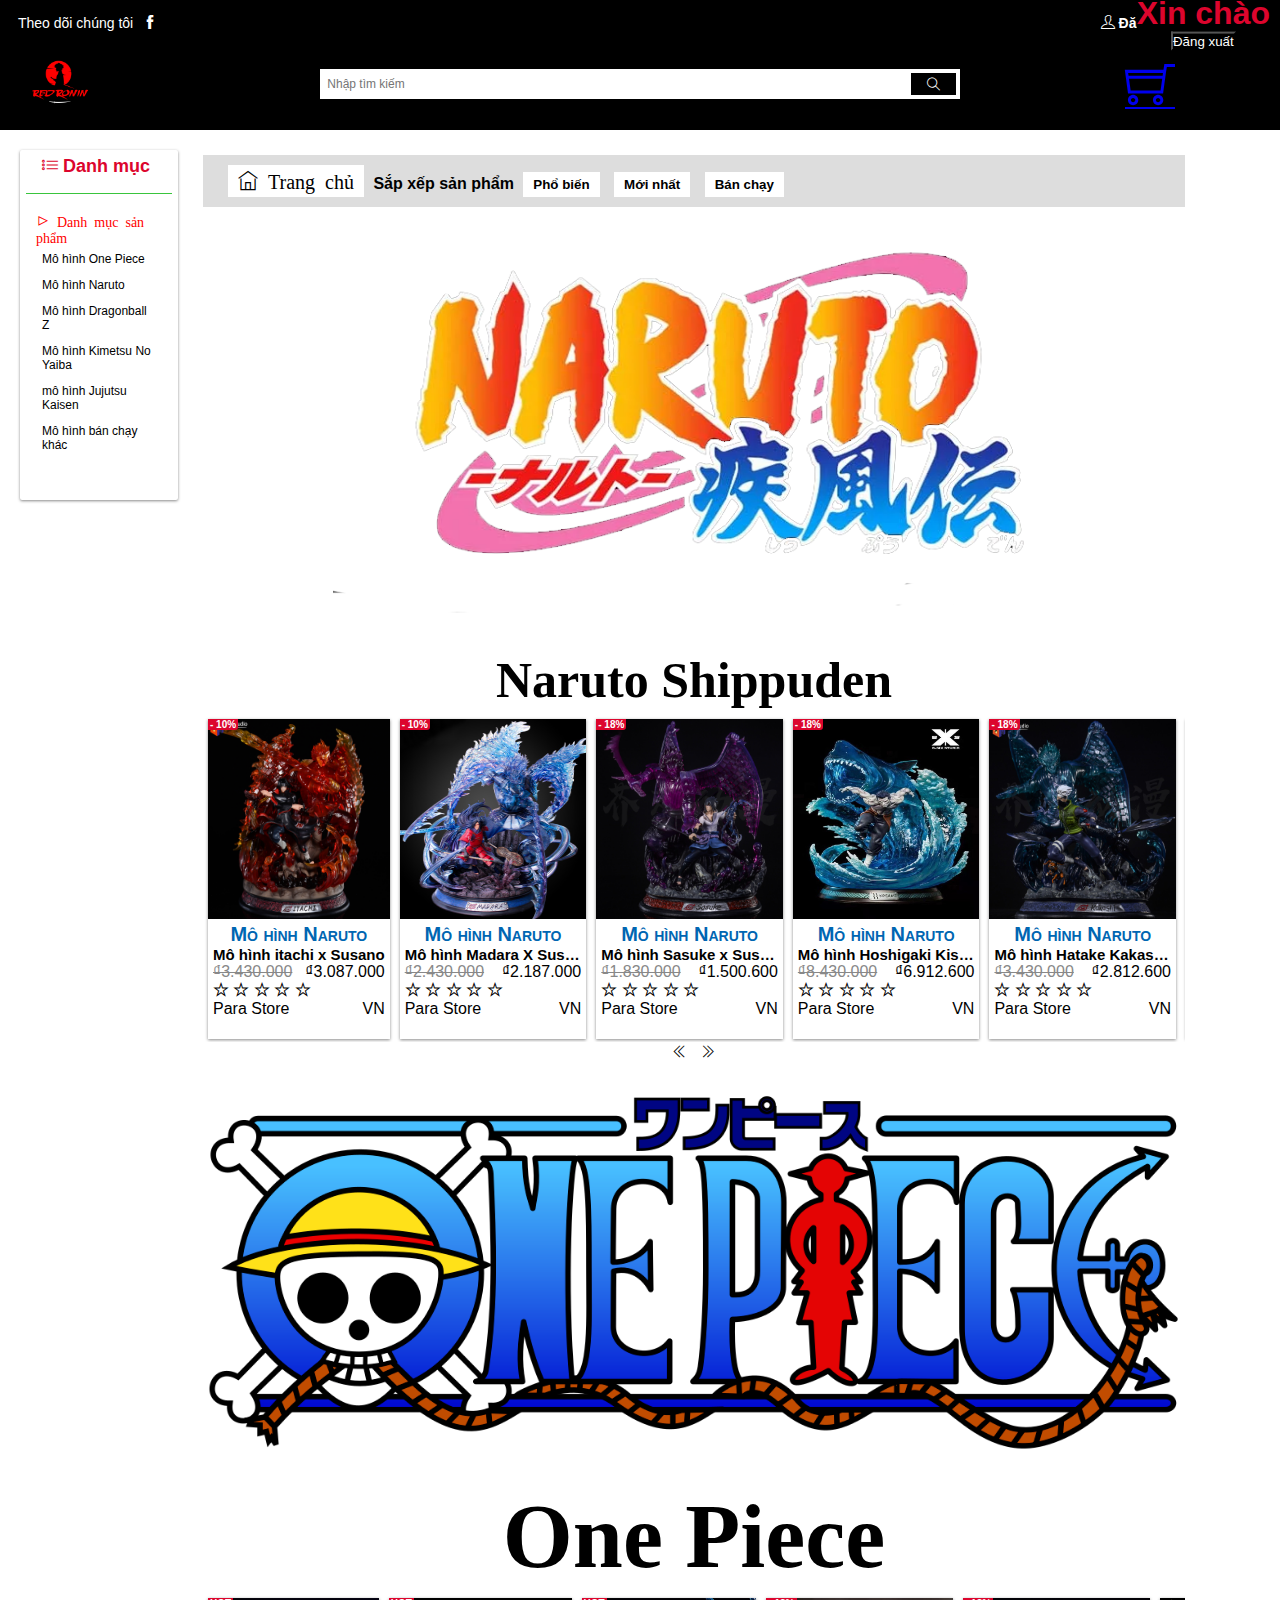
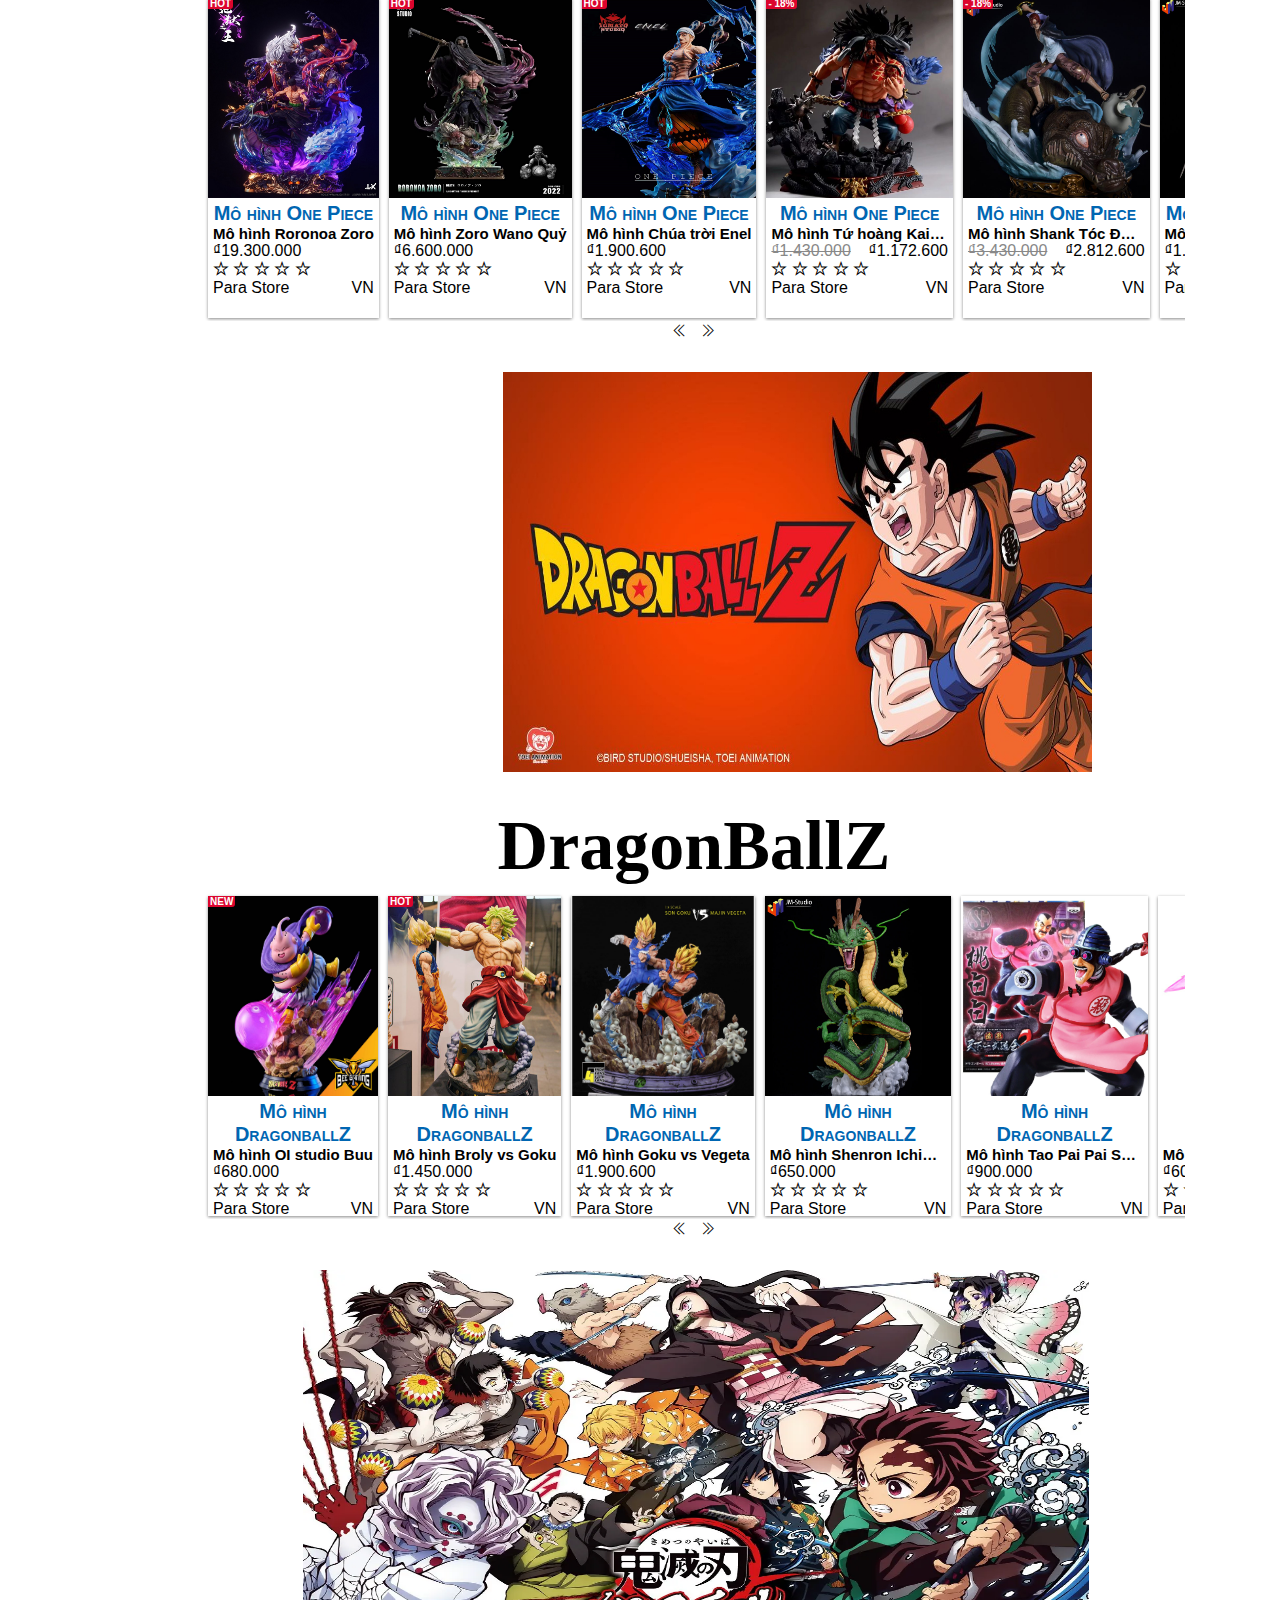
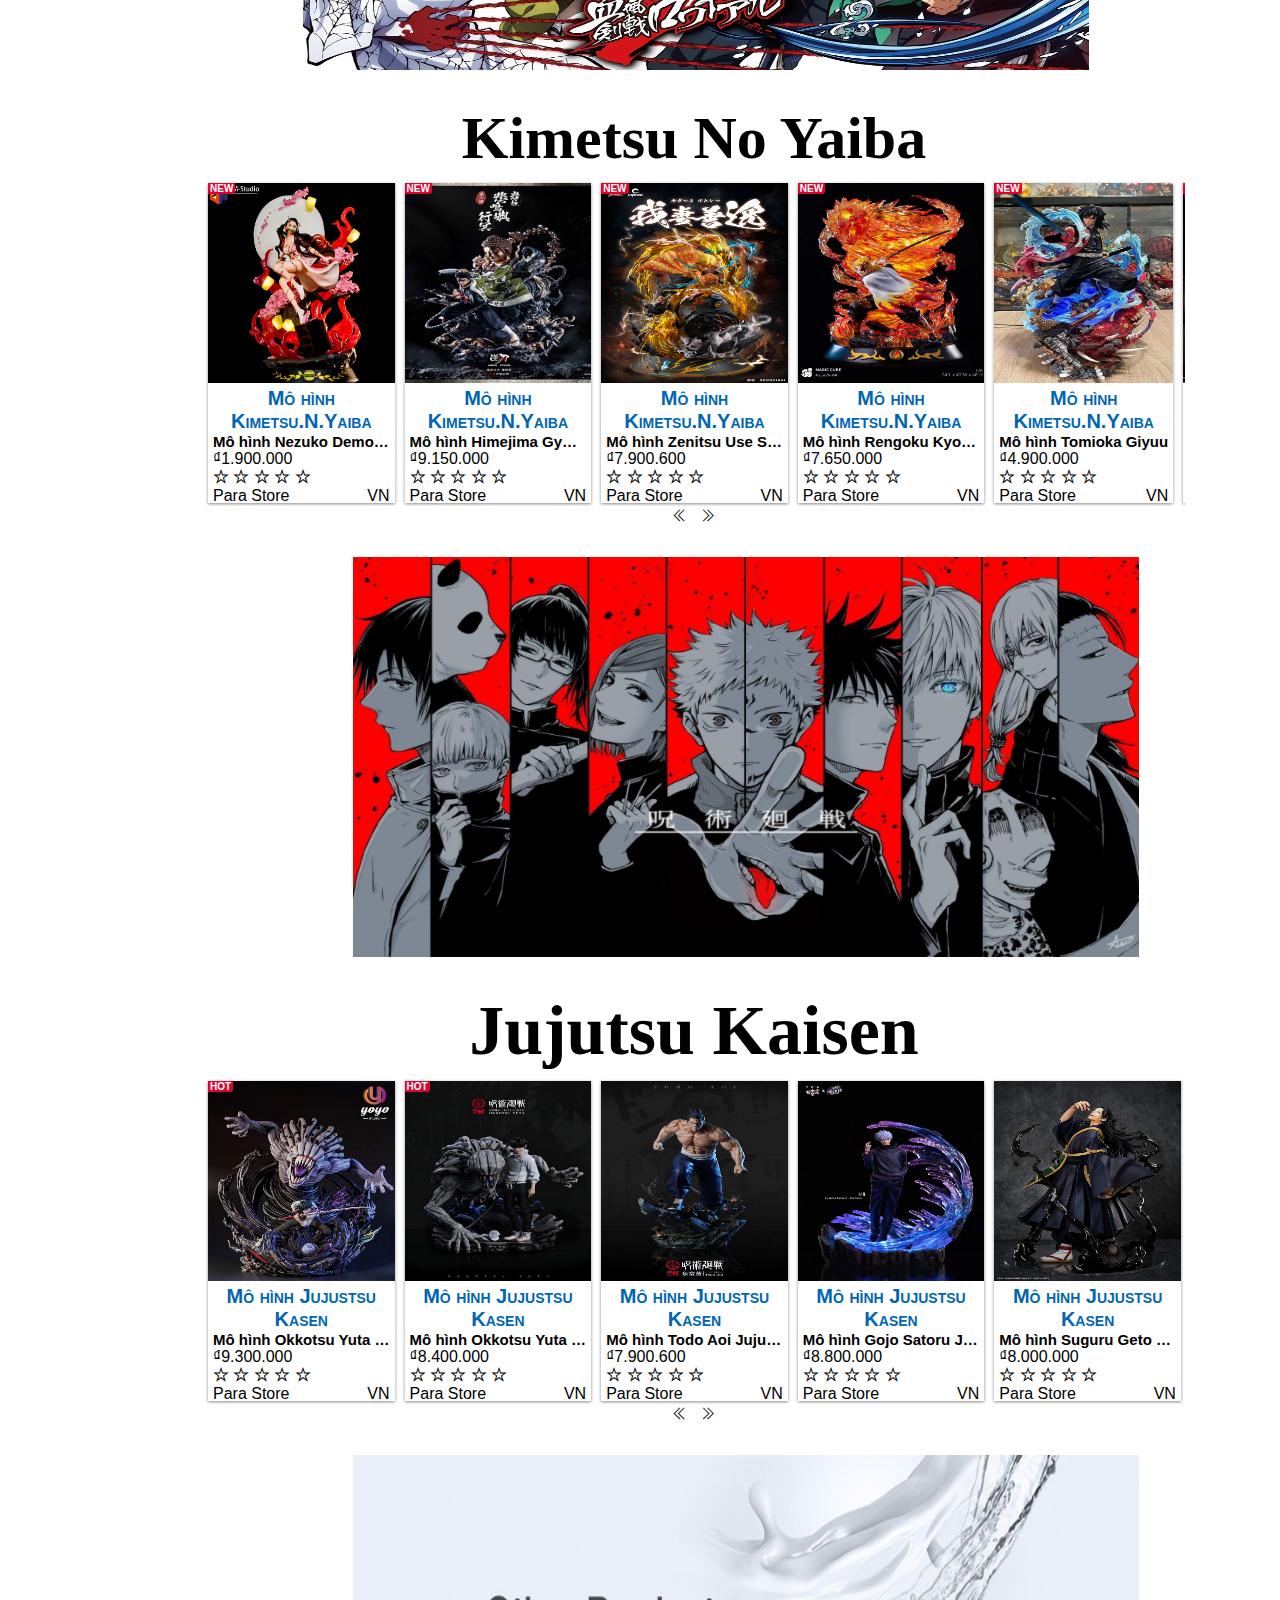
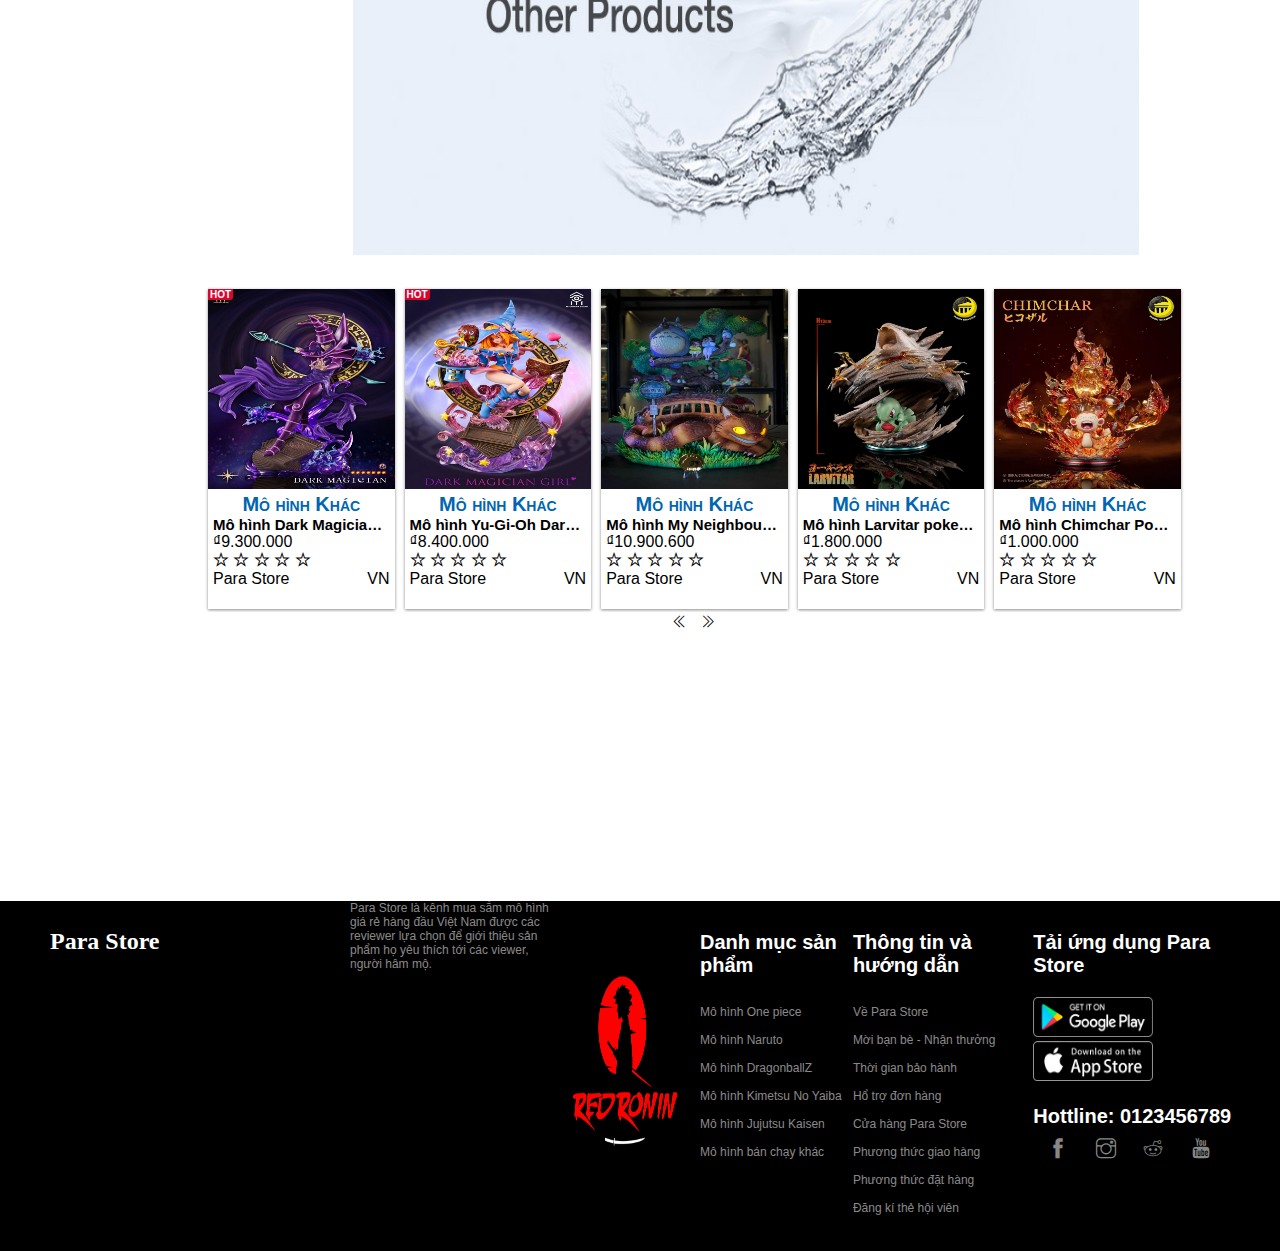
<file: index.html>
<!DOCTYPE html>
<html lang="en">
<head>
    <meta charset="UTF-8">
    <meta http-equiv="X-UA-Compatible" content="IE=edge">
    <meta name="viewport" content="width=device-width, initial-scale=1.0">
    <meta name="theme-color" content="#fb4b65">
    <title>Para Store</title>   
    <link rel="icon" href="\assets\img\Akatsuki-Logo-PNG-Pic.png" type="image/png">
    <link rel="stylesheet" href="./assets/font/themify-icons-font/themify-icons/themify-icons.css">
    <link rel="stylesheet" href="./assets/css/main.css">
</head>
<body onload="welcome()">
    <div class="wrapper">
        <div class="grid">
            <header class="header">
                <nav class="header__navbar">
                    <ul class="header__navbar-list">
                        <li class="header__navbar-item">
                            Theo dõi chúng tôi
                            <a href="https://www.facebook.com/ritoe001/" class="header__navbar-icon-link">
                                <i class="ti-facebook"></i>
                            </a>
                        </li>
                    </ul>
                    <div class="user">
                        <h1>Xin chào <span id="username"></span></h1>
                        <button onclick="logout()"><span>Đăng xuất</span></button>
                        </div>
                    <ul class="header__navbar-list">
                        <li class="header__navbar-item">
                            <a onclick="register_move()" class="header__navbar-item-link header__navbar-item--strong header__navbar-item--separate">
                                <i class="ti-user"></i>
                                Đăng kí
                            </a>
                        </li>
                        <li class="header__navbar-item">
                            <a onclick="login_move()" class="header__navbar-item-link header__navbar-item--strong">
                                Đăng nhập
                            </a>
                        </li>
                    </ul>
                </nav>
                <!-- phần search -->
                <div class="header-with-search">
                    <div class="header__logo">
                        <a href="index.html">
                        <img src="./assets/img/Akatsuki-Logo-PNG-Pic.png" alt="" class="header__logo-img">
                        </a>
                    </div>

                    <div class="header__search">
                        <input type="search" class="header__search-input" placeholder=" Nhập tìm kiếm">
                        <button class="header__search-btn">
                            <i class="header__search-btn-icon ti-search"></i>
                        </button>
                    </div>
                    <div class="header__cart">
                        <a href="cart.html">
                        <i style="font-size: 50px;" class="header__cart-icon ti-shopping-cart"></i>
                        <span id="slsp"></span>
                        </a>
                    </div>
                </div>
            </header>
        </div>

        <div class="container">
            <div class="category">
                <h3 class="category__heading">
                    <i class="category__heading-icon ti-list"></i>
                    Danh mục
                </h3>
                <ul class="category-list">
                    <li class="category-item-list">
                        <i class="ti-control-play">
                            Danh mục sản phẩm
                        </i>
                    </li>
                    <li class="category-item">
                        <a href="onepice.html" class="category-item__link">Mô hình One Piece</a>
                    </li>
                    <li class="category-item">
                        <a href="naruto.html" class="category-item__link">Mô hình Naruto</a>
                    </li>
                    <li class="category-item">
                        <a href="dragonball.html" class="category-item__link">Mô hình Dragonball Z</a>
                    </li>
                    <li class="category-item">
                        <a href="KNY.html" class="category-item__link">Mô hình Kimetsu No Yaiba</a>
                    </li>
                    <li class="category-item">
                        <a href="JK.html" class="category-item__link">mô hình Jujutsu Kaisen</a>
                    </li>
                    <li class="category-item">
                        <a href="orther.html" class="category-item__link">Mô hình bán chạy khác</a>
                    </li>
                </ul>
            </div>
            
            <div class="product">
                <div class="selective">
                    <button><a href="index.html" class="ti-home"> Trang chủ</a></button>
                    <span>Sắp xếp sản phẩm</span>
                    <a href="naruto.html"><button>Phổ biến</button></a>
                    <a href="KNY.html"><button>Mới nhất</button></a>
                    <a href="onepice.html"><button>Bán chạy</button></a>
                </div>
                <div class="banner-naruto">
                    <img src="./assets/img/naruto-banner.png">
                    <p>Naruto Shippuden</p>
                </div>
                <div class="nav-product-naruto">
                    <div class="product-list">
                        <div class="home-product-item__img">
                            <a href=""><img src="./assets/img/itachi.jfif" alt=""></a>
                        </div>
                        <div class="product-title">
                            <h3>Mô hình Naruto</h3>
                        </div>
                        <div class="home-product-item__name">Mô hình itachi x Susano</div>
                        <div class="home-product-item__price">
                            <span class="home-product-item__price-old">₫3.430.000</span>
                            <span class="home-product-item__price-current">₫3.087.000</span>
                        </div>
                        <div class="home-product-item__action">
                            <div class="home-product-item__rating">
                                <i class="ti-star"></i>
                                <i class="ti-star"></i>
                                <i class="ti-star"></i>
                                <i class="ti-star"></i>
                                <i class="ti-star"></i>
                            </div>
                        </div>
                        <div class="home-product-item__origin">
                            <span class="home-product-item__brand">Para Store</span>
                            <span class="home-product-item__origin-name">VN</span>
                        </div>
                        <div class="home-product-item__sale-off">
                            <span class="home-product-item__sale-off-percent">- 10%</span>
                        </div>
                    </div>
                    <div class="product-list">
                        <div class="home-product-item__img">
                            <a href=""><img src="./assets/img/madara.jfif" alt=""></a>
                        </div>
                        <div class="product-title">
                            <h3>Mô hình Naruto</h3>
                        </div>
                        <div class="home-product-item__name">Mô hình Madara X Susano</div>
                        <div class="home-product-item__price">
                            <span class="home-product-item__price-old">₫2.430.000</span>
                            <span class="home-product-item__price-current">₫2.187.000</span>
                        </div>
                        <div class="home-product-item__action">
                            <div class="home-product-item__rating">
                                <i class="ti-star"></i>
                                <i class="ti-star"></i>
                                <i class="ti-star"></i>
                                <i class="ti-star"></i>
                                <i class="ti-star"></i>
                            </div>
                        </div>
                        <div class="home-product-item__origin">
                            <span class="home-product-item__brand">Para Store</span>
                            <span class="home-product-item__origin-name">VN</span>
                        </div>
                        <div class="home-product-item__sale-off">
                            <span class="home-product-item__sale-off-percent">- 10%</span>
                        </div>
                    </div>

                    <div class="product-list">
                        <div class="home-product-item__img">
                            <a href=""><img src="./assets/img/sasuke.jfif" alt=""></a>
                        </div>
                        <div class="product-title">
                            <h3>Mô hình Naruto</h3>
                        </div>
                        <div class="home-product-item__name">Mô hình Sasuke x Susano</div>
                        <div class="home-product-item__price">
                            <span class="home-product-item__price-old">₫1.830.000</span>
                            <span class="home-product-item__price-current">₫1.500.600</span>
                        </div>
                        <div class="home-product-item__action">
                            <div class="home-product-item__rating">
                                <i class="ti-star"></i>
                                <i class="ti-star"></i>
                                <i class="ti-star"></i>
                                <i class="ti-star"></i>
                                <i class="ti-star"></i>
                            </div>
                        </div>
                        <div class="home-product-item__origin">
                            <span class="home-product-item__brand">Para Store</span>
                            <span class="home-product-item__origin-name">VN</span>
                        </div>
                        <div class="home-product-item__sale-off">
                            <span class="home-product-item__sale-off-percent">- 18%</span>
                        </div>
                    </div>

                    <div class="product-list">
                        <div class="home-product-item__img">
                            <a href=""><img src="./assets/img/kisame.jpg" alt=""></a>
                        </div>
                        <div class="product-title">
                            <h3>Mô hình Naruto</h3>
                        </div>
                        <div class="home-product-item__name">Mô hình Hoshigaki Kisame</div>
                        <div class="home-product-item__price">
                            <span class="home-product-item__price-old">₫8.430.000</span>
                            <span class="home-product-item__price-current">₫6.912.600</span>
                        </div>
                        <div class="home-product-item__action">
                            <div class="home-product-item__rating">
                                <i class="ti-star"></i>
                                <i class="ti-star"></i>
                                <i class="ti-star"></i>
                                <i class="ti-star"></i>
                                <i class="ti-star"></i>
                            </div>
                        </div>
                        <div class="home-product-item__origin">
                            <span class="home-product-item__brand">Para Store</span>
                            <span class="home-product-item__origin-name">VN</span>
                        </div>
                        <div class="home-product-item__sale-off">
                            <span class="home-product-item__sale-off-percent">- 18%</span>
                        </div>
                    </div>
                    <div class="product-list">
                        <div class="home-product-item__img">
                            <a href=""><img src="./assets/img/kakasi.jfif" alt=""></a>
                        </div>
                        <div class="product-title">
                            <h3>Mô hình Naruto</h3>
                        </div>
                        <div class="home-product-item__name">Mô hình Hatake Kakashi x susano</div>
                        <div class="home-product-item__price">
                            <span class="home-product-item__price-old">₫3.430.000</span>
                            <span class="home-product-item__price-current">₫2.812.600</span>
                        </div>
                        <div class="home-product-item__action">
                            <div class="home-product-item__rating">
                                <i class="ti-star"></i>
                                <i class="ti-star"></i>
                                <i class="ti-star"></i>
                                <i class="ti-star"></i>
                                <i class="ti-star"></i>
                            </div>
                        </div>
                        <div class="home-product-item__origin">
                            <span class="home-product-item__brand">Para Store</span>
                            <span class="home-product-item__origin-name">VN</span>
                        </div>
                        <div class="home-product-item__sale-off">
                            <span class="home-product-item__sale-off-percent">- 18%</span>
                        </div>
                    </div>
                    <div class="product-list">
                        <div class="home-product-item__img">
                            <a href=""><img src="./assets/img/obito.jpg" alt=""></a>
                        </div>
                        <div class="product-title">
                            <h3>Mô hình Naruto</h3>
                        </div>
                        <div class="home-product-item__name">Mô hình Obito x Madara</div>
                        <div class="home-product-item__price">
                            <span class="home-product-item__price-current">₫1.600.000</span>
                        </div>
                        <div class="home-product-item__action">
                            <div class="home-product-item__rating">
                                <i class="ti-star"></i>
                                <i class="ti-star"></i>
                                <i class="ti-star"></i>
                                <i class="ti-star"></i>
                                <i class="ti-star"></i>
                            </div>
                        </div>
                        <div class="home-product-item__origin">
                            <span class="home-product-item__brand">Para Store</span>
                            <span class="home-product-item__origin-name">VN</span>
                        </div>
                    </div>
                    <div class="product-list">
                        <div class="home-product-item__img">
                            <a href=""><img src="./assets/img/kakuzu.jpg" alt=""></a>
                        </div>
                        <div class="product-title">
                            <h3>Mô hình Naruto</h3>
                        </div>
                        <div class="home-product-item__name">Mô hình Sasori Akatsuki</div>
                        <div class="home-product-item__price">
                            <span class="home-product-item__price-current">₫7.550.000</span>
                        </div>
                        <div class="home-product-item__action">
                            <div class="home-product-item__rating">
                                <i class="ti-star"></i>
                                <i class="ti-star"></i>
                                <i class="ti-star"></i>
                                <i class="ti-star"></i>
                                <i class="ti-star"></i>
                            </div>
                        </div>
                        <div class="home-product-item__origin">
                            <span class="home-product-item__brand">Para Store</span>
                            <span class="home-product-item__origin-name">VN</span>
                        </div>
                    </div>
                    <div class="product-list">
                        <div class="home-product-item__img">
                            <a href=""><img src="./assets/img/hidan.jpg" alt=""></a>
                        </div>
                        <div class="product-title">
                            <h3>Mô hình Naruto</h3>
                        </div>
                        <div class="home-product-item__name">Mô hình Thuấn thân Shisui</div>
                        <div class="home-product-item__price">
                            <span class="home-product-item__price-current">₫7.550.000</span>
                        </div>
                        <div class="home-product-item__action">
                            <div class="home-product-item__rating">
                                <i class="ti-star"></i>
                                <i class="ti-star"></i>
                                <i class="ti-star"></i>
                                <i class="ti-star"></i>
                                <i class="ti-star"></i>
                            </div>
                        </div>
                        <div class="home-product-item__origin">
                            <span class="home-product-item__brand">Para Store</span>
                            <span class="home-product-item__origin-name">VN</span>
                        </div>
                    </div>
                    <div class="product-list">
                        <div class="home-product-item__img">
                            <a href=""><img src="./assets/img/cuuvi.jpg" alt=""></a>
                        </div>
                        <div class="product-title">
                            <h3>Mô hình Naruto</h3>
                        </div>
                        <div class="home-product-item__name">Mô hình God Mode Naruto with Ninetails</div>
                        <div class="home-product-item__price">
                            <span class="home-product-item__price-current">₫25.800.000</span>
                        </div>
                        <div class="home-product-item__action">
                            <div class="home-product-item__rating">
                                <i class="ti-star"></i>
                                <i class="ti-star"></i>
                                <i class="ti-star"></i>
                                <i class="ti-star"></i>
                                <i class="ti-star"></i>
                            </div>
                        </div>
                        <div class="home-product-item__origin">
                            <span class="home-product-item__brand">Para Store</span>
                            <span class="home-product-item__origin-name">VN</span>
                        </div>
                    </div>
                </div>
                <div class="button">
                    <button class="icon" onclick="scroll1()">
                        <i class="ti-angle-double-left"></i>
                    </button >
                    <button   button class="icon" onclick="scroll2()">
                        <i class="ti-angle-double-right"></i>
                    </button>
                </div>
                <div class="banner-1">
                    <img src="./assets/img/onepiece.png" alt="">
                    <p>One Piece</p>
                </div>  
                <!-- --------------------------------------------------------------------------------------------------- -->
                <div class="nav-product-onepiece">
                    <div class="product-list">
                        <div class="home-product-item__img">
                            <a href="sanpham.html"><img src="./assets/img/zoro.jpg" alt=""></a>
                        </div>
                        <div class="product-title">
                            <h3>Mô hình One Piece</h3>
                        </div>
                        <div class="home-product-item__name">Mô hình Roronoa Zoro</div>
                        <div class="home-product-item__price">
                            <span class="home-product-item__price-current">₫19.300.000</span>
                        </div>
                        <div class="home-product-item__action">
                            <div class="home-product-item__rating">
                                <i class="ti-star"></i>
                                <i class="ti-star"></i>
                                <i class="ti-star"></i>
                                <i class="ti-star"></i>
                                <i class="ti-star"></i>
                            </div>
                        </div>
                        <div class="home-product-item__origin">
                            <span class="home-product-item__brand">Para Store</span>
                            <span class="home-product-item__origin-name">VN</span>
                        </div>
                        <div class="home-product-item__sale-off">
                            <span class="home-product-item__sale-off-percent">HOT</span>
                        </div>
                    </div>
                    <div class="product-list">
                        <div class="home-product-item__img">
                            <a href=""><img src="./assets/img/zoro2.jpg" alt=""></a>
                        </div>
                        <div class="product-title">
                            <h3>Mô hình One Piece</h3>
                        </div>
                        <div class="home-product-item__name">Mô hình Zoro Wano Quỷ</div>
                        <div class="home-product-item__price">
                            <span class="home-product-item__price-current">₫6.600.000</span>
                        </div>
                        <div class="home-product-item__action">
                            <div class="home-product-item__rating">
                                <i class="ti-star"></i>
                                <i class="ti-star"></i>
                                <i class="ti-star"></i>
                                <i class="ti-star"></i>
                                <i class="ti-star"></i>
                            </div>
                        </div>
                        <div class="home-product-item__origin">
                            <span class="home-product-item__brand">Para Store</span>
                            <span class="home-product-item__origin-name">VN</span>
                        </div>
                        <div class="home-product-item__sale-off">
                            <span class="home-product-item__sale-off-percent">HOT</span>
                        </div>
                    </div>

                    <div class="product-list">
                        <div class="home-product-item__img">
                            <a href=""><img src="./assets/img/enel.jpg" alt=""></a>
                        </div>
                        <div class="product-title">
                            <h3>Mô hình One Piece</h3>
                        </div>
                        <div class="home-product-item__name">Mô hình Chúa trời Enel</div>
                        <div class="home-product-item__price">
                            <span class="home-product-item__price-current">₫1.900.600</span>
                        </div>
                        <div class="home-product-item__action">
                            <div class="home-product-item__rating">
                                <i class="ti-star"></i>
                                <i class="ti-star"></i>
                                <i class="ti-star"></i>
                                <i class="ti-star"></i>
                                <i class="ti-star"></i>
                            </div>
                        </div>
                        <div class="home-product-item__origin">
                            <span class="home-product-item__brand">Para Store</span>
                            <span class="home-product-item__origin-name">VN</span>
                        </div>
                        <div class="home-product-item__sale-off">
                            <span class="home-product-item__sale-off-percent">HOT</span>
                        </div>
                    </div>

                    <div class="product-list">
                        <div class="home-product-item__img">
                            <a href=""><img src="./assets/img/kaido.jpg" alt=""></a>
                        </div>
                        <div class="product-title">
                            <h3>Mô hình One Piece</h3>
                        </div>
                        <div class="home-product-item__name">Mô hình Tứ hoàng Kaido</div>
                        <div class="home-product-item__price">
                            <span class="home-product-item__price-old">₫1.430.000</span>
                            <span class="home-product-item__price-current">₫1.172.600</span>
                        </div>
                        <div class="home-product-item__action">
                            <div class="home-product-item__rating">
                                <i class="ti-star"></i>
                                <i class="ti-star"></i>
                                <i class="ti-star"></i>
                                <i class="ti-star"></i>
                                <i class="ti-star"></i>
                            </div>
                        </div>
                        <div class="home-product-item__origin">
                            <span class="home-product-item__brand">Para Store</span>
                            <span class="home-product-item__origin-name">VN</span>
                        </div>
                        <div class="home-product-item__sale-off">
                            <span class="home-product-item__sale-off-percent">- 18%</span>
                        </div>
                    </div>
                    <div class="product-list">
                        <div class="home-product-item__img">
                            <a href=""><img src="./assets/img/shankvip.jpg" alt=""></a>
                        </div>
                        <div class="product-title">
                            <h3>Mô hình One Piece</h3>
                        </div>
                        <div class="home-product-item__name">Mô hình Shank Tóc Đỏ x Vua biển</div>
                        <div class="home-product-item__price">
                            <span class="home-product-item__price-old">₫3.430.000</span>
                            <span class="home-product-item__price-current">₫2.812.600</span>
                        </div>
                        <div class="home-product-item__action">
                            <div class="home-product-item__rating">
                                <i class="ti-star"></i>
                                <i class="ti-star"></i>
                                <i class="ti-star"></i>
                                <i class="ti-star"></i>
                                <i class="ti-star"></i>
                            </div>
                        </div>
                        <div class="home-product-item__origin">
                            <span class="home-product-item__brand">Para Store</span>
                            <span class="home-product-item__origin-name">VN</span>
                        </div>
                        <div class="home-product-item__sale-off">
                            <span class="home-product-item__sale-off-percent">- 18%</span>
                        </div>
                    </div>
                    <div class="product-list">
                        <div class="home-product-item__img">
                            <a href=""><img src="./assets/img/shank.jpg" alt=""></a>
                        </div>
                        <div class="product-title">
                            <h3>Mô hình One Piece</h3>
                        </div>
                        <div class="home-product-item__name">Mô hình Shank Tóc Đỏ</div>
                        <div class="home-product-item__price">
                            <span class="home-product-item__price-current">₫1.600.000</span>
                        </div>
                        <div class="home-product-item__action">
                            <div class="home-product-item__rating">
                                <i class="ti-star"></i>
                                <i class="ti-star"></i>
                                <i class="ti-star"></i>
                                <i class="ti-star"></i>
                                <i class="ti-star"></i>
                            </div>
                        </div>
                        <div class="home-product-item__origin">
                            <span class="home-product-item__brand">Para Store</span>
                            <span class="home-product-item__origin-name">VN</span>
                        </div>
                    </div>
                    <div class="product-list">
                        <div class="home-product-item__img">
                            <a href=""><img src="./assets/img/luffy.jpg" alt=""></a>
                        </div>
                        <div class="product-title">
                            <h3>Mô hình One Piece</h3>
                        </div>
                        <div class="home-product-item__name">Mô hình Sabo quân cách mạng</div>
                        <div class="home-product-item__price">
                            <span class="home-product-item__price-current">₫5.550.000</span>
                        </div>
                        <div class="home-product-item__action">
                            <div class="home-product-item__rating">
                                <i class="ti-star"></i>
                                <i class="ti-star"></i>
                                <i class="ti-star"></i>
                                <i class="ti-star"></i>
                                <i class="ti-star"></i>
                            </div>
                        </div>
                        <div class="home-product-item__origin">
                            <span class="home-product-item__brand">Para Store</span>
                            <span class="home-product-item__origin-name">VN</span>
                        </div>
                    </div>
                    <div class="product-list">
                        <div class="home-product-item__img">
                            <a href=""><img src="./assets/img/marco.jpg" alt=""></a>
                        </div>
                        <div class="product-title">
                            <h3>Mô hình One Piece</h3>
                        </div>
                        <div class="home-product-item__name">Mô hình Marco băng râu trắng</div>
                        <div class="home-product-item__price">
                            <span class="home-product-item__price-current">₫6.450.000</span>
                        </div>
                        <div class="home-product-item__action">
                            <div class="home-product-item__rating">
                                <i class="ti-star"></i>
                                <i class="ti-star"></i>
                                <i class="ti-star"></i>
                                <i class="ti-star"></i>
                                <i class="ti-star"></i>
                            </div>
                        </div>
                        <div class="home-product-item__origin">
                            <span class="home-product-item__brand">Para Store</span>
                            <span class="home-product-item__origin-name">VN</span>
                        </div>
                    </div>
                    <div class="product-list">
                        <div class="home-product-item__img">
                            <a href=""><img src="./assets/img/raudenmini.jpg" alt=""></a>
                        </div>
                        <div class="product-title">
                            <h3>Mô hình One Piece</h3>
                        </div>
                        <div class="home-product-item__name">Mô hình Marshall D. Teach 2 trái ác quỷ</div>
                        <div class="home-product-item__price">
                            <span class="home-product-item__price-current">₫8.650.000</span>
                        </div>
                        <div class="home-product-item__action">
                            <div class="home-product-item__rating">
                                <i class="ti-star"></i>
                                <i class="ti-star"></i>
                                <i class="ti-star"></i>
                                <i class="ti-star"></i>
                                <i class="ti-star"></i>
                            </div>
                        </div>
                        <div class="home-product-item__origin">
                            <span class="home-product-item__brand">Para Store</span>
                            <span class="home-product-item__origin-name">VN</span>
                        </div>
                    </div>
                    <div class="product-list">
                        <div class="home-product-item__img">
                            <a href=""><img src="./assets/img/luffychina.jpg" alt=""></a>
                        </div>
                        <div class="product-title">
                            <h3>Mô hình One Piece</h3>
                        </div>
                        <div class="home-product-item__name">Mô hình Mashall.D.Teach Yami</div>
                        <div class="home-product-item__price">
                            <span class="home-product-item__price-current">₫8.650.000</span>
                        </div>
                        <div class="home-product-item__action">
                            <div class="home-product-item__rating">
                                <i class="ti-star"></i>
                                <i class="ti-star"></i>
                                <i class="ti-star"></i>
                                <i class="ti-star"></i>
                                <i class="ti-star"></i>
                            </div>
                        </div>
                        <div class="home-product-item__origin">
                            <span class="home-product-item__brand">Para Store</span>
                            <span class="home-product-item__origin-name">VN</span>
                        </div>
                    </div>
                    <div class="product-list">
                        <div class="home-product-item__img">
                            <a href=""><img src="./assets/img/sanji.jpg" alt=""></a>
                        </div>
                        <div class="product-title">
                            <h3>Mô hình One Piece</h3>
                        </div>
                        <div class="home-product-item__name">Mô hình Vinsmoke Sanji</div>
                        <div class="home-product-item__price">
                            <span class="home-product-item__price-current">₫7.550.000</span>
                        </div>
                        <div class="home-product-item__action">
                            <div class="home-product-item__rating">
                                <i class="ti-star"></i>
                                <i class="ti-star"></i>
                                <i class="ti-star"></i>
                                <i class="ti-star"></i>
                                <i class="ti-star"></i>
                            </div>
                        </div>
                        <div class="home-product-item__origin">
                            <span class="home-product-item__brand">Para Store</span>
                            <span class="home-product-item__origin-name">VN</span>
                        </div>
                    </div>
                    <div class="product-list">
                        <div class="home-product-item__img">
                            <a href=""><img src="./assets/img/enelvip.jpg" alt=""></a>
                        </div>
                        <div class="product-title">
                            <h3>Mô hình One Piece</h3>
                        </div>
                        <div class="home-product-item__name">Mô hình Chúa trời enel</div>
                        <div class="home-product-item__price">
                            <span class="home-product-item__price-current">₫7.550.000</span>
                        </div>
                        <div class="home-product-item__action">
                            <div class="home-product-item__rating">
                                <i class="ti-star"></i>
                                <i class="ti-star"></i>
                                <i class="ti-star"></i>
                                <i class="ti-star"></i>
                                <i class="ti-star"></i>
                            </div>
                        </div>
                        <div class="home-product-item__origin">
                            <span class="home-product-item__brand">Para Store</span>
                            <span class="home-product-item__origin-name">VN</span>
                        </div>
                    </div>
                </div>
                <div class="button">
                    <button class="icon" onclick="scroll3()">
                        <i class="ti-angle-double-left"></i>
                    </button >
                    <button class="icon" onclick="scroll4()">
                        <i class="ti-angle-double-right"></i>
                    </button>
                </div>
                <!-- ---------------------------------------------------------------------------------------------------------------------------------------- -->
                <div class="dragonball-banner">
                    <img src="./assets/img/dragonball.jpg">
                    <p>DragonBallZ</p>
                </div>
                <div class="nav-product-dragonball">
                    <div class="product-list">
                        <div class="home-product-item__img">
                            <a href=""><img src="./assets/img/mabu.jpg" alt=""></a>
                        </div>
                        <div class="product-title">
                            <h3>Mô hình DragonballZ</h3>
                        </div>
                        <div class="home-product-item__name">Mô hình OI studio Buu</div>
                        <div class="home-product-item__price">
                            <span class="home-product-item__price-current">₫680.000</span>
                        </div>
                        <div class="home-product-item__action">
                            <div class="home-product-item__rating">
                                <i class="ti-star"></i>
                                <i class="ti-star"></i>
                                <i class="ti-star"></i>
                                <i class="ti-star"></i>
                                <i class="ti-star"></i>
                            </div>
                        </div>
                        <div class="home-product-item__origin">
                            <span class="home-product-item__brand">Para Store</span>
                            <span class="home-product-item__origin-name">VN</span>
                        </div>
                        <div class="home-product-item__sale-off">
                            <span class="home-product-item__sale-off-percent">NEW</span>
                        </div>
                    </div>
                    <div class="product-list">
                        <div class="home-product-item__img">
                            <a href=""><img src="./assets/img/broli.jpg" alt=""></a>
                        </div>
                        <div class="product-title">
                            <h3>Mô hình DragonballZ</h3>
                        </div>
                        <div class="home-product-item__name">Mô hình Broly vs Goku</div>
                        <div class="home-product-item__price">
                            <span class="home-product-item__price-current">₫1.450.000</span>
                        </div>
                        <div class="home-product-item__action">
                            <div class="home-product-item__rating">
                                <i class="ti-star"></i>
                                <i class="ti-star"></i>
                                <i class="ti-star"></i>
                                <i class="ti-star"></i>
                                <i class="ti-star"></i>
                            </div>
                        </div>
                        <div class="home-product-item__origin">
                            <span class="home-product-item__brand">Para Store</span>
                            <span class="home-product-item__origin-name">VN</span>
                        </div>
                        <div class="home-product-item__sale-off">
                            <span class="home-product-item__sale-off-percent">HOT</span>
                        </div>
                    </div>

                    <div class="product-list">
                        <div class="home-product-item__img">
                            <a href=""><img src="./assets/img/gokuvsvegeta.jfif" alt=""></a>
                        </div>
                        <div class="product-title">
                            <h3>Mô hình DragonballZ</h3>
                        </div>
                        <div class="home-product-item__name">Mô hình Goku vs Vegeta</div>
                        <div class="home-product-item__price">
                            <span class="home-product-item__price-current">₫1.900.600</span>
                        </div>
                        <div class="home-product-item__action">
                            <div class="home-product-item__rating">
                                <i class="ti-star"></i>
                                <i class="ti-star"></i>
                                <i class="ti-star"></i>
                                <i class="ti-star"></i>
                                <i class="ti-star"></i>
                            </div>
                        </div>
                        <div class="home-product-item__origin">
                            <span class="home-product-item__brand">Para Store</span>
                            <span class="home-product-item__origin-name">VN</span>
                        </div>
                    </div>

                    <div class="product-list">
                        <div class="home-product-item__img">
                            <a href=""><img src="./assets/img/rong.jpg" alt=""></a>
                        </div>
                        <div class="product-title">
                            <h3>Mô hình DragonballZ</h3>
                        </div>
                        <div class="home-product-item__name">Mô hình Shenron Ichiban Rồng thần</div>
                        <div class="home-product-item__price">
                            <span class="home-product-item__price-current">₫650.000</span>
                        </div>
                        <div class="home-product-item__action">
                            <div class="home-product-item__rating">
                                <i class="ti-star"></i>
                                <i class="ti-star"></i>
                                <i class="ti-star"></i>
                                <i class="ti-star"></i>
                                <i class="ti-star"></i>
                            </div>
                        </div>
                        <div class="home-product-item__origin">
                            <span class="home-product-item__brand">Para Store</span>
                            <span class="home-product-item__origin-name">VN</span>
                        </div>
                    </div>
                    <div class="product-list">
                        <div class="home-product-item__img">
                            <a href=""><img src="./assets/img/paipai.jpg" alt=""></a>
                        </div>
                        <div class="product-title">
                            <h3>Mô hình DragonballZ</h3>
                        </div>
                        <div class="home-product-item__name">Mô hình Tao Pai Pai SCultures Tenkaichi Budokai</div>
                        <div class="home-product-item__price">
                            <span class="home-product-item__price-current">₫900.000</span>
                        </div>
                        <div class="home-product-item__action">
                            <div class="home-product-item__rating">
                                <i class="ti-star"></i>
                                <i class="ti-star"></i>
                                <i class="ti-star"></i>
                                <i class="ti-star"></i>
                                <i class="ti-star"></i>
                            </div>
                        </div>
                        <div class="home-product-item__origin">
                            <span class="home-product-item__brand">Para Store</span>
                            <span class="home-product-item__origin-name">VN</span>
                        </div>
                    </div>
                    <div class="product-list">
                        <div class="home-product-item__img">
                            <a href=""><img src="./assets/img/supergoku.jpg" alt=""></a>
                        </div>
                        <div class="product-title">
                            <h3>Mô hình DragonballZ</h3>
                        </div>
                        <div class="home-product-item__name">Mô hình Super Goku Black SSR Dai “Kami Retsuzan”</div>
                        <div class="home-product-item__price">
                            <span class="home-product-item__price-current">₫600.000</span>
                        </div>
                        <div class="home-product-item__action">
                            <div class="home-product-item__rating">
                                <i class="ti-star"></i>
                                <i class="ti-star"></i>
                                <i class="ti-star"></i>
                                <i class="ti-star"></i>
                                <i class="ti-star"></i>
                            </div>
                        </div>
                        <div class="home-product-item__origin">
                            <span class="home-product-item__brand">Para Store</span>
                            <span class="home-product-item__origin-name">VN</span>
                        </div>
                    </div>
                    <div class="product-list">
                        <div class="home-product-item__img">
                            <a href=""><img src="./assets/img/gokuu.jpg" alt=""></a>
                        </div>
                        <div class="product-title">
                            <h3>Mô hình DragonballZ</h3>
                        </div>
                        <div class="home-product-item__name">Mô hình Super Saiyan Goku</div>
                        <div class="home-product-item__price">
                            <span class="home-product-item__price-current">₫550.000</span>
                        </div>
                        <div class="home-product-item__action">
                            <div class="home-product-item__rating">
                                <i class="ti-star"></i>
                                <i class="ti-star"></i>
                                <i class="ti-star"></i>
                                <i class="ti-star"></i>
                                <i class="ti-star"></i>
                            </div>
                        </div>
                        <div class="home-product-item__origin">
                            <span class="home-product-item__brand">Para Store</span>
                            <span class="home-product-item__origin-name">VN</span>
                        </div>
                    </div>
                </div>
                <div class="button">
                    <button class="icon" onclick="scroll5()">
                        <i class="ti-angle-double-left"></i>
                    </button >
                    <button class="icon" onclick="scroll6()">
                        <i class="ti-angle-double-right"></i>
                    </button>
                </div>
                <div class="banner-2">
                    <img src="./assets/img/banneryaiba.jpg" alt="">
                    <p>Kimetsu No Yaiba</p>
                </div>
                <!-- -------------------------------------------------------------------------------------------- -->
                <div class="nav-product-kimetsunoyaiba">
                    <div class="product-list">  
                        <div class="home-product-item__img">
                            <a href=""><img src="./assets/img/nezuko.jpg" alt=""></a>
                        </div>
                        <div class="product-title">
                            <h3>Mô hình Kimetsu.N.Yaiba</h3>
                        </div>
                        <div class="home-product-item__name">Mô hình Nezuko Demon Resin</div>
                        <div class="home-product-item__price">
                            <span class="home-product-item__price-current">₫1.900.000</span>
                        </div>
                        <div class="home-product-item__action">
                            <div class="home-product-item__rating">
                                <i class="ti-star"></i>
                                <i class="ti-star"></i>
                                <i class="ti-star"></i>
                                <i class="ti-star"></i>
                                <i class="ti-star"></i>
                            </div>
                        </div>
                        <div class="home-product-item__origin">
                            <span class="home-product-item__brand">Para Store</span>
                            <span class="home-product-item__origin-name">VN</span>
                        </div>
                        <div class="home-product-item__sale-off">
                            <span class="home-product-item__sale-off-percent">NEW</span>
                        </div>
                    </div>
                    <div class="product-list">
                        <div class="home-product-item__img">
                            <a href=""><img src="./assets/img/niren.jpg" alt=""></a>
                        </div>
                        <div class="product-title">
                            <h3>Mô hình Kimetsu.N.Yaiba</h3>
                        </div>
                        <div class="home-product-item__name">Mô hình Himejima Gyoumei</div>
                        <div class="home-product-item__price">
                            <span class="home-product-item__price-current">₫9.150.000</span>
                        </div>
                        <div class="home-product-item__action">
                            <div class="home-product-item__rating">
                                <i class="ti-star"></i>
                                <i class="ti-star"></i>
                                <i class="ti-star"></i>
                                <i class="ti-star"></i>
                                <i class="ti-star"></i>
                            </div>
                        </div>
                        <div class="home-product-item__origin">
                            <span class="home-product-item__brand">Para Store</span>
                            <span class="home-product-item__origin-name">VN</span>
                        </div>
                        <div class="home-product-item__sale-off">
                            <span class="home-product-item__sale-off-percent">NEW</span>
                        </div>
                    </div>

                    <div class="product-list">
                        <div class="home-product-item__img">
                            <a href=""><img src="./assets/img/zenitsu.jpg" alt=""></a>
                        </div>
                        <div class="product-title">
                            <h3>Mô hình Kimetsu.N.Yaiba</h3>
                        </div>
                        <div class="home-product-item__name">Mô hình Zenitsu Use Skill</div>
                        <div class="home-product-item__price">
                            <span class="home-product-item__price-current">₫7.900.600</span>
                        </div>
                        <div class="home-product-item__action">
                            <div class="home-product-item__rating">
                                <i class="ti-star"></i>
                                <i class="ti-star"></i>
                                <i class="ti-star"></i>
                                <i class="ti-star"></i>
                                <i class="ti-star"></i>
                            </div>
                        </div>
                        <div class="home-product-item__origin">
                            <span class="home-product-item__brand">Para Store</span>
                            <span class="home-product-item__origin-name">VN</span>
                        </div>
                        <div class="home-product-item__sale-off">
                            <span class="home-product-item__sale-off-percent">NEW</span>
                        </div>
                    </div>

                    <div class="product-list">
                        <div class="home-product-item__img">
                            <a href=""><img src="./assets/img/rengoku.jpg" alt=""></a>
                        </div>
                        <div class="product-title">
                            <h3>Mô hình Kimetsu.N.Yaiba</h3>
                        </div>
                        <div class="home-product-item__name">Mô hình Rengoku Kyoujurou</div>
                        <div class="home-product-item__price">
                            <span class="home-product-item__price-current">₫7.650.000</span>
                        </div>
                        <div class="home-product-item__action">
                            <div class="home-product-item__rating">
                                <i class="ti-star"></i>
                                <i class="ti-star"></i>
                                <i class="ti-star"></i>
                                <i class="ti-star"></i>
                                <i class="ti-star"></i>
                            </div>
                        </div>
                        <div class="home-product-item__origin">
                            <span class="home-product-item__brand">Para Store</span>
                            <span class="home-product-item__origin-name">VN</span>
                        </div>
                        <div class="home-product-item__sale-off">
                            <span class="home-product-item__sale-off-percent">NEW</span>
                        </div>
                    </div>
                    <div class="product-list">
                        <div class="home-product-item__img">
                            <a href=""><img src="./assets/img/tomioka.jpg" alt=""></a>
                        </div>
                        <div class="product-title">
                            <h3>Mô hình Kimetsu.N.Yaiba</h3>
                        </div>
                        <div class="home-product-item__name">Mô hình Tomioka Giyuu</div>
                        <div class="home-product-item__price">
                            <span class="home-product-item__price-current">₫4.900.000</span>
                        </div>
                        <div class="home-product-item__action">
                            <div class="home-product-item__rating">
                                <i class="ti-star"></i>
                                <i class="ti-star"></i>
                                <i class="ti-star"></i>
                                <i class="ti-star"></i>
                                <i class="ti-star"></i>
                            </div>
                        </div>
                        <div class="home-product-item__origin">
                            <span class="home-product-item__brand">Para Store</span>
                            <span class="home-product-item__origin-name">VN</span>
                        </div>
                        <div class="home-product-item__sale-off">
                            <span class="home-product-item__sale-off-percent">NEW</span>
                        </div>
                    </div>
                    <div class="product-list">
                        <div class="home-product-item__img">
                            <a href=""><img src="./assets/img/amtru.png" alt=""></a>
                        </div>
                        <div class="product-title">
                            <h3>Mô hình Kimetsu.N.Yaiba</h3>
                        </div>
                        <div class="home-product-item__name">Mô hình Sound Hashira Uzui Tengen</div>
                        <div class="home-product-item__price">
                            <span class="home-product-item__price-current">₫5.600.000</span>
                        </div>
                        <div class="home-product-item__action">
                            <div class="home-product-item__rating">
                                <i class="ti-star"></i>
                                <i class="ti-star"></i>
                                <i class="ti-star"></i>
                                <i class="ti-star"></i>
                                <i class="ti-star"></i>
                            </div>
                        </div>
                        <div class="home-product-item__origin">
                            <span class="home-product-item__brand">Para Store</span>
                            <span class="home-product-item__origin-name">VN</span>
                        </div>
                        <div class="home-product-item__sale-off">
                            <span class="home-product-item__sale-off-percent">NEW</span>
                        </div>
                    </div>
                    <div class="product-list">
                        <div class="home-product-item__img">
                            <a href=""><img src="./assets/img/tanjiro.jpg" alt=""></a>
                        </div>
                        <div class="product-title">
                            <h3>Mô hình Kimetsu.N.Yaiba</h3>
                        </div>
                        <div class="home-product-item__name">Mô hình Kamado Tanjirou</div>
                        <div class="home-product-item__price">
                            <span class="home-product-item__price-current">₫2.550.000</span>
                        </div>
                        <div class="home-product-item__action">
                            <div class="home-product-item__rating">
                                <i class="ti-star"></i>
                                <i class="ti-star"></i>
                                <i class="ti-star"></i>
                                <i class="ti-star"></i>
                                <i class="ti-star"></i>
                            </div>
                        </div>
                        <div class="home-product-item__origin">
                            <span class="home-product-item__brand">Para Store</span>
                            <span class="home-product-item__origin-name">VN</span>
                        </div>
                    </div>
                    <div class="product-list">
                        <div class="home-product-item__img">
                            <a href=""><img src="./assets/img/mitsuri.jpg" alt=""></a>
                        </div>
                        <div class="product-title">
                            <h3>Mô hình Kimetsu.N.Yaiba</h3>
                        </div>
                        <div class="home-product-item__name">Mô hình Mitsuri Use Skill</div>
                        <div class="home-product-item__price">
                            <span class="home-product-item__price-current">₫6.800.000</span>
                        </div>
                        <div class="home-product-item__action">
                            <div class="home-product-item__rating">
                                <i class="ti-star"></i>
                                <i class="ti-star"></i>
                                <i class="ti-star"></i>
                                <i class="ti-star"></i>
                                <i class="ti-star"></i>
                            </div>
                        </div>
                        <div class="home-product-item__origin">
                            <span class="home-product-item__brand">Para Store</span>
                            <span class="home-product-item__origin-name">VN</span>
                        </div>
                        <div class="home-product-item__sale-off">
                            <span class="home-product-item__sale-off-percent">NEW</span>
                        </div>
                    </div>
                    <div class="product-list">
                        <div class="home-product-item__img">
                            <a href=""><img src="./assets/img/tokito.jpg" alt=""></a>
                        </div>
                        <div class="product-title">
                            <h3>Mô hình Kimetsu.N.Yaiba</h3>
                        </div>
                        <div class="home-product-item__name">Mô hình Tokito Muichiro</div>
                        <div class="home-product-item__price">
                            <span class="home-product-item__price-current">₫4.550.000</span>
                        </div>
                        <div class="home-product-item__action">
                            <div class="home-product-item__rating">
                                <i class="ti-star"></i>
                                <i class="ti-star"></i>
                                <i class="ti-star"></i>
                                <i class="ti-star"></i>
                                <i class="ti-star"></i>
                            </div>
                        </div>
                        <div class="home-product-item__origin">
                            <span class="home-product-item__brand">Para Store</span>
                            <span class="home-product-item__origin-name">VN</span>
                        </div>
                    </div>
                    <div class="product-list">
                        <div class="home-product-item__img">
                            <a href=""><img src="./assets/img/Gỷutaro.jpg" alt=""></a>
                        </div>
                        <div class="product-title">
                            <h3>Mô hình Kimetsu.N.Yaiba</h3>
                        </div>
                        <div class="home-product-item__name">Mô hình Gyutaro 25cm</div>
                        <div class="home-product-item__price">
                            <span class="home-product-item__price-current">₫2.550.000</span>
                        </div>
                        <div class="home-product-item__action">
                            <div class="home-product-item__rating">
                                <i class="ti-star"></i>
                                <i class="ti-star"></i>
                                <i class="ti-star"></i>
                                <i class="ti-star"></i>
                                <i class="ti-star"></i>
                            </div>
                        </div>
                        <div class="home-product-item__origin">
                            <span class="home-product-item__brand">Para Store</span>
                            <span class="home-product-item__origin-name">VN</span>
                        </div>
                        <div class="home-product-item__sale-off">
                            <span class="home-product-item__sale-off-percent">NEW</span>
                        </div>
                    </div>
                    <div class="product-list">
                        <div class="home-product-item__img">
                            <a href=""><img src="./assets/img/kokushibo.jpg" alt=""></a>
                        </div>
                        <div class="product-title">
                            <h3>Mô hình Kimetsu.N.Yaiba</h3>
                        </div>
                        <div class="home-product-item__name">Mô hình Kokushibo 25cm</div>
                        <div class="home-product-item__price">
                            <span class="home-product-item__price-current">₫2.550.000</span>
                        </div>
                        <div class="home-product-item__action">
                            <div class="home-product-item__rating">
                                <i class="ti-star"></i>
                                <i class="ti-star"></i>
                                <i class="ti-star"></i>
                                <i class="ti-star"></i>
                                <i class="ti-star"></i>
                            </div>
                        </div>
                        <div class="home-product-item__origin">
                            <span class="home-product-item__brand">Para Store</span>
                            <span class="home-product-item__origin-name">VN</span>
                        </div>
                        <div class="home-product-item__sale-off">
                            <span class="home-product-item__sale-off-percent">NEW</span>
                        </div>
                    </div>
                    <div class="product-list">
                        <div class="home-product-item__img">
                            <a href=""><img src="./assets/img/obainai.jpg" alt=""></a>
                        </div>
                        <div class="product-title">
                            <h3>Mô hình Kimetsu.N.Yaiba</h3>
                        </div>
                        <div class="home-product-item__name">Mô hình Iguro Obanai</div>
                        <div class="home-product-item__price">
                            <span class="home-product-item__price-current">₫9.200.000</span>
                        </div>
                        <div class="home-product-item__action">
                            <div class="home-product-item__rating">
                                <i class="ti-star"></i>
                                <i class="ti-star"></i>
                                <i class="ti-star"></i>
                                <i class="ti-star"></i>
                                <i class="ti-star"></i>
                            </div>
                        </div>
                        <div class="home-product-item__origin">
                            <span class="home-product-item__brand">Para Store</span>
                            <span class="home-product-item__origin-name">VN</span>
                        </div>
                        <div class="home-product-item__sale-off">
                            <span class="home-product-item__sale-off-percent">NEW</span>
                        </div>
                    </div>
                    <div class="product-list">
                        <div class="home-product-item__img">
                            <a href=""><img src="./assets/img/inosuke.jpg" alt=""></a>
                        </div>
                        <div class="product-title">
                            <h3>Mô hình Kimetsu.N.Yaiba</h3>
                        </div>
                        <div class="home-product-item__name">Mô hình Hashibira Inosuke</div>
                        <div class="home-product-item__price">
                            <span class="home-product-item__price-current">₫6.000.000</span>
                        </div>
                        <div class="home-product-item__action">
                            <div class="home-product-item__rating">
                                <i class="ti-star"></i>
                                <i class="ti-star"></i>
                                <i class="ti-star"></i>
                                <i class="ti-star"></i>
                                <i class="ti-star"></i>
                            </div>
                        </div>
                        <div class="home-product-item__origin">
                            <span class="home-product-item__brand">Para Store</span>
                            <span class="home-product-item__origin-name">VN</span>
                        </div>
                        <div class="home-product-item__sale-off">
                            <span class="home-product-item__sale-off-percent">NEW</span>
                        </div>
                    </div>
                </div>
                <div class="button">
                    <button class="icon" onclick="scroll7()">
                        <i class="ti-angle-double-left"></i>
                    </button >
                    <button class="icon" onclick="scroll8()">
                        <i class="ti-angle-double-right"></i>
                    </button>
                </div>
                <div class="banner-3">
                    <img src="./assets/img/bnanerjujukaisen.jpg" alt="">
                <!-- <div class="banner-3-1">
                    <img src="./assets/img/jujutsu kaisen.png" alt="">
                </div> -->
                    <p>Jujutsu Kaisen</p>
                </div>
                <!-- -------------------------------------------------------------------------------------------- -->
                <div class="nav-product-jujutsujaisen">
                    <div class="product-list">
                        <div class="home-product-item__img">
                            <a href=""><img src="./assets/img/rika.png" alt=""></a>
                        </div>
                        <div class="product-title">
                            <h3>Mô hình Jujustsu Kasen</h3>
                        </div>
                        <div class="home-product-item__name">Mô hình Okkotsu Yuta with Cursed Rika</div>
                        <div class="home-product-item__price">
                            <span class="home-product-item__price-current">₫9.300.000</span>
                        </div>
                        <div class="home-product-item__action">
                            <div class="home-product-item__rating">
                                <i class="ti-star"></i>
                                <i class="ti-star"></i>
                                <i class="ti-star"></i>
                                <i class="ti-star"></i>
                                <i class="ti-star"></i>
                            </div>
                        </div>
                        <div class="home-product-item__origin">
                            <span class="home-product-item__brand">Para Store</span>
                            <span class="home-product-item__origin-name">VN</span>
                        </div>
                        <div class="home-product-item__sale-off">
                            <span class="home-product-item__sale-off-percent">HOT</span>
                        </div>
                    </div>
                    <div class="product-list">
                        <div class="home-product-item__img">
                            <a href=""><img src="./assets/img/rika2.jpg" alt=""></a>
                        </div>
                        <div class="product-title">
                            <h3>Mô hình Jujustsu Kasen</h3>
                        </div>
                        <div class="home-product-item__name">Mô hình Okkotsu Yuta with Cursed Rika</div>
                        <div class="home-product-item__price">
                            <span class="home-product-item__price-current">₫8.400.000</span>
                        </div>
                        <div class="home-product-item__action">
                            <div class="home-product-item__rating">
                                <i class="ti-star"></i>
                                <i class="ti-star"></i>
                                <i class="ti-star"></i>
                                <i class="ti-star"></i>
                                <i class="ti-star"></i>
                            </div>
                        </div>
                        <div class="home-product-item__origin">
                            <span class="home-product-item__brand">Para Store</span>
                            <span class="home-product-item__origin-name">VN</span>
                        </div>
                        <div class="home-product-item__sale-off">
                            <span class="home-product-item__sale-off-percent">HOT</span>
                        </div>
                    </div>

                    <div class="product-list">
                        <div class="home-product-item__img">
                            <a href=""><img src="./assets/img/todo.jpeg" alt=""></a>
                        </div>
                        <div class="product-title">
                            <h3>Mô hình Jujustsu Kasen</h3>
                        </div>
                        <div class="home-product-item__name">Mô hình Todo Aoi Jujutsu Kaisen</div>
                        <div class="home-product-item__price">
                            <span class="home-product-item__price-current">₫7.900.600</span>
                        </div>
                        <div class="home-product-item__action">
                            <div class="home-product-item__rating">
                                <i class="ti-star"></i>
                                <i class="ti-star"></i>
                                <i class="ti-star"></i>
                                <i class="ti-star"></i>
                                <i class="ti-star"></i>
                            </div>
                        </div>
                        <div class="home-product-item__origin">
                            <span class="home-product-item__brand">Para Store</span>
                            <span class="home-product-item__origin-name">VN</span>
                        </div>
                    </div>

                    <div class="product-list">
                        <div class="home-product-item__img">
                            <a href=""><img src="./assets/img/gojo.jpg" alt=""></a>
                        </div>
                        <div class="product-title">
                            <h3>Mô hình Jujustsu Kasen</h3>
                        </div>
                        <div class="home-product-item__name">Mô hình Gojo Satoru Jujutsu Kaisen</div>
                        <div class="home-product-item__price">
                            <span class="home-product-item__price-current">₫8.800.000</span>
                        </div>
                        <div class="home-product-item__action">
                            <div class="home-product-item__rating">
                                <i class="ti-star"></i>
                                <i class="ti-star"></i>
                                <i class="ti-star"></i>
                                <i class="ti-star"></i>
                                <i class="ti-star"></i>
                            </div>
                        </div>
                        <div class="home-product-item__origin">
                            <span class="home-product-item__brand">Para Store</span>
                            <span class="home-product-item__origin-name">VN</span>
                        </div>
                    </div>
                    <div class="product-list">
                        <div class="home-product-item__img">
                            <a href=""><img src="./assets/img/geto.jpg" alt=""></a>
                        </div>
                        <div class="product-title">
                            <h3>Mô hình Jujustsu Kasen</h3>
                        </div>
                        <div class="home-product-item__name">Mô hình Suguru Geto Jujutsu Kaisen</div>
                        <div class="home-product-item__price">
                            <span class="home-product-item__price-current">₫8.000.000</span>
                        </div>
                        <div class="home-product-item__action">
                            <div class="home-product-item__rating">
                                <i class="ti-star"></i>
                                <i class="ti-star"></i>
                                <i class="ti-star"></i>
                                <i class="ti-star"></i>
                                <i class="ti-star"></i>
                            </div>
                        </div>
                        <div class="home-product-item__origin">
                            <span class="home-product-item__brand">Para Store</span>
                            <span class="home-product-item__origin-name">VN</span>
                        </div>
                    </div>
                    <div class="product-list">
                        <div class="home-product-item__img">
                            <a href=""><img src="./assets/img/juji.jpg" alt=""></a>
                        </div>
                        <div class="product-title">
                            <h3>Mô hình Jujustsu Kasen</h3>
                        </div>
                        <div class="home-product-item__name">Mô hình Juji Itadori Jujukaisen</div>
                        <div class="home-product-item__price">
                            <span class="home-product-item__price-current">₫7.600.000</span>
                        </div>
                        <div class="home-product-item__action">
                            <div class="home-product-item__rating">
                                <i class="ti-star"></i>
                                <i class="ti-star"></i>
                                <i class="ti-star"></i>
                                <i class="ti-star"></i>
                                <i class="ti-star"></i>
                            </div>
                        </div>
                        <div class="home-product-item__origin">
                            <span class="home-product-item__brand">Para Store</span>
                            <span class="home-product-item__origin-name">VN</span>
                        </div>
                    </div>
                    <div class="product-list">
                        <div class="home-product-item__img">
                            <a href=""><img src="./assets/img/kento.jpg" alt=""></a>
                        </div>
                        <div class="product-title">
                            <h3>Mô hình Jujustsu Kaisen</h3>
                        </div>
                        <div class="home-product-item__name">Mô hình Super Kento Nanami</div>
                        <div class="home-product-item__price">
                            <span class="home-product-item__price-current">₫7.550.000</span>
                        </div>
                        <div class="home-product-item__action">
                            <div class="home-product-item__rating">
                                <i class="ti-star"></i>
                                <i class="ti-star"></i>
                                <i class="ti-star"></i>
                                <i class="ti-star"></i>
                                <i class="ti-star"></i>
                            </div>
                        </div>
                        <div class="home-product-item__origin">
                            <span class="home-product-item__brand">Para Store</span>
                            <span class="home-product-item__origin-name">VN</span>
                        </div>
                    </div>
                    <div class="product-list">
                        <div class="home-product-item__img">
                            <a href=""><img src="./assets/img/sakunavaitadory.jpeg" alt=""></a>
                        </div>
                        <div class="product-title">
                            <h3>Mô hình Jujustsu Kaisen</h3>
                        </div>
                        <div class="home-product-item__name">Mô hình Ryomen Sukuna & Yuji Itadori</div>
                        <div class="home-product-item__price">
                            <span class="home-product-item__price-current">₫9.550.000</span>
                        </div>
                        <div class="home-product-item__action">
                            <div class="home-product-item__rating">
                                <i class="ti-star"></i>
                                <i class="ti-star"></i>
                                <i class="ti-star"></i>
                                <i class="ti-star"></i>
                                <i class="ti-star"></i>
                            </div>
                        </div>
                        <div class="home-product-item__origin">
                            <span class="home-product-item__brand">Para Store</span>
                            <span class="home-product-item__origin-name">VN</span>
                        </div>
                    </div>
                </div>
                <div class="button">
                    <button class="icon" onclick="scroll9()">
                        <i class="ti-angle-double-left"></i>
                    </button >
                    <button class="icon" onclick="scroll10()">
                        <i class="ti-angle-double-right"></i>
                    </button>
                </div>
                <!-- -------------------------------------------------------------------------------------------- -->
                <div class="more-product">
                    <img src="./assets/img/orther product.png">
                </div>
                <div class="nav-product-more">
                    <div class="product-list">
                        <div class="home-product-item__img">
                            <a href=""><img src="./assets/img/darkmagiccian.jpg" alt=""></a>
                        </div>
                        <div class="product-title">
                            <h3>Mô hình Khác</h3>
                        </div>
                        <div class="home-product-item__name">Mô hình Dark Magician YGO</div>
                        <div class="home-product-item__price">
                            <span class="home-product-item__price-current">₫9.300.000</span>
                        </div>
                        <div class="home-product-item__action">
                            <div class="home-product-item__rating">
                                <i class="ti-star"></i>
                                <i class="ti-star"></i>
                                <i class="ti-star"></i>
                                <i class="ti-star"></i>
                                <i class="ti-star"></i>
                            </div>
                        </div>
                        <div class="home-product-item__origin">
                            <span class="home-product-item__brand">Para Store</span>
                            <span class="home-product-item__origin-name">VN</span>
                        </div>
                        <div class="home-product-item__sale-off">
                            <span class="home-product-item__sale-off-percent">HOT</span>
                        </div>
                    </div>
                    <div class="product-list">
                        <div class="home-product-item__img">
                            <a href=""><img src="./assets/img/darkmagicciangỉl.jpg" alt=""></a>
                        </div>
                        <div class="product-title">
                            <h3>Mô hình Khác</h3>
                        </div>
                        <div class="home-product-item__name">Mô hình Yu-Gi-Oh Dark Magician Girl</div>
                        <div class="home-product-item__price">
                            <span class="home-product-item__price-current">₫8.400.000</span>
                        </div>
                        <div class="home-product-item__action">
                            <div class="home-product-item__rating">
                                <i class="ti-star"></i>
                                <i class="ti-star"></i>
                                <i class="ti-star"></i>
                                <i class="ti-star"></i>
                                <i class="ti-star"></i>
                            </div>
                        </div>
                        <div class="home-product-item__origin">
                            <span class="home-product-item__brand">Para Store</span>
                            <span class="home-product-item__origin-name">VN</span>
                        </div>
                        <div class="home-product-item__sale-off">
                            <span class="home-product-item__sale-off-percent">HOT</span>
                        </div>
                    </div>

                    <div class="product-list">
                        <div class="home-product-item__img">
                            <a href=""><img src="./assets/img/totoro.jpg" alt=""></a>
                        </div>
                        <div class="product-title">
                            <h3>Mô hình Khác</h3>
                        </div>
                        <div class="home-product-item__name">Mô hình My Neighbour Totoro Diorama</div>
                        <div class="home-product-item__price">
                            <span class="home-product-item__price-current">₫10.900.600</span>
                        </div>
                        <div class="home-product-item__action">
                            <div class="home-product-item__rating">
                                <i class="ti-star"></i>
                                <i class="ti-star"></i>
                                <i class="ti-star"></i>
                                <i class="ti-star"></i>
                                <i class="ti-star"></i>
                            </div>
                        </div>
                        <div class="home-product-item__origin">
                            <span class="home-product-item__brand">Para Store</span>
                            <span class="home-product-item__origin-name">VN</span>
                        </div>
                    </div>

                    <div class="product-list">
                        <div class="home-product-item__img">
                            <a href=""><img src="./assets/img/pokemoncat.jfif" alt=""></a>
                        </div>
                        <div class="product-title">
                            <h3>Mô hình Khác</h3>
                        </div>
                        <div class="home-product-item__name">Mô hình Larvitar pokemon</div>
                        <div class="home-product-item__price">
                            <span class="home-product-item__price-current">₫1.800.000</span>
                        </div>
                        <div class="home-product-item__action">
                            <div class="home-product-item__rating">
                                <i class="ti-star"></i>
                                <i class="ti-star"></i>
                                <i class="ti-star"></i>
                                <i class="ti-star"></i>
                                <i class="ti-star"></i>
                            </div>
                        </div>
                        <div class="home-product-item__origin">
                            <span class="home-product-item__brand">Para Store</span>
                            <span class="home-product-item__origin-name">VN</span>
                        </div>
                    </div>
                    <div class="product-list">
                        <div class="home-product-item__img">
                            <a href=""><img src="./assets/img/pokemonkhilua.jpg" alt=""></a>
                        </div>
                        <div class="product-title">
                            <h3>Mô hình Khác</h3>
                        </div>
                        <div class="home-product-item__name">Mô hình Chimchar Pokemon</div>
                        <div class="home-product-item__price">
                            <span class="home-product-item__price-current">₫1.000.000</span>
                        </div>
                        <div class="home-product-item__action">
                            <div class="home-product-item__rating">
                                <i class="ti-star"></i>
                                <i class="ti-star"></i>
                                <i class="ti-star"></i>
                                <i class="ti-star"></i>
                                <i class="ti-star"></i>
                            </div>
                        </div>
                        <div class="home-product-item__origin">
                            <span class="home-product-item__brand">Para Store</span>
                            <span class="home-product-item__origin-name">VN</span>
                        </div>
                    </div>
                    <div class="product-list">
                        <div class="home-product-item__img">
                            <a href=""><img src="./assets/img/DenjiChainsawMan.jpg" alt=""></a>
                        </div>
                        <div class="product-title">
                            <h3>Mô hình Khác</h3>
                        </div>
                        <div class="home-product-item__name">Mô hình Denji ChainsawMan</div>
                        <div class="home-product-item__price">
                            <span class="home-product-item__price-current">₫7.600.000</span>
                        </div>
                        <div class="home-product-item__action">
                            <div class="home-product-item__rating">
                                <i class="ti-star"></i>
                                <i class="ti-star"></i>
                                <i class="ti-star"></i>
                                <i class="ti-star"></i>
                                <i class="ti-star"></i>
                            </div>
                        </div>
                        <div class="home-product-item__origin">
                            <span class="home-product-item__brand">Para Store</span>
                            <span class="home-product-item__origin-name">VN</span>
                        </div>
                    </div>
                    <div class="product-list">
                        <div class="home-product-item__img">
                            <a href=""><img src="./assets/img/HuTao.jpg" alt=""></a>
                        </div>
                        <div class="product-title">
                            <h3>Mô hình  Khác</h3>
                        </div>
                        <div class="home-product-item__name">Mô hình Hu Tao bản lớn</div>
                        <div class="home-product-item__price">
                            <span class="home-product-item__price-current">₫7.550.000</span>
                        </div>
                        <div class="home-product-item__action">
                            <div class="home-product-item__rating">
                                <i class="ti-star"></i>
                                <i class="ti-star"></i>
                                <i class="ti-star"></i>
                                <i class="ti-star"></i>
                                <i class="ti-star"></i>
                            </div>
                        </div>
                        <div class="home-product-item__origin">
                            <span class="home-product-item__brand">Para Store</span>
                            <span class="home-product-item__origin-name">VN</span>
                        </div>
                    </div>
                    <div class="product-list">
                        <div class="home-product-item__img">
                            <a href=""><img src="./assets/img/SaintSeiyaShiryu.jpg" alt=""></a>
                        </div>
                        <div class="product-title">
                            <h3>Mô hình  Khác</h3>
                        </div>
                        <div class="home-product-item__name">Mô hình Saint Seiya Shiryu</div>
                        <div class="home-product-item__price">
                            <span class="home-product-item__price-current">₫19.550.000</span>
                        </div>
                        <div class="home-product-item__action">
                            <div class="home-product-item__rating">
                                <i class="ti-star"></i>
                                <i class="ti-star"></i>
                                <i class="ti-star"></i>
                                <i class="ti-star"></i>
                                <i class="ti-star"></i>
                            </div>
                        </div>
                        <div class="home-product-item__origin">
                            <span class="home-product-item__brand">Para Store</span>
                            <span class="home-product-item__origin-name">VN</span>
                        </div>
                    </div>
                    <div class="product-list">
                        <div class="home-product-item__img">
                            <a href=""><img src="./assets/img/EVANGELIONUNIT13.jpg" alt=""></a>
                        </div>
                        <div class="product-title">
                            <h3>Mô hình  Khác</h3>
                        </div>
                        <div class="home-product-item__name">Mô hình EVANGELIONUNIT 13</div>
                        <div class="home-product-item__price">
                            <span class="home-product-item__price-current">₫16.550.000</span>
                        </div>
                        <div class="home-product-item__action">
                            <div class="home-product-item__rating">
                                <i class="ti-star"></i>
                                <i class="ti-star"></i>
                                <i class="ti-star"></i>
                                <i class="ti-star"></i>
                                <i class="ti-star"></i>
                            </div>
                        </div>
                        <div class="home-product-item__origin">
                            <span class="home-product-item__brand">Para Store</span>
                            <span class="home-product-item__origin-name">VN</span>
                        </div>
                    </div>
                    <div class="product-list">
                        <div class="home-product-item__img">
                            <a href=""><img src="./assets/img/GhostPokemon.jpg" alt=""></a>
                        </div>
                        <div class="product-title">
                            <h3>Mô hình  Khác</h3>
                        </div>
                        <div class="home-product-item__name">Mô hình Ghost Pokemon</div>
                        <div class="home-product-item__price">
                            <span class="home-product-item__price-current">₫1.550.000</span>
                        </div>
                        <div class="home-product-item__action">
                            <div class="home-product-item__rating">
                                <i class="ti-star"></i>
                                <i class="ti-star"></i>
                                <i class="ti-star"></i>
                                <i class="ti-star"></i>
                                <i class="ti-star"></i>
                            </div>
                        </div>
                        <div class="home-product-item__origin">
                            <span class="home-product-item__brand">Para Store</span>
                            <span class="home-product-item__origin-name">VN</span>
                        </div>
                    </div>
                    <div class="product-list">
                        <div class="home-product-item__img">
                            <a href=""><img src="./assets/img/GrimmjowJeagerjaques.jpg" alt=""></a>
                        </div>
                        <div class="product-title">
                            <h3>Mô hình  Khác</h3>
                        </div>
                        <div class="home-product-item__name">Mô hình Grimmjow Jeagerjaques</div>
                        <div class="home-product-item__price">
                            <span class="home-product-item__price-current">₫19.550.000</span>
                        </div>
                        <div class="home-product-item__action">
                            <div class="home-product-item__rating">
                                <i class="ti-star"></i>
                                <i class="ti-star"></i>
                                <i class="ti-star"></i>
                                <i class="ti-star"></i>
                                <i class="ti-star"></i>
                            </div>
                        </div>
                        <div class="home-product-item__origin">
                            <span class="home-product-item__brand">Para Store</span>
                            <span class="home-product-item__origin-name">VN</span>
                        </div>
                    </div>
                    <div class="product-list">
                        <div class="home-product-item__img">
                            <a href=""><img src="./assets/img/NeonEvangelion.jpg" alt=""></a>
                        </div>
                        <div class="product-title">
                            <h3>Mô hình  Khác</h3>
                        </div>
                        <div class="home-product-item__name">Mô hình /Neon Evangelion</div>
                        <div class="home-product-item__price">
                            <span class="home-product-item__price-current">₫19.550.000</span>
                        </div>
                        <div class="home-product-item__action">
                            <div class="home-product-item__rating">
                                <i class="ti-star"></i>
                                <i class="ti-star"></i>
                                <i class="ti-star"></i>
                                <i class="ti-star"></i>
                                <i class="ti-star"></i>
                            </div>
                        </div>
                        <div class="home-product-item__origin">
                            <span class="home-product-item__brand">Para Store</span>
                            <span class="home-product-item__origin-name">VN</span>
                        </div>
                    </div>
                    <div class="product-list">
                        <div class="home-product-item__img">
                            <a href=""><img src="./assets/img/KurosakiIchigo.jpg" alt=""></a>
                        </div>
                        <div class="product-title">
                            <h3>Mô hình  Khác</h3>
                        </div>
                        <div class="home-product-item__name">Mô hình Kurosaki Ichigo</div>
                        <div class="home-product-item__price">
                            <span class="home-product-item__price-current">₫19.550.000</span>
                        </div>
                        <div class="home-product-item__action">
                            <div class="home-product-item__rating">
                                <i class="ti-star"></i>
                                <i class="ti-star"></i>
                                <i class="ti-star"></i>
                                <i class="ti-star"></i>
                                <i class="ti-star"></i>
                            </div>
                        </div>
                        <div class="home-product-item__origin">
                            <span class="home-product-item__brand">Para Store</span>
                            <span class="home-product-item__origin-name">VN</span>
                        </div>
                    </div>
                    <div class="product-list">
                        <div class="home-product-item__img">
                            <a href=""><img src="./assets/img/LightYagami.jpg" alt=""></a>
                        </div>
                        <div class="product-title">
                            <h3>Mô hình  Khác</h3>
                        </div>
                        <div class="home-product-item__name">Mô hình Light Yagamii</div>
                        <div class="home-product-item__price">
                            <span class="home-product-item__price-current">₫19.550.000</span>
                        </div>
                        <div class="home-product-item__action">
                            <div class="home-product-item__rating">
                                <i class="ti-star"></i>
                                <i class="ti-star"></i>
                                <i class="ti-star"></i>
                                <i class="ti-star"></i>
                                <i class="ti-star"></i>
                            </div>
                        </div>
                        <div class="home-product-item__origin">
                            <span class="home-product-item__brand">Para Store</span>
                            <span class="home-product-item__origin-name">VN</span>
                        </div>
                    </div>
                </div>
                <div class="button">
                    <button class="icon" onclick="scroll11()">
                        <i class="ti-angle-double-left"></i>
                    </button >
                    <button class="icon" onclick="scroll12()">
                        <i class="ti-angle-double-right"></i>
                    </button>
                </div>
            </div>
        </div>
    <footer class="footer">
            <div class="footer__list">
                <div class="footer__list-title">
                    <div class="footer_logo">
                    <h2>Para Store</h2>
                    </div>
                    <p>Para Store là kênh mua sắm mô hình giá rẻ hàng đầu Việt Nam được các reviewer lựa chọn để giới thiệu sản phẩm họ yêu thích tới các viewer, người hâm mộ.</p>
                    <img src="./assets/img/Akatsuki-Logo-PNG-Pic.png" alt="">
                </div>
                <div class="footer__list-category">
                    <h5 for="">Danh mục sản phẩm</h5>
                    <ul>
                        <li><a href="">Mô hình One piece</a></li>
                        <li><a href="">Mô hình Naruto</a></li>
                        <li><a href="">Mô hình DragonballZ</a></li>
                        <li><a href="">Mô hình Kimetsu No Yaiba</a></li>
                        <li><a href="">Mô hình Jujutsu Kaisen</a></li>
                        <li><a href="">Mô hình bán chạy khác</a></li>
                    </ul>
                </div>
                <div class="footer__list-user-manual">
                    <h5>Thông tin và hướng dẫn</h5>
                    <ul>
                        <li><a href="">Về Para Store</a></li>
                        <li><a href="">Mời bạn bè - Nhận thưởng</a></li>
                        <li><a href="">Thời gian bảo hành</a></li>
                        <li><a href="">Hổ trợ đơn hàng</a></li>
                        <li><a href="">Cửa hàng Para Store</a></li>
                        <li><a href="">Phương thức giao hàng</a></li>
                        <li><a href="">Phương thức đặt hàng</a></li>
                        <li><a href="">Đăng kí thẻ hội viên</a></li>
                    </ul>
                </div>
                <div class="footer__list-link">
                    <div class="footer__list-link-social">
                        <h5>Tải ứng dụng Para Store</h5>
                        <img src="./assets/img/ggplay.png" alt="">
                        <img src="./assets/img/applestore.png" alt="">
                    </div>
                    <div class="footer__list-link-hotline">
                        <h6>Hottline: 0123456789</h6>
                        <a href=""><i class="ti-facebook"></i></a>
                        <a href=""><i class="ti-instagram"></i></a>
                        <a href=""><i class="ti-reddit"></i></a>
                        <a href=""><i class="ti-youtube"></i></a>
                    </div>
                </div>
            </div>
    </footer>
    </div>
    <script type="text/javascript" src="/assets/js/cart.js"></script>
</body>
</html
</file>
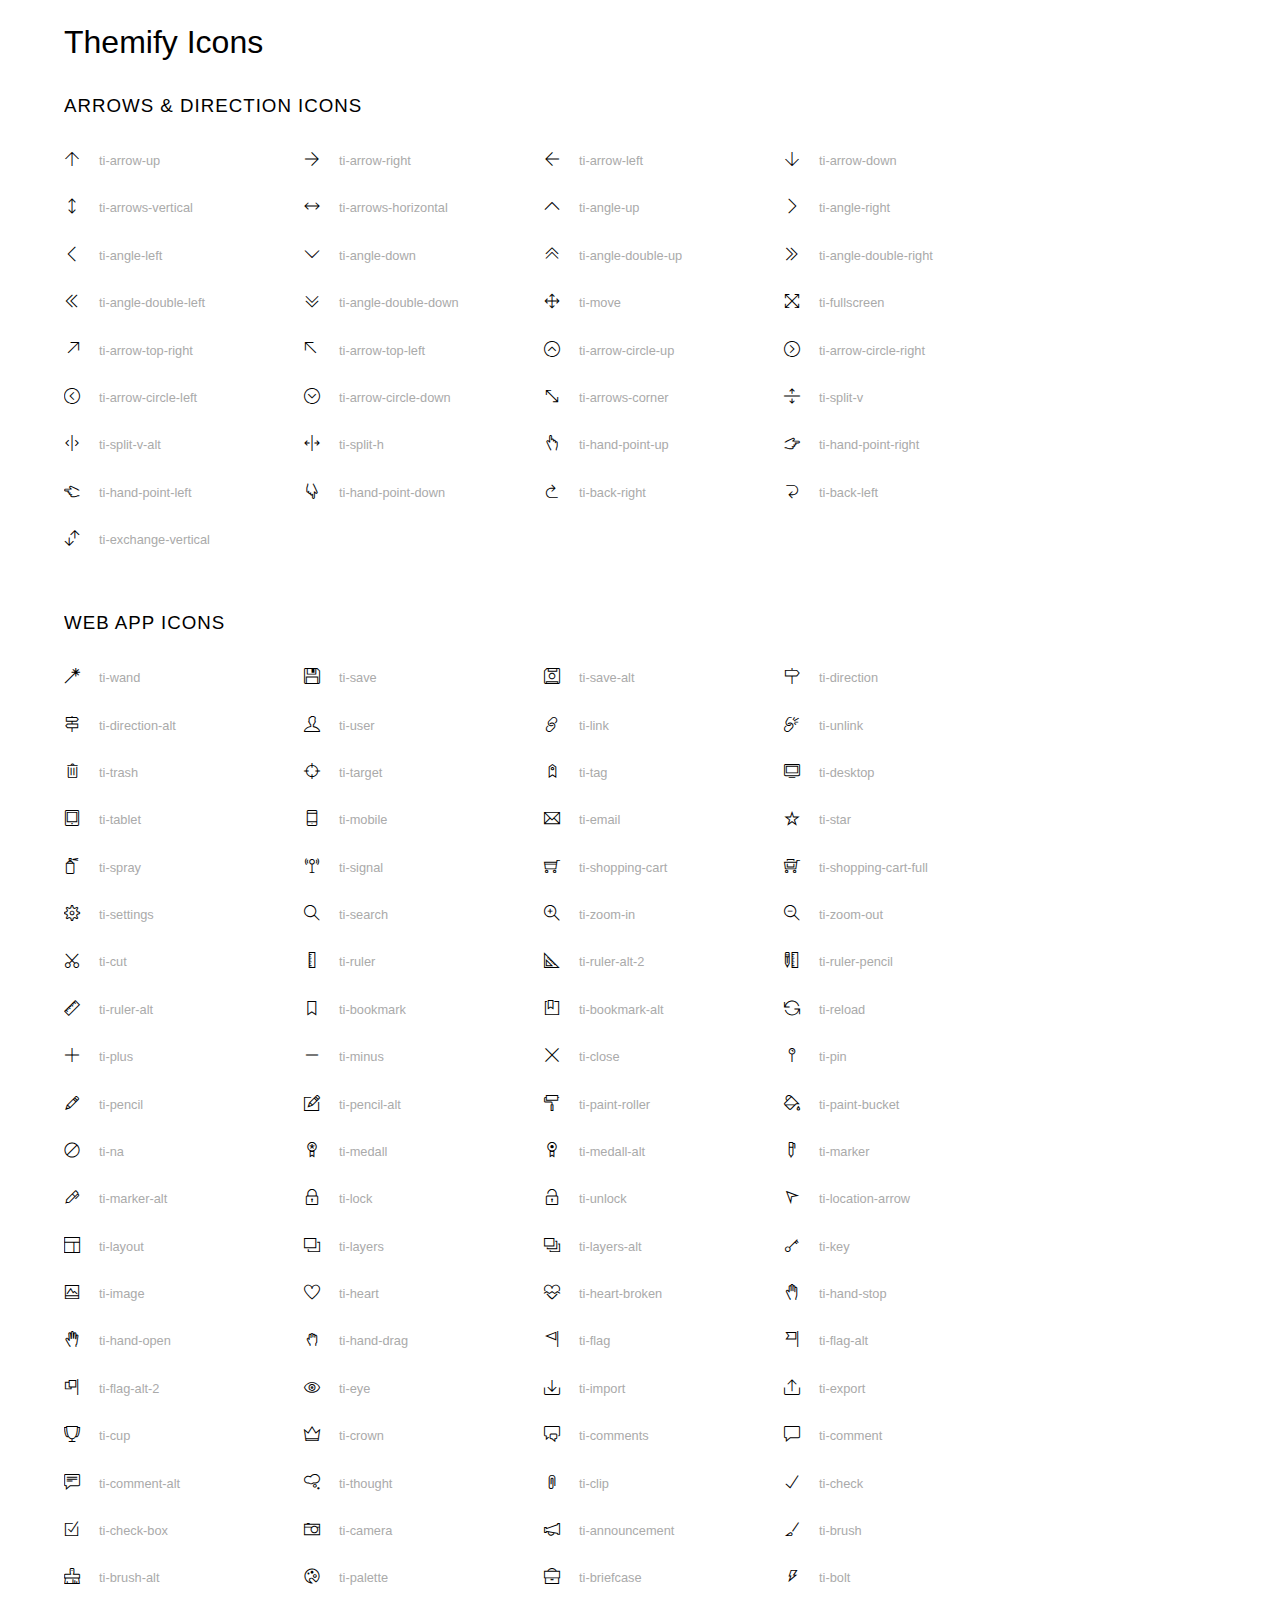
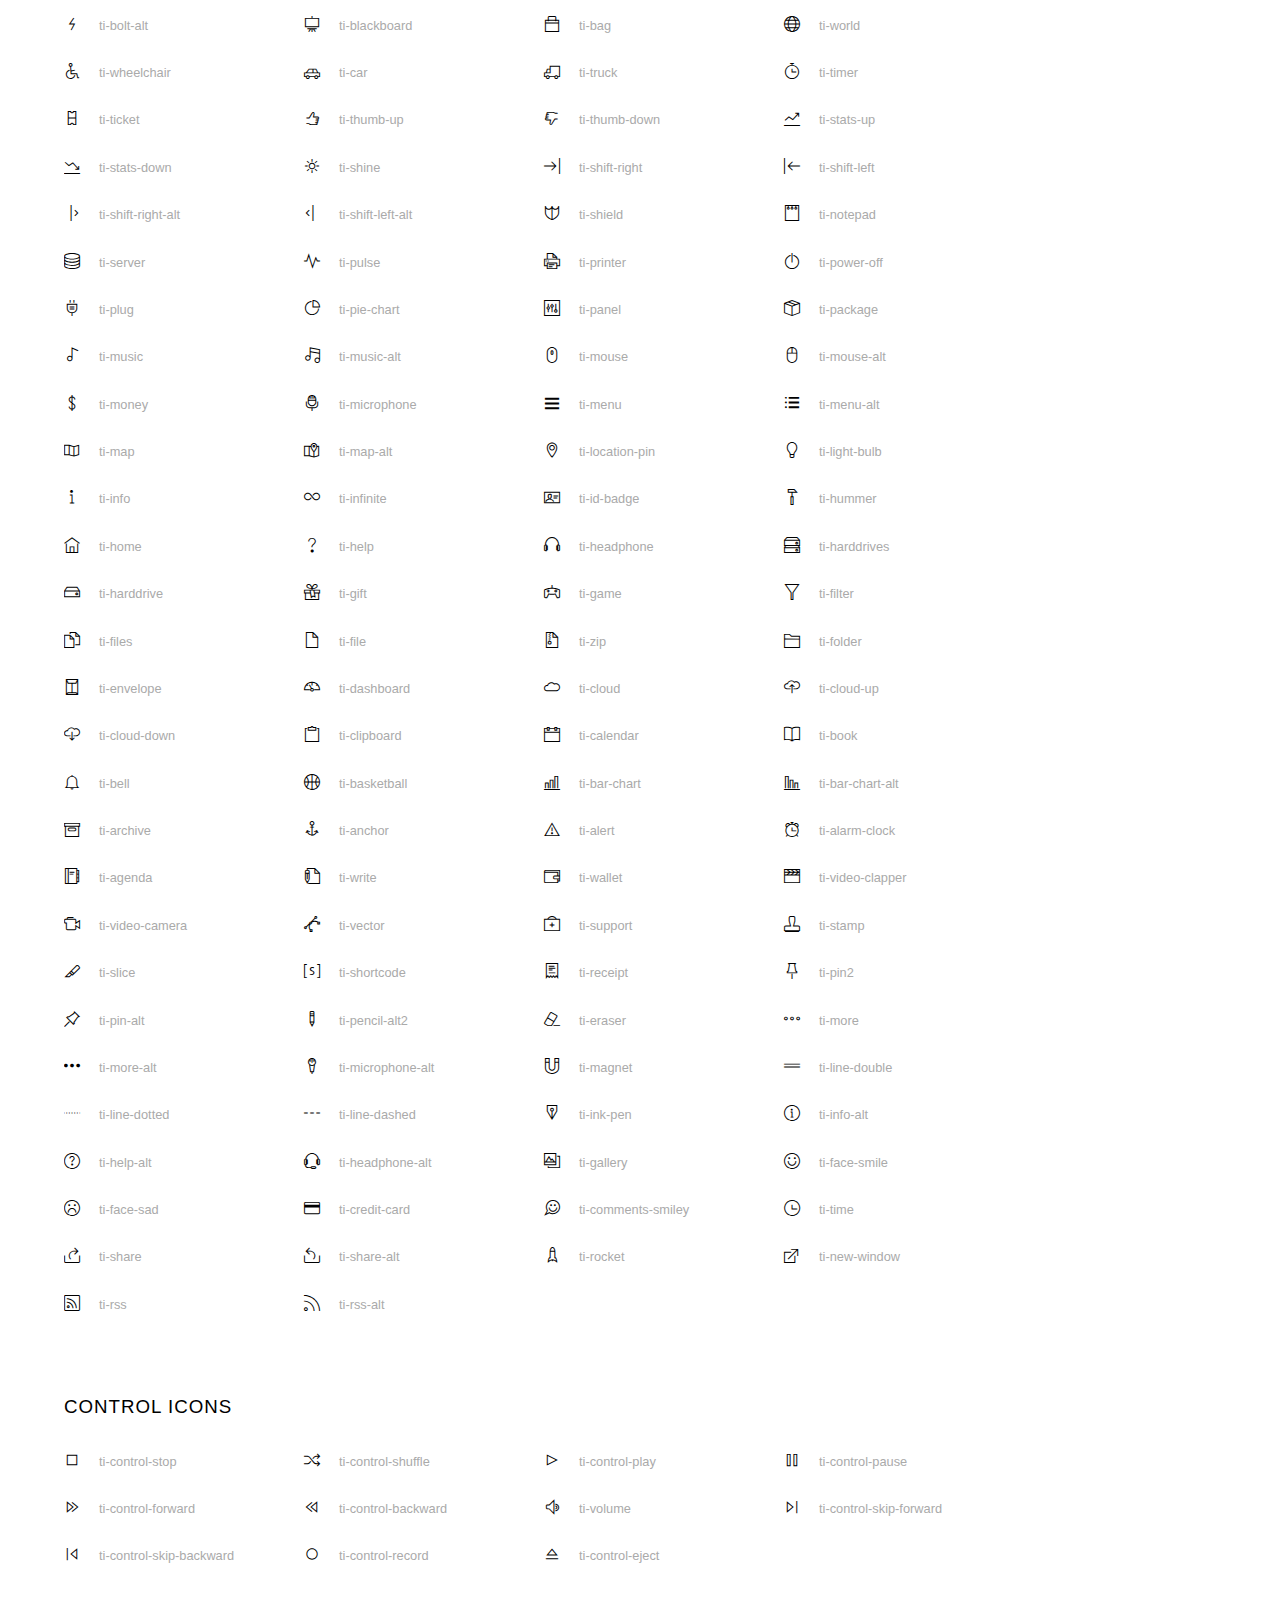
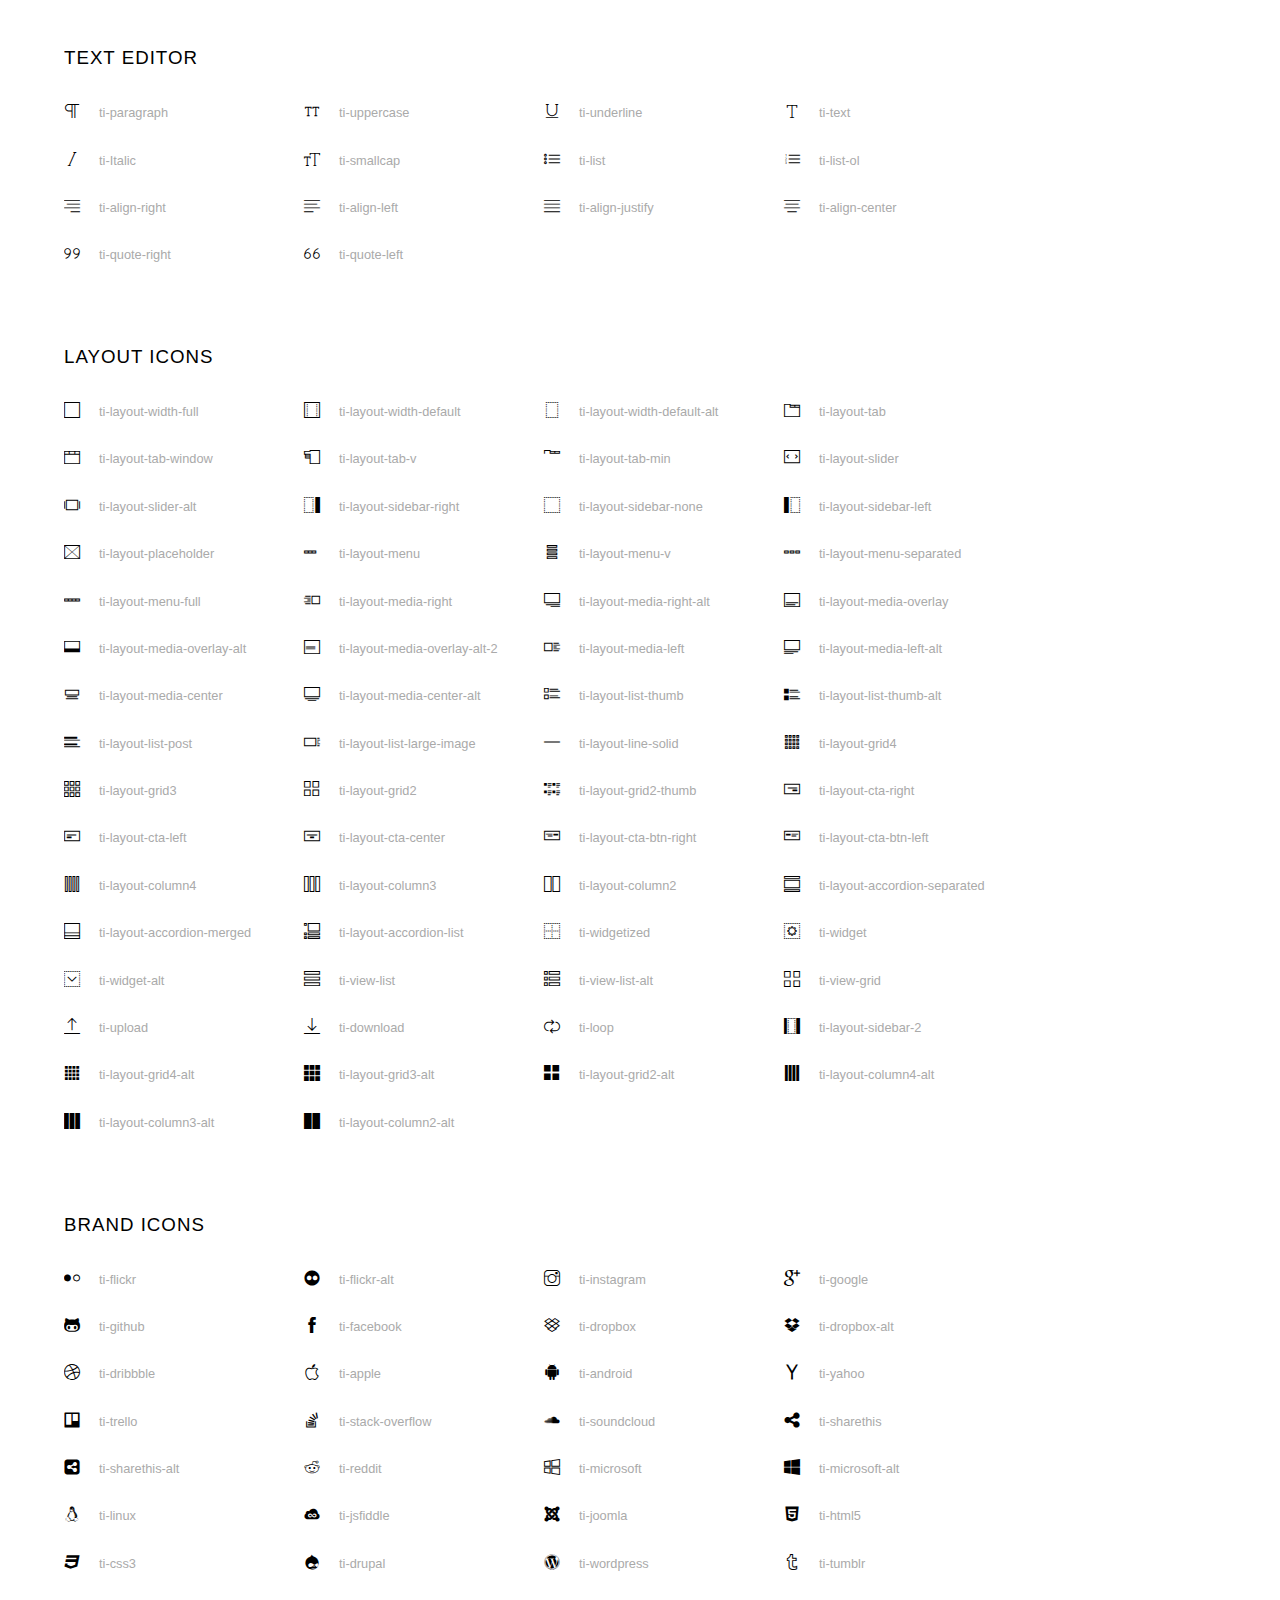
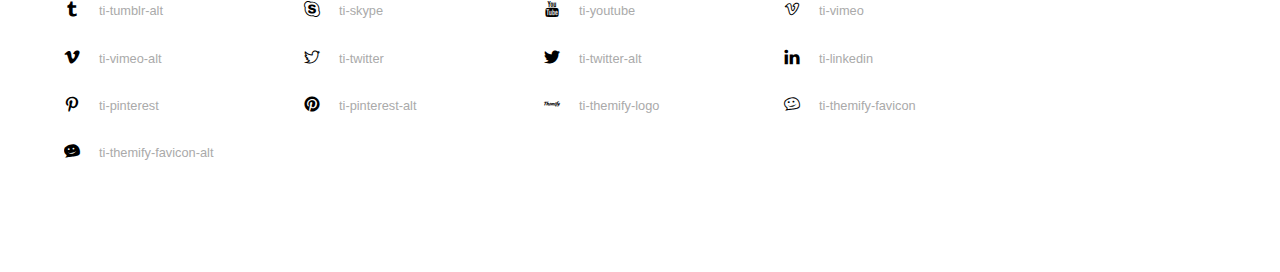
<file: assets/font/themify-icons-font/themify-icons/index.html>
<!doctype html>
<html>
<head>
	<meta charset="utf-8">
	<title>Themify Icon Font</title>
	<meta name="viewport" content="width=device-width">
	<link rel="stylesheet" href="demo-files/demo.css">
	<link rel="stylesheet" href="themify-icons.css">
	<!--[if lt IE 8]><!-->
	<link rel="stylesheet" href="ie7/ie7.css">
	<!--<![endif]-->
</head>
<body>
	<h1>Themify Icons</h1>

	<div class="icon-section">

		<div class="icon-section">
			<h3>Arrows &amp; Direction Icons </h3>

			<div class="icon-container">
				<span class="ti-arrow-up"></span><span class="icon-name"> ti-arrow-up</span>
			</div>
			<div class="icon-container">
				<span class="ti-arrow-right"></span><span class="icon-name"> ti-arrow-right</span>
			</div>
			<div class="icon-container">
				<span class="ti-arrow-left"></span><span class="icon-name"> ti-arrow-left</span>
			</div>
			<div class="icon-container">
				<span class="ti-arrow-down"></span><span class="icon-name"> ti-arrow-down</span>
			</div>
			<div class="icon-container">
				<span class="ti-arrows-vertical"></span><span class="icon-name"> ti-arrows-vertical</span>
			</div>
			<div class="icon-container">
				<span class="ti-arrows-horizontal"></span><span class="icon-name"> ti-arrows-horizontal</span>
			</div>
			<div class="icon-container">
				<span class="ti-angle-up"></span><span class="icon-name"> ti-angle-up</span>
			</div>
			<div class="icon-container">
				<span class="ti-angle-right"></span><span class="icon-name"> ti-angle-right</span>
			</div>
			<div class="icon-container">
				<span class="ti-angle-left"></span><span class="icon-name"> ti-angle-left</span>
			</div>
			<div class="icon-container">
				<span class="ti-angle-down"></span><span class="icon-name"> ti-angle-down</span>
			</div>	
			<div class="icon-container">
				<span class="ti-angle-double-up"></span><span class="icon-name"> ti-angle-double-up</span>
			</div>
			<div class="icon-container">
				<span class="ti-angle-double-right"></span><span class="icon-name"> ti-angle-double-right</span>
			</div>
			<div class="icon-container">
				<span class="ti-angle-double-left"></span><span class="icon-name"> ti-angle-double-left</span>
			</div>
			<div class="icon-container">
				<span class="ti-angle-double-down"></span><span class="icon-name"> ti-angle-double-down</span>
			</div>					
			<div class="icon-container">
				<span class="ti-move"></span><span class="icon-name"> ti-move</span>
			</div>
			<div class="icon-container">
				<span class="ti-fullscreen"></span><span class="icon-name"> ti-fullscreen</span>
			</div>
			<div class="icon-container">
				<span class="ti-arrow-top-right"></span><span class="icon-name"> ti-arrow-top-right</span>
			</div>
			<div class="icon-container">
				<span class="ti-arrow-top-left"></span><span class="icon-name"> ti-arrow-top-left</span>
			</div>
			<div class="icon-container">
				<span class="ti-arrow-circle-up"></span><span class="icon-name"> ti-arrow-circle-up</span>
			</div>
			<div class="icon-container">
				<span class="ti-arrow-circle-right"></span><span class="icon-name"> ti-arrow-circle-right</span>
			</div>
			<div class="icon-container">
				<span class="ti-arrow-circle-left"></span><span class="icon-name"> ti-arrow-circle-left</span>
			</div>
			<div class="icon-container">
				<span class="ti-arrow-circle-down"></span><span class="icon-name"> ti-arrow-circle-down</span>
			</div>
			<div class="icon-container">
				<span class="ti-arrows-corner"></span><span class="icon-name"> ti-arrows-corner</span>
			</div>
			<div class="icon-container">
				<span class="ti-split-v"></span><span class="icon-name"> ti-split-v</span>
			</div>

			<div class="icon-container">
				<span class="ti-split-v-alt"></span><span class="icon-name"> ti-split-v-alt</span>
			</div>
			<div class="icon-container">
				<span class="ti-split-h"></span><span class="icon-name"> ti-split-h</span>
			</div>
			<div class="icon-container">
				<span class="ti-hand-point-up"></span><span class="icon-name"> ti-hand-point-up</span>
			</div>
			<div class="icon-container">
				<span class="ti-hand-point-right"></span><span class="icon-name"> ti-hand-point-right</span>
			</div>
			<div class="icon-container">
				<span class="ti-hand-point-left"></span><span class="icon-name"> ti-hand-point-left</span>
			</div>
			<div class="icon-container">
				<span class="ti-hand-point-down"></span><span class="icon-name"> ti-hand-point-down</span>
			</div>
			<div class="icon-container">
				<span class="ti-back-right"></span><span class="icon-name"> ti-back-right</span>
			</div>
			<div class="icon-container">
				<span class="ti-back-left"></span><span class="icon-name"> ti-back-left</span>
			</div>
			<div class="icon-container">
				<span class="ti-exchange-vertical"></span><span class="icon-name"> ti-exchange-vertical</span>
			</div>

		</div> <!-- Arrows Icons -->



		<h3>Web App Icons</h3>
		
		<div class="icon-section">

			<div class="icon-container">
				<span class="ti-wand"></span><span class="icon-name"> ti-wand</span>
			</div>
			<div class="icon-container">
				<span class="ti-save"></span><span class="icon-name"> ti-save</span>
			</div>
			<div class="icon-container">
				<span class="ti-save-alt"></span><span class="icon-name"> ti-save-alt</span>
			</div>

			<div class="icon-container">
				<span class="ti-direction"></span><span class="icon-name"> ti-direction</span>
			</div>
			<div class="icon-container">
				<span class="ti-direction-alt"></span><span class="icon-name"> ti-direction-alt</span>
			</div>
			<div class="icon-container">
				<span class="ti-user"></span><span class="icon-name"> ti-user</span>
			</div>
			<div class="icon-container">
				<span class="ti-link"></span><span class="icon-name"> ti-link</span>
			</div>
			<div class="icon-container">
				<span class="ti-unlink"></span><span class="icon-name"> ti-unlink</span>
			</div>
			<div class="icon-container">
				<span class="ti-trash"></span><span class="icon-name"> ti-trash</span>
			</div>
			<div class="icon-container">
				<span class="ti-target"></span><span class="icon-name"> ti-target</span>
			</div>
			<div class="icon-container">
				<span class="ti-tag"></span><span class="icon-name"> ti-tag</span>
			</div>
			<div class="icon-container">
				<span class="ti-desktop"></span><span class="icon-name"> ti-desktop</span>
			</div>
			<div class="icon-container">
				<span class="ti-tablet"></span><span class="icon-name"> ti-tablet</span>
			</div>
			<div class="icon-container">
				<span class="ti-mobile"></span><span class="icon-name"> ti-mobile</span>
			</div>
			<div class="icon-container">
				<span class="ti-email"></span><span class="icon-name"> ti-email</span>
			</div>	
			<div class="icon-container">
				<span class="ti-star"></span><span class="icon-name"> ti-star</span>
			</div>
			<div class="icon-container">
				<span class="ti-spray"></span><span class="icon-name"> ti-spray</span>
			</div>
			<div class="icon-container">
				<span class="ti-signal"></span><span class="icon-name"> ti-signal</span>
			</div>
			<div class="icon-container">
				<span class="ti-shopping-cart"></span><span class="icon-name"> ti-shopping-cart</span>
			</div>
			<div class="icon-container">
				<span class="ti-shopping-cart-full"></span><span class="icon-name"> ti-shopping-cart-full</span>
			</div>
			<div class="icon-container">
				<span class="ti-settings"></span><span class="icon-name"> ti-settings</span>
			</div>
			<div class="icon-container">
				<span class="ti-search"></span><span class="icon-name"> ti-search</span>
			</div>
			<div class="icon-container">
				<span class="ti-zoom-in"></span><span class="icon-name"> ti-zoom-in</span>
			</div>
			<div class="icon-container">
				<span class="ti-zoom-out"></span><span class="icon-name"> ti-zoom-out</span>
			</div>
			<div class="icon-container">
				<span class="ti-cut"></span><span class="icon-name"> ti-cut</span>
			</div>
			<div class="icon-container">
				<span class="ti-ruler"></span><span class="icon-name"> ti-ruler</span>
			</div>
			<div class="icon-container">
				<span class="ti-ruler-alt-2"></span><span class="icon-name"> ti-ruler-alt-2</span>
			</div>			
			<div class="icon-container">
				<span class="ti-ruler-pencil"></span><span class="icon-name"> ti-ruler-pencil</span>
			</div>
			<div class="icon-container">
				<span class="ti-ruler-alt"></span><span class="icon-name"> ti-ruler-alt</span>
			</div>
			<div class="icon-container">
				<span class="ti-bookmark"></span><span class="icon-name"> ti-bookmark</span>
			</div>
			<div class="icon-container">
				<span class="ti-bookmark-alt"></span><span class="icon-name"> ti-bookmark-alt</span>
			</div>
			<div class="icon-container">
				<span class="ti-reload"></span><span class="icon-name"> ti-reload</span>
			</div>
			<div class="icon-container">
				<span class="ti-plus"></span><span class="icon-name"> ti-plus</span>
			</div>
			<div class="icon-container">
				<span class="ti-minus"></span><span class="icon-name"> ti-minus</span>
			</div>
			<div class="icon-container">
				<span class="ti-close"></span><span class="icon-name"> ti-close</span>
			</div>			
			<div class="icon-container">
				<span class="ti-pin"></span><span class="icon-name"> ti-pin</span>
			</div>
			<div class="icon-container">
				<span class="ti-pencil"></span><span class="icon-name"> ti-pencil</span>
			</div>
					
		  	<div class="icon-container">
				<span class="ti-pencil-alt"></span><span class="icon-name"> ti-pencil-alt</span>
			</div>
			<div class="icon-container">
				<span class="ti-paint-roller"></span><span class="icon-name"> ti-paint-roller</span>
			</div>
			<div class="icon-container">
				<span class="ti-paint-bucket"></span><span class="icon-name"> ti-paint-bucket</span>
			</div>
			<div class="icon-container">
				<span class="ti-na"></span><span class="icon-name"> ti-na</span>
			</div>
			<div class="icon-container">
				<span class="ti-medall"></span><span class="icon-name"> ti-medall</span>
			</div>
			<div class="icon-container">
				<span class="ti-medall-alt"></span><span class="icon-name"> ti-medall-alt</span>
			</div>
			<div class="icon-container">
				<span class="ti-marker"></span><span class="icon-name"> ti-marker</span>
			</div>
			<div class="icon-container">
				<span class="ti-marker-alt"></span><span class="icon-name"> ti-marker-alt</span>
			</div>

			<div class="icon-container">
				<span class="ti-lock"></span><span class="icon-name"> ti-lock</span>
			</div>
			<div class="icon-container">
				<span class="ti-unlock"></span><span class="icon-name"> ti-unlock</span>
			</div>
			<div class="icon-container">
				<span class="ti-location-arrow"></span><span class="icon-name"> ti-location-arrow</span>
			</div>
			<div class="icon-container">
				<span class="ti-layout"></span><span class="icon-name"> ti-layout</span>
			</div>
			<div class="icon-container">
				<span class="ti-layers"></span><span class="icon-name"> ti-layers</span>
			</div>
			<div class="icon-container">
				<span class="ti-layers-alt"></span><span class="icon-name"> ti-layers-alt</span>
			</div>
			<div class="icon-container">
				<span class="ti-key"></span><span class="icon-name"> ti-key</span>
			</div>
			<div class="icon-container">
				<span class="ti-image"></span><span class="icon-name"> ti-image</span>
			</div>
			<div class="icon-container">
				<span class="ti-heart"></span><span class="icon-name"> ti-heart</span>
			</div>
			<div class="icon-container">
				<span class="ti-heart-broken"></span><span class="icon-name"> ti-heart-broken</span>
			</div>
			<div class="icon-container">
				<span class="ti-hand-stop"></span><span class="icon-name"> ti-hand-stop</span>
			</div>
			<div class="icon-container">
				<span class="ti-hand-open"></span><span class="icon-name"> ti-hand-open</span>
			</div>
			<div class="icon-container">
				<span class="ti-hand-drag"></span><span class="icon-name"> ti-hand-drag</span>
			</div>
			<div class="icon-container">
				<span class="ti-flag"></span><span class="icon-name"> ti-flag</span>
			</div>
			<div class="icon-container">
				<span class="ti-flag-alt"></span><span class="icon-name"> ti-flag-alt</span>
			</div>
			<div class="icon-container">
				<span class="ti-flag-alt-2"></span><span class="icon-name"> ti-flag-alt-2</span>
			</div>
			<div class="icon-container">
				<span class="ti-eye"></span><span class="icon-name"> ti-eye</span>
			</div>
			<div class="icon-container">
				<span class="ti-import"></span><span class="icon-name"> ti-import</span>
			</div>			
			<div class="icon-container">
				<span class="ti-export"></span><span class="icon-name"> ti-export</span>
			</div>
			<div class="icon-container">
				<span class="ti-cup"></span><span class="icon-name"> ti-cup</span>
			</div>
			<div class="icon-container">
				<span class="ti-crown"></span><span class="icon-name"> ti-crown</span>
			</div>
			<div class="icon-container">
				<span class="ti-comments"></span><span class="icon-name"> ti-comments</span>
			</div>
			<div class="icon-container">
				<span class="ti-comment"></span><span class="icon-name"> ti-comment</span>
			</div>
			<div class="icon-container">
				<span class="ti-comment-alt"></span><span class="icon-name"> ti-comment-alt</span>
			</div>
			<div class="icon-container">
				<span class="ti-thought"></span><span class="icon-name"> ti-thought</span>
			</div>			
			<div class="icon-container">
				<span class="ti-clip"></span><span class="icon-name"> ti-clip</span>
			</div>

			<div class="icon-container">
				<span class="ti-check"></span><span class="icon-name"> ti-check</span>
			</div>
			<div class="icon-container">
				<span class="ti-check-box"></span><span class="icon-name"> ti-check-box</span>
			</div>
			<div class="icon-container">
				<span class="ti-camera"></span><span class="icon-name"> ti-camera</span>
			</div>
			<div class="icon-container">
				<span class="ti-announcement"></span><span class="icon-name"> ti-announcement</span>
			</div>
			<div class="icon-container">
				<span class="ti-brush"></span><span class="icon-name"> ti-brush</span>
			</div>
			<div class="icon-container">
				<span class="ti-brush-alt"></span><span class="icon-name"> ti-brush-alt</span>
			</div>
			<div class="icon-container">
				<span class="ti-palette"></span><span class="icon-name"> ti-palette</span>
			</div>			
			<div class="icon-container">
				<span class="ti-briefcase"></span><span class="icon-name"> ti-briefcase</span>
			</div>
			<div class="icon-container">
				<span class="ti-bolt"></span><span class="icon-name"> ti-bolt</span>
			</div>
			<div class="icon-container">
				<span class="ti-bolt-alt"></span><span class="icon-name"> ti-bolt-alt</span>
			</div>
			<div class="icon-container">
				<span class="ti-blackboard"></span><span class="icon-name"> ti-blackboard</span>
			</div>
			<div class="icon-container">
				<span class="ti-bag"></span><span class="icon-name"> ti-bag</span>
			</div>
			<div class="icon-container">
				<span class="ti-world"></span><span class="icon-name"> ti-world</span>
			</div>
			<div class="icon-container">
				<span class="ti-wheelchair"></span><span class="icon-name"> ti-wheelchair</span>
			</div>
			<div class="icon-container">
				<span class="ti-car"></span><span class="icon-name"> ti-car</span>
			</div>
			<div class="icon-container">
				<span class="ti-truck"></span><span class="icon-name"> ti-truck</span>
			</div>
			<div class="icon-container">
				<span class="ti-timer"></span><span class="icon-name"> ti-timer</span>
			</div>
			<div class="icon-container">
				<span class="ti-ticket"></span><span class="icon-name"> ti-ticket</span>
			</div>
			<div class="icon-container">
				<span class="ti-thumb-up"></span><span class="icon-name"> ti-thumb-up</span>
			</div>
			<div class="icon-container">
				<span class="ti-thumb-down"></span><span class="icon-name"> ti-thumb-down</span>
			</div>

			<div class="icon-container">
				<span class="ti-stats-up"></span><span class="icon-name"> ti-stats-up</span>
			</div>
			<div class="icon-container">
				<span class="ti-stats-down"></span><span class="icon-name"> ti-stats-down</span>
			</div>
			<div class="icon-container">
				<span class="ti-shine"></span><span class="icon-name"> ti-shine</span>
			</div>
			<div class="icon-container">
				<span class="ti-shift-right"></span><span class="icon-name"> ti-shift-right</span>
			</div>
			<div class="icon-container">
				<span class="ti-shift-left"></span><span class="icon-name"> ti-shift-left</span>
			</div>

			<div class="icon-container">
				<span class="ti-shift-right-alt"></span><span class="icon-name"> ti-shift-right-alt</span>
			</div>
			<div class="icon-container">
				<span class="ti-shift-left-alt"></span><span class="icon-name"> ti-shift-left-alt</span>
			</div>
			<div class="icon-container">
				<span class="ti-shield"></span><span class="icon-name"> ti-shield</span>
			</div>
			<div class="icon-container">
				<span class="ti-notepad"></span><span class="icon-name"> ti-notepad</span>
			</div>
			<div class="icon-container">
				<span class="ti-server"></span><span class="icon-name"> ti-server</span>
			</div>

			<div class="icon-container">
				<span class="ti-pulse"></span><span class="icon-name"> ti-pulse</span>
			</div>
			<div class="icon-container">
				<span class="ti-printer"></span><span class="icon-name"> ti-printer</span>
			</div>
			<div class="icon-container">
				<span class="ti-power-off"></span><span class="icon-name"> ti-power-off</span>
			</div>
			<div class="icon-container">
				<span class="ti-plug"></span><span class="icon-name"> ti-plug</span>
			</div>
			<div class="icon-container">
				<span class="ti-pie-chart"></span><span class="icon-name"> ti-pie-chart</span>
			</div>

			<div class="icon-container">
				<span class="ti-panel"></span><span class="icon-name"> ti-panel</span>
			</div>
			<div class="icon-container">
				<span class="ti-package"></span><span class="icon-name"> ti-package</span>
			</div>
			<div class="icon-container">
				<span class="ti-music"></span><span class="icon-name"> ti-music</span>
			</div>
			<div class="icon-container">
				<span class="ti-music-alt"></span><span class="icon-name"> ti-music-alt</span>
			</div>
			<div class="icon-container">
				<span class="ti-mouse"></span><span class="icon-name"> ti-mouse</span>
			</div>
			<div class="icon-container">
				<span class="ti-mouse-alt"></span><span class="icon-name"> ti-mouse-alt</span>
			</div>
			<div class="icon-container">
				<span class="ti-money"></span><span class="icon-name"> ti-money</span>
			</div>
			<div class="icon-container">
				<span class="ti-microphone"></span><span class="icon-name"> ti-microphone</span>
			</div>
			<div class="icon-container">
				<span class="ti-menu"></span><span class="icon-name"> ti-menu</span>
			</div>
			<div class="icon-container">
				<span class="ti-menu-alt"></span><span class="icon-name"> ti-menu-alt</span>
			</div>
			<div class="icon-container">
				<span class="ti-map"></span><span class="icon-name"> ti-map</span>
			</div>
			<div class="icon-container">
				<span class="ti-map-alt"></span><span class="icon-name"> ti-map-alt</span>
			</div>

			<div class="icon-container">
				<span class="ti-location-pin"></span><span class="icon-name"> ti-location-pin</span>
			</div>

			<div class="icon-container">
				<span class="ti-light-bulb"></span><span class="icon-name"> ti-light-bulb</span>
			</div>
			<div class="icon-container">
				<span class="ti-info"></span><span class="icon-name"> ti-info</span>
			</div>
			<div class="icon-container">
				<span class="ti-infinite"></span><span class="icon-name"> ti-infinite</span>
			</div>
			<div class="icon-container">
				<span class="ti-id-badge"></span><span class="icon-name"> ti-id-badge</span>
			</div>
			<div class="icon-container">
				<span class="ti-hummer"></span><span class="icon-name"> ti-hummer</span>
			</div>
			<div class="icon-container">
				<span class="ti-home"></span><span class="icon-name"> ti-home</span>
			</div>
			<div class="icon-container">
				<span class="ti-help"></span><span class="icon-name"> ti-help</span>
			</div>
			<div class="icon-container">
				<span class="ti-headphone"></span><span class="icon-name"> ti-headphone</span>
			</div>
			<div class="icon-container">
				<span class="ti-harddrives"></span><span class="icon-name"> ti-harddrives</span>
			</div>
			<div class="icon-container">
				<span class="ti-harddrive"></span><span class="icon-name"> ti-harddrive</span>
			</div>
			<div class="icon-container">
				<span class="ti-gift"></span><span class="icon-name"> ti-gift</span>
			</div>
			<div class="icon-container">
				<span class="ti-game"></span><span class="icon-name"> ti-game</span>
			</div>
			<div class="icon-container">
				<span class="ti-filter"></span><span class="icon-name"> ti-filter</span>
			</div>
			<div class="icon-container">
				<span class="ti-files"></span><span class="icon-name"> ti-files</span>
			</div>
			<div class="icon-container">
				<span class="ti-file"></span><span class="icon-name"> ti-file</span>
			</div>
			<div class="icon-container">
				<span class="ti-zip"></span><span class="icon-name"> ti-zip</span>
			</div>
			<div class="icon-container">
				<span class="ti-folder"></span><span class="icon-name"> ti-folder</span>
			</div>			
			<div class="icon-container">
				<span class="ti-envelope"></span><span class="icon-name"> ti-envelope</span>
			</div>


			<div class="icon-container">
				<span class="ti-dashboard"></span><span class="icon-name"> ti-dashboard</span>
			</div>
			<div class="icon-container">
				<span class="ti-cloud"></span><span class="icon-name"> ti-cloud</span>
			</div>
			<div class="icon-container">
				<span class="ti-cloud-up"></span><span class="icon-name"> ti-cloud-up</span>
			</div>
			<div class="icon-container">
				<span class="ti-cloud-down"></span><span class="icon-name"> ti-cloud-down</span>
			</div>
			<div class="icon-container">
				<span class="ti-clipboard"></span><span class="icon-name"> ti-clipboard</span>
			</div>
			<div class="icon-container">
				<span class="ti-calendar"></span><span class="icon-name"> ti-calendar</span>
			</div>
			<div class="icon-container">
				<span class="ti-book"></span><span class="icon-name"> ti-book</span>
			</div>
			<div class="icon-container">
				<span class="ti-bell"></span><span class="icon-name"> ti-bell</span>
			</div>
			<div class="icon-container">
				<span class="ti-basketball"></span><span class="icon-name"> ti-basketball</span>
			</div>
			<div class="icon-container">
				<span class="ti-bar-chart"></span><span class="icon-name"> ti-bar-chart</span>
			</div>
			<div class="icon-container">
				<span class="ti-bar-chart-alt"></span><span class="icon-name"> ti-bar-chart-alt</span>
			</div>


			<div class="icon-container">
				<span class="ti-archive"></span><span class="icon-name"> ti-archive</span>
			</div>
			<div class="icon-container">
				<span class="ti-anchor"></span><span class="icon-name"> ti-anchor</span>
			</div>

			<div class="icon-container">
				<span class="ti-alert"></span><span class="icon-name"> ti-alert</span>
			</div>
			<div class="icon-container">
				<span class="ti-alarm-clock"></span><span class="icon-name"> ti-alarm-clock</span>
			</div>
			<div class="icon-container">
				<span class="ti-agenda"></span><span class="icon-name"> ti-agenda</span>
			</div>
			<div class="icon-container">
				<span class="ti-write"></span><span class="icon-name"> ti-write</span>
			</div>

			<div class="icon-container">
				<span class="ti-wallet"></span><span class="icon-name"> ti-wallet</span>
			</div>
			<div class="icon-container">
				<span class="ti-video-clapper"></span><span class="icon-name"> ti-video-clapper</span>
			</div>
			<div class="icon-container">
				<span class="ti-video-camera"></span><span class="icon-name"> ti-video-camera</span>
			</div>
			<div class="icon-container">
				<span class="ti-vector"></span><span class="icon-name"> ti-vector</span>
			</div>

			<div class="icon-container">
				<span class="ti-support"></span><span class="icon-name"> ti-support</span>
			</div>
			<div class="icon-container">
				<span class="ti-stamp"></span><span class="icon-name"> ti-stamp</span>
			</div>
			<div class="icon-container">
				<span class="ti-slice"></span><span class="icon-name"> ti-slice</span>
			</div>
			<div class="icon-container">
				<span class="ti-shortcode"></span><span class="icon-name"> ti-shortcode</span>
			</div>
			<div class="icon-container">
				<span class="ti-receipt"></span><span class="icon-name"> ti-receipt</span>
			</div>
			<div class="icon-container">
				<span class="ti-pin2"></span><span class="icon-name"> ti-pin2</span>
			</div>
			<div class="icon-container">
				<span class="ti-pin-alt"></span><span class="icon-name"> ti-pin-alt</span>
			</div>
			<div class="icon-container">
				<span class="ti-pencil-alt2"></span><span class="icon-name"> ti-pencil-alt2</span>
			</div>
			<div class="icon-container">
				<span class="ti-eraser"></span><span class="icon-name"> ti-eraser</span>
			</div>			
			<div class="icon-container">
				<span class="ti-more"></span><span class="icon-name"> ti-more</span>
			</div>
			<div class="icon-container">
				<span class="ti-more-alt"></span><span class="icon-name"> ti-more-alt</span>
			</div>
			<div class="icon-container">
				<span class="ti-microphone-alt"></span><span class="icon-name"> ti-microphone-alt</span>
			</div>
			<div class="icon-container">
				<span class="ti-magnet"></span><span class="icon-name"> ti-magnet</span>
			</div>
			<div class="icon-container">
				<span class="ti-line-double"></span><span class="icon-name"> ti-line-double</span>
			</div>
			<div class="icon-container">
				<span class="ti-line-dotted"></span><span class="icon-name"> ti-line-dotted</span>
			</div>
			<div class="icon-container">
				<span class="ti-line-dashed"></span><span class="icon-name"> ti-line-dashed</span>
			</div>

			<div class="icon-container">
				<span class="ti-ink-pen"></span><span class="icon-name"> ti-ink-pen</span>
			</div>
			<div class="icon-container">
				<span class="ti-info-alt"></span><span class="icon-name"> ti-info-alt</span>
			</div>
			<div class="icon-container">
				<span class="ti-help-alt"></span><span class="icon-name"> ti-help-alt</span>
			</div>
			<div class="icon-container">
				<span class="ti-headphone-alt"></span><span class="icon-name"> ti-headphone-alt</span>
			</div>

			<div class="icon-container">
				<span class="ti-gallery"></span><span class="icon-name"> ti-gallery</span>
			</div>
			<div class="icon-container">
				<span class="ti-face-smile"></span><span class="icon-name"> ti-face-smile</span>
			</div>
			<div class="icon-container">
				<span class="ti-face-sad"></span><span class="icon-name"> ti-face-sad</span>
			</div>
			<div class="icon-container">
				<span class="ti-credit-card"></span><span class="icon-name"> ti-credit-card</span>
			</div>
			<div class="icon-container">
				<span class="ti-comments-smiley"></span><span class="icon-name"> ti-comments-smiley</span>
			</div>
			<div class="icon-container">
				<span class="ti-time"></span><span class="icon-name"> ti-time</span>
			</div>
			<div class="icon-container">
				<span class="ti-share"></span><span class="icon-name"> ti-share</span>
			</div>
			<div class="icon-container">
				<span class="ti-share-alt"></span><span class="icon-name"> ti-share-alt</span>
			</div>
			<div class="icon-container">
				<span class="ti-rocket"></span><span class="icon-name"> ti-rocket</span>
			</div>

			<div class="icon-container">
				<span class="ti-new-window"></span><span class="icon-name"> ti-new-window</span>
			</div>

			<div class="icon-container">
				<span class="ti-rss"></span><span class="icon-name"> ti-rss</span>
			</div>

			<div class="icon-container">
				<span class="ti-rss-alt"></span><span class="icon-name"> ti-rss-alt</span>
			</div>
			
		</div><!-- Web App Icons -->


		<div class="icon-section">
			<h3>Control Icons</h3>
			<div class="icon-container">
				<span class="ti-control-stop"></span><span class="icon-name"> ti-control-stop</span>
			</div>
			<div class="icon-container">
				<span class="ti-control-shuffle"></span><span class="icon-name"> ti-control-shuffle</span>
			</div>
			<div class="icon-container">
				<span class="ti-control-play"></span><span class="icon-name"> ti-control-play</span>
			</div>
			<div class="icon-container">
				<span class="ti-control-pause"></span><span class="icon-name"> ti-control-pause</span>
			</div>
			<div class="icon-container">
				<span class="ti-control-forward"></span><span class="icon-name"> ti-control-forward</span>
			</div>
			<div class="icon-container">
				<span class="ti-control-backward"></span><span class="icon-name"> ti-control-backward</span>
			</div>	
			<div class="icon-container">
				<span class="ti-volume"></span><span class="icon-name"> ti-volume</span>
			</div>
			<div class="icon-container">
				<span class="ti-control-skip-forward"></span><span class="icon-name"> ti-control-skip-forward</span>
			</div>
			<div class="icon-container">
				<span class="ti-control-skip-backward"></span><span class="icon-name"> ti-control-skip-backward</span>
			</div>
			<div class="icon-container">
				<span class="ti-control-record"></span><span class="icon-name"> ti-control-record</span>
			</div>
			<div class="icon-container">
				<span class="ti-control-eject"></span><span class="icon-name"> ti-control-eject</span>
			</div>			
		</div> <!-- Control Icons -->


		<div class="icon-section">
			<h3>Text Editor</h3>

			<div class="icon-container">
				<span class="ti-paragraph"></span><span class="icon-name"> ti-paragraph</span>
			</div>
			<div class="icon-container">
				<span class="ti-uppercase"></span><span class="icon-name"> ti-uppercase</span>
			</div>

			<div class="icon-container">
				<span class="ti-underline"></span><span class="icon-name"> ti-underline</span>
			</div>
			<div class="icon-container">
				<span class="ti-text"></span><span class="icon-name"> ti-text</span>
			</div>
			<div class="icon-container">
				<span class="ti-Italic"></span><span class="icon-name"> ti-Italic</span>
			</div>
			<div class="icon-container">
				<span class="ti-smallcap"></span><span class="icon-name"> ti-smallcap</span>
			</div>
			<div class="icon-container">
				<span class="ti-list"></span><span class="icon-name"> ti-list</span>
			</div>
			<div class="icon-container">
				<span class="ti-list-ol"></span><span class="icon-name"> ti-list-ol</span>
			</div>
			<div class="icon-container">
				<span class="ti-align-right"></span><span class="icon-name"> ti-align-right</span>
			</div>
			<div class="icon-container">
				<span class="ti-align-left"></span><span class="icon-name"> ti-align-left</span>
			</div>
			<div class="icon-container">
				<span class="ti-align-justify"></span><span class="icon-name"> ti-align-justify</span>
			</div>
			<div class="icon-container">
				<span class="ti-align-center"></span><span class="icon-name"> ti-align-center</span>
			</div>
			<div class="icon-container">
				<span class="ti-quote-right"></span><span class="icon-name"> ti-quote-right</span>
			</div>
			<div class="icon-container">
				<span class="ti-quote-left"></span><span class="icon-name"> ti-quote-left</span>
			</div>

		</div> <!-- Text Editor -->



		<div class="icon-section">
			<h3>Layout Icons</h3>
			<div class="icon-container">
				<span class="ti-layout-width-full"></span><span class="icon-name"> ti-layout-width-full</span>
			</div>
			<div class="icon-container">
				<span class="ti-layout-width-default"></span><span class="icon-name"> ti-layout-width-default</span>
			</div>
			<div class="icon-container">
				<span class="ti-layout-width-default-alt"></span><span class="icon-name"> ti-layout-width-default-alt</span>
			</div>
			<div class="icon-container">
				<span class="ti-layout-tab"></span><span class="icon-name"> ti-layout-tab</span>
			</div>
			<div class="icon-container">
				<span class="ti-layout-tab-window"></span><span class="icon-name"> ti-layout-tab-window</span>
			</div>
			<div class="icon-container">
				<span class="ti-layout-tab-v"></span><span class="icon-name"> ti-layout-tab-v</span>
			</div>
			<div class="icon-container">
				<span class="ti-layout-tab-min"></span><span class="icon-name"> ti-layout-tab-min</span>
			</div>
			<div class="icon-container">
				<span class="ti-layout-slider"></span><span class="icon-name"> ti-layout-slider</span>
			</div>
			<div class="icon-container">
				<span class="ti-layout-slider-alt"></span><span class="icon-name"> ti-layout-slider-alt</span>
			</div>
			<div class="icon-container">
				<span class="ti-layout-sidebar-right"></span><span class="icon-name"> ti-layout-sidebar-right</span>
			</div>
			<div class="icon-container">
				<span class="ti-layout-sidebar-none"></span><span class="icon-name"> ti-layout-sidebar-none</span>
			</div>
			<div class="icon-container">
				<span class="ti-layout-sidebar-left"></span><span class="icon-name"> ti-layout-sidebar-left</span>
			</div>
			<div class="icon-container">
				<span class="ti-layout-placeholder"></span><span class="icon-name"> ti-layout-placeholder</span>
			</div>
			<div class="icon-container">
				<span class="ti-layout-menu"></span><span class="icon-name"> ti-layout-menu</span>
			</div>
			<div class="icon-container">
				<span class="ti-layout-menu-v"></span><span class="icon-name"> ti-layout-menu-v</span>
			</div>
			<div class="icon-container">
				<span class="ti-layout-menu-separated"></span><span class="icon-name"> ti-layout-menu-separated</span>
			</div>
			<div class="icon-container">
				<span class="ti-layout-menu-full"></span><span class="icon-name"> ti-layout-menu-full</span>
			</div>
			<div class="icon-container">
				<span class="ti-layout-media-right"></span><span class="icon-name"> ti-layout-media-right</span>
			</div>
			<div class="icon-container">
				<span class="ti-layout-media-right-alt"></span><span class="icon-name"> ti-layout-media-right-alt</span>
			</div>
			<div class="icon-container">
				<span class="ti-layout-media-overlay"></span><span class="icon-name"> ti-layout-media-overlay</span>
			</div>
			<div class="icon-container">
				<span class="ti-layout-media-overlay-alt"></span><span class="icon-name"> ti-layout-media-overlay-alt</span>
			</div>
			<div class="icon-container">
				<span class="ti-layout-media-overlay-alt-2"></span><span class="icon-name"> ti-layout-media-overlay-alt-2</span>
			</div>
			<div class="icon-container">
				<span class="ti-layout-media-left"></span><span class="icon-name"> ti-layout-media-left</span>
			</div>
			<div class="icon-container">
				<span class="ti-layout-media-left-alt"></span><span class="icon-name"> ti-layout-media-left-alt</span>
			</div>
			<div class="icon-container">
				<span class="ti-layout-media-center"></span><span class="icon-name"> ti-layout-media-center</span>
			</div>
			<div class="icon-container">
				<span class="ti-layout-media-center-alt"></span><span class="icon-name"> ti-layout-media-center-alt</span>
			</div>
			<div class="icon-container">
				<span class="ti-layout-list-thumb"></span><span class="icon-name"> ti-layout-list-thumb</span>
			</div>
			<div class="icon-container">
				<span class="ti-layout-list-thumb-alt"></span><span class="icon-name"> ti-layout-list-thumb-alt</span>
			</div>
			<div class="icon-container">
				<span class="ti-layout-list-post"></span><span class="icon-name"> ti-layout-list-post</span>
			</div>
			<div class="icon-container">
				<span class="ti-layout-list-large-image"></span><span class="icon-name"> ti-layout-list-large-image</span>
			</div>
			<div class="icon-container">
				<span class="ti-layout-line-solid"></span><span class="icon-name"> ti-layout-line-solid</span>
			</div>
			<div class="icon-container">
				<span class="ti-layout-grid4"></span><span class="icon-name"> ti-layout-grid4</span>
			</div>
			<div class="icon-container">
				<span class="ti-layout-grid3"></span><span class="icon-name"> ti-layout-grid3</span>
			</div>
			<div class="icon-container">
				<span class="ti-layout-grid2"></span><span class="icon-name"> ti-layout-grid2</span>
			</div>
			<div class="icon-container">
				<span class="ti-layout-grid2-thumb"></span><span class="icon-name"> ti-layout-grid2-thumb</span>
			</div>
			<div class="icon-container">
				<span class="ti-layout-cta-right"></span><span class="icon-name"> ti-layout-cta-right</span>
			</div>
			<div class="icon-container">
				<span class="ti-layout-cta-left"></span><span class="icon-name"> ti-layout-cta-left</span>
			</div>
			<div class="icon-container">
				<span class="ti-layout-cta-center"></span><span class="icon-name"> ti-layout-cta-center</span>
			</div>
			<div class="icon-container">
				<span class="ti-layout-cta-btn-right"></span><span class="icon-name"> ti-layout-cta-btn-right</span>
			</div>
			<div class="icon-container">
				<span class="ti-layout-cta-btn-left"></span><span class="icon-name"> ti-layout-cta-btn-left</span>
			</div>
			<div class="icon-container">
				<span class="ti-layout-column4"></span><span class="icon-name"> ti-layout-column4</span>
			</div>
			<div class="icon-container">
				<span class="ti-layout-column3"></span><span class="icon-name"> ti-layout-column3</span>
			</div>
			<div class="icon-container">
				<span class="ti-layout-column2"></span><span class="icon-name"> ti-layout-column2</span>
			</div>
			<div class="icon-container">
				<span class="ti-layout-accordion-separated"></span><span class="icon-name"> ti-layout-accordion-separated</span>
			</div>
			<div class="icon-container">
				<span class="ti-layout-accordion-merged"></span><span class="icon-name"> ti-layout-accordion-merged</span>
			</div>
			<div class="icon-container">
				<span class="ti-layout-accordion-list"></span><span class="icon-name"> ti-layout-accordion-list</span>
			</div>
			<div class="icon-container">
				<span class="ti-widgetized"></span><span class="icon-name"> ti-widgetized</span>
			</div>
			<div class="icon-container">
				<span class="ti-widget"></span><span class="icon-name"> ti-widget</span>
			</div>
			<div class="icon-container">
				<span class="ti-widget-alt"></span><span class="icon-name"> ti-widget-alt</span>
			</div>
			<div class="icon-container">
				<span class="ti-view-list"></span><span class="icon-name"> ti-view-list</span>
			</div>
			<div class="icon-container">
				<span class="ti-view-list-alt"></span><span class="icon-name"> ti-view-list-alt</span>
			</div>
			<div class="icon-container">
				<span class="ti-view-grid"></span><span class="icon-name"> ti-view-grid</span>
			</div>
			<div class="icon-container">
				<span class="ti-upload"></span><span class="icon-name"> ti-upload</span>
			</div>
			<div class="icon-container">
				<span class="ti-download"></span><span class="icon-name"> ti-download</span>
			</div>	
			<div class="icon-container">
				<span class="ti-loop"></span><span class="icon-name"> ti-loop</span>
			</div>
			<div class="icon-container">
				<span class="ti-layout-sidebar-2"></span><span class="icon-name"> ti-layout-sidebar-2</span>
			</div>
			<div class="icon-container">
				<span class="ti-layout-grid4-alt"></span><span class="icon-name"> ti-layout-grid4-alt</span>
			</div>
			<div class="icon-container">
				<span class="ti-layout-grid3-alt"></span><span class="icon-name"> ti-layout-grid3-alt</span>
			</div>
			<div class="icon-container">
				<span class="ti-layout-grid2-alt"></span><span class="icon-name"> ti-layout-grid2-alt</span>
			</div>
			<div class="icon-container">
				<span class="ti-layout-column4-alt"></span><span class="icon-name"> ti-layout-column4-alt</span>
			</div>
			<div class="icon-container">
				<span class="ti-layout-column3-alt"></span><span class="icon-name"> ti-layout-column3-alt</span>
			</div>
			<div class="icon-container">
				<span class="ti-layout-column2-alt"></span><span class="icon-name"> ti-layout-column2-alt</span>
			</div>		


		</div> <!-- Layout Icons -->


		<div class="icon-section">
			<h3>Brand Icons</h3>

			<div class="icon-container">
				<span class="ti-flickr"></span><span class="icon-name"> ti-flickr</span>
			</div>
			<div class="icon-container">
				<span class="ti-flickr-alt"></span><span class="icon-name"> ti-flickr-alt</span>
			</div>			
			<div class="icon-container">
				<span class="ti-instagram"></span><span class="icon-name"> ti-instagram</span>
			</div>
			<div class="icon-container">
				<span class="ti-google"></span><span class="icon-name"> ti-google</span>
			</div>
			<div class="icon-container">
				<span class="ti-github"></span><span class="icon-name"> ti-github</span>
			</div>

			<div class="icon-container">
				<span class="ti-facebook"></span><span class="icon-name"> ti-facebook</span>
			</div>
			<div class="icon-container">
				<span class="ti-dropbox"></span><span class="icon-name"> ti-dropbox</span>
			</div>
			<div class="icon-container">
				<span class="ti-dropbox-alt"></span><span class="icon-name"> ti-dropbox-alt</span>
			</div>
			<div class="icon-container">
				<span class="ti-dribbble"></span><span class="icon-name"> ti-dribbble</span>
			</div>
			<div class="icon-container">
				<span class="ti-apple"></span><span class="icon-name"> ti-apple</span>
			</div>
			<div class="icon-container">
				<span class="ti-android"></span><span class="icon-name"> ti-android</span>
			</div>
			<div class="icon-container">
				<span class="ti-yahoo"></span><span class="icon-name"> ti-yahoo</span>
			</div>
			<div class="icon-container">
				<span class="ti-trello"></span><span class="icon-name"> ti-trello</span>
			</div>
			<div class="icon-container">
				<span class="ti-stack-overflow"></span><span class="icon-name"> ti-stack-overflow</span>
			</div>
			<div class="icon-container">
				<span class="ti-soundcloud"></span><span class="icon-name"> ti-soundcloud</span>
			</div>
			<div class="icon-container">
				<span class="ti-sharethis"></span><span class="icon-name"> ti-sharethis</span>
			</div>
			<div class="icon-container">
				<span class="ti-sharethis-alt"></span><span class="icon-name"> ti-sharethis-alt</span>
			</div>
			<div class="icon-container">
				<span class="ti-reddit"></span><span class="icon-name"> ti-reddit</span>
			</div>

			<div class="icon-container">
				<span class="ti-microsoft"></span><span class="icon-name"> ti-microsoft</span>
			</div>
			<div class="icon-container">
				<span class="ti-microsoft-alt"></span><span class="icon-name"> ti-microsoft-alt</span>
			</div>
			<div class="icon-container">
				<span class="ti-linux"></span><span class="icon-name"> ti-linux</span>
			</div>
			<div class="icon-container">
				<span class="ti-jsfiddle"></span><span class="icon-name"> ti-jsfiddle</span>
			</div>
			<div class="icon-container">
				<span class="ti-joomla"></span><span class="icon-name"> ti-joomla</span>
			</div>
			<div class="icon-container">
				<span class="ti-html5"></span><span class="icon-name"> ti-html5</span>
			</div>
			<div class="icon-container">
				<span class="ti-css3"></span><span class="icon-name"> ti-css3</span>
			</div>	
			<div class="icon-container">
				<span class="ti-drupal"></span><span class="icon-name"> ti-drupal</span>
			</div>
			<div class="icon-container">
				<span class="ti-wordpress"></span><span class="icon-name"> ti-wordpress</span>
			</div>		
			<div class="icon-container">
				<span class="ti-tumblr"></span><span class="icon-name"> ti-tumblr</span>
			</div>
			<div class="icon-container">
				<span class="ti-tumblr-alt"></span><span class="icon-name"> ti-tumblr-alt</span>
			</div>
			<div class="icon-container">
				<span class="ti-skype"></span><span class="icon-name"> ti-skype</span>
			</div>
			<div class="icon-container">
				<span class="ti-youtube"></span><span class="icon-name"> ti-youtube</span>
			</div>
			<div class="icon-container">
				<span class="ti-vimeo"></span><span class="icon-name"> ti-vimeo</span>
			</div>
			<div class="icon-container">
				<span class="ti-vimeo-alt"></span><span class="icon-name"> ti-vimeo-alt</span>
			</div>			
			<div class="icon-container">
				<span class="ti-twitter"></span><span class="icon-name"> ti-twitter</span>
			</div>
			<div class="icon-container">
				<span class="ti-twitter-alt"></span><span class="icon-name"> ti-twitter-alt</span>
			</div>
			<div class="icon-container">
				<span class="ti-linkedin"></span><span class="icon-name"> ti-linkedin</span>
			</div>
			<div class="icon-container">
				<span class="ti-pinterest"></span><span class="icon-name"> ti-pinterest</span>
			</div>

			<div class="icon-container">
				<span class="ti-pinterest-alt"></span><span class="icon-name"> ti-pinterest-alt</span>
			</div>
			<div class="icon-container">
				<span class="ti-themify-logo"></span><span class="icon-name"> ti-themify-logo</span>
			</div>
			<div class="icon-container">
				<span class="ti-themify-favicon"></span><span class="icon-name"> ti-themify-favicon</span>
			</div>
			<div class="icon-container">
				<span class="ti-themify-favicon-alt"></span><span class="icon-name"> ti-themify-favicon-alt</span>
			</div>

		</div> <!-- brand Icons -->

	</div>

</body>
</html>
</file>
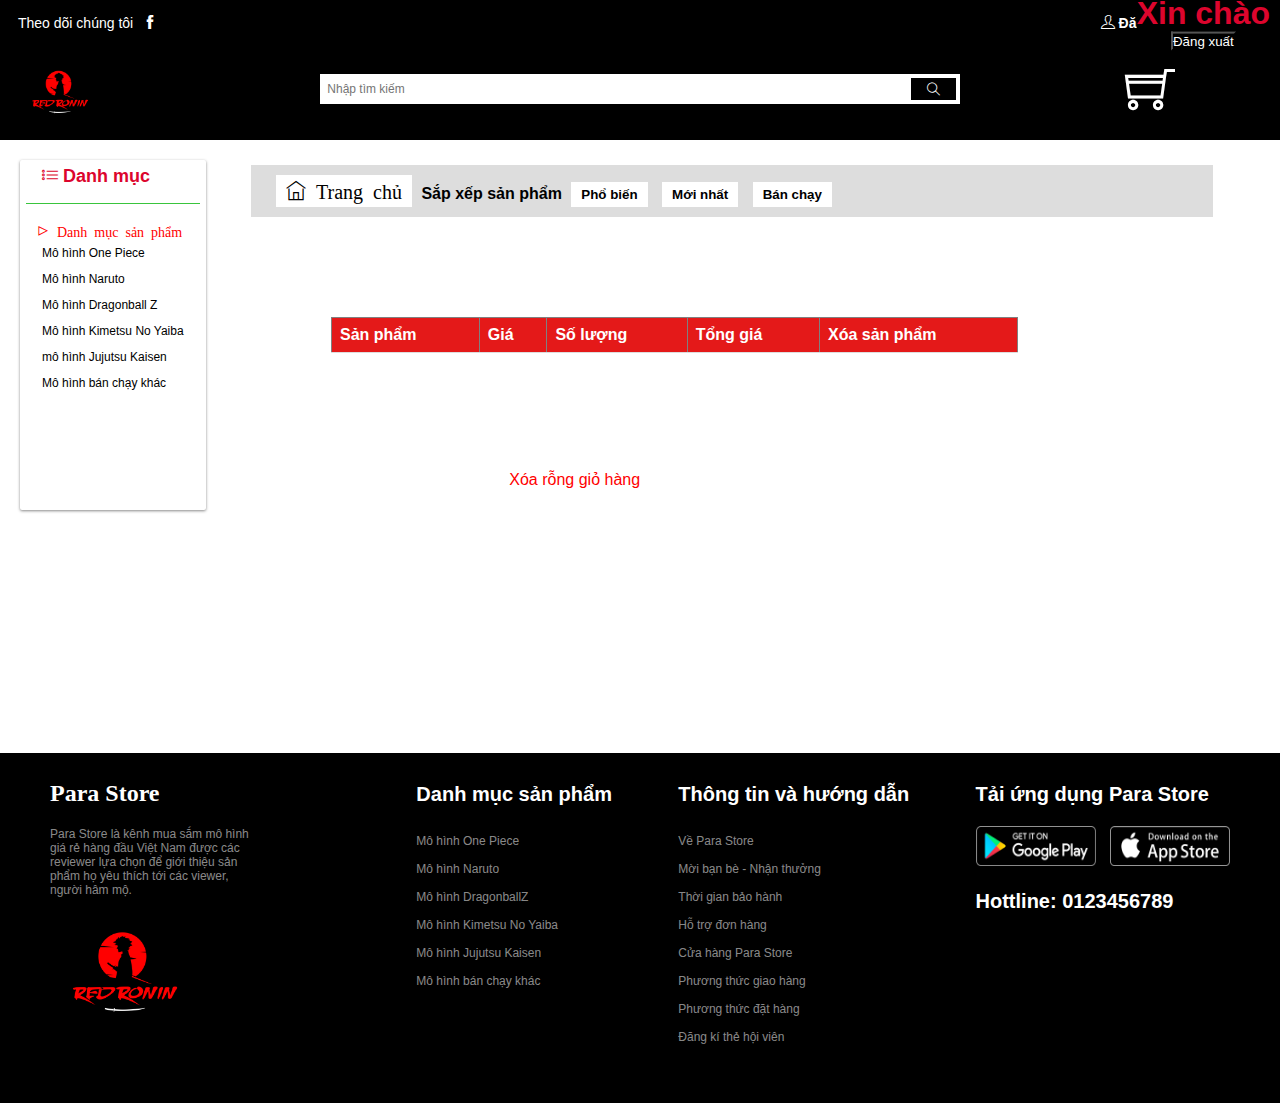
<file: cart.html>
<!DOCTYPE html>
<html lang="en">
<head>
    <meta charset="UTF-8">
    <meta http-equiv="X-UA-Compatible" content="IE=edge">
    <meta name="viewport" content="width=device-width, initial-scale=1.0">  
    <title>Para Store</title>
    <link rel="icon" href="\assets\img\Akatsuki-Logo-PNG-Pic.png" type="image/png">
    <link rel="stylesheet" href="./assets/font/themify-icons-font/themify-icons/themify-icons.css">
    <link rel="stylesheet" href="./assets/css/cart.css">
</head>
<body onload="loaddatacart()">
    <div class="wrapper">
        <div class="grid">
            <header class="header">
                <nav class="header__navbar">
                    <ul class="header__navbar-list">
                        <li class="header__navbar-item">
                            Theo dõi chúng tôi
                            <a href="https://www.facebook.com/ritoe001/" class="header__navbar-icon-link">
                                <i class="ti-facebook"></i>
                            </a>
                        </li>
                    </ul>
                    <ul class="header__navbar-list">
                        <li class="header__navbar-item">
                            <a onclick="register_move()" class="header__navbar-item-link header__navbar-item--strong header__navbar-item--separate">
                                <i class="ti-user"></i>
                                Đăng kí
                            </a>
                        </li>
                        <div class="user">
                            <h1>Xin chào <span id="username"></span></h1>
                            <button onclick="logout()"><span>Đăng xuất</span></button>
                            </div>
                        <li class="header__navbar-item">
                            <a onclick="login_move()" class="header__navbar-item-link header__navbar-item--strong">
                                Đăng nhập
                            </a>
                        </li>
                    </ul>
                </nav>
                <div class="header-with-search">
                    <div class="header__logo">
                        <a href="index.html">
                        <img src="./assets/img/Akatsuki-Logo-PNG-Pic.png" alt="" class="header__logo-img">
                        </a>
                    </div>

                    <div class="header__search">
                        <input type="search" class="header__search-input" placeholder=" Nhập tìm kiếm">
                        <button class="header__search-btn">
                            <i class="header__search-btn-icon ti-search"></i>
                        </button>
                    </div>
                    <div class="header__cart">
                        <i class="header__cart-icon ti-shopping-cart" style="font-size: 50px;" ></i>
                        <span id="slsp"></span>
                        <div class="back_cart">
                            <div class="chi_tiet">
                            </div>
                        </div>
                    </div>
                </div>
            </header>
        </div>
        <div class="container">
            <div class="category">
                <h3 class="category__heading">
                    <i class="category__heading-icon ti-list"></i>
                    Danh mục
                </h3>
                <ul class="category-list">
                    <li class="category-item-list">
                        <i class="ti-control-play">
                            Danh mục sản phẩm
                        </i>
                    </li>
                    <li class="category-item">
                        <a href="onepice.html" class="category-item__link">Mô hình One Piece</a>
                    </li>
                    <li class="category-item">
                        <a href="naruto.html" class="category-item__link">Mô hình Naruto</a>
                    </li>
                    <li class="category-item">
                        <a href="dragonball.html" class="category-item__link">Mô hình Dragonball Z</a>
                    </li>
                    <li class="category-item">
                        <a href="KNY.html" class="category-item__link">Mô hình Kimetsu No Yaiba</a>
                    </li>
                    <li class="category-item">
                        <a href="JK.html" class="category-item__link">mô hình Jujutsu Kaisen</a>
                    </li>
                    <li class="category-item">
                        <a href="orther.html" class="category-item__link">Mô hình bán chạy khác</a>
                    </li>
                </ul>
            </div>
            
            <div class="product">
                <div class="selective">
                    <button><a href="index.html" class="ti-home"> Trang chủ</a></button>
                    <span>Sắp xếp sản phẩm</span>
                    <a href="naruto.html"><button>Phổ biến</button></a>
                    <a href="KNY.html"><button>Mới nhất</button></a>
                    <a href="onepice.html"><button>Bán chạy</button></a>
                </div>
                <section class="row" >
                    <div class="contain">
                            <table border="1">
                                <tr>
                                    <th>Sản phẩm</th>
                                    <th>Giá</th>
                                    <th>Số lượng</th>
                                    <th>Tổng giá</th>
                                    <th>Xóa sản phẩm</th>
                                </tr>
                                <tbody id="thongtingiohang">
                                </tbody>
                            </table>
                            <br>
                            <a onclick="delcart()" href="" style="cursor: pointer;">Xóa rỗng giỏ hàng</a>
                        </div>
                </section>
                </div>
        </div>
                   <footer class="footer">
                    <div class="footer__list">
                        <div class="footer__list-title">
                            <h2>Para Store</h2>
                            <p>Para Store là kênh mua sắm mô hình giá rẻ hàng đầu Việt Nam được các reviewer lựa chọn để giới thiệu sản phẩm họ yêu thích tới các viewer, người hâm mộ.</p>
                            <img src="./assets/img/Akatsuki-Logo-PNG-Pic.png" alt="">
                        </div>
                        <div class="footer__list-category">
                            <h5 for="">Danh mục sản phẩm</h5>
                            <ul>
                                <li><a href="">Mô hình One Piece</a></li>
                                <li><a href="">Mô hình Naruto</a></li>
                                <li><a href="">Mô hình DragonballZ</a></li>
                                <li><a href="">Mô hình Kimetsu No Yaiba</a></li>
                                <li><a href="">Mô hình Jujutsu Kaisen</a></li>
                                <li><a href="">Mô hình bán chạy khác</a></li>
                            </ul>
                        </div>
                        <div class="footer__list-user-manual">
                            <h5>Thông tin và hướng dẫn</h5>
                            <ul>
                                <li><a href="">Về Para Store</a></li>
                                <li><a href="">Mời bạn bè - Nhận thưởng</a></li>
                                <li><a href="">Thời gian bảo hành</a></li>
                                <li><a href="">Hỗ trợ đơn hàng</a></li>
                                <li><a href="">Cửa hàng Para Store</a></li>
                                <li><a href="">Phương thức giao hàng</a></li>
                                <li><a href="">Phương thức đặt hàng</a></li>
                                <li><a href="">Đăng kí thẻ hội viên</a></li>
                            </ul>
                        </div>
                        <div class="footer__list-link">
                            <div class="footer__list-link-social">
                                <h5>Tải ứng dụng Para Store</h5>
                                <img src="./assets/img/ggplay.png" alt="">
                                <img src="./assets/img/applestore.png" alt="">
                            </div>
                            <div class="footer__list-link-hotline">
                                <h6>Hottline: 0123456789</h6>
                            </div>
                        </div>
                    </div>
            </footer>
            </div>
            <script src="./assets/js/cart.js"></script>
</body>
</html>
</file>
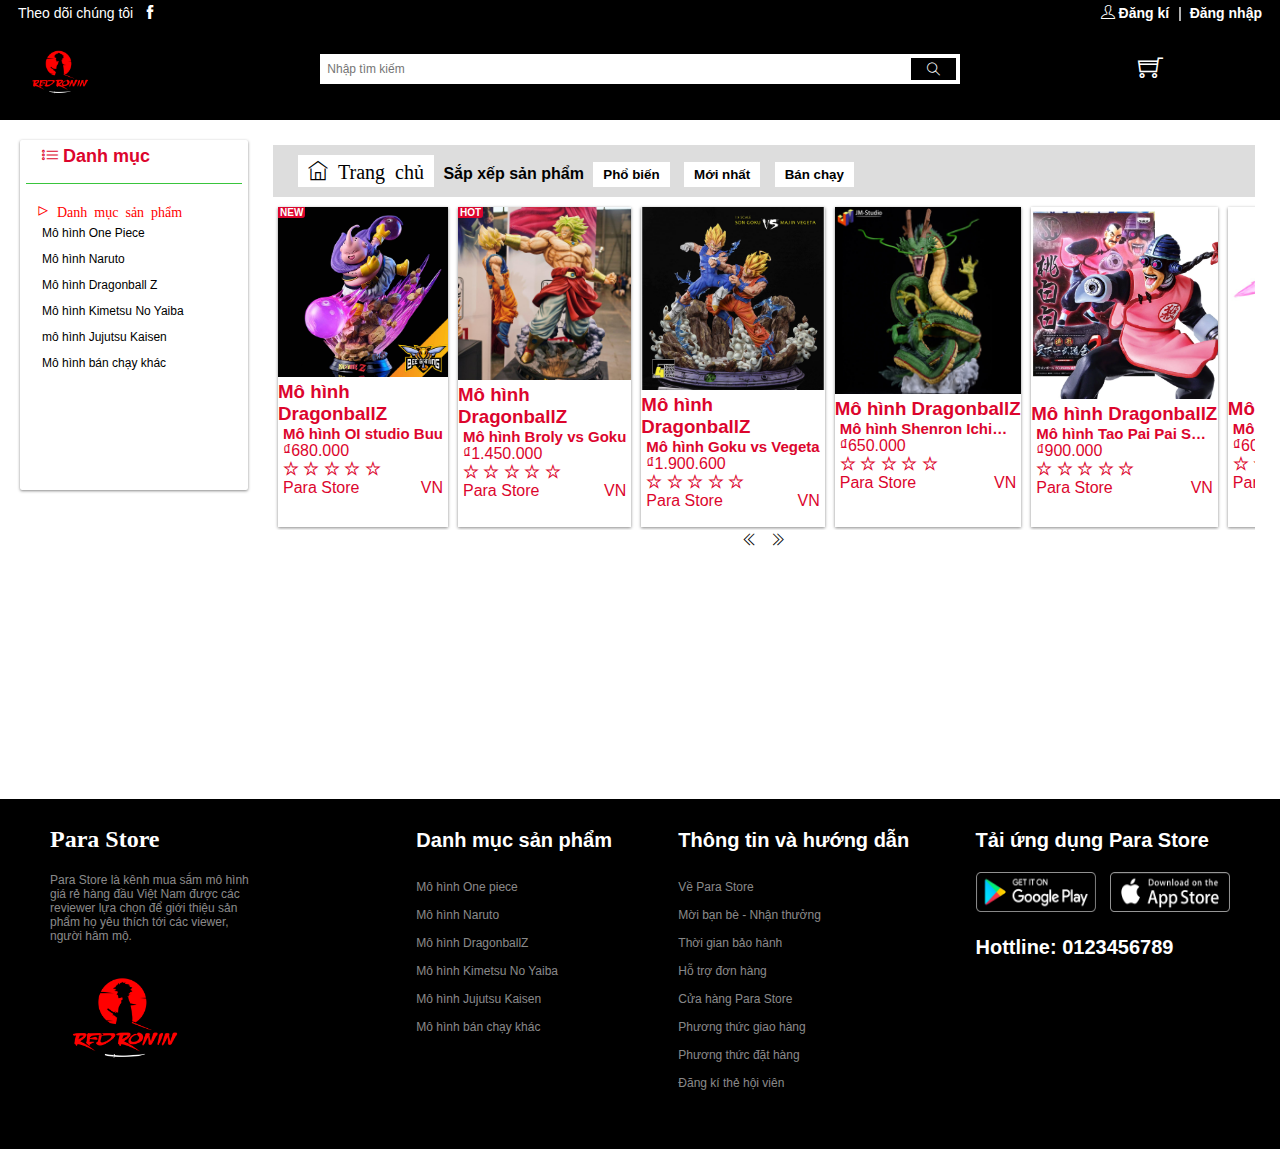
<file: dragonball.html>
<!DOCTYPE html>
<html lang="en">
<head>
    <meta charset="UTF-8">
    <meta http-equiv="X-UA-Compatible" content="IE=edge">
    <meta name="viewport" content="width=device-width, initial-scale=1.0">
    <title>Para Store</title>
    <link rel="icon" href="\assets\img\Akatsuki-Logo-PNG-Pic.png" type="image/png">
    <link rel="stylesheet" href="./assets/font/themify-icons-font/themify-icons/themify-icons.css">
    <link rel="stylesheet" href="./assets/css/dragonball.css">
</head>
<body>
    <div class="wrapper">
        <div class="grid">
            <header class="header">
                <nav class="header__navbar">
                    <ul class="header__navbar-list">
                        <li class="header__navbar-item">
                            Theo dõi chúng tôi
                            <a href="https://www.facebook.com/ritoe001/" class="header__navbar-icon-link">
                                <i class="ti-facebook"></i>
                            </a>
                        </li>
                    </ul>
                    <ul class="header__navbar-list">
                        <li class="header__navbar-item">
                            <a onclick="register_move()" class="header__navbar-item-link header__navbar-item--strong header__navbar-item--separate">
                                <i class="ti-user"></i>
                                Đăng kí
                            </a>
                        </li>
                        <li class="header__navbar-item">
                            <a onclick="login_move()" class="header__navbar-item-link header__navbar-item--strong">
                                Đăng nhập
                            </a>
                        </li>
                    </ul>
                </nav>
                <!-- phần search -->
                <div class="header-with-search">
                    <div class="header__logo">
                        <a href="index.html">
                        <img src="./assets/img/Akatsuki-Logo-PNG-Pic.png" alt="" class="header__logo-img">
                        </a>
                    </div>

                    <div class="header__search">
                        <input type="search" class="header__search-input" placeholder=" Nhập tìm kiếm">
                        <button class="header__search-btn">
                            <i class="header__search-btn-icon ti-search"></i>
                        </button>
                    </div>

                    <div class="header__cart">
                        <i class="header__cart-icon ti-shopping-cart"></i>
                    </div>
                </div>
            </header>
        </div>

        <div class="container">
            <div class="category">
                <h3 class="category__heading">
                    <i class="category__heading-icon ti-list"></i>
                    Danh mục
                </h3>
                <ul class="category-list">
                    <li class="category-item-list">
                        <i class="ti-control-play">
                            Danh mục sản phẩm
                        </i>
                    </li>
                    <li class="category-item">
                        <a href="onepice.html" class="category-item__link">Mô hình One Piece</a>
                    </li>
                    <li class="category-item">
                        <a href="naruto.html" class="category-item__link">Mô hình Naruto</a>
                    </li>
                    <li class="category-item">
                        <a href="dragonball.html" class="category-item__link">Mô hình Dragonball Z</a>
                    </li>
                    <li class="category-item">
                        <a href="KNY.html" class="category-item__link">Mô hình Kimetsu No Yaiba</a>
                    </li>
                    <li class="category-item">
                        <a href="JK.html" class="category-item__link">mô hình Jujutsu Kaisen</a>
                    </li>
                    <li class="category-item">
                        <a href="orther.html" class="category-item__link">Mô hình bán chạy khác</a>
                    </li>
                </ul>
            </div>

            <div class="product">
                <div class="selective">
                    <button><a href="index.html" class="ti-home"> Trang chủ</a></button>
                    <span>Sắp xếp sản phẩm</span>
                    <a href="naruto.html"><button>Phổ biến</button></a>
                    <a href="KNY.html"><button>Mới nhất</button></a>
                    <a href="onepice.html"><button>Bán chạy</button></a>
                </div>
                <!-- ---------------------------------------------------------------------------------------------------------------------------------------- -->
                <div class="nav-product-dragonball">
                    <div class="product-list">
                        <div class="home-product-item__img">
                            <a href=""><img src="./assets/img/mabu.jpg" alt=""></a>
                        </div>
                        <div class="product-title">
                            <h3>Mô hình DragonballZ</h3>
                        </div>
                        <div class="home-product-item__name">Mô hình OI studio Buu</div>
                        <div class="home-product-item__price">
                            <span class="home-product-item__price-current">₫680.000</span>
                        </div>
                        <div class="home-product-item__action">
                            <div class="home-product-item__rating">
                                <i class="ti-star"></i>
                                <i class="ti-star"></i>
                                <i class="ti-star"></i>
                                <i class="ti-star"></i>
                                <i class="ti-star"></i>
                            </div>
                        </div>
                        <div class="home-product-item__origin">
                            <span class="home-product-item__brand">Para Store</span>
                            <span class="home-product-item__origin-name">VN</span>
                        </div>
                        <div class="home-product-item__sale-off">
                            <span class="home-product-item__sale-off-percent">NEW</span>
                        </div>
                    </div>
                    <div class="product-list">
                        <div class="home-product-item__img">
                            <a href=""><img src="./assets/img/broli.jpg" alt=""></a>
                        </div>
                        <div class="product-title">
                            <h3>Mô hình DragonballZ</h3>
                        </div>
                        <div class="home-product-item__name">Mô hình Broly vs Goku</div>
                        <div class="home-product-item__price">
                            <span class="home-product-item__price-current">₫1.450.000</span>
                        </div>
                        <div class="home-product-item__action">
                            <div class="home-product-item__rating">
                                <i class="ti-star"></i>
                                <i class="ti-star"></i>
                                <i class="ti-star"></i>
                                <i class="ti-star"></i>
                                <i class="ti-star"></i>
                            </div>
                        </div>
                        <div class="home-product-item__origin">
                            <span class="home-product-item__brand">Para Store</span>
                            <span class="home-product-item__origin-name">VN</span>
                        </div>
                        <div class="home-product-item__sale-off">
                            <span class="home-product-item__sale-off-percent">HOT</span>
                        </div>
                    </div>

                    <div class="product-list">
                        <div class="home-product-item__img">
                            <a href=""><img src="./assets/img/gokuvsvegeta.jfif" alt=""></a>
                        </div>
                        <div class="product-title">
                            <h3>Mô hình DragonballZ</h3>
                        </div>
                        <div class="home-product-item__name">Mô hình Goku vs Vegeta</div>
                        <div class="home-product-item__price">
                            <span class="home-product-item__price-current">₫1.900.600</span>
                        </div>
                        <div class="home-product-item__action">
                            <div class="home-product-item__rating">
                                <i class="ti-star"></i>
                                <i class="ti-star"></i>
                                <i class="ti-star"></i>
                                <i class="ti-star"></i>
                                <i class="ti-star"></i>
                            </div>
                        </div>
                        <div class="home-product-item__origin">
                            <span class="home-product-item__brand"> Para Store</span>
                            <span class="home-product-item__origin-name">VN</span>
                        </div>
                    </div>

                    <div class="product-list">
                        <div class="home-product-item__img">
                            <a href=""><img src="./assets/img/rong.jpg" alt=""></a>
                        </div>
                        <div class="product-title">
                            <h3>Mô hình DragonballZ</h3>
                        </div>
                        <div class="home-product-item__name">Mô hình Shenron Ichiban Rồng thần</div>
                        <div class="home-product-item__price">
                            <span class="home-product-item__price-current">₫650.000</span>
                        </div>
                        <div class="home-product-item__action">
                            <div class="home-product-item__rating">
                                <i class="ti-star"></i>
                                <i class="ti-star"></i>
                                <i class="ti-star"></i>
                                <i class="ti-star"></i>
                                <i class="ti-star"></i>
                            </div>
                        </div>
                        <div class="home-product-item__origin">
                            <span class="home-product-item__brand"> Para Store</span>
                            <span class="home-product-item__origin-name">VN</span>
                        </div>
                    </div>
                    <div class="product-list">
                        <div class="home-product-item__img">
                            <a href=""><img src="./assets/img/paipai.jpg" alt=""></a>
                        </div>
                        <div class="product-title">
                            <h3>Mô hình DragonballZ</h3>
                        </div>
                        <div class="home-product-item__name">Mô hình Tao Pai Pai SCultures Tenkaichi Budokai</div>
                        <div class="home-product-item__price">
                            <span class="home-product-item__price-current">₫900.000</span>
                        </div>
                        <div class="home-product-item__action">
                            <div class="home-product-item__rating">
                                <i class="ti-star"></i>
                                <i class="ti-star"></i>
                                <i class="ti-star"></i>
                                <i class="ti-star"></i>
                                <i class="ti-star"></i>
                            </div>
                        </div>
                        <div class="home-product-item__origin">
                            <span class="home-product-item__brand">Para Store</span>
                            <span class="home-product-item__origin-name">VN</span>
                        </div>
                    </div>
                    <div class="product-list">
                        <div class="home-product-item__img">
                            <a href=""><img src="./assets/img/supergoku.jpg" alt=""></a>
                        </div>
                        <div class="product-title">
                            <h3>Mô hình DragonballZ</h3>
                        </div>
                        <div class="home-product-item__name">Mô hình Super Goku Black SSR Dai “Kami Retsuzan”</div>
                        <div class="home-product-item__price">
                            <span class="home-product-item__price-current">₫600.000</span>
                        </div>
                        <div class="home-product-item__action">
                            <div class="home-product-item__rating">
                                <i class="ti-star"></i>
                                <i class="ti-star"></i>
                                <i class="ti-star"></i>
                                <i class="ti-star"></i>
                                <i class="ti-star"></i>
                            </div>
                        </div>
                        <div class="home-product-item__origin">
                            <span class="home-product-item__brand">Para Store</span>
                            <span class="home-product-item__origin-name">VN</span>
                        </div>
                    </div>
                    <div class="product-list">
                        <div class="home-product-item__img">
                            <a href=""><img src="./assets/img/gokuu.jpg" alt=""></a>
                        </div>
                        <div class="product-title">
                            <h3>Mô hình DragonballZ</h3>
                        </div>
                        <div class="home-product-item__name">Mô hình Super Saiyan Goku</div>
                        <div class="home-product-item__price">
                            <span class="home-product-item__price-current">₫550.000</span>
                        </div>
                        <div class="home-product-item__action">
                            <div class="home-product-item__rating">
                                <i class="ti-star"></i>
                                <i class="ti-star"></i>
                                <i class="ti-star"></i>
                                <i class="ti-star"></i>
                                <i class="ti-star"></i>
                            </div>
                        </div>
                        <div class="home-product-item__origin">
                            <span class="home-product-item__brand">Para Store</span>
                            <span class="home-product-item__origin-name">VN</span>
                        </div>
                    </div>
                </div>
                <div class="button">
                    <button class="icon" onclick="scroll5()">
                        <i class="ti-angle-double-left"></i>
                    </button >
                    <button class="icon" onclick="scroll6()">
                        <i class="ti-angle-double-right"></i>
                    </button>
                </div>
            </div>
        </div>
        

                <!-- -------------------------------------------------------------------------------------------- -->

    <footer class="footer">
            <div class="footer__list">
                <div class="footer__list-title">
                    <h2>Para Store</h2>
                    <p>Para Store là kênh mua sắm mô hình giá rẻ hàng đầu Việt Nam được các reviewer lựa chọn để giới thiệu sản phẩm họ yêu thích tới các viewer, người hâm mộ.</p>
                    <img src="./assets/img/Akatsuki-Logo-PNG-Pic.png" alt="">
                </div>
                <div class="footer__list-category">
                    <h5 for="">Danh mục sản phẩm</h5>
                    <ul>
                        <li><a href="">Mô hình One piece</a></li>
                        <li><a href="">Mô hình Naruto</a></li>
                        <li><a href="">Mô hình DragonballZ</a></li>
                        <li><a href="">Mô hình Kimetsu No Yaiba</a></li>
                        <li><a href="">Mô hình Jujutsu Kaisen</a></li>
                        <li><a href="">Mô hình bán chạy khác</a></li>
                    </ul>
                </div>
                <div class="footer__list-user-manual">
                    <h5>Thông tin và hướng dẫn</h5>
                    <ul>
                        <li><a href="">Về Para Store</a></li>
                        <li><a href="">Mời bạn bè - Nhận thưởng</a></li>
                        <li><a href="">Thời gian bảo hành</a></li>
                        <li><a href="">Hỗ trợ đơn hàng</a></li>
                        <li><a href="">Cửa hàng Para Store</a></li>
                        <li><a href="">Phương thức giao hàng</a></li>
                        <li><a href="">Phương thức đặt hàng</a></li>
                        <li><a href="">Đăng kí thẻ hội viên</a></li>
                    </ul>
                </div>
                <div class="footer__list-link">
                    <div class="footer__list-link-social">
                        <h5>Tải ứng dụng Para Store</h5>
                        <img src="./assets/img/ggplay.png" alt="">
                        <img src="./assets/img/applestore.png" alt="">
                    </div>
                    <div class="footer__list-link-hotline">
                        <h6>Hottline: 0123456789</h6>
                    </div>
                </div>
            </div>
    </footer>
    <script type="text/javascript" src="/assets/js/index.js"></script>
    <!-- <script>
        function scroll1() {
            var left = document.querySelector('.nav-product-naruto')
            left.scrollBy(-350, 0)
        }

        function scroll2() {
            var right = document.querySelector('.nav-product-naruto')
            right.scrollBy(350, 0)
        }
    </script>
    <script>
        function scroll3() {
            var left = document.querySelector('.nav-product-onepiece')
            left.scrollBy(-350, 0)
        }

        function scroll4() {
            var right = document.querySelector('.nav-product-onepiece')
            right.scrollBy(350, 0)
        }
    </script>
    <script>
        function scroll5() {
            var left = document.querySelector('.nav-product-dragonball')
            left.scrollBy(-350, 0)
        }

        function scroll6() {
            var right = document.querySelector('.nav-product-dragonball')
            right.scrollBy(350, 0)
        }
    </script>
    <script>
        function scroll7() {
            var left = document.querySelector('.nav-product-kimetsunoyaiba')
            left.scrollBy(-350, 0)
        }

        function scroll8() {
            var right = document.querySelector('.nav-product-kimetsunoyaiba')
            right.scrollBy(350, 0)
        }
    </script>
    <script>
        function scroll9() {
            var left = document.querySelector('.nav-product-jujutsujaisen')
            left.scrollBy(-350, 0)
        }

        function scroll10() {
            var right = document.querySelector('.nav-product-jujutsujaisen')
            right.scrollBy(350, 0)
        }
    </script>
    <script>
        function scroll11() {
            var left = document.querySelector('.nav-product-more')
            left.scrollBy(-350, 0)
        }

        function scroll12() {
            var right = document.querySelector('.nav-product-more')
            right.scrollBy(350, 0)
        }
    </script> -->
</body>
</html
</file>
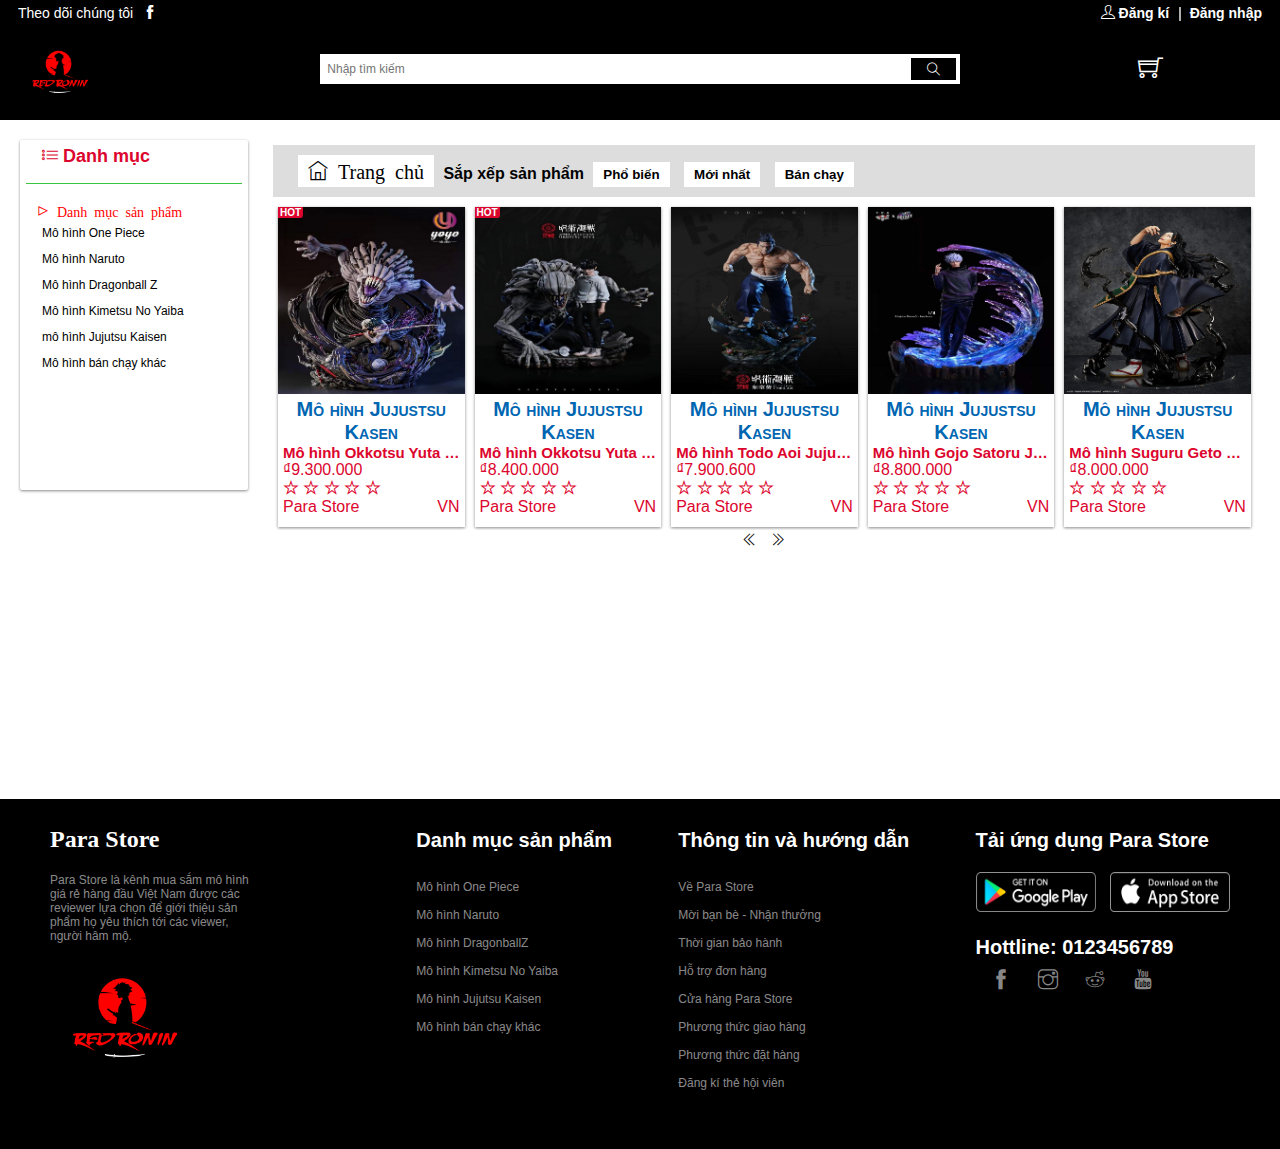
<file: JK.html>
<!DOCTYPE html>
<html lang="en">
<head>
    <meta charset="UTF-8">
    <meta http-equiv="X-UA-Compatible" content="IE=edge">
    <meta name="viewport" content="width=device-width, initial-scale=1.0">
    <title>Para Store</title>
    <link rel="icon" href="\assets\img\Akatsuki-Logo-PNG-Pic.png" type="image/png">
    <link rel="stylesheet" href="./assets/font/themify-icons-font/themify-icons/themify-icons.css">
    <link rel="stylesheet" href="./assets/css/JK.css">
</head>
<body>
    <div class="wrapper">
        <div class="grid">
            <header class="header">
                <nav class="header__navbar">
                    <ul class="header__navbar-list">
                        <li class="header__navbar-item">
                            Theo dõi chúng tôi
                            <a href="https://www.facebook.com/ritoe001/" class="header__navbar-icon-link">
                                <i class="ti-facebook"></i>
                            </a>
                        </li>
                    </ul>
                    <ul class="header__navbar-list">
                        <li class="header__navbar-item">
                            <a onclick="register_move()" class="header__navbar-item-link header__navbar-item--strong header__navbar-item--separate">
                                <i class="ti-user"></i>
                                Đăng kí
                            </a>
                        </li>
                        <li class="header__navbar-item">
                            <a onclick="login_move()" class="header__navbar-item-link header__navbar-item--strong">
                                Đăng nhập
                            </a>
                        </li>
                    </ul>
                </nav>
                <!-- phần search -->
                <div class="header-with-search">
                    <div class="header__logo">
                        <a href="index.html">
                        <img src="./assets/img/Akatsuki-Logo-PNG-Pic.png" alt="" class="header__logo-img">
                        </a>
                    </div>

                    <div class="header__search">
                        <input type="search" class="header__search-input" placeholder=" Nhập tìm kiếm">
                        <button class="header__search-btn">
                            <i class="header__search-btn-icon ti-search"></i>
                        </button>
                    </div>

                    <div class="header__cart">
                        <i class="header__cart-icon ti-shopping-cart"></i>
                    </div>
                </div>
            </header>
        </div>

        <div class="container">
            <div class="category">
                <h3 class="category__heading">
                    <i class="category__heading-icon ti-list"></i>
                    Danh mục
                </h3>
                <ul class="category-list">
                    <li class="category-item-list">
                        <i class="ti-control-play">
                            Danh mục sản phẩm
                        </i>
                    </li>
                    <li class="category-item">
                        <a href="onepice.html" class="category-item__link">Mô hình One Piece</a>
                    </li>
                    <li class="category-item">
                        <a href="naruto.html" class="category-item__link">Mô hình Naruto</a>
                    </li>
                    <li class="category-item">
                        <a href="dragonball.html" class="category-item__link">Mô hình Dragonball Z</a>
                    </li>
                    <li class="category-item">
                        <a href="KNY.html" class="category-item__link">Mô hình Kimetsu No Yaiba</a>
                    </li>
                    <li class="category-item">
                        <a href="JK.html" class="category-item__link">mô hình Jujutsu Kaisen</a>
                    </li>
                    <li class="category-item">
                        <a href="orther.html" class="category-item__link">Mô hình bán chạy khác</a>
                    </li>
                </ul>
            </div>

            <div class="product">
                <div class="selective">
                    <button><a href="index.html" class="ti-home"> Trang chủ</a></button>
                    <span>Sắp xếp sản phẩm</span>
                    <a href="naruto.html"><button>Phổ biến</button></a>
                    <a href="KNY.html"><button>Mới nhất</button></a>
                    <a href="onepice.html"><button>Bán chạy</button></a>
                </div>
                <!-- -------------------------------------------------------------------------------------------- -->
                <div class="nav-product-jujutsujaisen">
                    <div class="product-list">
                        <div class="home-product-item__img">
                            <a href=""><img src="./assets/img/rika.png" alt=""></a>
                        </div>
                        <div class="product-title">
                            <h3>Mô hình Jujustsu Kasen</h3>
                        </div>
                        <div class="home-product-item__name">Mô hình Okkotsu Yuta with Cursed Rika</div>
                        <div class="home-product-item__price">
                            <span class="home-product-item__price-current">₫9.300.000</span>
                        </div>
                        <div class="home-product-item__action">
                            <div class="home-product-item__rating">
                                <i class="ti-star"></i>
                                <i class="ti-star"></i>
                                <i class="ti-star"></i>
                                <i class="ti-star"></i>
                                <i class="ti-star"></i>
                            </div>
                        </div>
                        <div class="home-product-item__origin">
                            <span class="home-product-item__brand">Para Store</span>
                            <span class="home-product-item__origin-name">VN</span>
                        </div>
                        <div class="home-product-item__sale-off">
                            <span class="home-product-item__sale-off-percent">HOT</span>
                        </div>
                    </div>
                    <div class="product-list">
                        <div class="home-product-item__img">
                            <a href=""><img src="./assets/img/rika2.jpg" alt=""></a>
                        </div>
                        <div class="product-title">
                            <h3>Mô hình Jujustsu Kasen</h3>
                        </div>
                        <div class="home-product-item__name">Mô hình Okkotsu Yuta with Cursed Rika</div>
                        <div class="home-product-item__price">
                            <span class="home-product-item__price-current">₫8.400.000</span>
                        </div>
                        <div class="home-product-item__action">
                            <div class="home-product-item__rating">
                                <i class="ti-star"></i>
                                <i class="ti-star"></i>
                                <i class="ti-star"></i>
                                <i class="ti-star"></i>
                                <i class="ti-star"></i>
                            </div>
                        </div>
                        <div class="home-product-item__origin">
                            <span class="home-product-item__brand">Para Store</span>
                            <span class="home-product-item__origin-name">VN</span>
                        </div>
                        <div class="home-product-item__sale-off">
                            <span class="home-product-item__sale-off-percent">HOT</span>
                        </div>
                    </div>

                    <div class="product-list">
                        <div class="home-product-item__img">
                            <a href=""><img src="./assets/img/todo.jpeg" alt=""></a>
                        </div>
                        <div class="product-title">
                            <h3>Mô hình Jujustsu Kasen</h3>
                        </div>
                        <div class="home-product-item__name">Mô hình Todo Aoi Jujutsu Kaisen</div>
                        <div class="home-product-item__price">
                            <span class="home-product-item__price-current">₫7.900.600</span>
                        </div>
                        <div class="home-product-item__action">
                            <div class="home-product-item__rating">
                                <i class="ti-star"></i>
                                <i class="ti-star"></i>
                                <i class="ti-star"></i>
                                <i class="ti-star"></i>
                                <i class="ti-star"></i>
                            </div>
                        </div>
                        <div class="home-product-item__origin">
                            <span class="home-product-item__brand">Para Store</span>
                            <span class="home-product-item__origin-name">VN</span>
                        </div>
                    </div>

                    <div class="product-list">
                        <div class="home-product-item__img">
                            <a href=""><img src="./assets/img/gojo.jpg" alt=""></a>
                        </div>
                        <div class="product-title">
                            <h3>Mô hình Jujustsu Kasen</h3>
                        </div>
                        <div class="home-product-item__name">Mô hình Gojo Satoru Jujutsu Kaisen</div>
                        <div class="home-product-item__price">
                            <span class="home-product-item__price-current">₫8.800.000</span>
                        </div>
                        <div class="home-product-item__action">
                            <div class="home-product-item__rating">
                                <i class="ti-star"></i>
                                <i class="ti-star"></i>
                                <i class="ti-star"></i>
                                <i class="ti-star"></i>
                                <i class="ti-star"></i>
                            </div>
                        </div>
                        <div class="home-product-item__origin">
                            <span class="home-product-item__brand">Para Store</span>
                            <span class="home-product-item__origin-name">VN</span>
                        </div>
                    </div>
                    <div class="product-list">
                        <div class="home-product-item__img">
                            <a href=""><img src="./assets/img/geto.jpg" alt=""></a>
                        </div>
                        <div class="product-title">
                            <h3>Mô hình Jujustsu Kasen</h3>
                        </div>
                        <div class="home-product-item__name">Mô hình Suguru Geto Jujutsu Kaisen</div>
                        <div class="home-product-item__price">
                            <span class="home-product-item__price-current">₫8.000.000</span>
                        </div>
                        <div class="home-product-item__action">
                            <div class="home-product-item__rating">
                                <i class="ti-star"></i>
                                <i class="ti-star"></i>
                                <i class="ti-star"></i>
                                <i class="ti-star"></i>
                                <i class="ti-star"></i>
                            </div>
                        </div>
                        <div class="home-product-item__origin">
                            <span class="home-product-item__brand">Para Store</span>
                            <span class="home-product-item__origin-name">VN</span>
                        </div>
                    </div>
                    <div class="product-list">
                        <div class="home-product-item__img">
                            <a href=""><img src="./assets/img/juji.jpg" alt=""></a>
                        </div>
                        <div class="product-title">
                            <h3>Mô hình Jujustsu Kasen</h3>
                        </div>
                        <div class="home-product-item__name">Mô hình Juji Itadori Jujukaisen</div>
                        <div class="home-product-item__price">
                            <span class="home-product-item__price-current">₫7.600.000</span>
                        </div>
                        <div class="home-product-item__action">
                            <div class="home-product-item__rating">
                                <i class="ti-star"></i>
                                <i class="ti-star"></i>
                                <i class="ti-star"></i>
                                <i class="ti-star"></i>
                                <i class="ti-star"></i>
                            </div>
                        </div>
                        <div class="home-product-item__origin">
                            <span class="home-product-item__brand">Para Store</span>
                            <span class="home-product-item__origin-name">VN</span>
                        </div>
                    </div>
                    <div class="product-list">
                        <div class="home-product-item__img">
                            <a href=""><img src="./assets/img/kento.jpg" alt=""></a>
                        </div>
                        <div class="product-title">
                            <h3>Mô hình Jujustsu Kaisen</h3>
                        </div>
                        <div class="home-product-item__name">Mô hình Super Kento Nanami</div>
                        <div class="home-product-item__price">
                            <span class="home-product-item__price-current">₫7.550.000</span>
                        </div>
                        <div class="home-product-item__action">
                            <div class="home-product-item__rating">
                                <i class="ti-star"></i>
                                <i class="ti-star"></i>
                                <i class="ti-star"></i>
                                <i class="ti-star"></i>
                                <i class="ti-star"></i>
                            </div>
                        </div>
                        <div class="home-product-item__origin">
                            <span class="home-product-item__brand">Para Store</span>
                            <span class="home-product-item__origin-name">VN</span>
                        </div>
                    </div>
                    <div class="product-list">
                        <div class="home-product-item__img">
                            <a href=""><img src="./assets/img/sakunavaitadory.jpeg" alt=""></a>
                        </div>
                        <div class="product-title">
                            <h3>Mô hình Jujustsu Kaisen</h3>
                        </div>
                        <div class="home-product-item__name">Mô hình Ryomen Sukuna & Yuji Itadori</div>
                        <div class="home-product-item__price">
                            <span class="home-product-item__price-current">₫9.550.000</span>
                        </div>
                        <div class="home-product-item__action">
                            <div class="home-product-item__rating">
                                <i class="ti-star"></i>
                                <i class="ti-star"></i>
                                <i class="ti-star"></i>
                                <i class="ti-star"></i>
                                <i class="ti-star"></i>
                            </div>
                        </div>
                        <div class="home-product-item__origin">
                            <span class="home-product-item__brand">Para Store</span>
                            <span class="home-product-item__origin-name">VN</span>
                        </div>
                    </div>
                </div>
                <div class="button">
                    <button class="icon" onclick="scroll9()">
                        <i class="ti-angle-double-left"></i>
                    </button >
                    <button class="icon" onclick="scroll10()">
                        <i class="ti-angle-double-right"></i>
                    </button>
                </div>
            </div>
        </div>  

        <footer class="footer">
        <div class="footer__list">
            <div class="footer__list-title">
                <h2>Para Store</h2>
                <p>Para Store là kênh mua sắm mô hình giá rẻ hàng đầu Việt Nam được các reviewer lựa chọn để giới thiệu sản phẩm họ yêu thích tới các viewer, người hâm mộ.</p>
                <img src="./assets/img/Akatsuki-Logo-PNG-Pic.png" alt="">
            </div>
            <div class="footer__list-category">
                <h5 for="">Danh mục sản phẩm</h5>
                <ul>
                    <li><a href="">Mô hình One Piece</a></li>
                    <li><a href="">Mô hình Naruto</a></li>
                    <li><a href="">Mô hình DragonballZ</a></li>
                    <li><a href="">Mô hình Kimetsu No Yaiba</a></li>
                    <li><a href="">Mô hình Jujutsu Kaisen</a></li>
                    <li><a href="">Mô hình bán chạy khác</a></li>
                </ul>
            </div>
            <div class="footer__list-user-manual">
                <h5>Thông tin và hướng dẫn</h5>
                <ul>
                    <li><a href="">Về Para Store</a></li>
                    <li><a href="">Mời bạn bè - Nhận thưởng</a></li>
                    <li><a href="">Thời gian bảo hành</a></li>
                    <li><a href="">Hỗ trợ đơn hàng</a></li>
                    <li><a href="">Cửa hàng Para Store</a></li>
                    <li><a href="">Phương thức giao hàng</a></li>
                    <li><a href="">Phương thức đặt hàng</a></li>
                    <li><a href="">Đăng kí thẻ hội viên</a></li>
                </ul>
            </div>
            <div class="footer__list-link">
                <div class="footer__list-link-social">
                    <h5>Tải ứng dụng Para Store</h5>
                    <img src="./assets/img/ggplay.png" alt="">
                    <img src="./assets/img/applestore.png" alt="">
                </div>
                <div class="footer__list-link-hotline">
                    <h6>Hottline: 0123456789</h6>
                    <a href=""><i class="ti-facebook"></i></a>
                    <a href=""><i class="ti-instagram"></i></a>
                    <a href=""><i class="ti-reddit"></i></a>
                    <a href=""><i class="ti-youtube"></i></a>
                </div>
            </div>
        </div>
</footer>
<script type="text/javascript" src="/assets/js/index.js"></script>
<!-- <script>
    function scroll1() {
        var left = document.querySelector('.nav-product-naruto')
        left.scrollBy(-350, 0)
    }

    function scroll2() {
        var right = document.querySelector('.nav-product-naruto')
        right.scrollBy(350, 0)
    }
</script>
<script>
    function scroll3() {
        var left = document.querySelector('.nav-product-onepiece')
        left.scrollBy(-350, 0)
    }

    function scroll4() {
        var right = document.querySelector('.nav-product-onepiece')
        right.scrollBy(350, 0)
    }
</script>
<script>
    function scroll5() {
        var left = document.querySelector('.nav-product-dragonball')
        left.scrollBy(-350, 0)
    }

    function scroll6() {
        var right = document.querySelector('.nav-product-dragonball')
        right.scrollBy(350, 0)
    }
</script>
<script>
    function scroll7() {
        var left = document.querySelector('.nav-product-kimetsunoyaiba')
        left.scrollBy(-350, 0)
    }

    function scroll8() {
        var right = document.querySelector('.nav-product-kimetsunoyaiba')
        right.scrollBy(350, 0)
    }
</script>
<script>
    function scroll9() {
        var left = document.querySelector('.nav-product-jujutsujaisen')
        left.scrollBy(-350, 0)
    }

    function scroll10() {
        var right = document.querySelector('.nav-product-jujutsujaisen')
        right.scrollBy(350, 0)
    }
</script>
<script>
    function scroll11() {
        var left = document.querySelector('.nav-product-more')
        left.scrollBy(-350, 0)
    }

    function scroll12() {
        var right = document.querySelector('.nav-product-more')
        right.scrollBy(350, 0)
    }
</script> -->
</body>
</html
</file>
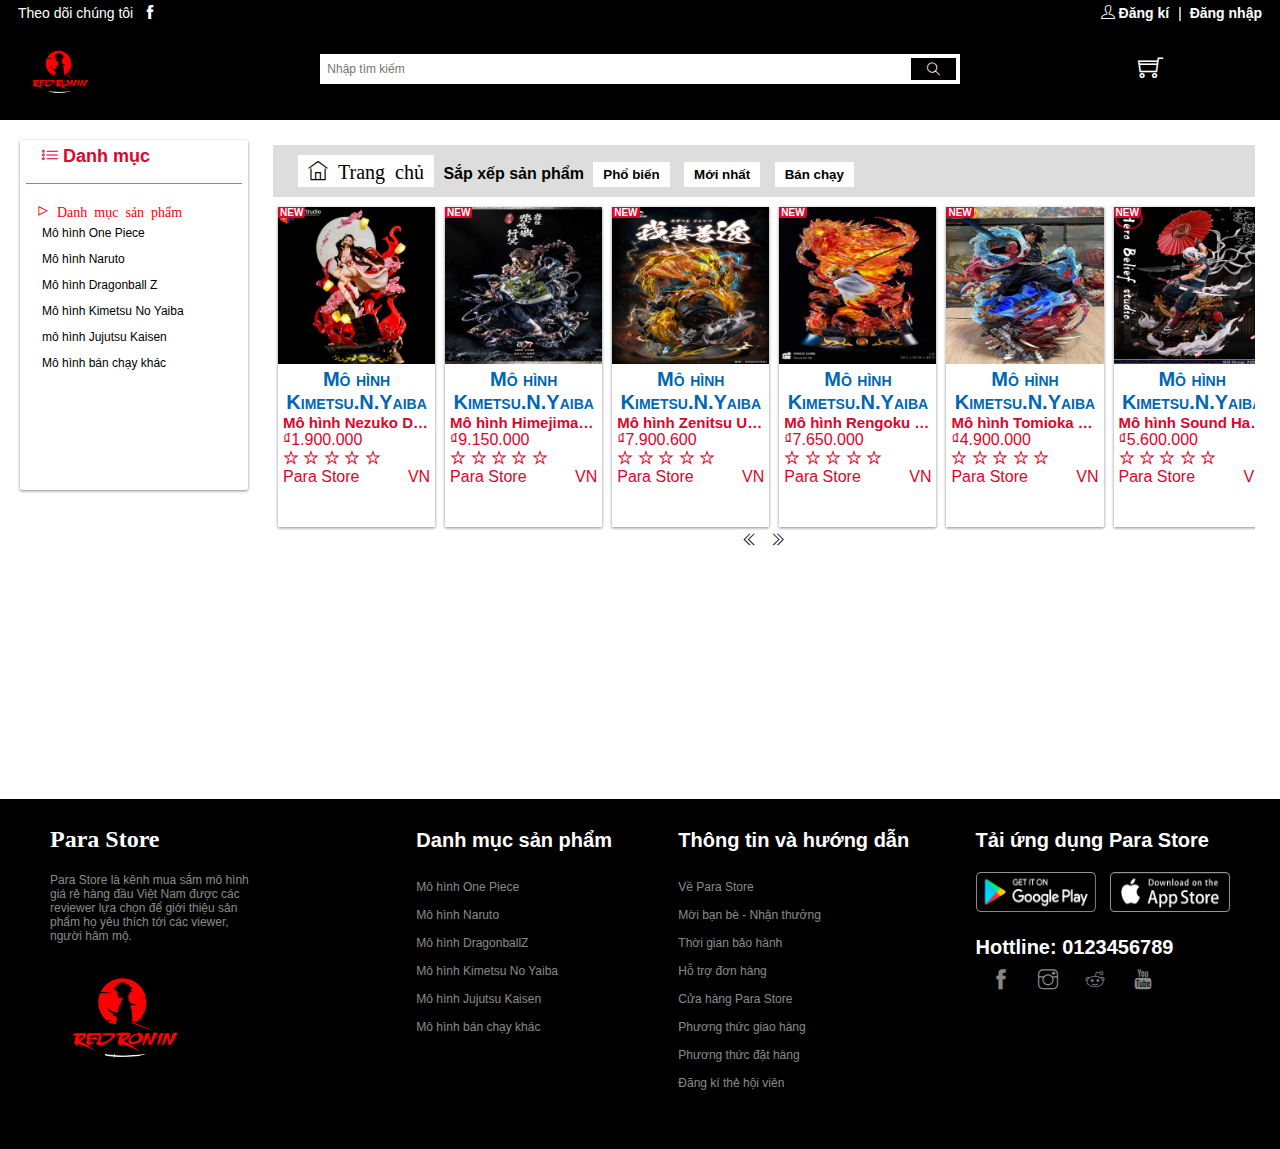
<file: KNY.html>
<!DOCTYPE html>
<html lang="en">
<head>
    <meta charset="UTF-8">
    <meta http-equiv="X-UA-Compatible" content="IE=edge">
    <meta name="viewport" content="width=device-width, initial-scale=1.0">
    <title>Para Store</title>
    <link rel="icon" href="\assets\img\Akatsuki-Logo-PNG-Pic.png" type="image/png">
    <link rel="stylesheet" href="./assets/font/themify-icons-font/themify-icons/themify-icons.css">
    <link rel="stylesheet" href="./assets/css/KNY.css">
</head>
<body>
    <div class="wrapper">
        <div class="grid">
            <header class="header">
<nav class="header__navbar">
                    <ul class="header__navbar-list">
                        <li class="header__navbar-item">
                            Theo dõi chúng tôi
                            <a href="https://www.facebook.com/ritoe001/" class="header__navbar-icon-link">
                                <i class="ti-facebook"></i>
                            </a>
                        </li>
                    </ul>
                    <ul class="header__navbar-list">
                        <li class="header__navbar-item">
                            <a onclick="register_move()" class="header__navbar-item-link header__navbar-item--strong header__navbar-item--separate">
                                <i class="ti-user"></i>
                                Đăng kí
                            </a>
                        </li>
                        <li class="header__navbar-item">
                            <a onclick="login_move()" class="header__navbar-item-link header__navbar-item--strong">
                                Đăng nhập
                            </a>
                        </li>
                    </ul>
                </nav>
                <!-- phần search -->
                <div class="header-with-search">
                    <div class="header__logo">
                        <a href="index.html">
                        <img src="./assets/img/Akatsuki-Logo-PNG-Pic.png" alt="" class="header__logo-img">
                        </a>
                    </div>

                    <div class="header__search">
                        <input type="search" class="header__search-input" placeholder=" Nhập tìm kiếm">
                        <button class="header__search-btn">
                            <i class="header__search-btn-icon ti-search"></i>
                        </button>
                    </div>

                    <div class="header__cart">
                        <i class="header__cart-icon ti-shopping-cart"></i>
                    </div>
                </div>
            </header>
        </div>

        <div class="container">
            <div class="category">
                <h3 class="category__heading">
                    <i class="category__heading-icon ti-list"></i>
                    Danh mục
                </h3>
                <ul class="category-list">
                    <li class="category-item-list">
                        <i class="ti-control-play">
                            Danh mục sản phẩm
                        </i>
                    </li>
                    <li class="category-item">
                        <a href="onepice.html" class="category-item__link">Mô hình One Piece</a>
                    </li>
                    <li class="category-item">
                        <a href="naruto.html" class="category-item__link">Mô hình Naruto</a>
                    </li>
                    <li class="category-item">
                        <a href="dragonball.html" class="category-item__link">Mô hình Dragonball Z</a>
                    </li>
                    <li class="category-item">
                        <a href="KNY.html" class="category-item__link">Mô hình Kimetsu No Yaiba</a>
                    </li>
                    <li class="category-item">
                        <a href="JK.html" class="category-item__link">mô hình Jujutsu Kaisen</a>
                    </li>
                    <li class="category-item">
                        <a href="product.html" class="category-item__link">Mô hình bán chạy khác</a>
                    </li>
                </ul>
            </div>

            <div class="product">
                <div class="selective">
                    <button><a href="index.html" class="ti-home"> Trang chủ</a></button>
                    <span>Sắp xếp sản phẩm</span>
                    <a href="naruto.html"><button>Phổ biến</button></a>
                    <a href="KNY.html"><button>Mới nhất</button></a>
                    <a href="onepice.html"><button>Bán chạy</button></a>
                </div>

                <!-- -------------------------------------------------------------------------------------------- -->
                <div class="nav-product-kimetsunoyaiba">
                    <div class="product-list">
                        <div class="home-product-item__img">
                            <a href=""><img src="./assets/img/nezuko.jpg" alt=""></a>
                        </div>
                        <div class="product-title">
                            <h3>Mô hình Kimetsu.N.Yaiba</h3>
                        </div>
                        <div class="home-product-item__name">Mô hình Nezuko Demon Resin</div>
                        <div class="home-product-item__price">
                            <span class="home-product-item__price-current">₫1.900.000</span>
                        </div>
                        <div class="home-product-item__action">
                            <div class="home-product-item__rating">
                                <i class="ti-star"></i>
                                <i class="ti-star"></i>
                                <i class="ti-star"></i>
                                <i class="ti-star"></i>
                                <i class="ti-star"></i>
                            </div>
                        </div>
                        <div class="home-product-item__origin">
                            <span class="home-product-item__brand">Para Store</span>
                            <span class="home-product-item__origin-name">VN</span>
                        </div>
                        <div class="home-product-item__sale-off">
                            <span class="home-product-item__sale-off-percent">NEW</span>
                        </div>
                    </div>
                    <div class="product-list">
                        <div class="home-product-item__img">
                            <a href=""><img src="./assets/img/niren.jpg" alt=""></a>
                        </div>
                        <div class="product-title">
                            <h3>Mô hình Kimetsu.N.Yaiba</h3>
                        </div>
                        <div class="home-product-item__name">Mô hình Himejima Gyoumei</div>
                        <div class="home-product-item__price">
                            <span class="home-product-item__price-current">₫9.150.000</span>
                        </div>
                        <div class="home-product-item__action">
                            <div class="home-product-item__rating">
                                <i class="ti-star"></i>
                                <i class="ti-star"></i>
                                <i class="ti-star"></i>
                                <i class="ti-star"></i>
                                <i class="ti-star"></i>
                            </div>
                        </div>
                        <div class="home-product-item__origin">
                            <span class="home-product-item__brand">Para Store</span>
                            <span class="home-product-item__origin-name">VN</span>
                        </div>
                        <div class="home-product-item__sale-off">
                            <span class="home-product-item__sale-off-percent">NEW</span>
                        </div>
                    </div>

                    <div class="product-list">
                        <div class="home-product-item__img">
                            <a href=""><img src="./assets/img/zenitsu.jpg" alt=""></a>
                        </div>
                        <div class="product-title">
                            <h3>Mô hình Kimetsu.N.Yaiba</h3>
                        </div>
                        <div class="home-product-item__name">Mô hình Zenitsu Use Skill</div>
                        <div class="home-product-item__price">
                            <span class="home-product-item__price-current">₫7.900.600</span>
                        </div>
                        <div class="home-product-item__action">
                            <div class="home-product-item__rating">
                                <i class="ti-star"></i>
                                <i class="ti-star"></i>
                                <i class="ti-star"></i>
                                <i class="ti-star"></i>
                                <i class="ti-star"></i>
                            </div>
                        </div>
                        <div class="home-product-item__origin">
                            <span class="home-product-item__brand">Para Store</span>
                            <span class="home-product-item__origin-name">VN</span>
                        </div>
                        <div class="home-product-item__sale-off">
                            <span class="home-product-item__sale-off-percent">NEW</span>
                        </div>
                    </div>

                    <div class="product-list">
                        <div class="home-product-item__img">
                            <a href=""><img src="./assets/img/rengoku.jpg" alt=""></a>
                        </div>
                        <div class="product-title">
                            <h3>Mô hình Kimetsu.N.Yaiba</h3>
                        </div>
                        <div class="home-product-item__name">Mô hình Rengoku Kyoujurou</div>
                        <div class="home-product-item__price">
                            <span class="home-product-item__price-current">₫7.650.000</span>
                        </div>
                        <div class="home-product-item__action">
                            <div class="home-product-item__rating">
                                <i class="ti-star"></i>
                                <i class="ti-star"></i>
                                <i class="ti-star"></i>
                                <i class="ti-star"></i>
                                <i class="ti-star"></i>
                            </div>
                        </div>
                        <div class="home-product-item__origin">
                            <span class="home-product-item__brand">Para Store</span>
                            <span class="home-product-item__origin-name">VN</span>
                        </div>
                        <div class="home-product-item__sale-off">
                            <span class="home-product-item__sale-off-percent">NEW</span>
                        </div>
                    </div>
                    <div class="product-list">
                        <div class="home-product-item__img">
                            <a href=""><img src="./assets/img/tomioka.jpg" alt=""></a>
                        </div>
                        <div class="product-title">
                            <h3>Mô hình Kimetsu.N.Yaiba</h3>
                        </div>
                        <div class="home-product-item__name">Mô hình Tomioka Giyuu</div>
                        <div class="home-product-item__price">
                            <span class="home-product-item__price-current">₫4.900.000</span>
                        </div>
                        <div class="home-product-item__action">
                            <div class="home-product-item__rating">
                                <i class="ti-star"></i>
                                <i class="ti-star"></i>
                                <i class="ti-star"></i>
                                <i class="ti-star"></i>
                                <i class="ti-star"></i>
                            </div>
                        </div>
                        <div class="home-product-item__origin">
                            <span class="home-product-item__brand">Para Store</span>
                            <span class="home-product-item__origin-name">VN</span>
                        </div>
                        <div class="home-product-item__sale-off">
                            <span class="home-product-item__sale-off-percent">NEW</span>
                        </div>
                    </div>
                    <div class="product-list">
                        <div class="home-product-item__img">
                            <a href=""><img src="./assets/img/amtru.png" alt=""></a>
                        </div>
                        <div class="product-title">
                            <h3>Mô hình Kimetsu.N.Yaiba</h3>
                        </div>
                        <div class="home-product-item__name">Mô hình Sound Hashira Uzui Tengen</div>
                        <div class="home-product-item__price">
                            <span class="home-product-item__price-current">₫5.600.000</span>
                        </div>
                        <div class="home-product-item__action">
                            <div class="home-product-item__rating">
                                <i class="ti-star"></i>
                                <i class="ti-star"></i>
                                <i class="ti-star"></i>
                                <i class="ti-star"></i>
                                <i class="ti-star"></i>
                            </div>
                        </div>
                        <div class="home-product-item__origin">
                            <span class="home-product-item__brand">Para Store</span>
                            <span class="home-product-item__origin-name">VN</span>
                        </div>
                        <div class="home-product-item__sale-off">
                            <span class="home-product-item__sale-off-percent">NEW</span>
                        </div>
                    </div>
                    <div class="product-list">
                        <div class="home-product-item__img">
                            <a href=""><img src="./assets/img/tanjiro.jpg" alt=""></a>
                        </div>
                        <div class="product-title">
                            <h3>Mô hình Kimetsu.N.Yaiba</h3>
                        </div>
                        <div class="home-product-item__name">Mô hình Kamado Tanjirou</div>
                        <div class="home-product-item__price">
                            <span class="home-product-item__price-current">₫2.550.000</span>
                        </div>
                        <div class="home-product-item__action">
                            <div class="home-product-item__rating">
                                <i class="ti-star"></i>
                                <i class="ti-star"></i>
                                <i class="ti-star"></i>
                                <i class="ti-star"></i>
                                <i class="ti-star"></i>
                            </div>
                        </div>
                        <div class="home-product-item__origin">
                            <span class="home-product-item__brand">Para Store</span>
                            <span class="home-product-item__origin-name">VN</span>
                        </div>
                    </div>
                    <div class="product-list">
                        <div class="home-product-item__img">
                            <a href=""><img src="./assets/img/mitsuri.jpg" alt=""></a>
                        </div>
                        <div class="product-title">
                            <h3>Mô hình Kimetsu.N.Yaiba</h3>
                        </div>
                        <div class="home-product-item__name">Mô hình Mitsuri Use Skill</div>
                        <div class="home-product-item__price">
                            <span class="home-product-item__price-current">₫6.800.000</span>
                        </div>
                        <div class="home-product-item__action">
                            <div class="home-product-item__rating">
                                <i class="ti-star"></i>
                                <i class="ti-star"></i>
                                <i class="ti-star"></i>
                                <i class="ti-star"></i>
                                <i class="ti-star"></i>
                            </div>
                        </div>
                        <div class="home-product-item__origin">
                            <span class="home-product-item__brand">Para Store</span>
                            <span class="home-product-item__origin-name">VN</span>
                        </div>
                        <div class="home-product-item__sale-off">
                            <span class="home-product-item__sale-off-percent">NEW</span>
                        </div>
                    </div>
                    <div class="product-list">
                        <div class="home-product-item__img">
                            <a href=""><img src="./assets/img/tokito.jpg" alt=""></a>
                        </div>
                        <div class="product-title">
                            <h3>Mô hình Kimetsu.N.Yaiba</h3>
                        </div>
                        <div class="home-product-item__name">Mô hình Tokito Muichiro</div>
                        <div class="home-product-item__price">
                            <span class="home-product-item__price-current">₫4.550.000</span>
                        </div>
                        <div class="home-product-item__action">
                            <div class="home-product-item__rating">
                                <i class="ti-star"></i>
                                <i class="ti-star"></i>
                                <i class="ti-star"></i>
                                <i class="ti-star"></i>
                                <i class="ti-star"></i>
                            </div>
                        </div>
                        <div class="home-product-item__origin">
                            <span class="home-product-item__brand">Para Store</span>
                            <span class="home-product-item__origin-name">VN</span>
                        </div>
                    </div>
                    <div class="product-list">
                        <div class="home-product-item__img">
                            <a href=""><img src="./assets/img/Gỷutaro.jpg" alt=""></a>
                        </div>
                        <div class="product-title">
                            <h3>Mô hình Kimetsu.N.Yaiba</h3>
                        </div>
                        <div class="home-product-item__name">Mô hình Gyutaro 25cm</div>
                        <div class="home-product-item__price">
                            <span class="home-product-item__price-current">₫2.550.000</span>
                        </div>
                        <div class="home-product-item__action">
                            <div class="home-product-item__rating">
                                <i class="ti-star"></i>
                                <i class="ti-star"></i>
                                <i class="ti-star"></i>
                                <i class="ti-star"></i>
                                <i class="ti-star"></i>
                            </div>
                        </div>
                        <div class="home-product-item__origin">
                            <span class="home-product-item__brand">Para Store</span>
                            <span class="home-product-item__origin-name">VN</span>
                        </div>
                        <div class="home-product-item__sale-off">
                            <span class="home-product-item__sale-off-percent">NEW</span>
                        </div>
                    </div>
                    <div class="product-list">
                        <div class="home-product-item__img">
                            <a href=""><img src="./assets/img/kokushibo.jpg" alt=""></a>
                        </div>
                        <div class="product-title">
                            <h3>Mô hình Kimetsu.N.Yaiba</h3>
                        </div>
                        <div class="home-product-item__name">Mô hình Kokushibo 25cm</div>
                        <div class="home-product-item__price">
                            <span class="home-product-item__price-current">₫2.550.000</span>
                        </div>
                        <div class="home-product-item__action">
                            <div class="home-product-item__rating">
                                <i class="ti-star"></i>
                                <i class="ti-star"></i>
                                <i class="ti-star"></i>
                                <i class="ti-star"></i>
                                <i class="ti-star"></i>
                            </div>
                        </div>
                        <div class="home-product-item__origin">
                            <span class="home-product-item__brand">Para Store</span>
                            <span class="home-product-item__origin-name">VN</span>
                        </div>
                        <div class="home-product-item__sale-off">
                            <span class="home-product-item__sale-off-percent">NEW</span>
                        </div>
                    </div>
                    <div class="product-list">
                        <div class="home-product-item__img">
                            <a href=""><img src="./assets/img/obainai.jpg" alt=""></a>
                        </div>
                        <div class="product-title">
                            <h3>Mô hình Kimetsu.N.Yaiba</h3>
                        </div>
                        <div class="home-product-item__name">Mô hình Iguro Obanai</div>
                        <div class="home-product-item__price">
                            <span class="home-product-item__price-current">₫9.200.000</span>
                        </div>
                        <div class="home-product-item__action">
                            <div class="home-product-item__rating">
                                <i class="ti-star"></i>
                                <i class="ti-star"></i>
                                <i class="ti-star"></i>
                                <i class="ti-star"></i>
                                <i class="ti-star"></i>
                            </div>
                        </div>
                        <div class="home-product-item__origin">
                            <span class="home-product-item__brand">Para Store</span>
                            <span class="home-product-item__origin-name">VN</span>
                        </div>
                        <div class="home-product-item__sale-off">
                            <span class="home-product-item__sale-off-percent">NEW</span>
                        </div>
                    </div>
                    <div class="product-list">
                        <div class="home-product-item__img">
                            <a href=""><img src="./assets/img/inosuke.jpg" alt=""></a>
                        </div>
                        <div class="product-title">
                            <h3>Mô hình Kimetsu.N.Yaiba</h3>
                        </div>
                        <div class="home-product-item__name">Mô hình Hashibira Inosuke</div>
                        <div class="home-product-item__price">
                            <span class="home-product-item__price-current">₫6.000.000</span>
                        </div>
                        <div class="home-product-item__action">
                            <div class="home-product-item__rating">
                                <i class="ti-star"></i>
                                <i class="ti-star"></i>
                                <i class="ti-star"></i>
                                <i class="ti-star"></i>
                                <i class="ti-star"></i>
                            </div>
                        </div>
                        <div class="home-product-item__origin">
                            <span class="home-product-item__brand">Para Store</span>
                            <span class="home-product-item__origin-name">VN</span>
                        </div>
                        <div class="home-product-item__sale-off">
                            <span class="home-product-item__sale-off-percent">NEW</span>
                        </div>
                    </div>
                </div>
                <div class="button">
                    <button class="icon" onclick="scroll7()">
                        <i class="ti-angle-double-left"></i>
                    </button >
                    <button class="icon" onclick="scroll8()">
                        <i class="ti-angle-double-right"></i>
                    </button>
                </div>
            </div>  
        </div>


                <footer class="footer">
                    <div class="footer__list">
                        <div class="footer__list-title">
                            <h2>Para Store</h2>
                            <p>Para Store là kênh mua sắm mô hình giá rẻ hàng đầu Việt Nam được các reviewer lựa chọn để giới thiệu sản phẩm họ yêu thích tới các viewer, người hâm mộ.</p>
                            <img src="./assets/img/Akatsuki-Logo-PNG-Pic.png" alt="">
                        </div>
                        <div class="footer__list-category">
                            <h5 for="">Danh mục sản phẩm</h5>
                            <ul>
                                <li><a href="">Mô hình One Piece</a></li>
                                <li><a href="">Mô hình Naruto</a></li>
                                <li><a href="">Mô hình DragonballZ</a></li>
                                <li><a href="">Mô hình Kimetsu No Yaiba</a></li>
                                <li><a href="">Mô hình Jujutsu Kaisen</a></li>
                                <li><a href="">Mô hình bán chạy khác</a></li>
                            </ul>
                        </div>
                        <div class="footer__list-user-manual">
                            <h5>Thông tin và hướng dẫn</h5>
                            <ul>
                                <li><a href="">Về Para Store</a></li>
                                <li><a href="">Mời bạn bè - Nhận thưởng</a></li>
                                <li><a href="">Thời gian bảo hành</a></li>
                                <li><a href="">Hỗ trợ đơn hàng</a></li>
                                <li><a href="">Cửa hàng Para Store</a></li>
                                <li><a href="">Phương thức giao hàng</a></li>
                                <li><a href="">Phương thức đặt hàng</a></li>
                                <li><a href="">Đăng kí thẻ hội viên</a></li>
                            </ul>
                        </div>
                        <div class="footer__list-link">
                            <div class="footer__list-link-social">
                                <h5>Tải ứng dụng Para Store</h5>
                                <img src="./assets/img/ggplay.png" alt="">
                                <img src="./assets/img/applestore.png" alt="">
                            </div>
                            <div class="footer__list-link-hotline">
                                <h6>Hottline: 0123456789</h6>
                                <a href=""><i class="ti-facebook"></i></a>
                                <a href=""><i class="ti-instagram"></i></a>
                                <a href=""><i class="ti-reddit"></i></a>
                                <a href=""><i class="ti-youtube"></i></a>
                            </div>
                        </div>
                    </div>
            </footer>
            <script type="text/javascript" src="/assets/js/index.js"></script>
            <!-- <script>
                function scroll1() {
                    var left = document.querySelector('.nav-product-naruto')
                    left.scrollBy(-350, 0)
                }
        
                function scroll2() {
                    var right = document.querySelector('.nav-product-naruto')
                    right.scrollBy(350, 0)
                }
            </script>
            <script>
                function scroll3() {
                    var left = document.querySelector('.nav-product-onepiece')
                    left.scrollBy(-350, 0)
                }
        
                function scroll4() {
                    var right = document.querySelector('.nav-product-onepiece')
                    right.scrollBy(350, 0)
                }
            </script>
            <script>
                function scroll5() {
                    var left = document.querySelector('.nav-product-dragonball')
                    left.scrollBy(-350, 0)
                }
        
                function scroll6() {
                    var right = document.querySelector('.nav-product-dragonball')
                    right.scrollBy(350, 0)
                }
            </script>
            <script>
                function scroll7() {
                    var left = document.querySelector('.nav-product-kimetsunoyaiba')
                    left.scrollBy(-350, 0)
                }
        
                function scroll8() {
                    var right = document.querySelector('.nav-product-kimetsunoyaiba')
                    right.scrollBy(350, 0)
                }
            </script>
            <script>
                function scroll9() {
                    var left = document.querySelector('.nav-product-jujutsujaisen')
                    left.scrollBy(-350, 0)
                }
        
                function scroll10() {
                    var right = document.querySelector('.nav-product-jujutsujaisen')
                    right.scrollBy(350, 0)
                }
            </script>
            <script>
                function scroll11() {
                    var left = document.querySelector('.nav-product-more')
                    left.scrollBy(-350, 0)
                }
        
                function scroll12() {
                    var right = document.querySelector('.nav-product-more')
                    right.scrollBy(350, 0)
                }
            </script> -->
        </body>
        </html
</file>
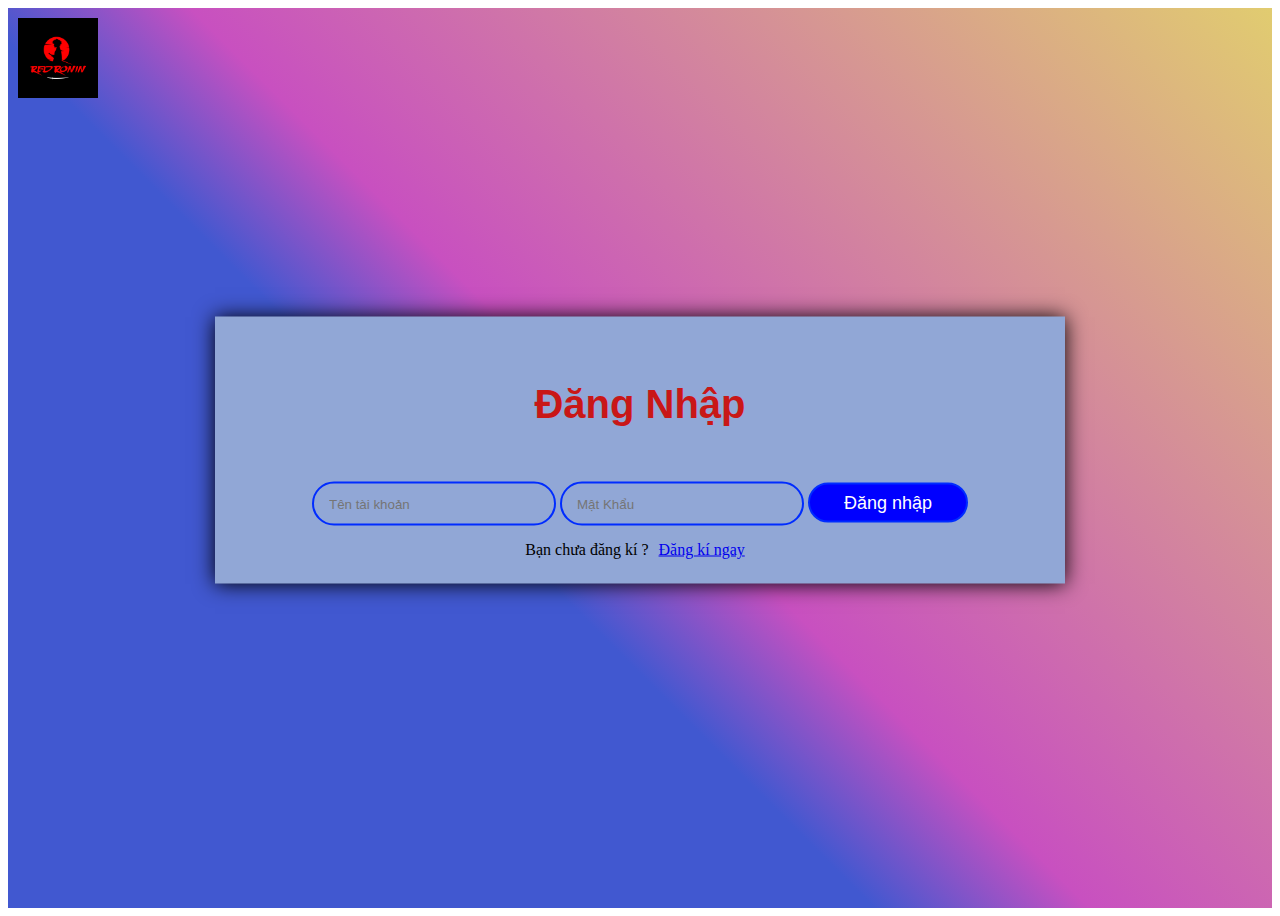
<file: login.html>
<!DOCTYPE html>
<html lang="en">
<head>
    <meta charset="UTF-8">
    <meta http-equiv="X-UA-Compatible" content="IE=edge">
    <meta name="viewport" content="width=device-width, initial-scale=1.0">
    <title>Para Store</title>
    <link rel="icon" href="\assets\img\Akatsuki-Logo-PNG-Pic.png" type="image/png">
    <link rel="stylesheet" href="./assets/font/themify-icons-font/themify-icons/themify-icons.css">
    <link rel="stylesheet" href="./assets/css/login.css">
</head>
<body>
    
    <div class="login">
        <div class="background-login">
            <div class="logo">
                <a href="index.html">
                <img src="./assets/img/Akatsuki-Logo-PNG-Pic.png">
                </a>
            </div>
            <div class="type">  
                <p>Đăng Nhập</p>
                <form id="login-form" onsubmit="return validateForm()">
                    <input type="text" placeholder="Tên tài khoản" id="username">
                    <span class="error-message" id="username-error"></span>
                    <input type="password" placeholder="Mật Khẩu" id="password">
                    <span class="error-message" id="password-error"></span>
                    <input type="submit" value="Đăng nhập">
                  </form>
                <div class="register">
                    <span>Bạn chưa đăng kí ?</span>
                    <a href="register.html">
                        Đăng kí ngay
                    </a>
                </div>
            </div>
        </div>
    </div>
    <script type="text/javascript" src="/assets/js/login.js"></script>
</body>
</html>
</file>
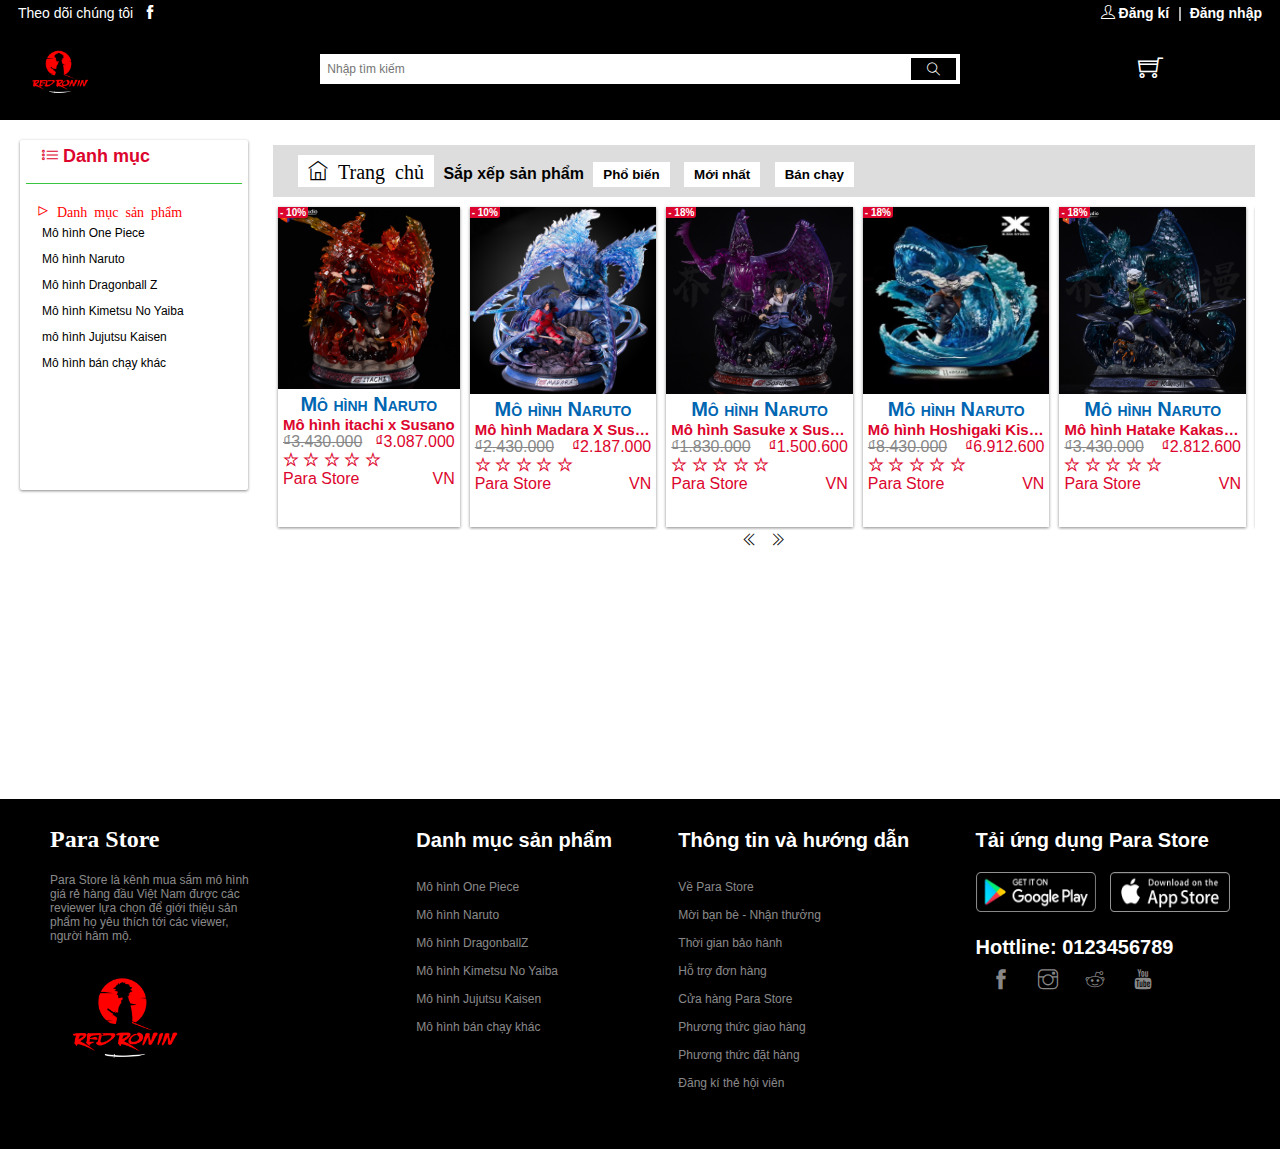
<file: naruto.html>
<!DOCTYPE html>
<html lang="en">
<head>
    <meta charset="UTF-8">
    <meta http-equiv="X-UA-Compatible" content="IE=edge">
    <meta name="viewport" content="width=device-width, initial-scale=1.0">
    <title>Para Store</title>
    <link rel="icon" href="\assets\img\Akatsuki-Logo-PNG-Pic.png" type="image/png">
    <link rel="stylesheet" href="./assets/font/themify-icons-font/themify-icons/themify-icons.css">
    <link rel="stylesheet" href="./assets/css/naruto.css">
</head>
<body>
    <div class="wrapper">
        <div class="grid">
            <header class="header">
                <nav class="header__navbar">
                    <ul class="header__navbar-list">
                        <li class="header__navbar-item">
                            Theo dõi chúng tôi
                            <a href="https://www.facebook.com/ritoe001/" class="header__navbar-icon-link">
                                <i class="ti-facebook"></i>
                            </a>
                        </li>
                    </ul>
                    <ul class="header__navbar-list">
                        <li class="header__navbar-item">
                            <a onclick="register_move()" class="header__navbar-item-link header__navbar-item--strong header__navbar-item--separate">
                                <i class="ti-user"></i>
                                Đăng kí
                            </a>
                        </li>
                        <li class="header__navbar-item">
                            <a onclick="login_move()" class="header__navbar-item-link header__navbar-item--strong">
                                Đăng nhập
                            </a>
                        </li>
                    </ul>
                </nav>
                <!-- phần search -->
                <div class="header-with-search">
                    <div class="header__logo">
                        <a href="index.html">
                        <img src="./assets/img/Akatsuki-Logo-PNG-Pic.png" alt="" class="header__logo-img">
                        </a>
                    </div>

                    <div class="header__search">
                        <input type="search" class="header__search-input" placeholder=" Nhập tìm kiếm">
                        <button class="header__search-btn">
                            <i class="header__search-btn-icon ti-search"></i>
                        </button>
                    </div>

                    <div class="header__cart">
                        <i class="header__cart-icon ti-shopping-cart"></i>
                    </div>
                </div>
            </header>
        </div>

        <div class="container">
            <div class="category">
                <h3 class="category__heading">
                    <i class="category__heading-icon ti-list"></i>
                    Danh mục
                </h3>
                <ul class="category-list">
                    <li class="category-item-list">
                        <i class="ti-control-play">
                            Danh mục sản phẩm
                        </i>
                    </li>
                    <li class="category-item">
                        <a href="onepice.html" class="category-item__link">Mô hình One Piece</a>
                    </li>
                    <li class="category-item">
                        <a href="naruto.html" class="category-item__link">Mô hình Naruto</a>
                    </li>
                    <li class="category-item">
                        <a href="dragonball.html" class="category-item__link">Mô hình Dragonball Z</a>
                    </li>
                    <li class="category-item">
                        <a href="KNY.html" class="category-item__link">Mô hình Kimetsu No Yaiba</a>
                    </li>
                    <li class="category-item">
                        <a href="JK.html" class="category-item__link">mô hình Jujutsu Kaisen</a>
                    </li>
                    <li class="category-item">
                        <a href="orther.html" class="category-item__link">Mô hình bán chạy khác</a>
                    </li>
                </ul>
            </div>

            <div class="product">
                <div class="selective"> 
                    <button><a href="index.html" class="ti-home"> Trang chủ</a></button>
                    <span>Sắp xếp sản phẩm</span>
                    <a href="naruto.html"><button>Phổ biến</button></a>
                    <a href="KNY.html"><button>Mới nhất</button></a>
                    <a href="onepice.html"><button>Bán chạy</button></a>
                </div>
                <div class="nav-product-naruto">
                    <div class="product-list">
                        <div class="home-product-item__img">
                            <a href=""><img src="./assets/img/itachi.jfif" alt=""></a>
                        </div>
                        <div class="product-title">
                            <h3>Mô hình Naruto</h3>
                        </div>
                        <div class="home-product-item__name">Mô hình itachi x Susano</div>
                        <div class="home-product-item__price">
                            <span class="home-product-item__price-old">₫3.430.000</span>
                            <span class="home-product-item__price-current">₫3.087.000</span>
                        </div>
                        <div class="home-product-item__action">
                            <div class="home-product-item__rating">
                                <i class="ti-star"></i>
                                <i class="ti-star"></i>
                                <i class="ti-star"></i>
                                <i class="ti-star"></i>
                                <i class="ti-star"></i>
                            </div>
                        </div>
                        <div class="home-product-item__origin">
                            <span class="home-product-item__brand">Para Store</span>
                            <span class="home-product-item__origin-name">VN</span>
                        </div>
                        <div class="home-product-item__sale-off">
                            <span class="home-product-item__sale-off-percent">- 10%</span>
                        </div>
                    </div>
                    <div class="product-list">
                        <div class="home-product-item__img">
                            <a href=""><img src="./assets/img/madara.jfif" alt=""></a>
                        </div>
                        <div class="product-title">
                            <h3>Mô hình Naruto</h3>
                        </div>
                        <div class="home-product-item__name">Mô hình Madara X Susano</div>
                        <div class="home-product-item__price">
                            <span class="home-product-item__price-old">₫2.430.000</span>
                            <span class="home-product-item__price-current">₫2.187.000</span>
                        </div>
                        <div class="home-product-item__action">
                            <div class="home-product-item__rating">
                                <i class="ti-star"></i>
                                <i class="ti-star"></i>
                                <i class="ti-star"></i>
                                <i class="ti-star"></i>
                                <i class="ti-star"></i>
                            </div>
                        </div>
                        <div class="home-product-item__origin">
                            <span class="home-product-item__brand">Para Store</span>
                            <span class="home-product-item__origin-name">VN</span>
                        </div>
                        <div class="home-product-item__sale-off">
                            <span class="home-product-item__sale-off-percent">- 10%</span>
                        </div>
                    </div>

                    <div class="product-list">
                        <div class="home-product-item__img">
                            <a href=""><img src="./assets/img/sasuke.jfif" alt=""></a>
                        </div>
                        <div class="product-title">
                            <h3>Mô hình Naruto</h3>
                        </div>
                        <div class="home-product-item__name">Mô hình Sasuke x Susano</div>
                        <div class="home-product-item__price">
                            <span class="home-product-item__price-old">₫1.830.000</span>
                            <span class="home-product-item__price-current">₫1.500.600</span>
                        </div>
                        <div class="home-product-item__action">
                            <div class="home-product-item__rating">
                                <i class="ti-star"></i>
                                <i class="ti-star"></i>
                                <i class="ti-star"></i>
                                <i class="ti-star"></i>
                                <i class="ti-star"></i>
                            </div>
                        </div>
                        <div class="home-product-item__origin">
                            <span class="home-product-item__brand">Para Store</span>
                            <span class="home-product-item__origin-name">VN</span>
                        </div>
                        <div class="home-product-item__sale-off">
                            <span class="home-product-item__sale-off-percent">- 18%</span>
                        </div>
                    </div>

                    <div class="product-list">
                        <div class="home-product-item__img">
                            <a href=""><img src="./assets/img/kisame.jpg" alt=""></a>
                        </div>
                        <div class="product-title">
                            <h3>Mô hình Naruto</h3>
                        </div>
                        <div class="home-product-item__name">Mô hình Hoshigaki Kisame</div>
                        <div class="home-product-item__price">
                            <span class="home-product-item__price-old">₫8.430.000</span>
                            <span class="home-product-item__price-current">₫6.912.600</span>
                        </div>
                        <div class="home-product-item__action">
                            <div class="home-product-item__rating">
                                <i class="ti-star"></i>
                                <i class="ti-star"></i>
                                <i class="ti-star"></i>
                                <i class="ti-star"></i>
                                <i class="ti-star"></i>
                            </div>
                        </div>
                        <div class="home-product-item__origin">
                            <span class="home-product-item__brand">Para Store</span>
                            <span class="home-product-item__origin-name">VN</span>
                        </div>
                        <div class="home-product-item__sale-off">
                            <span class="home-product-item__sale-off-percent">- 18%</span>
                        </div>
                    </div>
                    <div class="product-list">
                        <div class="home-product-item__img">
                            <a href=""><img src="./assets/img/kakasi.jfif" alt=""></a>
                        </div>
                        <div class="product-title">
                            <h3>Mô hình Naruto</h3>
                        </div>
                        <div class="home-product-item__name">Mô hình Hatake Kakashi x susano</div>
                        <div class="home-product-item__price">
                            <span class="home-product-item__price-old">₫3.430.000</span>
                            <span class="home-product-item__price-current">₫2.812.600</span>
                        </div>
                        <div class="home-product-item__action">
                            <div class="home-product-item__rating">
                                <i class="ti-star"></i>
                                <i class="ti-star"></i>
                                <i class="ti-star"></i>
                                <i class="ti-star"></i>
                                <i class="ti-star"></i>
                            </div>
                        </div>
                        <div class="home-product-item__origin">
                            <span class="home-product-item__brand">Para Store</span>
                            <span class="home-product-item__origin-name">VN</span>
                        </div>
                        <div class="home-product-item__sale-off">
                            <span class="home-product-item__sale-off-percent">- 18%</span>
                        </div>
                    </div>
                    <div class="product-list">
                        <div class="home-product-item__img">
                            <a href=""><img src="./assets/img/obito.jpg" alt=""></a>
                        </div>
                        <div class="product-title">
                            <h3>Mô hình Naruto</h3>
                        </div>
                        <div class="home-product-item__name">Mô hình Obito x Madara</div>
                        <div class="home-product-item__price">
                            <span class="home-product-item__price-current">₫1.600.000</span>
                        </div>
                        <div class="home-product-item__action">
                            <div class="home-product-item__rating">
                                <i class="ti-star"></i>
                                <i class="ti-star"></i>
                                <i class="ti-star"></i>
                                <i class="ti-star"></i>
                                <i class="ti-star"></i>
                            </div>
                        </div>
                        <div class="home-product-item__origin">
                            <span class="home-product-item__brand">Para Store</span>
                            <span class="home-product-item__origin-name">VN</span>
                        </div>
                    </div>
                    <div class="product-list">
                        <div class="home-product-item__img">
                            <a href=""><img src="./assets/img/kakuzu.jpg" alt=""></a>
                        </div>
                        <div class="product-title">
                            <h3>Mô hình Naruto</h3>
                        </div>
                        <div class="home-product-item__name">Mô hình Sasori Akatsuki</div>
                        <div class="home-product-item__price">
                            <span class="home-product-item__price-current">₫7.550.000</span>
                        </div>
                        <div class="home-product-item__action">
                            <div class="home-product-item__rating">
                                <i class="ti-star"></i>
                                <i class="ti-star"></i>
                                <i class="ti-star"></i>
                                <i class="ti-star"></i>
                                <i class="ti-star"></i>
                            </div>
                        </div>
                        <div class="home-product-item__origin">
                            <span class="home-product-item__brand">Para Store</span>
                            <span class="home-product-item__origin-name">VN</span>
                        </div>
                    </div>
                    <div class="product-list">
                        <div class="home-product-item__img">
                            <a href=""><img src="./assets/img/hidan.jpg" alt=""></a>
                        </div>
                        <div class="product-title">
                            <h3>Mô hình Naruto</h3>
                        </div>
                        <div class="home-product-item__name">Mô hình Thuấn thân Shisui</div>
                        <div class="home-product-item__price">
                            <span class="home-product-item__price-current">₫7.550.000</span>
                        </div>
                        <div class="home-product-item__action">
                            <div class="home-product-item__rating">
                                <i class="ti-star"></i>
                                <i class="ti-star"></i>
                                <i class="ti-star"></i>
                                <i class="ti-star"></i>
                                <i class="ti-star"></i>
                            </div>
                        </div>
                        <div class="home-product-item__origin">
                            <span class="home-product-item__brand">Para Store</span>
                            <span class="home-product-item__origin-name">VN</span>
                        </div>
                    </div>
                    <div class="product-list">
                        <div class="home-product-item__img">
                            <a href=""><img src="./assets/img/cuuvi.jpg" alt=""></a>
                        </div>
                        <div class="product-title">
                            <h3>Mô hình Naruto</h3>
                        </div>
                        <div class="home-product-item__name">Mô hình God Mode Naruto with Ninetails</div>
                        <div class="home-product-item__price">
                            <span class="home-product-item__price-current">₫25.800.000</span>
                        </div>
                        <div class="home-product-item__action">
                            <div class="home-product-item__rating">
                                <i class="ti-star"></i>
                                <i class="ti-star"></i>
                                <i class="ti-star"></i>
                                <i class="ti-star"></i>
                                <i class="ti-star"></i>
                            </div>
                        </div>
                        <div class="home-product-item__origin">
                            <span class="home-product-item__brand">Para Store</span>
                            <span class="home-product-item__origin-name">VN</span>
                        </div>
                    </div>
                </div>
                <div class="button">
                    <button class="icon" onclick="scroll1()">
                        <i class="ti-angle-double-left"></i>
                    </button >
                    <button   button class="icon" onclick="scroll2()">
                        <i class="ti-angle-double-right"></i>
                    </button>
                </div>
            </div>
        </div>

    <footer class="footer">
            <div class="footer__list">
                <div class="footer__list-title">
                    <h2>Para Store</h2>
                    <p>Para Store là kênh mua sắm mô hình giá rẻ hàng đầu Việt Nam được các reviewer lựa chọn để giới thiệu sản phẩm họ yêu thích tới các viewer, người hâm mộ.</p>
                    <img src="./assets/img/Akatsuki-Logo-PNG-Pic.png" alt="">
                </div>
                <div class="footer__list-category">
                    <h5 for="">Danh mục sản phẩm</h5>
                    <ul>
                        <li><a href="">Mô hình One Piece</a></li>
                        <li><a href="">Mô hình Naruto</a></li>
                        <li><a href="">Mô hình DragonballZ</a></li>
                        <li><a href="">Mô hình Kimetsu No Yaiba</a></li>
                        <li><a href="">Mô hình Jujutsu Kaisen</a></li>
                        <li><a href="">Mô hình bán chạy khác</a></li>
                    </ul>
                </div>
                <div class="footer__list-user-manual">
                    <h5>Thông tin và hướng dẫn</h5>
                    <ul>
                        <li><a href="">Về Para Store</a></li>
                        <li><a href="">Mời bạn bè - Nhận thưởng</a></li>
                        <li><a href="">Thời gian bảo hành</a></li>
                        <li><a href="">Hỗ trợ đơn hàng</a></li>
                        <li><a href="">Cửa hàng Para Store</a></li>
                        <li><a href="">Phương thức giao hàng</a></li>
                        <li><a href="">Phương thức đặt hàng</a></li>
                        <li><a href="">Đăng kí thẻ hội viên</a></li>
                    </ul>
                </div>
                <div class="footer__list-link">
                    <div class="footer__list-link-social">
                        <h5>Tải ứng dụng Para Store</h5>
                        <img src="./assets/img/ggplay.png" alt="">
                        <img src="./assets/img/applestore.png" alt="">
                    </div>
                    <div class="footer__list-link-hotline">
                        <h6>Hottline: 0123456789</h6>
                        <a href=""><i class="ti-facebook"></i></a>
                        <a href=""><i class="ti-instagram"></i></a>
                        <a href=""><i class="ti-reddit"></i></a>
                        <a href=""><i class="ti-youtube"></i></a>
                    </div>
                </div>
            </div>
    </footer>
    <script type="text/javascript" src="/assets/js/index.js"></script>
    <!-- <script>
        function scroll1() {
            var left = document.querySelector('.nav-product-naruto')
            left.scrollBy(-350, 0)
        }

        function scroll2() {
            var right = document.querySelector('.nav-product-naruto')
            right.scrollBy(350, 0)
        }
    </script>
    <script>
        function scroll3() {
            var left = document.querySelector('.nav-product-onepiece')
            left.scrollBy(-350, 0)
        }

        function scroll4() {
            var right = document.querySelector('.nav-product-onepiece')
            right.scrollBy(350, 0)
        }
    </script>
    <script>
        function scroll5() {
            var left = document.querySelector('.nav-product-dragonball')
            left.scrollBy(-350, 0)
        }

        function scroll6() {
            var right = document.querySelector('.nav-product-dragonball')
            right.scrollBy(350, 0)
        }
    </script>
    <script>
        function scroll7() {
            var left = document.querySelector('.nav-product-kimetsunoyaiba')
            left.scrollBy(-350, 0)
        }

        function scroll8() {
            var right = document.querySelector('.nav-product-kimetsunoyaiba')
            right.scrollBy(350, 0)
        }
    </script>
    <script>
        function scroll9() {
            var left = document.querySelector('.nav-product-jujutsujaisen')
            left.scrollBy(-350, 0)
        }

        function scroll10() {
            var right = document.querySelector('.nav-product-jujutsujaisen')
            right.scrollBy(350, 0)
        }
    </script>
    <script>
        function scroll11() {
            var left = document.querySelector('.nav-product-more')
            left.scrollBy(-350, 0)
        }

        function scroll12() {
            var right = document.querySelector('.nav-product-more')
            right.scrollBy(350, 0)
        }
    </script> -->
</body>
</html
</file>
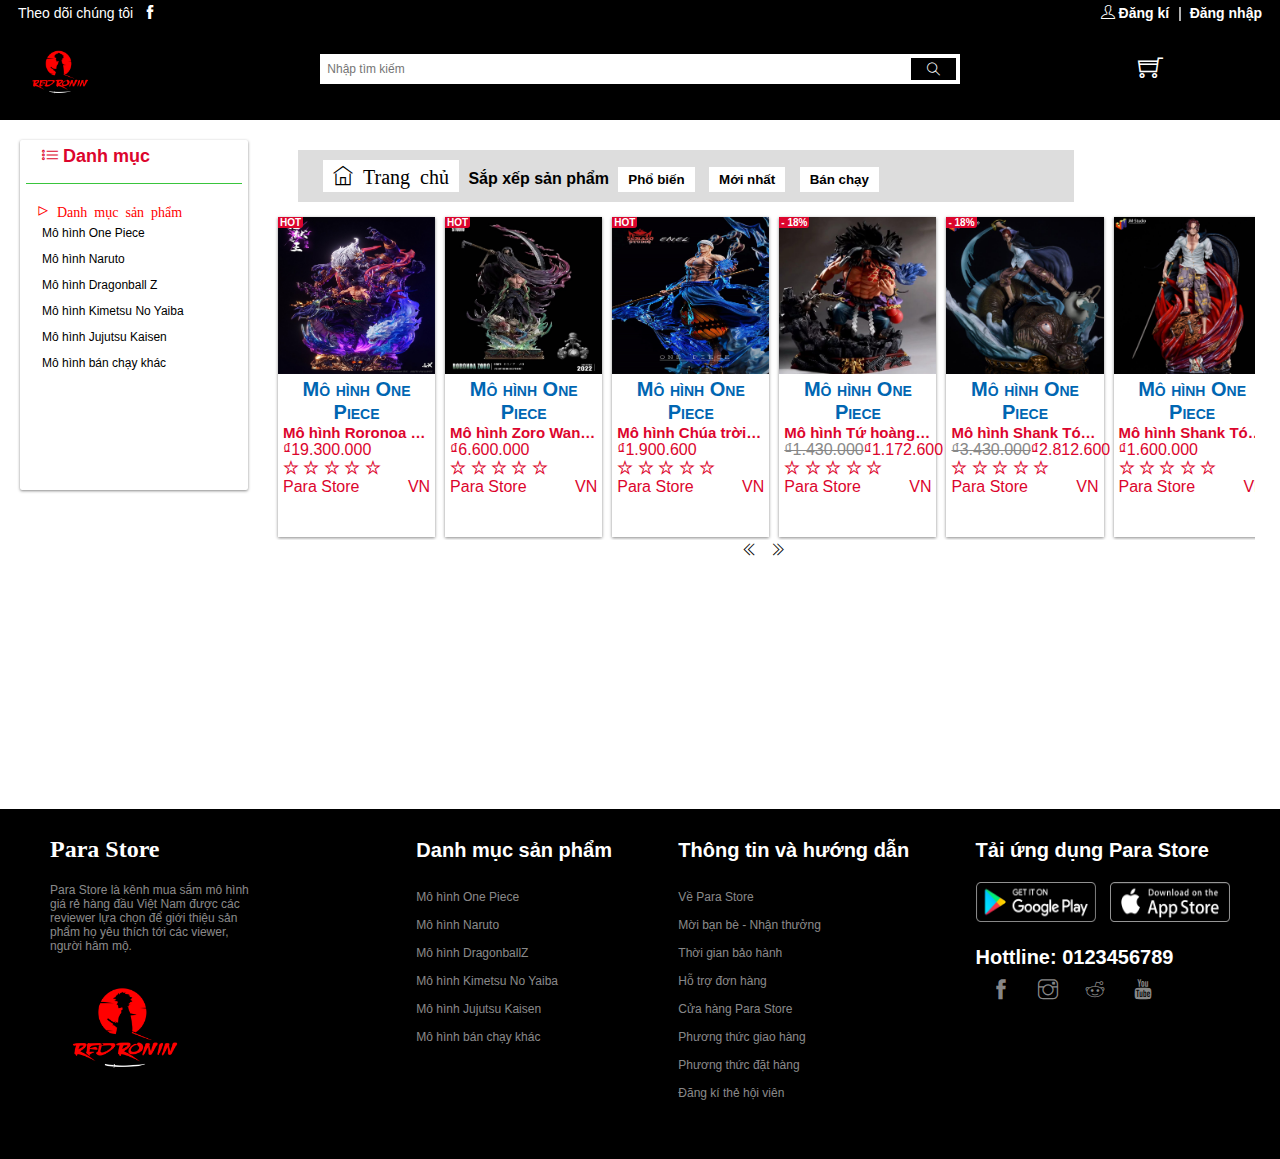
<file: onepice.html>
<!DOCTYPE html>
<html lang="en">
<head>
    <meta charset="UTF-8">
    <meta http-equiv="X-UA-Compatible" content="IE=edge">
    <meta name="viewport" content="width=device-width, initial-scale=1.0">
    <title>Para Store</title>
    <link rel="icon" href="\assets\img\Akatsuki-Logo-PNG-Pic.png" type="image/png">
    <link rel="stylesheet" href="./assets/font/themify-icons-font/themify-icons/themify-icons.css">
    <link rel="stylesheet" href="./assets/css/onepice.css">
</head>
<body>
    <div class="wrapper">
        <div class="grid">
            <header class="header">
                <nav class="header__navbar">
                    <ul class="header__navbar-list">
                        <li class="header__navbar-item">
                            Theo dõi chúng tôi
                            <a href="https://www.facebook.com/ritoe001/" class="header__navbar-icon-link">
                                <i class="ti-facebook"></i>
                            </a>
                        </li>
                    </ul>
                    <ul class="header__navbar-list">
                        <li class="header__navbar-item">
                            <a onclick="register_move()" class="header__navbar-item-link header__navbar-item--strong header__navbar-item--separate">
                                <i class="ti-user"></i>
                                Đăng kí
                            </a>
                        </li>
                        <li class="header__navbar-item">
                            <a onclick="login_move()" class="header__navbar-item-link header__navbar-item--strong">
                                Đăng nhập
                            </a>
                        </li>
                    </ul>
                </nav>
                <!-- phần search -->
                <div class="header-with-search">
                    <div class="header__logo">
                        <a href="index.html">
                        <img src="./assets/img/Akatsuki-Logo-PNG-Pic.png" alt="" class="header__logo-img">
                        </a>
                    </div>

                    <div class="header__search">
                        <input type="search" class="header__search-input" placeholder=" Nhập tìm kiếm">
                        <button class="header__search-btn">
                            <i class="header__search-btn-icon ti-search"></i>
                        </button>
                    </div>

                    <div class="header__cart">
                        <i class="header__cart-icon ti-shopping-cart"></i>
                    </div>
                </div>
            </header>
        </div>

        <div class="container">
            <div class="category">
                <h3 class="category__heading">
                    <i class="category__heading-icon ti-list"></i>
                    Danh mục
                </h3>
                <ul class="category-list">
                    <li class="category-item-list">
                        <i class="ti-control-play">
                            Danh mục sản phẩm
                        </i>
                    </li>
                    <li class="category-item">
                        <a href="onepice.html" class="category-item__link">Mô hình One Piece</a>
                    </li>
                    <li class="category-item">
                        <a href="naruto.html" class="category-item__link">Mô hình Naruto</a>
                    </li>
                    <li class="category-item">
                        <a href="dragonball.html" class="category-item__link">Mô hình Dragonball Z</a>
                    </li>
                    <li class="category-item">
                        <a href="KNY.html" class="category-item__link">Mô hình Kimetsu No Yaiba</a>
                    </li>
                    <li class="category-item">
                        <a href="JK.html" class="category-item__link">Mô hình Jujutsu Kaisen</a>
                    </li>
                    <li class="category-item">
                        <a href="orther.html" class="category-item__link">Mô hình bán chạy khác</a>
                    </li>
                </ul>
            </div>
            
            <div class="product">
                <div class="product">
                    <div class="selective">
                        <button><a href="index.html" class="ti-home"> Trang chủ</a></button>
                        <span>Sắp xếp sản phẩm</span>
                        <a href="naruto.html"><button>Phổ biến</button></a>
                        <a href="KNY.html"><button>Mới nhất</button></a>
                        <a href="onepice.html"><button>Bán chạy</button></a>
                    </div>
                </div>
                <!-- --------------------------------------------------------------------------------------------------- -->
                <div class="nav-product-onepiece">
                    <div class="product-list">
                        <div class="home-product-item__img">
                            <a href="sanpham.html"><img src="./assets/img/zoro.jpg" alt=""></a>
                        </div>
                        <div class="product-title">
                            <h3>Mô hình One Piece</h3>
                        </div>
                        <div class="home-product-item__name">Mô hình Roronoa Zoro</div>
                        <div class="home-product-item__price">
                            <span class="home-product-item__price-current">₫19.300.000</span>
                        </div>
                        <div class="home-product-item__action">
                            <div class="home-product-item__rating">
                                <i class="ti-star"></i>
                                <i class="ti-star"></i>
                                <i class="ti-star"></i>
                                <i class="ti-star"></i>
                                <i class="ti-star"></i>
                            </div>
                        </div>
                        <div class="home-product-item__origin">
                            <span class="home-product-item__brand">Para Store</span>
                            <span class="home-product-item__origin-name">VN</span>
                        </div>
                        <div class="home-product-item__sale-off">
                            <span class="home-product-item__sale-off-percent">HOT</span>
                        </div>
                    </div>
                    <div class="product-list">
                        <div class="home-product-item__img">
                            <a href=""><img src="./assets/img/zoro2.jpg" alt=""></a>
                        </div>
                        <div class="product-title">
                            <h3>Mô hình One Piece</h3>
                        </div>
                        <div class="home-product-item__name">Mô hình Zoro Wano Quỷ</div>
                        <div class="home-product-item__price">
                            <span class="home-product-item__price-current">₫6.600.000</span>
                        </div>
                        <div class="home-product-item__action">
                            <div class="home-product-item__rating">
                                <i class="ti-star"></i>
                                <i class="ti-star"></i>
                                <i class="ti-star"></i>
                                <i class="ti-star"></i>
                                <i class="ti-star"></i>
                            </div>
                        </div>
                        <div class="home-product-item__origin">
                            <span class="home-product-item__brand">Para Store</span>
                            <span class="home-product-item__origin-name">VN</span>
                        </div>
                        <div class="home-product-item__sale-off">
                            <span class="home-product-item__sale-off-percent">HOT</span>
                        </div>
                    </div>

                    <div class="product-list">
                        <div class="home-product-item__img">
                            <a href=""><img src="./assets/img/enel.jpg" alt=""></a>
                        </div>
                        <div class="product-title">
                            <h3>Mô hình One Piece</h3>
                        </div>
                        <div class="home-product-item__name">Mô hình Chúa trời Enel</div>
                        <div class="home-product-item__price">
                            <span class="home-product-item__price-current">₫1.900.600</span>
                        </div>
                        <div class="home-product-item__action">
                            <div class="home-product-item__rating">
                                <i class="ti-star"></i>
                                <i class="ti-star"></i>
                                <i class="ti-star"></i>
                                <i class="ti-star"></i>
                                <i class="ti-star"></i>
                            </div>
                        </div>
                        <div class="home-product-item__origin">
                            <span class="home-product-item__brand">Para Store</span>
                            <span class="home-product-item__origin-name">VN</span>
                        </div>
                        <div class="home-product-item__sale-off">
                            <span class="home-product-item__sale-off-percent">HOT</span>
                        </div>
                    </div>

                    <div class="product-list">
                        <div class="home-product-item__img">
                            <a href=""><img src="./assets/img/kaido.jpg" alt=""></a>
                        </div>
                        <div class="product-title">
                            <h3>Mô hình One Piece</h3>
                        </div>
                        <div class="home-product-item__name">Mô hình Tứ hoàng Kaido</div>
                        <div class="home-product-item__price">
                            <span class="home-product-item__price-old">₫1.430.000</span>
                            <span class="home-product-item__price-current">₫1.172.600</span>
                        </div>
                        <div class="home-product-item__action">
                            <div class="home-product-item__rating">
                                <i class="ti-star"></i>
                                <i class="ti-star"></i>
                                <i class="ti-star"></i>
                                <i class="ti-star"></i>
                                <i class="ti-star"></i>
                            </div>
                        </div>
                        <div class="home-product-item__origin">
                            <span class="home-product-item__brand">Para Store</span>
                            <span class="home-product-item__origin-name">VN</span>
                        </div>
                        <div class="home-product-item__sale-off">
                            <span class="home-product-item__sale-off-percent">- 18%</span>
                        </div>
                    </div>
                    <div class="product-list">
                        <div class="home-product-item__img">
                            <a href=""><img src="./assets/img/shankvip.jpg" alt=""></a>
                        </div>
                        <div class="product-title">
                            <h3>Mô hình One Piece</h3>
                        </div>
                        <div class="home-product-item__name">Mô hình Shank Tóc Đỏ x Vua biển</div>
                        <div class="home-product-item__price">
                            <span class="home-product-item__price-old">₫3.430.000</span>
                            <span class="home-product-item__price-current">₫2.812.600</span>
                        </div>
                        <div class="home-product-item__action">
                            <div class="home-product-item__rating">
                                <i class="ti-star"></i>
                                <i class="ti-star"></i>
                                <i class="ti-star"></i>
                                <i class="ti-star"></i>
                                <i class="ti-star"></i>
                            </div>
                        </div>
                        <div class="home-product-item__origin">
                            <span class="home-product-item__brand">Para Store</span>
                            <span class="home-product-item__origin-name">VN</span>
                        </div>
                        <div class="home-product-item__sale-off">
                            <span class="home-product-item__sale-off-percent">- 18%</span>
                        </div>
                    </div>
                    <div class="product-list">
                        <div class="home-product-item__img">
                            <a href=""><img src="./assets/img/shank.jpg" alt=""></a>
                        </div>
                        <div class="product-title">
                            <h3>Mô hình One Piece</h3>
                        </div>
                        <div class="home-product-item__name">Mô hình Shank Tóc Đỏ</div>
                        <div class="home-product-item__price">
                            <span class="home-product-item__price-current">₫1.600.000</span>
                        </div>
                        <div class="home-product-item__action">
                            <div class="home-product-item__rating">
                                <i class="ti-star"></i>
                                <i class="ti-star"></i>
                                <i class="ti-star"></i>
                                <i class="ti-star"></i>
                                <i class="ti-star"></i>
                            </div>
                        </div>
                        <div class="home-product-item__origin">
                            <span class="home-product-item__brand">Para Store</span>
                            <span class="home-product-item__origin-name">VN</span>
                        </div>
                    </div>
                    <div class="product-list">
                        <div class="home-product-item__img">
                            <a href=""><img src="./assets/img/luffy.jpg" alt=""></a>
                        </div>
                        <div class="product-title">
                            <h3>Mô hình One Piece</h3>
                        </div>
                        <div class="home-product-item__name">Mô hình Sabo quân cách mạng</div>
                        <div class="home-product-item__price">
                            <span class="home-product-item__price-current">₫5.550.000</span>
                        </div>
                        <div class="home-product-item__action">
                            <div class="home-product-item__rating">
                                <i class="ti-star"></i>
                                <i class="ti-star"></i>
                                <i class="ti-star"></i>
                                <i class="ti-star"></i>
                                <i class="ti-star"></i>
                            </div>
                        </div>
                        <div class="home-product-item__origin">
                            <span class="home-product-item__brand">Para Store</span>
                            <span class="home-product-item__origin-name">VN</span>
                        </div>
                    </div>
                    <div class="product-list">
                        <div class="home-product-item__img">
                            <a href=""><img src="./assets/img/marco.jpg" alt=""></a>
                        </div>
                        <div class="product-title">
                            <h3>Mô hình One Piece</h3>
                        </div>
                        <div class="home-product-item__name">Mô hình Marco băng râu trắng</div>
                        <div class="home-product-item__price">
                            <span class="home-product-item__price-current">₫6.450.000</span>
                        </div>
                        <div class="home-product-item__action">
                            <div class="home-product-item__rating">
                                <i class="ti-star"></i>
                                <i class="ti-star"></i>
                                <i class="ti-star"></i>
                                <i class="ti-star"></i>
                                <i class="ti-star"></i>
                            </div>
                        </div>
                        <div class="home-product-item__origin">
                            <span class="home-product-item__brand">Para Store</span>
                            <span class="home-product-item__origin-name">VN</span>
                        </div>
                    </div>
                    <div class="product-list">
                        <div class="home-product-item__img">
                            <a href=""><img src="./assets/img/raudenmini.jpg" alt=""></a>
                        </div>
                        <div class="product-title">
                            <h3>Mô hình One Piece</h3>
                        </div>
                        <div class="home-product-item__name">Mô hình Marshall D. Teach 2 trái ác quỷ</div>
                        <div class="home-product-item__price">
                            <span class="home-product-item__price-current">₫8.650.000</span>
                        </div>
                        <div class="home-product-item__action">
                            <div class="home-product-item__rating">
                                <i class="ti-star"></i>
                                <i class="ti-star"></i>
                                <i class="ti-star"></i>
                                <i class="ti-star"></i>
                                <i class="ti-star"></i>
                            </div>
                        </div>
                        <div class="home-product-item__origin">
                            <span class="home-product-item__brand">Para Store</span>
                            <span class="home-product-item__origin-name">VN</span>
                        </div>
                    </div>
                    <div class="product-list">
                        <div class="home-product-item__img">
                            <a href=""><img src="./assets/img/luffychina.jpg" alt=""></a>
                        </div>
                        <div class="product-title">
                            <h3>Mô hình One Piece</h3>
                        </div>
                        <div class="home-product-item__name">Mô hình Mashall.D.Teach Yami</div>
                        <div class="home-product-item__price">
                            <span class="home-product-item__price-current">₫8.650.000</span>
                        </div>
                        <div class="home-product-item__action">
                            <div class="home-product-item__rating">
                                <i class="ti-star"></i>
                                <i class="ti-star"></i>
                                <i class="ti-star"></i>
                                <i class="ti-star"></i>
                                <i class="ti-star"></i>
                            </div>
                        </div>
                        <div class="home-product-item__origin">
                            <span class="home-product-item__brand">Para Store</span>
                            <span class="home-product-item__origin-name">VN</span>
                        </div>
                    </div>
                    <div class="product-list">
                        <div class="home-product-item__img">
                            <a href=""><img src="./assets/img/sanji.jpg" alt=""></a>
                        </div>
                        <div class="product-title">
                            <h3>Mô hình One Piece</h3>
                        </div>
                        <div class="home-product-item__name">Mô hình Vinsmoke Sanji</div>
                        <div class="home-product-item__price">
                            <span class="home-product-item__price-current">₫7.550.000</span>
                        </div>
                        <div class="home-product-item__action">
                            <div class="home-product-item__rating">
                                <i class="ti-star"></i>
                                <i class="ti-star"></i>
                                <i class="ti-star"></i>
                                <i class="ti-star"></i>
                                <i class="ti-star"></i>
                            </div>
                        </div>
                        <div class="home-product-item__origin">
                            <span class="home-product-item__brand">Para Store</span>
                            <span class="home-product-item__origin-name">VN</span>
                        </div>
                    </div>
                    <div class="product-list">
                        <div class="home-product-item__img">
                            <a href=""><img src="./assets/img/enelvip.jpg" alt=""></a>
                        </div>
                        <div class="product-title">
                            <h3>Mô hình One Piece</h3>
                        </div>
                        <div class="home-product-item__name">Mô hình Chúa trời enel</div>
                        <div class="home-product-item__price">
                            <span class="home-product-item__price-current">₫7.550.000</span>
                        </div>
                        <div class="home-product-item__action">
                            <div class="home-product-item__rating">
                                <i class="ti-star"></i>
                                <i class="ti-star"></i>
                                <i class="ti-star"></i>
                                <i class="ti-star"></i>
                                <i class="ti-star"></i>
                            </div>
                        </div>
                        <div class="home-product-item__origin">
                            <span class="home-product-item__brand">Para Store</span>
                            <span class="home-product-item__origin-name">VN</span>
                        </div>
                    </div>
                </div>
                <div class="button">
                    <button class="icon" onclick="scroll3()">
                        <i class="ti-angle-double-left"></i>
                    </button >
                    <button class="icon" onclick="scroll4()">
                        <i class="ti-angle-double-right"></i>
                    </button>
                </div>
            </div>
        </div>
                <!-- -------------------------------------------------------------------------------------------- -->


    <footer class="footer">
            <div class="footer__list">
                <div class="footer__list-title">
                    <h2>Para Store</h2>
                    <p>Para Store là kênh mua sắm mô hình giá rẻ hàng đầu Việt Nam được các reviewer lựa chọn để giới thiệu sản phẩm họ yêu thích tới các viewer, người hâm mộ.</p>
                    <img src="./assets/img/Akatsuki-Logo-PNG-Pic.png" alt="">
                </div>
                <div class="footer__list-category">
                    <h5 for="">Danh mục sản phẩm</h5>
                    <ul>
                        <li><a href="">Mô hình One Piece</a></li>
                        <li><a href="">Mô hình Naruto</a></li>
                        <li><a href="">Mô hình DragonballZ</a></li>
                        <li><a href="">Mô hình Kimetsu No Yaiba</a></li>
                        <li><a href="">Mô hình Jujutsu Kaisen</a></li>
                        <li><a href="">Mô hình bán chạy khác</a></li>
                    </ul>
                </div>
                <div class="footer__list-user-manual">
                    <h5>Thông tin và hướng dẫn</h5>
                    <ul>
                        <li><a href="">Về Para Store</a></li>
                        <li><a href="">Mời bạn bè - Nhận thưởng</a></li>
                        <li><a href="">Thời gian bảo hành</a></li>
                        <li><a href="">Hỗ trợ đơn hàng</a></li>
                        <li><a href="">Cửa hàng Para Store</a></li>
                        <li><a href="">Phương thức giao hàng</a></li>
                        <li><a href="">Phương thức đặt hàng</a></li>
                        <li><a href="">Đăng kí thẻ hội viên</a></li>
                    </ul>
                </div>
                <div class="footer__list-link">
                    <div class="footer__list-link-social">
                        <h5>Tải ứng dụng Para Store</h5>
                        <img src="./assets/img/ggplay.png" alt="">
                        <img src="./assets/img/applestore.png" alt="">
                    </div>
                    <div class="footer__list-link-hotline">
                        <h6>Hottline: 0123456789</h6>
                        <a href=""><i class="ti-facebook"></i></a>
                        <a href=""><i class="ti-instagram"></i></a>
                        <a href=""><i class="ti-reddit"></i></a>
                        <a href=""><i class="ti-youtube"></i></a>
                    </div>
                </div>
            </div>
    </footer>
            </div>
        </div>
    </div>
    <script type="text/javascript" src="/assets/js/index.js"></script>
    <!-- <script>
        function scroll1() {
            var left = document.querySelector('.nav-product-naruto')
            left.scrollBy(-350, 0)
        }

        function scroll2() {
            var right = document.querySelector('.nav-product-naruto')
            right.scrollBy(350, 0)
        }
    </script>
    <script>
        function scroll3() {
            var left = document.querySelector('.nav-product-onepiece')
            left.scrollBy(-350, 0)
        }

        function scroll4() {
            var right = document.querySelector('.nav-product-onepiece')
            right.scrollBy(350, 0)
        }
    </script>
    <script>
        function scroll5() {
            var left = document.querySelector('.nav-product-dragonball')
            left.scrollBy(-350, 0)
        }

        function scroll6() {
            var right = document.querySelector('.nav-product-dragonball')
            right.scrollBy(350, 0)
        }
    </script>
    <script>
        function scroll7() {
            var left = document.querySelector('.nav-product-kimetsunoyaiba')
            left.scrollBy(-350, 0)
        }

        function scroll8() {
            var right = document.querySelector('.nav-product-kimetsunoyaiba')
            right.scrollBy(350, 0)
        }
    </script>
    <script>
        function scroll9() {
            var left = document.querySelector('.nav-product-jujutsujaisen')
            left.scrollBy(-350, 0)
        }

        function scroll10() {
            var right = document.querySelector('.nav-product-jujutsujaisen')
            right.scrollBy(350, 0)
        }
    </script>
    <script>
        function scroll11() {
            var left = document.querySelector('.nav-product-more')
            left.scrollBy(-350, 0)
        }

        function scroll12() {
            var right = document.querySelector('.nav-product-more')
            right.scrollBy(350, 0)
        }
    </script> -->
</body>
</html
</file>
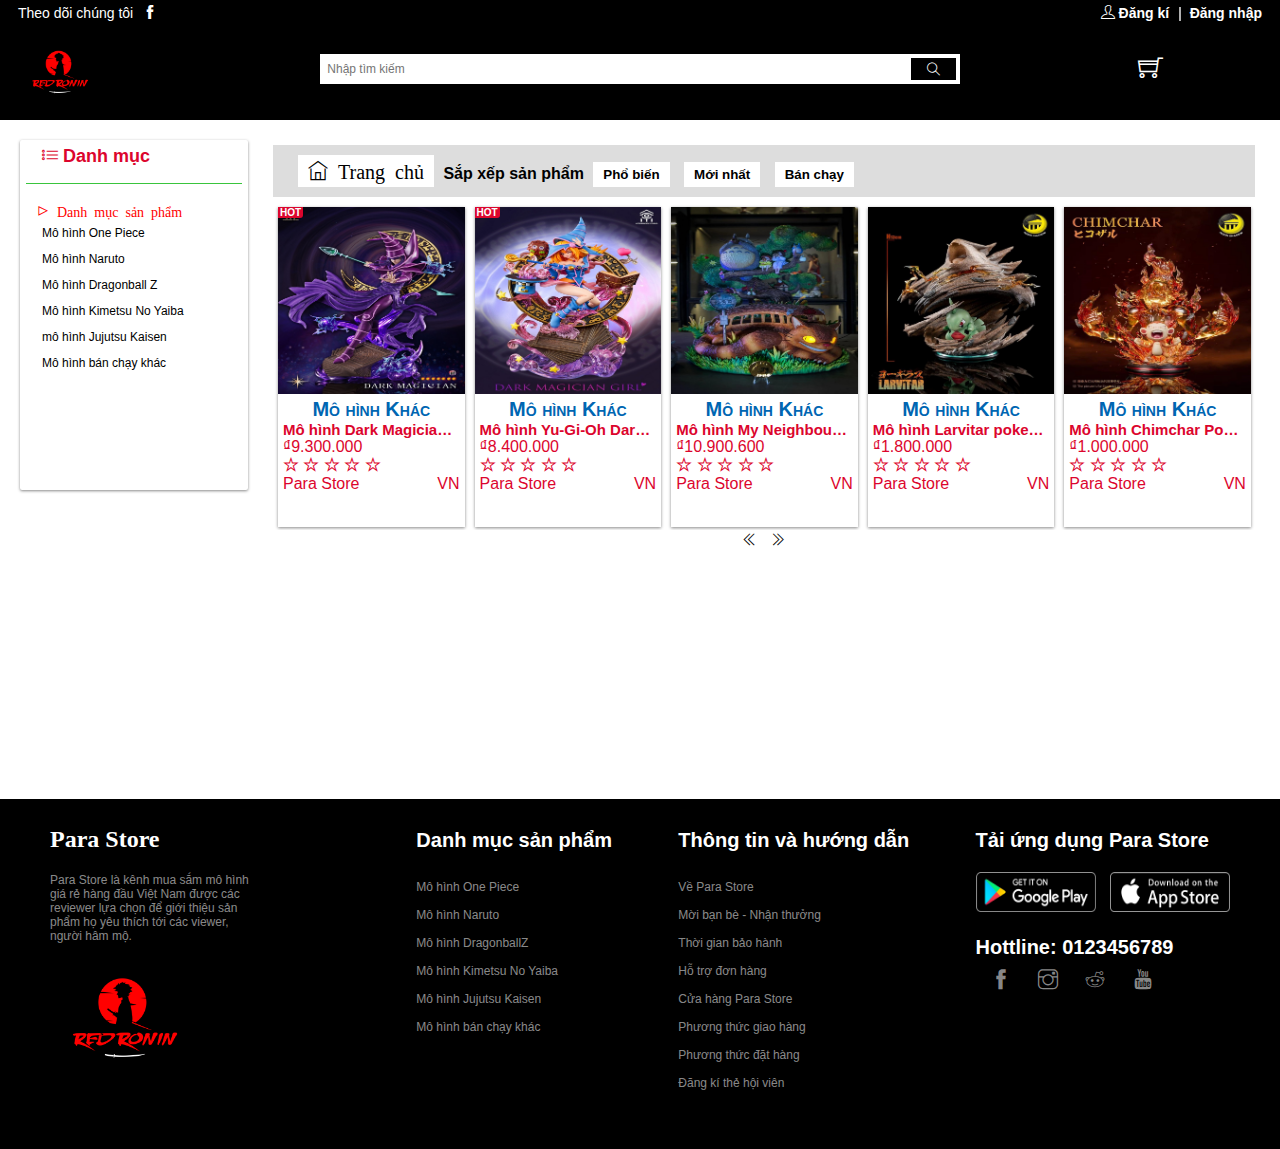
<file: orther.html>
<!DOCTYPE html>
<html lang="en">
<head>
    <meta charset="UTF-8">
    <meta http-equiv="X-UA-Compatible" content="IE=edge">
    <meta name="viewport" content="width=device-width, initial-scale=1.0">
    <title>Para Store</title>
    <link rel="icon" href="\assets\img\Akatsuki-Logo-PNG-Pic.png" type="image/png">
    <link rel="stylesheet" href="./assets/font/themify-icons-font/themify-icons/themify-icons.css">
    <link rel="stylesheet" href="./assets/css/orther.css">
</head>
<body>
    <div class="wrapper">
        <div class="grid">
            <header class="header">
                <nav class="header__navbar">
                    <ul class="header__navbar-list">
                        <li class="header__navbar-item">
                            Theo dõi chúng tôi
                            <a href="https://www.facebook.com/ritoe001/" class="header__navbar-icon-link">
                                <i class="ti-facebook"></i>
                            </a>
                        </li>
                    </ul>
                    <ul class="header__navbar-list">
                        <li class="header__navbar-item">
                            <a onclick="register_move()" class="header__navbar-item-link header__navbar-item--strong header__navbar-item--separate">
                                <i class="ti-user"></i>
                                Đăng kí
                            </a>
                        </li>
                        <li class="header__navbar-item">
                            <a onclick="login_move()" class="header__navbar-item-link header__navbar-item--strong">
                                Đăng nhập
                            </a>
                        </li>
                    </ul>
                </nav>
                <!-- phần search -->
                <div class="header-with-search">
                    <div class="header__logo">
                        <a href="index.html">
                        <img src="./assets/img/Akatsuki-Logo-PNG-Pic.png" alt="" class="header__logo-img">
                        </a>
                    </div>

                    <div class="header__search">
                        <input type="search" class="header__search-input" placeholder=" Nhập tìm kiếm">
                        <button class="header__search-btn">
                            <i class="header__search-btn-icon ti-search"></i>
                        </button>
                    </div>

                    <div class="header__cart">
                        <i class="header__cart-icon ti-shopping-cart"></i>
                    </div>
                </div>
            </header>
        </div>

        <div class="container">
            <div class="category">
                <h3 class="category__heading">
                    <i class="category__heading-icon ti-list"></i>
                    Danh mục
                </h3>
                <ul class="category-list">
                    <li class="category-item-list">
                        <i class="ti-control-play">
                            Danh mục sản phẩm
                        </i>
                    </li>
                    <li class="category-item">
                        <a href="onepice.html" class="category-item__link">Mô hình One Piece</a>
                    </li>
                    <li class="category-item">
                        <a href="naruto.html" class="category-item__link">Mô hình Naruto</a>
                    </li>
                    <li class="category-item">
                        <a href="dragonball.html" class="category-item__link">Mô hình Dragonball Z</a>
                    </li>
                    <li class="category-item">
                        <a href="KNY.html" class="category-item__link">Mô hình Kimetsu No Yaiba</a>
                    </li>
                    <li class="category-item">
                        <a href="JK.html" class="category-item__link">mô hình Jujutsu Kaisen</a>
                    </li>
                    <li class="category-item">
                        <a href="orther.html" class="category-item__link">Mô hình bán chạy khác</a>
                    </li>
                </ul>
            </div>

            <div class="product">
                <div class="selective">
                    <button><a href="index.html" class="ti-home"> Trang chủ</a></button>
                    <span>Sắp xếp sản phẩm</span>
                    <a href="naruto.html"><button>Phổ biến</button></a>
                    <a href="KNY.html"><button>Mới nhất</button></a>
                    <a href="onepice.html"><button>Bán chạy</button></a>
                </div>
                <!-- -------------------------------------------------------------------------------------------- -->
                <div class="nav-product-more">
                    <div class="product-list">
                        <div class="home-product-item__img">
                            <a href=""><img src="./assets/img/darkmagiccian.jpg" alt=""></a>
                        </div>
                        <div class="product-title">
                            <h3>Mô hình Khác</h3>
                        </div>
                        <div class="home-product-item__name">Mô hình Dark Magician YGO</div>
                        <div class="home-product-item__price">
                            <span class="home-product-item__price-current">₫9.300.000</span>
                        </div>
                        <div class="home-product-item__action">
                            <div class="home-product-item__rating">
                                <i class="ti-star"></i>
                                <i class="ti-star"></i>
                                <i class="ti-star"></i>
                                <i class="ti-star"></i>
                                <i class="ti-star"></i>
                            </div>
                        </div>
                        <div class="home-product-item__origin">
                            <span class="home-product-item__brand">Para Store</span>
                            <span class="home-product-item__origin-name">VN</span>
                        </div>
                        <div class="home-product-item__sale-off">
                            <span class="home-product-item__sale-off-percent">HOT</span>
                        </div>
                    </div>
                    <div class="product-list">
                        <div class="home-product-item__img">
                            <a href=""><img src="./assets/img/darkmagicciangỉl.jpg" alt=""></a>
                        </div>
                        <div class="product-title">
                            <h3>Mô hình Khác</h3>
                        </div>
                        <div class="home-product-item__name">Mô hình Yu-Gi-Oh Dark Magician Girl</div>
                        <div class="home-product-item__price">
                            <span class="home-product-item__price-current">₫8.400.000</span>
                        </div>
                        <div class="home-product-item__action">
                            <div class="home-product-item__rating">
                                <i class="ti-star"></i>
                                <i class="ti-star"></i>
                                <i class="ti-star"></i>
                                <i class="ti-star"></i>
                                <i class="ti-star"></i>
                            </div>
                        </div>
                        <div class="home-product-item__origin">
                            <span class="home-product-item__brand">Para Store</span>
                            <span class="home-product-item__origin-name">VN</span>
                        </div>
                        <div class="home-product-item__sale-off">
                            <span class="home-product-item__sale-off-percent">HOT</span>
                        </div>
                    </div>

                    <div class="product-list">
                        <div class="home-product-item__img">
                            <a href=""><img src="./assets/img/totoro.jpg" alt=""></a>
                        </div>
                        <div class="product-title">
                            <h3>Mô hình Khác</h3>
                        </div>
                        <div class="home-product-item__name">Mô hình My Neighbour Totoro Diorama</div>
                        <div class="home-product-item__price">
                            <span class="home-product-item__price-current">₫10.900.600</span>
                        </div>
                        <div class="home-product-item__action">
                            <div class="home-product-item__rating">
                                <i class="ti-star"></i>
                                <i class="ti-star"></i>
                                <i class="ti-star"></i>
                                <i class="ti-star"></i>
                                <i class="ti-star"></i>
                            </div>
                        </div>
                        <div class="home-product-item__origin">
                            <span class="home-product-item__brand">Para Store</span>
                            <span class="home-product-item__origin-name">VN</span>
                        </div>
                    </div>

                    <div class="product-list">
                        <div class="home-product-item__img">
                            <a href=""><img src="./assets/img/pokemoncat.jfif" alt=""></a>
                        </div>
                        <div class="product-title">
                            <h3>Mô hình Khác</h3>
                        </div>
                        <div class="home-product-item__name">Mô hình Larvitar pokemon</div>
                        <div class="home-product-item__price">
                            <span class="home-product-item__price-current">₫1.800.000</span>
                        </div>
                        <div class="home-product-item__action">
                            <div class="home-product-item__rating">
                                <i class="ti-star"></i>
                                <i class="ti-star"></i>
                                <i class="ti-star"></i>
                                <i class="ti-star"></i>
                                <i class="ti-star"></i>
                            </div>
                        </div>
                        <div class="home-product-item__origin">
                            <span class="home-product-item__brand">Para Store</span>
                            <span class="home-product-item__origin-name">VN</span>
                        </div>
                    </div>
                    <div class="product-list">
                        <div class="home-product-item__img">
                            <a href=""><img src="./assets/img/pokemonkhilua.jpg" alt=""></a>
                        </div>
                        <div class="product-title">
                            <h3>Mô hình Khác</h3>
                        </div>
                        <div class="home-product-item__name">Mô hình Chimchar Pokemon</div>
                        <div class="home-product-item__price">
                            <span class="home-product-item__price-current">₫1.000.000</span>
                        </div>
                        <div class="home-product-item__action">
                            <div class="home-product-item__rating">
                                <i class="ti-star"></i>
                                <i class="ti-star"></i>
                                <i class="ti-star"></i>
                                <i class="ti-star"></i>
                                <i class="ti-star"></i>
                            </div>
                        </div>
                        <div class="home-product-item__origin">
                            <span class="home-product-item__brand">Para Store</span>
                            <span class="home-product-item__origin-name">VN</span>
                        </div>
                    </div>
                    <div class="product-list">
                        <div class="home-product-item__img">
                            <a href=""><img src="./assets/img/DenjiChainsawMan.jpg" alt=""></a>
                        </div>
                        <div class="product-title">
                            <h3>Mô hình Khác</h3>
                        </div>
                        <div class="home-product-item__name">Mô hình Denji ChainsawMan</div>
                        <div class="home-product-item__price">
                            <span class="home-product-item__price-current">₫7.600.000</span>
                        </div>
                        <div class="home-product-item__action">
                            <div class="home-product-item__rating">
                                <i class="ti-star"></i>
                                <i class="ti-star"></i>
                                <i class="ti-star"></i>
                                <i class="ti-star"></i>
                                <i class="ti-star"></i>
                            </div>
                        </div>
                        <div class="home-product-item__origin">
                            <span class="home-product-item__brand">Para Store</span>
                            <span class="home-product-item__origin-name">VN</span>
                        </div>
                    </div>
                    <div class="product-list">
                        <div class="home-product-item__img">
                            <a href=""><img src="./assets/img/HuTao.jpg" alt=""></a>
                        </div>
                        <div class="product-title">
                            <h3>Mô hình  Khác</h3>
                        </div>
                        <div class="home-product-item__name">Mô hình Hu Tao bản lớn</div>
                        <div class="home-product-item__price">
                            <span class="home-product-item__price-current">₫7.550.000</span>
                        </div>
                        <div class="home-product-item__action">
                            <div class="home-product-item__rating">
                                <i class="ti-star"></i>
                                <i class="ti-star"></i>
                                <i class="ti-star"></i>
                                <i class="ti-star"></i>
                                <i class="ti-star"></i>
                            </div>
                        </div>
                        <div class="home-product-item__origin">
                            <span class="home-product-item__brand">Para Store</span>
                            <span class="home-product-item__origin-name">VN</span>
                        </div>
                    </div>
                    <div class="product-list">
                        <div class="home-product-item__img">
                            <a href=""><img src="./assets/img/SaintSeiyaShiryu.jpg" alt=""></a>
                        </div>
                        <div class="product-title">
                            <h3>Mô hình  Khác</h3>
                        </div>
                        <div class="home-product-item__name">Mô hình Saint Seiya Shiryu</div>
                        <div class="home-product-item__price">
                            <span class="home-product-item__price-current">₫19.550.000</span>
                        </div>
                        <div class="home-product-item__action">
                            <div class="home-product-item__rating">
                                <i class="ti-star"></i>
                                <i class="ti-star"></i>
                                <i class="ti-star"></i>
                                <i class="ti-star"></i>
                                <i class="ti-star"></i>
                            </div>
                        </div>
                        <div class="home-product-item__origin">
                            <span class="home-product-item__brand">Para Store</span>
                            <span class="home-product-item__origin-name">VN</span>
                        </div>
                    </div>
                    <div class="product-list">
                        <div class="home-product-item__img">
                            <a href=""><img src="./assets/img/EVANGELIONUNIT13.jpg" alt=""></a>
                        </div>
                        <div class="product-title">
                            <h3>Mô hình  Khác</h3>
                        </div>
                        <div class="home-product-item__name">Mô hình EVANGELIONUNIT 13</div>
                        <div class="home-product-item__price">
                            <span class="home-product-item__price-current">₫16.550.000</span>
                        </div>
                        <div class="home-product-item__action">
                            <div class="home-product-item__rating">
                                <i class="ti-star"></i>
                                <i class="ti-star"></i>
                                <i class="ti-star"></i>
                                <i class="ti-star"></i>
                                <i class="ti-star"></i>
                            </div>
                        </div>
                        <div class="home-product-item__origin">
                            <span class="home-product-item__brand">Para Store</span>
                            <span class="home-product-item__origin-name">VN</span>
                        </div>
                    </div>
                    <div class="product-list">
                        <div class="home-product-item__img">
                            <a href=""><img src="./assets/img/GhostPokemon.jpg" alt=""></a>
                        </div>
                        <div class="product-title">
                            <h3>Mô hình  Khác</h3>
                        </div>
                        <div class="home-product-item__name">Mô hình Ghost Pokemon</div>
                        <div class="home-product-item__price">
                            <span class="home-product-item__price-current">₫1.550.000</span>
                        </div>
                        <div class="home-product-item__action">
                            <div class="home-product-item__rating">
                                <i class="ti-star"></i>
                                <i class="ti-star"></i>
                                <i class="ti-star"></i>
                                <i class="ti-star"></i>
                                <i class="ti-star"></i>
                            </div>
                        </div>
                        <div class="home-product-item__origin">
                            <span class="home-product-item__brand">Para Store</span>
                            <span class="home-product-item__origin-name">VN</span>
                        </div>
                    </div>
                    <div class="product-list">
                        <div class="home-product-item__img">
                            <a href=""><img src="./assets/img/GrimmjowJeagerjaques.jpg" alt=""></a>
                        </div>
                        <div class="product-title">
                            <h3>Mô hình  Khác</h3>
                        </div>
                        <div class="home-product-item__name">Mô hình Grimmjow Jeagerjaques</div>
                        <div class="home-product-item__price">
                            <span class="home-product-item__price-current">₫19.550.000</span>
                        </div>
                        <div class="home-product-item__action">
                            <div class="home-product-item__rating">
                                <i class="ti-star"></i>
                                <i class="ti-star"></i>
                                <i class="ti-star"></i>
                                <i class="ti-star"></i>
                                <i class="ti-star"></i>
                            </div>
                        </div>
                        <div class="home-product-item__origin">
                            <span class="home-product-item__brand">Para Store</span>
                            <span class="home-product-item__origin-name">VN</span>
                        </div>
                    </div>
                    <div class="product-list">
                        <div class="home-product-item__img">
                            <a href=""><img src="./assets/img/NeonEvangelion.jpg" alt=""></a>
                        </div>
                        <div class="product-title">
                            <h3>Mô hình  Khác</h3>
                        </div>
                        <div class="home-product-item__name">Mô hình /Neon Evangelion</div>
                        <div class="home-product-item__price">
                            <span class="home-product-item__price-current">₫19.550.000</span>
                        </div>
                        <div class="home-product-item__action">
                            <div class="home-product-item__rating">
                                <i class="ti-star"></i>
                                <i class="ti-star"></i>
                                <i class="ti-star"></i>
                                <i class="ti-star"></i>
                                <i class="ti-star"></i>
                            </div>
                        </div>
                        <div class="home-product-item__origin">
                            <span class="home-product-item__brand">Para Store</span>
                            <span class="home-product-item__origin-name">VN</span>
                        </div>
                    </div>
                    <div class="product-list">
                        <div class="home-product-item__img">
                            <a href=""><img src="./assets/img/KurosakiIchigo.jpg" alt=""></a>
                        </div>
                        <div class="product-title">
                            <h3>Mô hình  Khác</h3>
                        </div>
                        <div class="home-product-item__name">Mô hình Kurosaki Ichigo</div>
                        <div class="home-product-item__price">
                            <span class="home-product-item__price-current">₫19.550.000</span>
                        </div>
                        <div class="home-product-item__action">
                            <div class="home-product-item__rating">
                                <i class="ti-star"></i>
                                <i class="ti-star"></i>
                                <i class="ti-star"></i>
                                <i class="ti-star"></i>
                                <i class="ti-star"></i>
                            </div>
                        </div>
                        <div class="home-product-item__origin">
                            <span class="home-product-item__brand">Para Store</span>
                            <span class="home-product-item__origin-name">VN</span>
                        </div>
                    </div>
                    <div class="product-list">
                        <div class="home-product-item__img">
                            <a href=""><img src="./assets/img/LightYagami.jpg" alt=""></a>
                        </div>
                        <div class="product-title">
                            <h3>Mô hình  Khác</h3>
                        </div>
                        <div class="home-product-item__name">Mô hình Light Yagamii</div>
                        <div class="home-product-item__price">
                            <span class="home-product-item__price-current">₫19.550.000</span>
                        </div>
                        <div class="home-product-item__action">
                            <div class="home-product-item__rating">
                                <i class="ti-star"></i>
                                <i class="ti-star"></i>
                                <i class="ti-star"></i>
                                <i class="ti-star"></i>
                                <i class="ti-star"></i>
                            </div>
                        </div>
                        <div class="home-product-item__origin">
                            <span class="home-product-item__brand">Para Store</span>
                            <span class="home-product-item__origin-name">VN</span>
                        </div>
                    </div>
                </div>
                <div class="button">
                    <button class="icon" onclick="scroll11()">
                        <i class="ti-angle-double-left"></i>
                    </button >
                    <button class="icon" onclick="scroll12()">
                        <i class="ti-angle-double-right"></i>
                    </button>
                </div>
            </div>
        </div>
    <footer class="footer">
            <div class="footer__list">
                <div class="footer__list-title">
                    <h2>Para Store</h2>
                    <p>Para Store là kênh mua sắm mô hình giá rẻ hàng đầu Việt Nam được các reviewer lựa chọn để giới thiệu sản phẩm họ yêu thích tới các viewer, người hâm mộ.</p>
                    <img src="./assets/img/Akatsuki-Logo-PNG-Pic.png" alt="">
                </div>
                <div class="footer__list-category">
                    <h5 for="">Danh mục sản phẩm</h5>
                    <ul>
                        <li><a href="">Mô hình One Piece</a></li>
                        <li><a href="">Mô hình Naruto</a></li>
                        <li><a href="">Mô hình DragonballZ</a></li>
                        <li><a href="">Mô hình Kimetsu No Yaiba</a></li>
                        <li><a href="">Mô hình Jujutsu Kaisen</a></li>
                        <li><a href="">Mô hình bán chạy khác</a></li>
                    </ul>
                </div>
                <div class="footer__list-user-manual">
                    <h5>Thông tin và hướng dẫn</h5>
                    <ul>
                        <li><a href="">Về Para Store</a></li>
                        <li><a href="">Mời bạn bè - Nhận thưởng</a></li>
                        <li><a href="">Thời gian bảo hành</a></li>
                        <li><a href="">Hỗ trợ đơn hàng</a></li>
                        <li><a href="">Cửa hàng Para Store</a></li>
                        <li><a href="">Phương thức giao hàng</a></li>
                        <li><a href="">Phương thức đặt hàng</a></li>
                        <li><a href="">Đăng kí thẻ hội viên</a></li>
                    </ul>
                </div>
                <div class="footer__list-link">
                    <div class="footer__list-link-social">
                        <h5>Tải ứng dụng Para Store</h5>
                        <img src="./assets/img/ggplay.png" alt="">
                        <img src="./assets/img/applestore.png" alt="">
                    </div>
                    <div class="footer__list-link-hotline">
                        <h6>Hottline: 0123456789</h6>
                        <a href=""><i class="ti-facebook"></i></a>
                        <a href=""><i class="ti-instagram"></i></a>
                        <a href=""><i class="ti-reddit"></i></a>
                        <a href=""><i class="ti-youtube"></i></a>
                    </div>
                </div>
            </div>
    </footer>
    <script type="text/javascript" src="/assets/js/index.js"></script>
    <!-- <script>
        function scroll1() {
            var left = document.querySelector('.nav-product-naruto')
            left.scrollBy(-350, 0)
        }

        function scroll2() {
            var right = document.querySelector('.nav-product-naruto')
            right.scrollBy(350, 0)
        }
    </script>
    <script>
        function scroll3() {
            var left = document.querySelector('.nav-product-onepiece')
            left.scrollBy(-350, 0)
        }

        function scroll4() {
            var right = document.querySelector('.nav-product-onepiece')
            right.scrollBy(350, 0)
        }
    </script>
    <script>
        function scroll5() {
            var left = document.querySelector('.nav-product-dragonball')
            left.scrollBy(-350, 0)
        }

        function scroll6() {
            var right = document.querySelector('.nav-product-dragonball')
            right.scrollBy(350, 0)
        }
    </script>
    <script>
        function scroll7() {
            var left = document.querySelector('.nav-product-kimetsunoyaiba')
            left.scrollBy(-350, 0)
        }

        function scroll8() {
            var right = document.querySelector('.nav-product-kimetsunoyaiba')
            right.scrollBy(350, 0)
        }
    </script>
    <script>
        function scroll9() {
            var left = document.querySelector('.nav-product-jujutsujaisen')
            left.scrollBy(-350, 0)
        }

        function scroll10() {
            var right = document.querySelector('.nav-product-jujutsujaisen')
            right.scrollBy(350, 0)
        }
    </script>
    <script>
        function scroll11() {
            var left = document.querySelector('.nav-product-more')
            left.scrollBy(-350, 0)
        }

        function scroll12() {
            var right = document.querySelector('.nav-product-more')
            right.scrollBy(350, 0)
        }
    </script> -->
</body>
</html
</file>
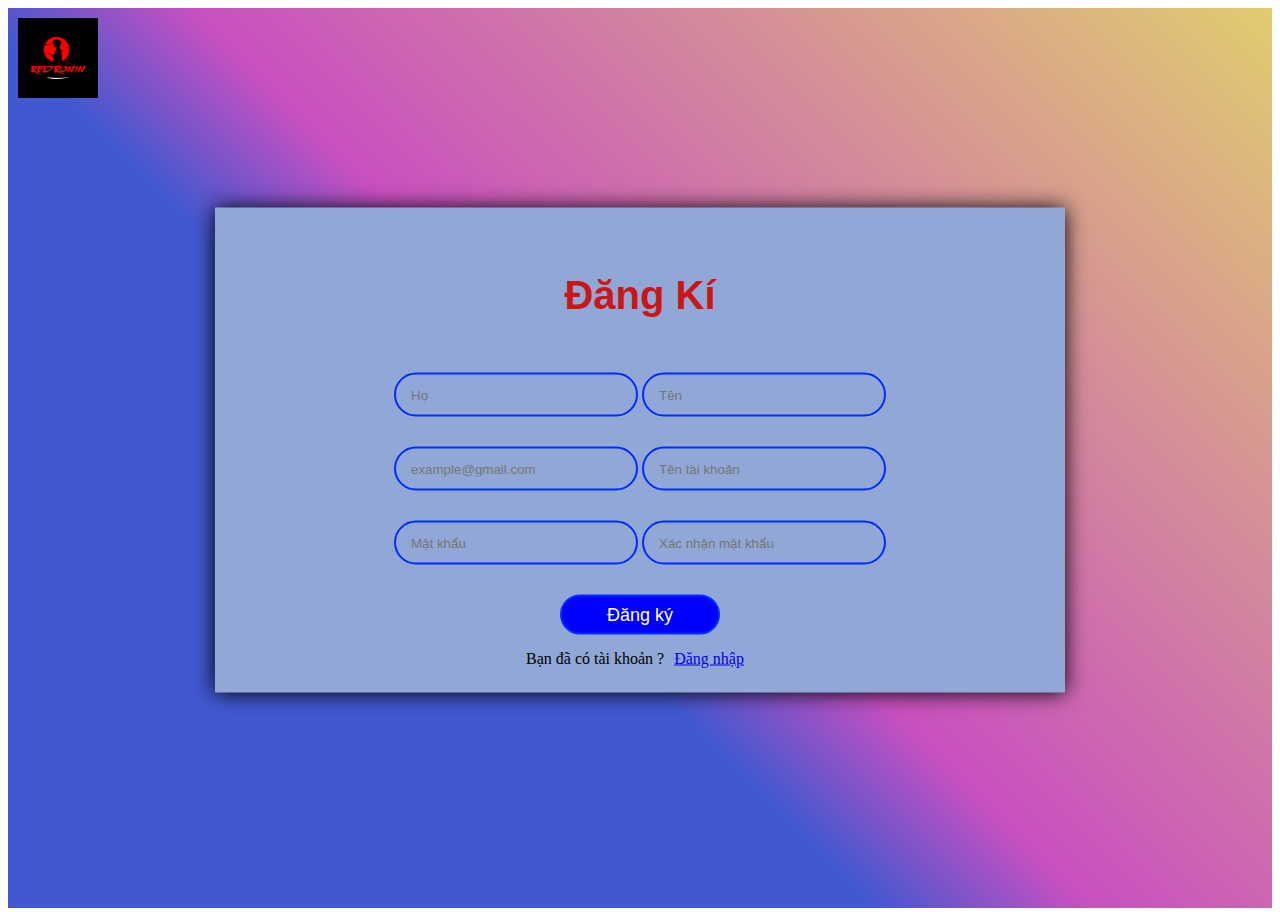
<file: register.html>
<!DOCTYPE html>
<html lang="en">
<head>
    <meta charset="UTF-8">
    <meta http-equiv="X-UA-Compatible" content="IE=edge">
    <meta name="viewport" content="width=device-width, initial-scale=1.0">
    <title>Para Store</title>
    <link rel="icon" href="\assets\img\Akatsuki-Logo-PNG-Pic.png" type="image/png">
    <link rel="stylesheet" href="./assets/font/themify-icons-font/themify-icons/themify-icons.css">
    <link rel="stylesheet" href="./assets/css/register.css">
</head>
<body>
    <div class="login">
        <div class="background-login">
            <div class="logo">
                <a href="index.html">
                <img src="./assets/img/Akatsuki-Logo-PNG-Pic.png">
                </a>
            </div>
            <div class="type">  
                <p>Đăng Kí</p>
                <form name="register-form" onsubmit="return validateForm()">
                    <input type="text" name="ho" placeholder="Họ">
                    <input type="text" name="ten" placeholder="Tên">
                    <br>
                    <input type="email" name="email" placeholder="example@gmail.com">
                    <input type="text" name="username" placeholder="Tên tài khoản">
                    <br>
                    <input type="password" name="password" placeholder="Mật khẩu">
                    <input type="password" name="confirm-password" placeholder="Xác nhận mật khẩu">
                    <br>
                    <input type="submit" value="Đăng ký">
                  </form>
                <div class="register">
                    <span>Bạn đã có tài khoản ?</span>
                    <a href="login.html">
                        Đăng nhập
                    </a>
                </div>
            </div>
        </div>
    </div>
    <script type="text/javascript" src="/assets/js/register.js"></script>
</body>
</html>
</file>
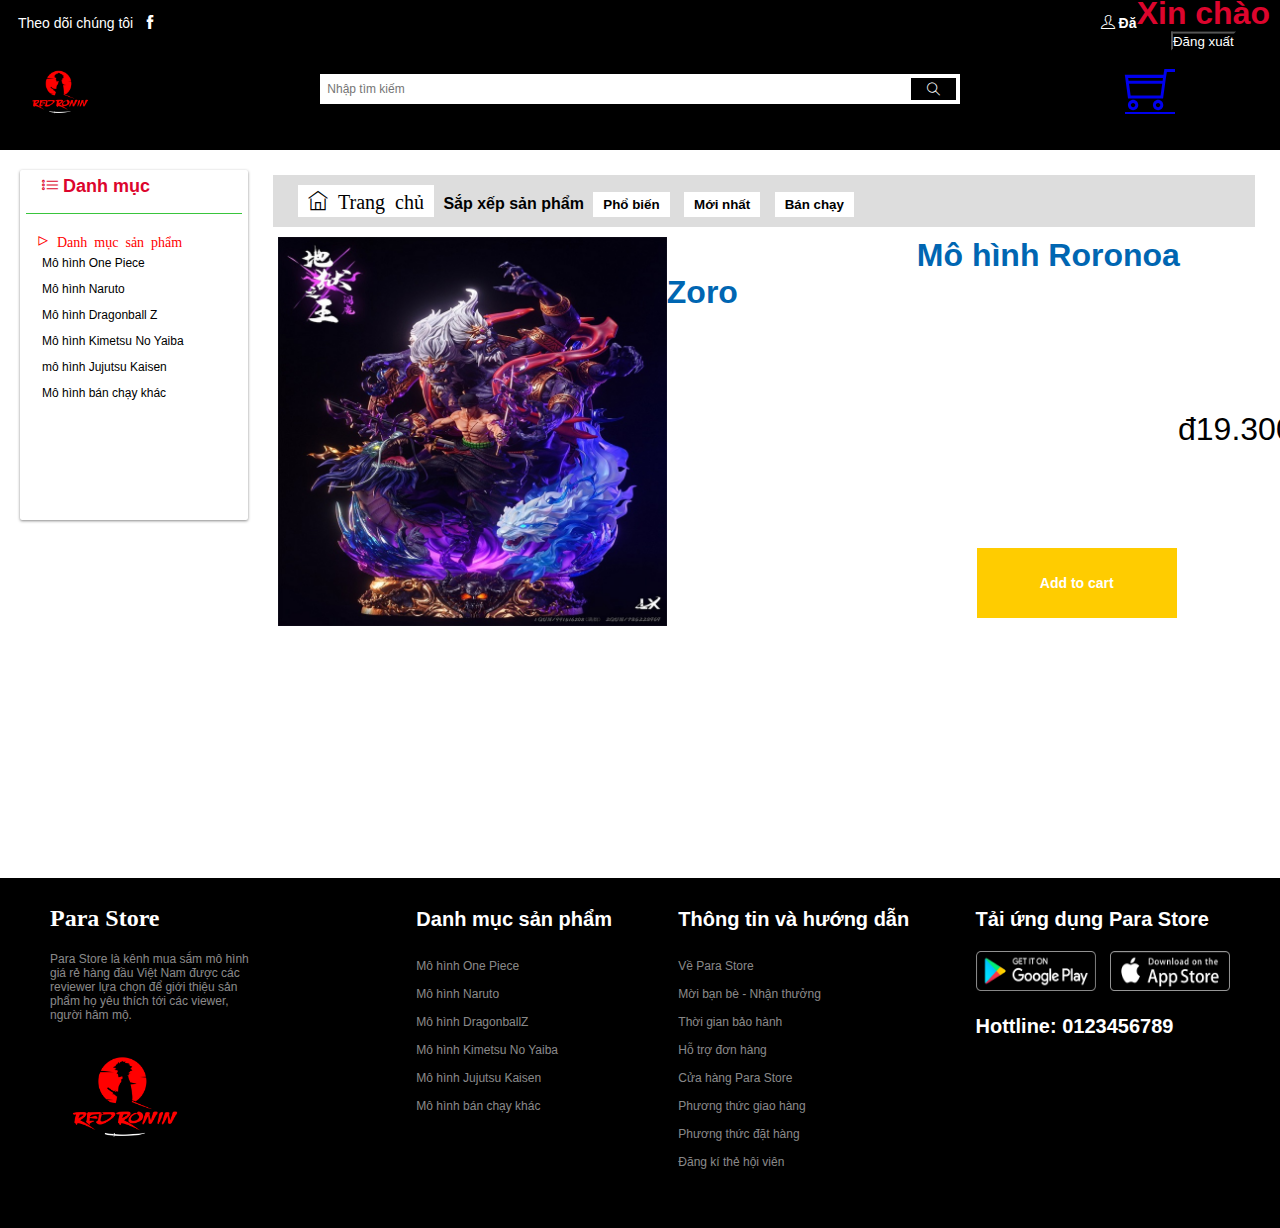
<file: sanpham.html>
<!DOCTYPE html>
<html lang="en">
<head>
    <meta charset="UTF-8">
    <meta http-equiv="X-UA-Compatible" content="IE=edge">
    <meta name="viewport" content="width=device-width, initial-scale=1.0">  
    <title>Para Store</title>
    <link rel="icon" href="\assets\img\Akatsuki-Logo-PNG-Pic.png" type="image/png">
    <link rel="stylesheet" href="./assets/font/themify-icons-font/themify-icons/themify-icons.css">
    <link rel="stylesheet" href="./assets/css/sanpham.css">
</head>
<body onload="loadhome()">
    <div class="wrapper">
        <div class="grid">
            <header class="header">
                <nav class="header__navbar">
                    <ul class="header__navbar-list">
                        <li class="header__navbar-item">
                            Theo dõi chúng tôi
                            <a href="https://www.facebook.com/ritoe001/" class="header__navbar-icon-link">
                                <i class="ti-facebook"></i>
                            </a>
                        </li>
                    </ul>
                    <div class="user">
                        <h1>Xin chào <span id="username"></span></h1>
                        <button onclick="logout()"><span>Đăng xuất</span></button>
                        </div>
                    <ul class="header__navbar-list">
                        <li class="header__navbar-item">
                            <a onclick="register_move()" class="header__navbar-item-link header__navbar-item--strong header__navbar-item--separate">
                                <i class="ti-user"></i>
                                Đăng kí
                            </a>
                        </li>
                        <li class="header__navbar-item">
                            <a onclick="login_move()" class="header__navbar-item-link header__navbar-item--strong">
                                Đăng nhập
                            </a>
                        </li>
                    </ul>
                </nav>
                <!-- phần search -->
                <div class="header-with-search">
                    <div class="header__logo">
                        <a href="index.html">
                        <img src="./assets/img/Akatsuki-Logo-PNG-Pic.png" alt="" class="header__logo-img">
                        </a>
                    </div>

                    <div class="header__search">
                        <input type="search" class="header__search-input" placeholder=" Nhập tìm kiếm">
                        <button class="header__search-btn">
                            <i class="header__search-btn-icon ti-search"></i>
                        </button>
                    </div>

                    <div class="header__cart">
                        <a href="cart.html">
                        <i style="font-size: 50px;" class="header__cart-icon ti-shopping-cart"></i>
                        <span id="slsp"></span>
                        </a>
                    </div>
                </div>
            </header>
        </div>
        <div class="container">
            <div class="category">
                <h3 class="category__heading">
                    <i class="category__heading-icon ti-list"></i>
                    Danh mục
                </h3>
                <ul class="category-list">
                    <li class="category-item-list">
                        <i class="ti-control-play">
                            Danh mục sản phẩm
                        </i>
                    </li>
                    <li class="category-item">
                        <a href="onepice.html" class="category-item__link">Mô hình One Piece</a>
                    </li>
                    <li class="category-item">
                        <a href="naruto.html" class="category-item__link">Mô hình Naruto</a>
                    </li>
                    <li class="category-item">
                        <a href="dragonball.html" class="category-item__link">Mô hình Dragonball Z</a>
                    </li>
                    <li class="category-item">
                        <a href="KNY.html" class="category-item__link">Mô hình Kimetsu No Yaiba</a>
                    </li>
                    <li class="category-item">
                        <a href="JK.html" class="category-item__link">mô hình Jujutsu Kaisen</a>
                    </li>
                    <li class="category-item">
                        <a href="orther.html" class="category-item__link">Mô hình bán chạy khác</a>
                    </li>
                </ul>
            </div>
            
            <div class="product">
                <div class="selective">
                    <button><a href="index.html" class="ti-home"> Trang chủ</a></button>
                    <span>Sắp xếp sản phẩm</span>
                    <a href="naruto.html"><button>Phổ biến</button></a>
                    <a href="KNY.html"><button>Mới nhất</button></a>
                    <a href="onepice.html"><button>Bán chạy</button></a>
                </div>

                <!-- --------------------------------------------------------------------------------------------------- -->
                <div class="nav-product-onepiece">
                    <div class="product-list">
                        <!-- <div class="home-product-item__img">
                            <img src="./assets/img/zoro.jpg"/>
                        </div>
                        <div class="product-content">
                            <div class="product-title">
                                <p>Mô hình One Piece</p>
                            </div>
                                <div class="home-product-item__name">Mô hình Roronoa Zoro</div>
                                    <div class="home-product-item__price">
                                        <span class="home-product-item__price-current">₫19.300.000</span>
                                    </div>
                                    <input type="hidden" name="price" value="123">
                                <div class="home-product-item__action">
                                    <div class="home-product-item__rating">
                                        <ul class="stars">
                                            <li class="star">	&#9733;</li>
                                            <li class="star">	&#9733;</li>
                                            <li class="star">	&#9733;</li>
                                            <li class="star">	&#9733;</li>
                                            <li class="star">	&#9733;</li>
                                        </ul>
                                    </div>
                                    <div class="output"></div>
                                    <br>
                                    <div class="so_luong">
                                        <label>Số lượng mua:</label>
                                        <input type="number" id="quantity" name="quantity" min="1" max="10">
                                        <button id="submit-btn">Submit</button>
                                    </div>
                                    <div class="bi"></div>
                                <div class="bc">
                                    <button>Add to Cart</button>
                                </div>
                                <div class="b-buy">
                                    <button>Buy Now</button>
                                </div>
                                 -->
                                <div class="boxpronew">
                                    <div class="boximgpro__rong"></div>
                                    <div class="boximgpro">
                                        <img src="./assets/img/zoro.jpg" style="width: 100%;">
                                    </div>
                                </div>
                                    <a class="name-product">Mô hình Roronoa Zoro</a>
                                        <p class="const-pro">đ19.300.000</p>
                                    <input type="hidden" name="price" value="123">
                                    <button>Add to cart</button>
                                </div>
                            </div>
                        </div>
                    </div>
                </div>
            </div>
        </div>
        <footer class="footer">
            <div class="footer__list">
                <div class="footer__list-title">
                    <h2>Para Store</h2>
                    <p>Para Store là kênh mua sắm mô hình giá rẻ hàng đầu Việt Nam được các reviewer lựa chọn để giới thiệu sản phẩm họ yêu thích tới các viewer, người hâm mộ.</p>
                    <img src="./assets/img/Akatsuki-Logo-PNG-Pic.png" alt="">
                </div>
                <div class="footer__list-category">
                    <h5 for="">Danh mục sản phẩm</h5>
                    <ul>
                        <li><a href="">Mô hình One Piece</a></li>
                        <li><a href="">Mô hình Naruto</a></li>
                        <li><a href="">Mô hình DragonballZ</a></li>
                        <li><a href="">Mô hình Kimetsu No Yaiba</a></li>
                        <li><a href="">Mô hình Jujutsu Kaisen</a></li>
                        <li><a href="">Mô hình bán chạy khác</a></li>
                    </ul>
                </div>
                <div class="footer__list-user-manual">
                    <h5>Thông tin và hướng dẫn</h5>
                    <ul>
                        <li><a href="">Về Para Store</a></li>
                        <li><a href="">Mời bạn bè - Nhận thưởng</a></li>
                        <li><a href="">Thời gian bảo hành</a></li>
                        <li><a href="">Hỗ trợ đơn hàng</a></li>
                        <li><a href="">Cửa hàng Para Store</a></li>
                        <li><a href="">Phương thức giao hàng</a></li>
                        <li><a href="">Phương thức đặt hàng</a></li>
                        <li><a href="">Đăng kí thẻ hội viên</a></li>
                    </ul>
                </div>
                <div class="footer__list-link">
                    <div class="footer__list-link-social">
                        <h5>Tải ứng dụng Para Store</h5>
                        <img src="./assets/img/ggplay.png" alt="">
                        <img src="./assets/img/applestore.png" alt="">
                    </div>
                    <div class="footer__list-link-hotline">
                        <h6>Hottline: 0123456789</h6>
                    </div>
                </div>
            </div>
    </footer>
    </div>
    <script type="text/javascript" src="/assets/js/cart.js"></script>
</body>
</html
</file>
<file: assets/font/themify-icons-font/themify-icons/themify-icons.css>
@font-face {
	font-family: 'themify';
	src:url('fonts/themify.eot?-fvbane');
	src:url('fonts/themify.eot?#iefix-fvbane') format('embedded-opentype'),
		url('fonts/themify.woff?-fvbane') format('woff'),
		url('fonts/themify.ttf?-fvbane') format('truetype'),
		url('fonts/themify.svg?-fvbane#themify') format('svg');
	font-weight: normal;
	font-style: normal;
}

[class^="ti-"], [class*=" ti-"] {
	font-family: 'themify';
	speak: none;
	font-style: normal;
	font-weight: normal;
	font-variant: normal;
	text-transform: none;
	line-height: 1;

	/* Better Font Rendering =========== */
	-webkit-font-smoothing: antialiased;
	-moz-osx-font-smoothing: grayscale;
}

.ti-wand:before {
	content: "\e600";
}
.ti-volume:before {
	content: "\e601";
}
.ti-user:before {
	content: "\e602";
}
.ti-unlock:before {
	content: "\e603";
}
.ti-unlink:before {
	content: "\e604";
}
.ti-trash:before {
	content: "\e605";
}
.ti-thought:before {
	content: "\e606";
}
.ti-target:before {
	content: "\e607";
}
.ti-tag:before {
	content: "\e608";
}
.ti-tablet:before {
	content: "\e609";
}
.ti-star:before {
	content: "\e60a";
}
.ti-spray:before {
	content: "\e60b";
}
.ti-signal:before {
	content: "\e60c";
}
.ti-shopping-cart:before {
	content: "\e60d";
}
.ti-shopping-cart-full:before {
	content: "\e60e";
}
.ti-settings:before {
	content: "\e60f";
}
.ti-search:before {
	content: "\e610";
}
.ti-zoom-in:before {
	content: "\e611";
}
.ti-zoom-out:before {
	content: "\e612";
}
.ti-cut:before {
	content: "\e613";
}
.ti-ruler:before {
	content: "\e614";
}
.ti-ruler-pencil:before {
	content: "\e615";
}
.ti-ruler-alt:before {
	content: "\e616";
}
.ti-bookmark:before {
	content: "\e617";
}
.ti-bookmark-alt:before {
	content: "\e618";
}
.ti-reload:before {
	content: "\e619";
}
.ti-plus:before {
	content: "\e61a";
}
.ti-pin:before {
	content: "\e61b";
}
.ti-pencil:before {
	content: "\e61c";
}
.ti-pencil-alt:before {
	content: "\e61d";
}
.ti-paint-roller:before {
	content: "\e61e";
}
.ti-paint-bucket:before {
	content: "\e61f";
}
.ti-na:before {
	content: "\e620";
}
.ti-mobile:before {
	content: "\e621";
}
.ti-minus:before {
	content: "\e622";
}
.ti-medall:before {
	content: "\e623";
}
.ti-medall-alt:before {
	content: "\e624";
}
.ti-marker:before {
	content: "\e625";
}
.ti-marker-alt:before {
	content: "\e626";
}
.ti-arrow-up:before {
	content: "\e627";
}
.ti-arrow-right:before {
	content: "\e628";
}
.ti-arrow-left:before {
	content: "\e629";
}
.ti-arrow-down:before {
	content: "\e62a";
}
.ti-lock:before {
	content: "\e62b";
}
.ti-location-arrow:before {
	content: "\e62c";
}
.ti-link:before {
	content: "\e62d";
}
.ti-layout:before {
	content: "\e62e";
}
.ti-layers:before {
	content: "\e62f";
}
.ti-layers-alt:before {
	content: "\e630";
}
.ti-key:before {
	content: "\e631";
}
.ti-import:before {
	content: "\e632";
}
.ti-image:before {
	content: "\e633";
}
.ti-heart:before {
	content: "\e634";
}
.ti-heart-broken:before {
	content: "\e635";
}
.ti-hand-stop:before {
	content: "\e636";
}
.ti-hand-open:before {
	content: "\e637";
}
.ti-hand-drag:before {
	content: "\e638";
}
.ti-folder:before {
	content: "\e639";
}
.ti-flag:before {
	content: "\e63a";
}
.ti-flag-alt:before {
	content: "\e63b";
}
.ti-flag-alt-2:before {
	content: "\e63c";
}
.ti-eye:before {
	content: "\e63d";
}
.ti-export:before {
	content: "\e63e";
}
.ti-exchange-vertical:before {
	content: "\e63f";
}
.ti-desktop:before {
	content: "\e640";
}
.ti-cup:before {
	content: "\e641";
}
.ti-crown:before {
	content: "\e642";
}
.ti-comments:before {
	content: "\e643";
}
.ti-comment:before {
	content: "\e644";
}
.ti-comment-alt:before {
	content: "\e645";
}
.ti-close:before {
	content: "\e646";
}
.ti-clip:before {
	content: "\e647";
}
.ti-angle-up:before {
	content: "\e648";
}
.ti-angle-right:before {
	content: "\e649";
}
.ti-angle-left:before {
	content: "\e64a";
}
.ti-angle-down:before {
	content: "\e64b";
}
.ti-check:before {
	content: "\e64c";
}
.ti-check-box:before {
	content: "\e64d";
}
.ti-camera:before {
	content: "\e64e";
}
.ti-announcement:before {
	content: "\e64f";
}
.ti-brush:before {
	content: "\e650";
}
.ti-briefcase:before {
	content: "\e651";
}
.ti-bolt:before {
	content: "\e652";
}
.ti-bolt-alt:before {
	content: "\e653";
}
.ti-blackboard:before {
	content: "\e654";
}
.ti-bag:before {
	content: "\e655";
}
.ti-move:before {
	content: "\e656";
}
.ti-arrows-vertical:before {
	content: "\e657";
}
.ti-arrows-horizontal:before {
	content: "\e658";
}
.ti-fullscreen:before {
	content: "\e659";
}
.ti-arrow-top-right:before {
	content: "\e65a";
}
.ti-arrow-top-left:before {
	content: "\e65b";
}
.ti-arrow-circle-up:before {
	content: "\e65c";
}
.ti-arrow-circle-right:before {
	content: "\e65d";
}
.ti-arrow-circle-left:before {
	content: "\e65e";
}
.ti-arrow-circle-down:before {
	content: "\e65f";
}
.ti-angle-double-up:before {
	content: "\e660";
}
.ti-angle-double-right:before {
	content: "\e661";
}
.ti-angle-double-left:before {
	content: "\e662";
}
.ti-angle-double-down:before {
	content: "\e663";
}
.ti-zip:before {
	content: "\e664";
}
.ti-world:before {
	content: "\e665";
}
.ti-wheelchair:before {
	content: "\e666";
}
.ti-view-list:before {
	content: "\e667";
}
.ti-view-list-alt:before {
	content: "\e668";
}
.ti-view-grid:before {
	content: "\e669";
}
.ti-uppercase:before {
	content: "\e66a";
}
.ti-upload:before {
	content: "\e66b";
}
.ti-underline:before {
	content: "\e66c";
}
.ti-truck:before {
	content: "\e66d";
}
.ti-timer:before {
	content: "\e66e";
}
.ti-ticket:before {
	content: "\e66f";
}
.ti-thumb-up:before {
	content: "\e670";
}
.ti-thumb-down:before {
	content: "\e671";
}
.ti-text:before {
	content: "\e672";
}
.ti-stats-up:before {
	content: "\e673";
}
.ti-stats-down:before {
	content: "\e674";
}
.ti-split-v:before {
	content: "\e675";
}
.ti-split-h:before {
	content: "\e676";
}
.ti-smallcap:before {
	content: "\e677";
}
.ti-shine:before {
	content: "\e678";
}
.ti-shift-right:before {
	content: "\e679";
}
.ti-shift-left:before {
	content: "\e67a";
}
.ti-shield:before {
	content: "\e67b";
}
.ti-notepad:before {
	content: "\e67c";
}
.ti-server:before {
	content: "\e67d";
}
.ti-quote-right:before {
	content: "\e67e";
}
.ti-quote-left:before {
	content: "\e67f";
}
.ti-pulse:before {
	content: "\e680";
}
.ti-printer:before {
	content: "\e681";
}
.ti-power-off:before {
	content: "\e682";
}
.ti-plug:before {
	content: "\e683";
}
.ti-pie-chart:before {
	content: "\e684";
}
.ti-paragraph:before {
	content: "\e685";
}
.ti-panel:before {
	content: "\e686";
}
.ti-package:before {
	content: "\e687";
}
.ti-music:before {
	content: "\e688";
}
.ti-music-alt:before {
	content: "\e689";
}
.ti-mouse:before {
	content: "\e68a";
}
.ti-mouse-alt:before {
	content: "\e68b";
}
.ti-money:before {
	content: "\e68c";
}
.ti-microphone:before {
	content: "\e68d";
}
.ti-menu:before {
	content: "\e68e";
}
.ti-menu-alt:before {
	content: "\e68f";
}
.ti-map:before {
	content: "\e690";
}
.ti-map-alt:before {
	content: "\e691";
}
.ti-loop:before {
	content: "\e692";
}
.ti-location-pin:before {
	content: "\e693";
}
.ti-list:before {
	content: "\e694";
}
.ti-light-bulb:before {
	content: "\e695";
}
.ti-Italic:before {
	content: "\e696";
}
.ti-info:before {
	content: "\e697";
}
.ti-infinite:before {
	content: "\e698";
}
.ti-id-badge:before {
	content: "\e699";
}
.ti-hummer:before {
	content: "\e69a";
}
.ti-home:before {
	content: "\e69b";
}
.ti-help:before {
	content: "\e69c";
}
.ti-headphone:before {
	content: "\e69d";
}
.ti-harddrives:before {
	content: "\e69e";
}
.ti-harddrive:before {
	content: "\e69f";
}
.ti-gift:before {
	content: "\e6a0";
}
.ti-game:before {
	content: "\e6a1";
}
.ti-filter:before {
	content: "\e6a2";
}
.ti-files:before {
	content: "\e6a3";
}
.ti-file:before {
	content: "\e6a4";
}
.ti-eraser:before {
	content: "\e6a5";
}
.ti-envelope:before {
	content: "\e6a6";
}
.ti-download:before {
	content: "\e6a7";
}
.ti-direction:before {
	content: "\e6a8";
}
.ti-direction-alt:before {
	content: "\e6a9";
}
.ti-dashboard:before {
	content: "\e6aa";
}
.ti-control-stop:before {
	content: "\e6ab";
}
.ti-control-shuffle:before {
	content: "\e6ac";
}
.ti-control-play:before {
	content: "\e6ad";
}
.ti-control-pause:before {
	content: "\e6ae";
}
.ti-control-forward:before {
	content: "\e6af";
}
.ti-control-backward:before {
	content: "\e6b0";
}
.ti-cloud:before {
	content: "\e6b1";
}
.ti-cloud-up:before {
	content: "\e6b2";
}
.ti-cloud-down:before {
	content: "\e6b3";
}
.ti-clipboard:before {
	content: "\e6b4";
}
.ti-car:before {
	content: "\e6b5";
}
.ti-calendar:before {
	content: "\e6b6";
}
.ti-book:before {
	content: "\e6b7";
}
.ti-bell:before {
	content: "\e6b8";
}
.ti-basketball:before {
	content: "\e6b9";
}
.ti-bar-chart:before {
	content: "\e6ba";
}
.ti-bar-chart-alt:before {
	content: "\e6bb";
}
.ti-back-right:before {
	content: "\e6bc";
}
.ti-back-left:before {
	content: "\e6bd";
}
.ti-arrows-corner:before {
	content: "\e6be";
}
.ti-archive:before {
	content: "\e6bf";
}
.ti-anchor:before {
	content: "\e6c0";
}
.ti-align-right:before {
	content: "\e6c1";
}
.ti-align-left:before {
	content: "\e6c2";
}
.ti-align-justify:before {
	content: "\e6c3";
}
.ti-align-center:before {
	content: "\e6c4";
}
.ti-alert:before {
	content: "\e6c5";
}
.ti-alarm-clock:before {
	content: "\e6c6";
}
.ti-agenda:before {
	content: "\e6c7";
}
.ti-write:before {
	content: "\e6c8";
}
.ti-window:before {
	content: "\e6c9";
}
.ti-widgetized:before {
	content: "\e6ca";
}
.ti-widget:before {
	content: "\e6cb";
}
.ti-widget-alt:before {
	content: "\e6cc";
}
.ti-wallet:before {
	content: "\e6cd";
}
.ti-video-clapper:before {
	content: "\e6ce";
}
.ti-video-camera:before {
	content: "\e6cf";
}
.ti-vector:before {
	content: "\e6d0";
}
.ti-themify-logo:before {
	content: "\e6d1";
}
.ti-themify-favicon:before {
	content: "\e6d2";
}
.ti-themify-favicon-alt:before {
	content: "\e6d3";
}
.ti-support:before {
	content: "\e6d4";
}
.ti-stamp:before {
	content: "\e6d5";
}
.ti-split-v-alt:before {
	content: "\e6d6";
}
.ti-slice:before {
	content: "\e6d7";
}
.ti-shortcode:before {
	content: "\e6d8";
}
.ti-shift-right-alt:before {
	content: "\e6d9";
}
.ti-shift-left-alt:before {
	content: "\e6da";
}
.ti-ruler-alt-2:before {
	content: "\e6db";
}
.ti-receipt:before {
	content: "\e6dc";
}
.ti-pin2:before {
	content: "\e6dd";
}
.ti-pin-alt:before {
	content: "\e6de";
}
.ti-pencil-alt2:before {
	content: "\e6df";
}
.ti-palette:before {
	content: "\e6e0";
}
.ti-more:before {
	content: "\e6e1";
}
.ti-more-alt:before {
	content: "\e6e2";
}
.ti-microphone-alt:before {
	content: "\e6e3";
}
.ti-magnet:before {
	content: "\e6e4";
}
.ti-line-double:before {
	content: "\e6e5";
}
.ti-line-dotted:before {
	content: "\e6e6";
}
.ti-line-dashed:before {
	content: "\e6e7";
}
.ti-layout-width-full:before {
	content: "\e6e8";
}
.ti-layout-width-default:before {
	content: "\e6e9";
}
.ti-layout-width-default-alt:before {
	content: "\e6ea";
}
.ti-layout-tab:before {
	content: "\e6eb";
}
.ti-layout-tab-window:before {
	content: "\e6ec";
}
.ti-layout-tab-v:before {
	content: "\e6ed";
}
.ti-layout-tab-min:before {
	content: "\e6ee";
}
.ti-layout-slider:before {
	content: "\e6ef";
}
.ti-layout-slider-alt:before {
	content: "\e6f0";
}
.ti-layout-sidebar-right:before {
	content: "\e6f1";
}
.ti-layout-sidebar-none:before {
	content: "\e6f2";
}
.ti-layout-sidebar-left:before {
	content: "\e6f3";
}
.ti-layout-placeholder:before {
	content: "\e6f4";
}
.ti-layout-menu:before {
	content: "\e6f5";
}
.ti-layout-menu-v:before {
	content: "\e6f6";
}
.ti-layout-menu-separated:before {
	content: "\e6f7";
}
.ti-layout-menu-full:before {
	content: "\e6f8";
}
.ti-layout-media-right-alt:before {
	content: "\e6f9";
}
.ti-layout-media-right:before {
	content: "\e6fa";
}
.ti-layout-media-overlay:before {
	content: "\e6fb";
}
.ti-layout-media-overlay-alt:before {
	content: "\e6fc";
}
.ti-layout-media-overlay-alt-2:before {
	content: "\e6fd";
}
.ti-layout-media-left-alt:before {
	content: "\e6fe";
}
.ti-layout-media-left:before {
	content: "\e6ff";
}
.ti-layout-media-center-alt:before {
	content: "\e700";
}
.ti-layout-media-center:before {
	content: "\e701";
}
.ti-layout-list-thumb:before {
	content: "\e702";
}
.ti-layout-list-thumb-alt:before {
	content: "\e703";
}
.ti-layout-list-post:before {
	content: "\e704";
}
.ti-layout-list-large-image:before {
	content: "\e705";
}
.ti-layout-line-solid:before {
	content: "\e706";
}
.ti-layout-grid4:before {
	content: "\e707";
}
.ti-layout-grid3:before {
	content: "\e708";
}
.ti-layout-grid2:before {
	content: "\e709";
}
.ti-layout-grid2-thumb:before {
	content: "\e70a";
}
.ti-layout-cta-right:before {
	content: "\e70b";
}
.ti-layout-cta-left:before {
	content: "\e70c";
}
.ti-layout-cta-center:before {
	content: "\e70d";
}
.ti-layout-cta-btn-right:before {
	content: "\e70e";
}
.ti-layout-cta-btn-left:before {
	content: "\e70f";
}
.ti-layout-column4:before {
	content: "\e710";
}
.ti-layout-column3:before {
	content: "\e711";
}
.ti-layout-column2:before {
	content: "\e712";
}
.ti-layout-accordion-separated:before {
	content: "\e713";
}
.ti-layout-accordion-merged:before {
	content: "\e714";
}
.ti-layout-accordion-list:before {
	content: "\e715";
}
.ti-ink-pen:before {
	content: "\e716";
}
.ti-info-alt:before {
	content: "\e717";
}
.ti-help-alt:before {
	content: "\e718";
}
.ti-headphone-alt:before {
	content: "\e719";
}
.ti-hand-point-up:before {
	content: "\e71a";
}
.ti-hand-point-right:before {
	content: "\e71b";
}
.ti-hand-point-left:before {
	content: "\e71c";
}
.ti-hand-point-down:before {
	content: "\e71d";
}
.ti-gallery:before {
	content: "\e71e";
}
.ti-face-smile:before {
	content: "\e71f";
}
.ti-face-sad:before {
	content: "\e720";
}
.ti-credit-card:before {
	content: "\e721";
}
.ti-control-skip-forward:before {
	content: "\e722";
}
.ti-control-skip-backward:before {
	content: "\e723";
}
.ti-control-record:before {
	content: "\e724";
}
.ti-control-eject:before {
	content: "\e725";
}
.ti-comments-smiley:before {
	content: "\e726";
}
.ti-brush-alt:before {
	content: "\e727";
}
.ti-youtube:before {
	content: "\e728";
}
.ti-vimeo:before {
	content: "\e729";
}
.ti-twitter:before {
	content: "\e72a";
}
.ti-time:before {
	content: "\e72b";
}
.ti-tumblr:before {
	content: "\e72c";
}
.ti-skype:before {
	content: "\e72d";
}
.ti-share:before {
	content: "\e72e";
}
.ti-share-alt:before {
	content: "\e72f";
}
.ti-rocket:before {
	content: "\e730";
}
.ti-pinterest:before {
	content: "\e731";
}
.ti-new-window:before {
	content: "\e732";
}
.ti-microsoft:before {
	content: "\e733";
}
.ti-list-ol:before {
	content: "\e734";
}
.ti-linkedin:before {
	content: "\e735";
}
.ti-layout-sidebar-2:before {
	content: "\e736";
}
.ti-layout-grid4-alt:before {
	content: "\e737";
}
.ti-layout-grid3-alt:before {
	content: "\e738";
}
.ti-layout-grid2-alt:before {
	content: "\e739";
}
.ti-layout-column4-alt:before {
	content: "\e73a";
}
.ti-layout-column3-alt:before {
	content: "\e73b";
}
.ti-layout-column2-alt:before {
	content: "\e73c";
}
.ti-instagram:before {
	content: "\e73d";
}
.ti-google:before {
	content: "\e73e";
}
.ti-github:before {
	content: "\e73f";
}
.ti-flickr:before {
	content: "\e740";
}
.ti-facebook:before {
	content: "\e741";
}
.ti-dropbox:before {
	content: "\e742";
}
.ti-dribbble:before {
	content: "\e743";
}
.ti-apple:before {
	content: "\e744";
}
.ti-android:before {
	content: "\e745";
}
.ti-save:before {
	content: "\e746";
}
.ti-save-alt:before {
	content: "\e747";
}
.ti-yahoo:before {
	content: "\e748";
}
.ti-wordpress:before {
	content: "\e749";
}
.ti-vimeo-alt:before {
	content: "\e74a";
}
.ti-twitter-alt:before {
	content: "\e74b";
}
.ti-tumblr-alt:before {
	content: "\e74c";
}
.ti-trello:before {
	content: "\e74d";
}
.ti-stack-overflow:before {
	content: "\e74e";
}
.ti-soundcloud:before {
	content: "\e74f";
}
.ti-sharethis:before {
	content: "\e750";
}
.ti-sharethis-alt:before {
	content: "\e751";
}
.ti-reddit:before {
	content: "\e752";
}
.ti-pinterest-alt:before {
	content: "\e753";
}
.ti-microsoft-alt:before {
	content: "\e754";
}
.ti-linux:before {
	content: "\e755";
}
.ti-jsfiddle:before {
	content: "\e756";
}
.ti-joomla:before {
	content: "\e757";
}
.ti-html5:before {
	content: "\e758";
}
.ti-flickr-alt:before {
	content: "\e759";
}
.ti-email:before {
	content: "\e75a";
}
.ti-drupal:before {
	content: "\e75b";
}
.ti-dropbox-alt:before {
	content: "\e75c";
}
.ti-css3:before {
	content: "\e75d";
}
.ti-rss:before {
	content: "\e75e";
}
.ti-rss-alt:before {
	content: "\e75f";
}
</file>
<file: assets/css/main.css>
* {
    padding: 0;
    margin: 0;
    box-sizing: border-box;
}

body {
    font-family: sans-serif;    
}

:root {
color: #0066B2;
color: #dc052d;
}
  

/* Phần header dòng đầu (kết nối đăng kí đăng nhập.....)*/
.header {
    height: 130px;
    width: 100%;
    /* màu của khung header */
    /* background-image: linear-gradient(#27c6e2,#f908ff); */
    background-color: black;
}

/* cho mục theo dõi và mục đăng nhập đăng kí trên một hàng và căn ra 2 bên */
.header__navbar {
    display: flex;
    justify-content: space-between;
    padding: 10px 10px 10px 10px;
}

ul.header__navbar-list{
    margin: 4px 0 0 0;
}

.header__navbar-item-link:hover {
    color: white;
    text-decoration: none;
}

li.header__navbar-item {
    margin:0 8px;
    position: relative;
}

/* chỉnh màu và css cho các item như đăng nhập đăng kí, theo giỏi */
li.header__navbar-item,
.header__navbar-item-link {
    display: inline-block;
    font-size: 14px;
    text-decoration: none;
    color: white;
    position: relative;
    font-weight: 300;
    list-style: none;
    cursor:pointer;
}

/* cho chử đăng nhập và đăng kí dày hơn mấy chử khác */
.header__navbar-item--strong {
    font-weight: 600;
}


/* thanh căn ngang đăng nhập và đăng kí */
.header__navbar-item--separate::before {
    content: "";
    border: solid rgb(175, 175, 175) 0.5px;
    height: 12px;
    background-color: black;
    position: absolute;
    display: block;
    right: -12px;
    top: 2px;
}

/* di chuột vào theo dõi, đăng nhập đăng kí nó đổi màu */
.header__navbar-item-link::after {
    content: "";
    position: absolute;
    background: white;
    height: 3px;
    width: 0px;
    left: 0;
    bottom: -6px;
    transition: all 0.5s ease-in-out;
}

.header__navbar-item-link:hover::after {
    width: 50%;
    transform: translateX(100%);
}

.header__navbar-icon-link {
    text-decoration: none;
    color: white;
    padding-left: 6px ;
}

.header__navbar-icon-link:hover {
    color: white;
    text-decoration: none;
}

.header__navbar-icon-link::after {
    content: "";
    position: absolute;
    background: white;
    height: 3px;
    width: 0px;
    left: 0px;
    bottom: -6px;
    transition: all 0.5s ease-in-out;
    position: absolute;
}

.header__navbar-icon-link:hover::after {
    width: 50%;
    transform: translateX(100%);
}

/* ô search, logo , giỏ hàng */
.header-with-search {
    display: flex;
    align-items: center;
    flex-basis: 100%;
    
}

.header__logo {
    width: 25%;
    
}

.header__logo-img {
    width: 100px;
    padding-left: 20px;

}

/* thanh tìm kiếm */
.header__search {
    height: 30px;
    background-color: white;
    width: 50%;
    display: flex;
    justify-content: space-between;
    padding: 4px;
}

.header__search-input {
    border: none;
    outline: none;
    width: 500px;
    font-size: 12px;
}

/* nút tìm kiếm */
.header__search-btn {
    color: rgb(255, 255, 255);
    /* background-image: linear-gradient(#27c6e2,#f908ff); */
    background-color: black;
    border: none;
    height: 22px;
    width: 45px;
    padding: 5px 0px 2px 0px;
    display: block;
    cursor: pointer;
}

.header__search-btn:hover {
    color: gray;
}

/* giỏ hàng */
.header__cart {
    color: white;
    padding-left: 60px;
    font-size: 25px;
    cursor: pointer;
    width: 25%;
    text-align: center;
}

/* giỏ hàng hover */
.header__cart-icon:hover {
    color: rgb(222, 222, 222);
}

/* thanh mục lục */
.container {
    margin: 0px 20px 0px 20px;
    display: flex;
}

.category {
    background-color: white;
    border-radius: 2px;
    font-size: 14px;
    padding: 6px 6px;
    box-shadow: 0 1px 3px #888;
    width: 100%;
    margin-top: 20px;
    height: 350px;
}

.category__heading-icon {
    font-size: 16px;
}

.category__heading {
    font-size: 18px;
    border-bottom: 1px solid rgb(57, 197, 61);
    padding-bottom: 16px;
    padding-left: 16px;
}

.category-item-list {
    color: red;
    font-size: 14px;
    padding-left: 10px;
    padding-top: 20px;
}

.category-item-list {
    list-style: none;
}

.category-item__link {
    text-decoration: none;
    color: black;
    display: block;
    padding: 6px 16px;
    position: relative;
    transition:right linear 0.3s;
    right: 0px;
}

.category-item__link:hover {
    color: red;
    right: -6px;
    text-decoration: none;
}

.category-list {
    padding-left:0 ;
    font-size: 12px;
}

.category-item {
    list-style: none;
}

/* lọc */
.selective {
    background-color: #ddd;
    margin-top: 20px;
    padding: 5px 5px 5px 20px;
    outline: none;
    
}
.selective button a
{
    text-decoration: none;
    color:black;
    font-size:20px;
    background-color:none;
}

.selective span {
    font-weight: 600;
    color: black;
}
.selective button{
    background-color: gray;
    border: none;
    background-color: white;
    margin: 5px;
    padding: 5px 10px 5px 10px;
    font-weight: 600;
}
.selective button:focus {
    background-color: black;
    color: white;
    border: 1px solid black;
    outline: none;
}
.selective button:hover
{
    cursor:pointer;
}
.selective label {
    background-color: white;
    padding: 5px 10px 5px 10px;
}

.more {
    height:30px;
    width: 150px;
    position: relative;
}

.more ul li{
    display: none;
    margin-left: -20px;
}

.more ul {
    position: absolute;
    top: 30px;
    width: 150px;
    background-color: white;
    left: 0px;
    z-index: 1;
}

.more ul li {
    list-style: none;
    padding: 5px 10px 5px 10px;
}

.more ul li a {
    color: black;
}

label.more:hover ul li{
    display: block;
    color: black;
}

label.more ul li:hover{
    background-color:#ddd;
}

label.more ul li a:hover{
    text-decoration: none;
}

/* sản phẩm */
/* naruto */
.product-title h3{
    text-align: center;
    color: #0066B2;
    font-weight: 700;
    font-size: 20px;
    font-variant: small-caps;
}

/* làm cho 2 bên khung sản phẩm bị mờ đi */

/* .nav-product::before {
    position: absolute;
    content: "";
    left: 0;
    top: 0;
    z-index: 1;
    height: 100%;
    width: 150px;
    background-image:linear-gradient(-99deg, black, transparent);
}

.nav-product::after {
    position: absolute;
    content: "";
    left: 0;
    top: 0;
    z-index: 1;
    height: 100%;
    width: 150px;
    background-image:linear-gradient(-99deg, black, transparent);
} */

/* vừa chinh sản phẩm vừa vừa làm thanh cuộn xuống qua trái phải */
.nav-product-naruto {
    scroll-behavior: smooth;
    width: 100%;
    display: flex;
    overflow: auto;
    justify-content: space-between;
}

/* xóa đi thanh cuộn */
.nav-product-naruto::-webkit-scrollbar {
    -webkit-appearance: none;
}

/* one piece */
.nav-product-onepiece {
    scroll-behavior: smooth;
    width: 100%;
    display: flex;
    overflow: auto;
    justify-content: space-between;
}

.nav-product-onepiece::-webkit-scrollbar {
    -webkit-appearance: none;
}

/* dragonball */
.nav-product-dragonball {
    scroll-behavior: smooth;
    width: 100%;
    display: flex;
    overflow: auto;
    justify-content: space-between;
}

.nav-product-dragonball::-webkit-scrollbar {
    -webkit-appearance: none;
}

/* kimetsunoyaiba */

.nav-product-kimetsunoyaiba {
    scroll-behavior: smooth;
    width: 100%;
    display: flex;
    overflow: auto;
    justify-content: space-between;
}

.nav-product-kimetsunoyaiba::-webkit-scrollbar {
    -webkit-appearance: none;
}

/* jujutsu kaisen */
.nav-product-jujutsujaisen {
    scroll-behavior: smooth;
    width: 100%;
    display: flex;
    overflow: auto;
    justify-content: space-between;
}

.nav-product-jujutsujaisen::-webkit-scrollbar {
    -webkit-appearance: none;
}

/* more */
.nav-product-more {
    scroll-behavior: smooth;
    width: 100%;
    display: flex;
    overflow: auto;
    justify-content: space-between;
}

.nav-product-more::-webkit-scrollbar {
    -webkit-appearance: none;
}

.product {
    margin-left:20px;
    margin-right:70px;
    width: 80%;
    padding: 5px 5px 5px 5px;
    color:black;
}

.product-list {
    width: 19%;
    margin-top: 10px;
    height: 320px;
    box-shadow: 0 1px 3px #888;
    position: relative;
    margin: 10px 5px 3px 5px;
}

/* cho dòng chủ không xuống hàng và nếu nó gh k hết thì nó sẽ k xuống dòng mà nó 3 chấm */

.home-product-item__name {
    overflow:hidden;
    display: block;
    text-overflow: ellipsis;
    white-space: nowrap;
    font-size: 15px;
    padding: 0px 5px 0px 5px;
    font-weight: 600;
}

.home-product-item__price {
    padding: 0px 5px 0px 5px;
}

.home-product-item__action {
    padding: 0px 5px 0px 5px;
}

.home-product-item__img a img{
    width: 100%;
    height:200px;
}

.home-product-item__price {
    display: flex;
    justify-content: space-between;
}

.home-product-item__price-old {
    text-decoration: line-through;
    color: #888;
}

.home-product-item__origin {
    display: flex;
    justify-content: space-between;
    padding: 0px 5px 0px 5px;
}

.banner-1 img {
    margin-top: 10px;
    margin-bottom: 20px;
    width: 100%;
    height: auto;
}
.banner-1>p
{
    padding-top:10px;
    text-align:center;
    font-weight:bold;
    font-size:90px;
    font-family:ONE PIECE;
}

.banner-2 img { 
    margin-top: 10px;
    margin-bottom: 20px;
    margin-left:100px;
    width: 80%;
    height: 400px;
}
.banner-2>p
{
    padding-top:10px;
    text-align:center;
    font-weight:bold;
    font-size:60px;
    font-family:Blood Crow;
}

.banner-3 img {
    margin-top: 10px;
    margin-bottom: 20px;
    margin-left:150px;
    width: 80%;
    height: 400px;
}

.banner-3>p
{
    padding-top:10px;
    text-align:center;
    font-weight:bold;
    font-size:70px;
    font-family:jujutsu kaisen;
}
.banner-naruto img {
    margin-top: 10px;
    margin-bottom: 20px;
    margin-left:130px;
    width: 80%;
    height: 400px;
}
.banner-naruto>p
{
    padding-top:10px;
    text-align:center;
    font-weight:bold;
    font-size:50px;
    font-family:Ninja Naruto;
}

.dragonball-banner img {
    margin-top: 10px;
    margin-bottom: 20px;
    margin-left:300px;
    width: 60%;
    height: 400px;
}
.dragonball-banner>p
{
    padding-top:10px;
    text-align:center;
    font-weight:bold;
    font-size:70px;
    font-family:Saiyan Sans;
}

.more-product img {
    margin-top: 10px;
    margin-bottom: 20px;
    margin-left:150px;
    width: 80%;
    height: 400px;
}


.home-product-item__sale-off span{
    position: absolute;
    background-color:#dc052d;
    top: 0;
    padding: 0px 2px 0px 2px;
    color: white;
    font-size: 10px;
    font-weight: 600;
    font-variant: small-caps;
    border-bottom-right-radius: 3px;
}

/* nút để chuyển khung */
.button {
    text-align: center;
    padding-bottom:20px;
}

button.icon{
    border: none;
    background-color: white;
    font-size: 15px;
    padding: 2px 5px 2px 5px;
}

button.icon:hover {
    color: #ddd;
}

button.icon:focus {
    outline: none;
}

/* chân trang */

.footer
{
    background-color: black;
}
footer.footer {
    background-color:black;
    height: 350px;
    width: 100%;
    margin-top:243px;
}

.footer__list {
    display: flex;
    justify-content: space-between;
    margin: 40px 40px 20px 40px;      
    background-color: black;
}
.footer__list-title
{
    padding-left:10px;  
    background-color: black;
    display:inline-flex;
}

.footer__list-title h2{
    color: white;
    width: 300px;
    margin-bottom: 20px;
    margin-top: 27px;
    font-family:Cambria, Cochin, Georgia, Times, 'Times New Roman', serif;
}

.footer__list-title img {
    width: 150px;
    height: auto;
}

.footer__list-title p{
    width: 200px;
    font-size: 12px;
    color:rgba(255, 255, 255, 0.553);
    font-family:sans-serif;
}

.footer__list-category {
    font-family:sans-serif;
}

.footer__list-category h5{
    color: white;
    margin-bottom: 20px;
    margin-top: 30px;
    font-size: 20px;
    /* margin-left:-200px; */
}

.footer__list-category ul li{
    list-style: none;
    /* margin-left:-20px; */
    color: white;
    padding: 5px 0px 5px 0px;
    
}

.footer__list-category ul li a {
    color:rgba(255, 255, 255, 0.553);
    font-size: 12px;
    text-decoration:none;
}

.footer__list-category ul li a:hover {
    text-decoration: none;
    color: #ddd;
}

.footer__list-user-manual {
    font-family:sans-serif;
}

.footer__list-user-manual h5{
    color: white;
    font-size: 20px;
    margin-bottom: 20px;
    margin-top: 30px;
}

.footer__list-user-manual ul li{
    list-style: none;
    color: white;
    padding: 5px 0px 5px 0px;
}

.footer__list-user-manual ul li a{
    color:rgba(255, 255, 255, 0.553);
    font-size: 12px;
    text-decoration:none;
}

.footer__list-user-manual ul li a:hover{
    text-decoration: none;
    color: #ddd;
}

.footer__list-link-social img{
    width: 130px;
    height: 40px;
    padding-right:10px;
}

.footer__list-link-social {
    margin-top:30px ;
}

.footer__list-link-social h5 {
    font-size: 20px;
    color: white;
    font-family:sans-serif;
    padding-bottom:20px;
}

.footer__list-link-hotline h6{
    margin-top: 20px;
    color: white;
    font-family:sans-serif;
    font-size: 20px;
    margin-bottom:10px;
}

.footer__list-link-hotline a {
    color:rgba(255, 255, 255, 0.553);
    padding: 0px 8px 0px 15px;
    font-size: 20px;
    text-decoration:none;

}

.footer__list-link-hotline a:hover {
    text-decoration: none;
    color: #ddd;
}

/* phần mua sản phẩm */
.product__info {
    display: flex;
    /* margin:20px 0px 20px 40px; */
}

.product__info-img img {
    height: 500px;
    padding-right: 20px;
    width: 500px;
}

.product__info-list-product img {
    width: 20%;

}

.user{
    width:auto;
    position:absolute;
    z-index: 1;
    background-color:black;
    text-align: center;
    padding-right:10px;
    padding-top:90px;
    right: 0;
    top:4%;
    transform: translateY(-90%);
}
.user button{
    background-color:black;
    cursor:pointer;
}
.user span{
    color:white;
}
</file>
<file: assets/font/themify-icons-font/themify-icons/demo-files/demo.css>
body {
	font: normal 1em/1.5em Arial, Helvetica, sans-serif;
	max-width: 90%;
	margin: 30px auto 0;
}
h1, h3 {
	font-weight: normal;
}
h3 {
	font-size: 1.4;
	text-transform: uppercase;
	letter-spacing: 1px;
}

.icon-section {
	margin: 0 0 3em;
	clear: both;
	overflow: hidden;
}
.icon-container {
	width: 240px; 
	padding: .7em 0;
	float: left; 
	position: relative;
	text-align: left;
}
.icon-container [class^="ti-"], 
.icon-container [class*=" ti-"] {
	color: #000;
	position: absolute;
	margin-top: 3px;
	transition: .3s;
}
.icon-container:hover [class^="ti-"],
.icon-container:hover [class*=" ti-"] {
	font-size: 2.2em;
	margin-top: -5px;
}
.icon-container:hover .icon-name {
	color: #000;
}
.icon-name {
	color: #aaa;
	margin-left: 35px;
	font-size: .8em;
	transition: .3s;
}
.icon-container:hover .icon-name {
	margin-left: 45px;
}
</file>
<file: assets/font/themify-icons-font/themify-icons/ie7/ie7.css>
.ti-wand {
	*zoom: expression(this.runtimeStyle['zoom'] = '1', this.innerHTML = '&#xe600;');
}
.ti-volume {
	*zoom: expression(this.runtimeStyle['zoom'] = '1', this.innerHTML = '&#xe601;');
}
.ti-user {
	*zoom: expression(this.runtimeStyle['zoom'] = '1', this.innerHTML = '&#xe602;');
}
.ti-unlock {
	*zoom: expression(this.runtimeStyle['zoom'] = '1', this.innerHTML = '&#xe603;');
}
.ti-unlink {
	*zoom: expression(this.runtimeStyle['zoom'] = '1', this.innerHTML = '&#xe604;');
}
.ti-trash {
	*zoom: expression(this.runtimeStyle['zoom'] = '1', this.innerHTML = '&#xe605;');
}
.ti-thought {
	*zoom: expression(this.runtimeStyle['zoom'] = '1', this.innerHTML = '&#xe606;');
}
.ti-target {
	*zoom: expression(this.runtimeStyle['zoom'] = '1', this.innerHTML = '&#xe607;');
}
.ti-tag {
	*zoom: expression(this.runtimeStyle['zoom'] = '1', this.innerHTML = '&#xe608;');
}
.ti-tablet {
	*zoom: expression(this.runtimeStyle['zoom'] = '1', this.innerHTML = '&#xe609;');
}
.ti-star {
	*zoom: expression(this.runtimeStyle['zoom'] = '1', this.innerHTML = '&#xe60a;');
}
.ti-spray {
	*zoom: expression(this.runtimeStyle['zoom'] = '1', this.innerHTML = '&#xe60b;');
}
.ti-signal {
	*zoom: expression(this.runtimeStyle['zoom'] = '1', this.innerHTML = '&#xe60c;');
}
.ti-shopping-cart {
	*zoom: expression(this.runtimeStyle['zoom'] = '1', this.innerHTML = '&#xe60d;');
}
.ti-shopping-cart-full {
	*zoom: expression(this.runtimeStyle['zoom'] = '1', this.innerHTML = '&#xe60e;');
}
.ti-settings {
	*zoom: expression(this.runtimeStyle['zoom'] = '1', this.innerHTML = '&#xe60f;');
}
.ti-search {
	*zoom: expression(this.runtimeStyle['zoom'] = '1', this.innerHTML = '&#xe610;');
}
.ti-zoom-in {
	*zoom: expression(this.runtimeStyle['zoom'] = '1', this.innerHTML = '&#xe611;');
}
.ti-zoom-out {
	*zoom: expression(this.runtimeStyle['zoom'] = '1', this.innerHTML = '&#xe612;');
}
.ti-cut {
	*zoom: expression(this.runtimeStyle['zoom'] = '1', this.innerHTML = '&#xe613;');
}
.ti-ruler {
	*zoom: expression(this.runtimeStyle['zoom'] = '1', this.innerHTML = '&#xe614;');
}
.ti-ruler-pencil {
	*zoom: expression(this.runtimeStyle['zoom'] = '1', this.innerHTML = '&#xe615;');
}
.ti-ruler-alt {
	*zoom: expression(this.runtimeStyle['zoom'] = '1', this.innerHTML = '&#xe616;');
}
.ti-bookmark {
	*zoom: expression(this.runtimeStyle['zoom'] = '1', this.innerHTML = '&#xe617;');
}
.ti-bookmark-alt {
	*zoom: expression(this.runtimeStyle['zoom'] = '1', this.innerHTML = '&#xe618;');
}
.ti-reload {
	*zoom: expression(this.runtimeStyle['zoom'] = '1', this.innerHTML = '&#xe619;');
}
.ti-plus {
	*zoom: expression(this.runtimeStyle['zoom'] = '1', this.innerHTML = '&#xe61a;');
}
.ti-pin {
	*zoom: expression(this.runtimeStyle['zoom'] = '1', this.innerHTML = '&#xe61b;');
}
.ti-pencil {
	*zoom: expression(this.runtimeStyle['zoom'] = '1', this.innerHTML = '&#xe61c;');
}
.ti-pencil-alt {
	*zoom: expression(this.runtimeStyle['zoom'] = '1', this.innerHTML = '&#xe61d;');
}
.ti-paint-roller {
	*zoom: expression(this.runtimeStyle['zoom'] = '1', this.innerHTML = '&#xe61e;');
}
.ti-paint-bucket {
	*zoom: expression(this.runtimeStyle['zoom'] = '1', this.innerHTML = '&#xe61f;');
}
.ti-na {
	*zoom: expression(this.runtimeStyle['zoom'] = '1', this.innerHTML = '&#xe620;');
}
.ti-mobile {
	*zoom: expression(this.runtimeStyle['zoom'] = '1', this.innerHTML = '&#xe621;');
}
.ti-minus {
	*zoom: expression(this.runtimeStyle['zoom'] = '1', this.innerHTML = '&#xe622;');
}
.ti-medall {
	*zoom: expression(this.runtimeStyle['zoom'] = '1', this.innerHTML = '&#xe623;');
}
.ti-medall-alt {
	*zoom: expression(this.runtimeStyle['zoom'] = '1', this.innerHTML = '&#xe624;');
}
.ti-marker {
	*zoom: expression(this.runtimeStyle['zoom'] = '1', this.innerHTML = '&#xe625;');
}
.ti-marker-alt {
	*zoom: expression(this.runtimeStyle['zoom'] = '1', this.innerHTML = '&#xe626;');
}
.ti-arrow-up {
	*zoom: expression(this.runtimeStyle['zoom'] = '1', this.innerHTML = '&#xe627;');
}
.ti-arrow-right {
	*zoom: expression(this.runtimeStyle['zoom'] = '1', this.innerHTML = '&#xe628;');
}
.ti-arrow-left {
	*zoom: expression(this.runtimeStyle['zoom'] = '1', this.innerHTML = '&#xe629;');
}
.ti-arrow-down {
	*zoom: expression(this.runtimeStyle['zoom'] = '1', this.innerHTML = '&#xe62a;');
}
.ti-lock {
	*zoom: expression(this.runtimeStyle['zoom'] = '1', this.innerHTML = '&#xe62b;');
}
.ti-location-arrow {
	*zoom: expression(this.runtimeStyle['zoom'] = '1', this.innerHTML = '&#xe62c;');
}
.ti-link {
	*zoom: expression(this.runtimeStyle['zoom'] = '1', this.innerHTML = '&#xe62d;');
}
.ti-layout {
	*zoom: expression(this.runtimeStyle['zoom'] = '1', this.innerHTML = '&#xe62e;');
}
.ti-layers {
	*zoom: expression(this.runtimeStyle['zoom'] = '1', this.innerHTML = '&#xe62f;');
}
.ti-layers-alt {
	*zoom: expression(this.runtimeStyle['zoom'] = '1', this.innerHTML = '&#xe630;');
}
.ti-key {
	*zoom: expression(this.runtimeStyle['zoom'] = '1', this.innerHTML = '&#xe631;');
}
.ti-import {
	*zoom: expression(this.runtimeStyle['zoom'] = '1', this.innerHTML = '&#xe632;');
}
.ti-image {
	*zoom: expression(this.runtimeStyle['zoom'] = '1', this.innerHTML = '&#xe633;');
}
.ti-heart {
	*zoom: expression(this.runtimeStyle['zoom'] = '1', this.innerHTML = '&#xe634;');
}
.ti-heart-broken {
	*zoom: expression(this.runtimeStyle['zoom'] = '1', this.innerHTML = '&#xe635;');
}
.ti-hand-stop {
	*zoom: expression(this.runtimeStyle['zoom'] = '1', this.innerHTML = '&#xe636;');
}
.ti-hand-open {
	*zoom: expression(this.runtimeStyle['zoom'] = '1', this.innerHTML = '&#xe637;');
}
.ti-hand-drag {
	*zoom: expression(this.runtimeStyle['zoom'] = '1', this.innerHTML = '&#xe638;');
}
.ti-folder {
	*zoom: expression(this.runtimeStyle['zoom'] = '1', this.innerHTML = '&#xe639;');
}
.ti-flag {
	*zoom: expression(this.runtimeStyle['zoom'] = '1', this.innerHTML = '&#xe63a;');
}
.ti-flag-alt {
	*zoom: expression(this.runtimeStyle['zoom'] = '1', this.innerHTML = '&#xe63b;');
}
.ti-flag-alt-2 {
	*zoom: expression(this.runtimeStyle['zoom'] = '1', this.innerHTML = '&#xe63c;');
}
.ti-eye {
	*zoom: expression(this.runtimeStyle['zoom'] = '1', this.innerHTML = '&#xe63d;');
}
.ti-export {
	*zoom: expression(this.runtimeStyle['zoom'] = '1', this.innerHTML = '&#xe63e;');
}
.ti-exchange-vertical {
	*zoom: expression(this.runtimeStyle['zoom'] = '1', this.innerHTML = '&#xe63f;');
}
.ti-desktop {
	*zoom: expression(this.runtimeStyle['zoom'] = '1', this.innerHTML = '&#xe640;');
}
.ti-cup {
	*zoom: expression(this.runtimeStyle['zoom'] = '1', this.innerHTML = '&#xe641;');
}
.ti-crown {
	*zoom: expression(this.runtimeStyle['zoom'] = '1', this.innerHTML = '&#xe642;');
}
.ti-comments {
	*zoom: expression(this.runtimeStyle['zoom'] = '1', this.innerHTML = '&#xe643;');
}
.ti-comment {
	*zoom: expression(this.runtimeStyle['zoom'] = '1', this.innerHTML = '&#xe644;');
}
.ti-comment-alt {
	*zoom: expression(this.runtimeStyle['zoom'] = '1', this.innerHTML = '&#xe645;');
}
.ti-close {
	*zoom: expression(this.runtimeStyle['zoom'] = '1', this.innerHTML = '&#xe646;');
}
.ti-clip {
	*zoom: expression(this.runtimeStyle['zoom'] = '1', this.innerHTML = '&#xe647;');
}
.ti-angle-up {
	*zoom: expression(this.runtimeStyle['zoom'] = '1', this.innerHTML = '&#xe648;');
}
.ti-angle-right {
	*zoom: expression(this.runtimeStyle['zoom'] = '1', this.innerHTML = '&#xe649;');
}
.ti-angle-left {
	*zoom: expression(this.runtimeStyle['zoom'] = '1', this.innerHTML = '&#xe64a;');
}
.ti-angle-down {
	*zoom: expression(this.runtimeStyle['zoom'] = '1', this.innerHTML = '&#xe64b;');
}
.ti-check {
	*zoom: expression(this.runtimeStyle['zoom'] = '1', this.innerHTML = '&#xe64c;');
}
.ti-check-box {
	*zoom: expression(this.runtimeStyle['zoom'] = '1', this.innerHTML = '&#xe64d;');
}
.ti-camera {
	*zoom: expression(this.runtimeStyle['zoom'] = '1', this.innerHTML = '&#xe64e;');
}
.ti-announcement {
	*zoom: expression(this.runtimeStyle['zoom'] = '1', this.innerHTML = '&#xe64f;');
}
.ti-brush {
	*zoom: expression(this.runtimeStyle['zoom'] = '1', this.innerHTML = '&#xe650;');
}
.ti-briefcase {
	*zoom: expression(this.runtimeStyle['zoom'] = '1', this.innerHTML = '&#xe651;');
}
.ti-bolt {
	*zoom: expression(this.runtimeStyle['zoom'] = '1', this.innerHTML = '&#xe652;');
}
.ti-bolt-alt {
	*zoom: expression(this.runtimeStyle['zoom'] = '1', this.innerHTML = '&#xe653;');
}
.ti-blackboard {
	*zoom: expression(this.runtimeStyle['zoom'] = '1', this.innerHTML = '&#xe654;');
}
.ti-bag {
	*zoom: expression(this.runtimeStyle['zoom'] = '1', this.innerHTML = '&#xe655;');
}
.ti-move {
	*zoom: expression(this.runtimeStyle['zoom'] = '1', this.innerHTML = '&#xe656;');
}
.ti-arrows-vertical {
	*zoom: expression(this.runtimeStyle['zoom'] = '1', this.innerHTML = '&#xe657;');
}
.ti-arrows-horizontal {
	*zoom: expression(this.runtimeStyle['zoom'] = '1', this.innerHTML = '&#xe658;');
}
.ti-fullscreen {
	*zoom: expression(this.runtimeStyle['zoom'] = '1', this.innerHTML = '&#xe659;');
}
.ti-arrow-top-right {
	*zoom: expression(this.runtimeStyle['zoom'] = '1', this.innerHTML = '&#xe65a;');
}
.ti-arrow-top-left {
	*zoom: expression(this.runtimeStyle['zoom'] = '1', this.innerHTML = '&#xe65b;');
}
.ti-arrow-circle-up {
	*zoom: expression(this.runtimeStyle['zoom'] = '1', this.innerHTML = '&#xe65c;');
}
.ti-arrow-circle-right {
	*zoom: expression(this.runtimeStyle['zoom'] = '1', this.innerHTML = '&#xe65d;');
}
.ti-arrow-circle-left {
	*zoom: expression(this.runtimeStyle['zoom'] = '1', this.innerHTML = '&#xe65e;');
}
.ti-arrow-circle-down {
	*zoom: expression(this.runtimeStyle['zoom'] = '1', this.innerHTML = '&#xe65f;');
}
.ti-angle-double-up {
	*zoom: expression(this.runtimeStyle['zoom'] = '1', this.innerHTML = '&#xe660;');
}
.ti-angle-double-right {
	*zoom: expression(this.runtimeStyle['zoom'] = '1', this.innerHTML = '&#xe661;');
}
.ti-angle-double-left {
	*zoom: expression(this.runtimeStyle['zoom'] = '1', this.innerHTML = '&#xe662;');
}
.ti-angle-double-down {
	*zoom: expression(this.runtimeStyle['zoom'] = '1', this.innerHTML = '&#xe663;');
}
.ti-zip {
	*zoom: expression(this.runtimeStyle['zoom'] = '1', this.innerHTML = '&#xe664;');
}
.ti-world {
	*zoom: expression(this.runtimeStyle['zoom'] = '1', this.innerHTML = '&#xe665;');
}
.ti-wheelchair {
	*zoom: expression(this.runtimeStyle['zoom'] = '1', this.innerHTML = '&#xe666;');
}
.ti-view-list {
	*zoom: expression(this.runtimeStyle['zoom'] = '1', this.innerHTML = '&#xe667;');
}
.ti-view-list-alt {
	*zoom: expression(this.runtimeStyle['zoom'] = '1', this.innerHTML = '&#xe668;');
}
.ti-view-grid {
	*zoom: expression(this.runtimeStyle['zoom'] = '1', this.innerHTML = '&#xe669;');
}
.ti-uppercase {
	*zoom: expression(this.runtimeStyle['zoom'] = '1', this.innerHTML = '&#xe66a;');
}
.ti-upload {
	*zoom: expression(this.runtimeStyle['zoom'] = '1', this.innerHTML = '&#xe66b;');
}
.ti-underline {
	*zoom: expression(this.runtimeStyle['zoom'] = '1', this.innerHTML = '&#xe66c;');
}
.ti-truck {
	*zoom: expression(this.runtimeStyle['zoom'] = '1', this.innerHTML = '&#xe66d;');
}
.ti-timer {
	*zoom: expression(this.runtimeStyle['zoom'] = '1', this.innerHTML = '&#xe66e;');
}
.ti-ticket {
	*zoom: expression(this.runtimeStyle['zoom'] = '1', this.innerHTML = '&#xe66f;');
}
.ti-thumb-up {
	*zoom: expression(this.runtimeStyle['zoom'] = '1', this.innerHTML = '&#xe670;');
}
.ti-thumb-down {
	*zoom: expression(this.runtimeStyle['zoom'] = '1', this.innerHTML = '&#xe671;');
}
.ti-text {
	*zoom: expression(this.runtimeStyle['zoom'] = '1', this.innerHTML = '&#xe672;');
}
.ti-stats-up {
	*zoom: expression(this.runtimeStyle['zoom'] = '1', this.innerHTML = '&#xe673;');
}
.ti-stats-down {
	*zoom: expression(this.runtimeStyle['zoom'] = '1', this.innerHTML = '&#xe674;');
}
.ti-split-v {
	*zoom: expression(this.runtimeStyle['zoom'] = '1', this.innerHTML = '&#xe675;');
}
.ti-split-h {
	*zoom: expression(this.runtimeStyle['zoom'] = '1', this.innerHTML = '&#xe676;');
}
.ti-smallcap {
	*zoom: expression(this.runtimeStyle['zoom'] = '1', this.innerHTML = '&#xe677;');
}
.ti-shine {
	*zoom: expression(this.runtimeStyle['zoom'] = '1', this.innerHTML = '&#xe678;');
}
.ti-shift-right {
	*zoom: expression(this.runtimeStyle['zoom'] = '1', this.innerHTML = '&#xe679;');
}
.ti-shift-left {
	*zoom: expression(this.runtimeStyle['zoom'] = '1', this.innerHTML = '&#xe67a;');
}
.ti-shield {
	*zoom: expression(this.runtimeStyle['zoom'] = '1', this.innerHTML = '&#xe67b;');
}
.ti-notepad {
	*zoom: expression(this.runtimeStyle['zoom'] = '1', this.innerHTML = '&#xe67c;');
}
.ti-server {
	*zoom: expression(this.runtimeStyle['zoom'] = '1', this.innerHTML = '&#xe67d;');
}
.ti-quote-right {
	*zoom: expression(this.runtimeStyle['zoom'] = '1', this.innerHTML = '&#xe67e;');
}
.ti-quote-left {
	*zoom: expression(this.runtimeStyle['zoom'] = '1', this.innerHTML = '&#xe67f;');
}
.ti-pulse {
	*zoom: expression(this.runtimeStyle['zoom'] = '1', this.innerHTML = '&#xe680;');
}
.ti-printer {
	*zoom: expression(this.runtimeStyle['zoom'] = '1', this.innerHTML = '&#xe681;');
}
.ti-power-off {
	*zoom: expression(this.runtimeStyle['zoom'] = '1', this.innerHTML = '&#xe682;');
}
.ti-plug {
	*zoom: expression(this.runtimeStyle['zoom'] = '1', this.innerHTML = '&#xe683;');
}
.ti-pie-chart {
	*zoom: expression(this.runtimeStyle['zoom'] = '1', this.innerHTML = '&#xe684;');
}
.ti-paragraph {
	*zoom: expression(this.runtimeStyle['zoom'] = '1', this.innerHTML = '&#xe685;');
}
.ti-panel {
	*zoom: expression(this.runtimeStyle['zoom'] = '1', this.innerHTML = '&#xe686;');
}
.ti-package {
	*zoom: expression(this.runtimeStyle['zoom'] = '1', this.innerHTML = '&#xe687;');
}
.ti-music {
	*zoom: expression(this.runtimeStyle['zoom'] = '1', this.innerHTML = '&#xe688;');
}
.ti-music-alt {
	*zoom: expression(this.runtimeStyle['zoom'] = '1', this.innerHTML = '&#xe689;');
}
.ti-mouse {
	*zoom: expression(this.runtimeStyle['zoom'] = '1', this.innerHTML = '&#xe68a;');
}
.ti-mouse-alt {
	*zoom: expression(this.runtimeStyle['zoom'] = '1', this.innerHTML = '&#xe68b;');
}
.ti-money {
	*zoom: expression(this.runtimeStyle['zoom'] = '1', this.innerHTML = '&#xe68c;');
}
.ti-microphone {
	*zoom: expression(this.runtimeStyle['zoom'] = '1', this.innerHTML = '&#xe68d;');
}
.ti-menu {
	*zoom: expression(this.runtimeStyle['zoom'] = '1', this.innerHTML = '&#xe68e;');
}
.ti-menu-alt {
	*zoom: expression(this.runtimeStyle['zoom'] = '1', this.innerHTML = '&#xe68f;');
}
.ti-map {
	*zoom: expression(this.runtimeStyle['zoom'] = '1', this.innerHTML = '&#xe690;');
}
.ti-map-alt {
	*zoom: expression(this.runtimeStyle['zoom'] = '1', this.innerHTML = '&#xe691;');
}
.ti-loop {
	*zoom: expression(this.runtimeStyle['zoom'] = '1', this.innerHTML = '&#xe692;');
}
.ti-location-pin {
	*zoom: expression(this.runtimeStyle['zoom'] = '1', this.innerHTML = '&#xe693;');
}
.ti-list {
	*zoom: expression(this.runtimeStyle['zoom'] = '1', this.innerHTML = '&#xe694;');
}
.ti-light-bulb {
	*zoom: expression(this.runtimeStyle['zoom'] = '1', this.innerHTML = '&#xe695;');
}
.ti-Italic {
	*zoom: expression(this.runtimeStyle['zoom'] = '1', this.innerHTML = '&#xe696;');
}
.ti-info {
	*zoom: expression(this.runtimeStyle['zoom'] = '1', this.innerHTML = '&#xe697;');
}
.ti-infinite {
	*zoom: expression(this.runtimeStyle['zoom'] = '1', this.innerHTML = '&#xe698;');
}
.ti-id-badge {
	*zoom: expression(this.runtimeStyle['zoom'] = '1', this.innerHTML = '&#xe699;');
}
.ti-hummer {
	*zoom: expression(this.runtimeStyle['zoom'] = '1', this.innerHTML = '&#xe69a;');
}
.ti-home {
	*zoom: expression(this.runtimeStyle['zoom'] = '1', this.innerHTML = '&#xe69b;');
}
.ti-help {
	*zoom: expression(this.runtimeStyle['zoom'] = '1', this.innerHTML = '&#xe69c;');
}
.ti-headphone {
	*zoom: expression(this.runtimeStyle['zoom'] = '1', this.innerHTML = '&#xe69d;');
}
.ti-harddrives {
	*zoom: expression(this.runtimeStyle['zoom'] = '1', this.innerHTML = '&#xe69e;');
}
.ti-harddrive {
	*zoom: expression(this.runtimeStyle['zoom'] = '1', this.innerHTML = '&#xe69f;');
}
.ti-gift {
	*zoom: expression(this.runtimeStyle['zoom'] = '1', this.innerHTML = '&#xe6a0;');
}
.ti-game {
	*zoom: expression(this.runtimeStyle['zoom'] = '1', this.innerHTML = '&#xe6a1;');
}
.ti-filter {
	*zoom: expression(this.runtimeStyle['zoom'] = '1', this.innerHTML = '&#xe6a2;');
}
.ti-files {
	*zoom: expression(this.runtimeStyle['zoom'] = '1', this.innerHTML = '&#xe6a3;');
}
.ti-file {
	*zoom: expression(this.runtimeStyle['zoom'] = '1', this.innerHTML = '&#xe6a4;');
}
.ti-eraser {
	*zoom: expression(this.runtimeStyle['zoom'] = '1', this.innerHTML = '&#xe6a5;');
}
.ti-envelope {
	*zoom: expression(this.runtimeStyle['zoom'] = '1', this.innerHTML = '&#xe6a6;');
}
.ti-download {
	*zoom: expression(this.runtimeStyle['zoom'] = '1', this.innerHTML = '&#xe6a7;');
}
.ti-direction {
	*zoom: expression(this.runtimeStyle['zoom'] = '1', this.innerHTML = '&#xe6a8;');
}
.ti-direction-alt {
	*zoom: expression(this.runtimeStyle['zoom'] = '1', this.innerHTML = '&#xe6a9;');
}
.ti-dashboard {
	*zoom: expression(this.runtimeStyle['zoom'] = '1', this.innerHTML = '&#xe6aa;');
}
.ti-control-stop {
	*zoom: expression(this.runtimeStyle['zoom'] = '1', this.innerHTML = '&#xe6ab;');
}
.ti-control-shuffle {
	*zoom: expression(this.runtimeStyle['zoom'] = '1', this.innerHTML = '&#xe6ac;');
}
.ti-control-play {
	*zoom: expression(this.runtimeStyle['zoom'] = '1', this.innerHTML = '&#xe6ad;');
}
.ti-control-pause {
	*zoom: expression(this.runtimeStyle['zoom'] = '1', this.innerHTML = '&#xe6ae;');
}
.ti-control-forward {
	*zoom: expression(this.runtimeStyle['zoom'] = '1', this.innerHTML = '&#xe6af;');
}
.ti-control-backward {
	*zoom: expression(this.runtimeStyle['zoom'] = '1', this.innerHTML = '&#xe6b0;');
}
.ti-cloud {
	*zoom: expression(this.runtimeStyle['zoom'] = '1', this.innerHTML = '&#xe6b1;');
}
.ti-cloud-up {
	*zoom: expression(this.runtimeStyle['zoom'] = '1', this.innerHTML = '&#xe6b2;');
}
.ti-cloud-down {
	*zoom: expression(this.runtimeStyle['zoom'] = '1', this.innerHTML = '&#xe6b3;');
}
.ti-clipboard {
	*zoom: expression(this.runtimeStyle['zoom'] = '1', this.innerHTML = '&#xe6b4;');
}
.ti-car {
	*zoom: expression(this.runtimeStyle['zoom'] = '1', this.innerHTML = '&#xe6b5;');
}
.ti-calendar {
	*zoom: expression(this.runtimeStyle['zoom'] = '1', this.innerHTML = '&#xe6b6;');
}
.ti-book {
	*zoom: expression(this.runtimeStyle['zoom'] = '1', this.innerHTML = '&#xe6b7;');
}
.ti-bell {
	*zoom: expression(this.runtimeStyle['zoom'] = '1', this.innerHTML = '&#xe6b8;');
}
.ti-basketball {
	*zoom: expression(this.runtimeStyle['zoom'] = '1', this.innerHTML = '&#xe6b9;');
}
.ti-bar-chart {
	*zoom: expression(this.runtimeStyle['zoom'] = '1', this.innerHTML = '&#xe6ba;');
}
.ti-bar-chart-alt {
	*zoom: expression(this.runtimeStyle['zoom'] = '1', this.innerHTML = '&#xe6bb;');
}
.ti-back-right {
	*zoom: expression(this.runtimeStyle['zoom'] = '1', this.innerHTML = '&#xe6bc;');
}
.ti-back-left {
	*zoom: expression(this.runtimeStyle['zoom'] = '1', this.innerHTML = '&#xe6bd;');
}
.ti-arrows-corner {
	*zoom: expression(this.runtimeStyle['zoom'] = '1', this.innerHTML = '&#xe6be;');
}
.ti-archive {
	*zoom: expression(this.runtimeStyle['zoom'] = '1', this.innerHTML = '&#xe6bf;');
}
.ti-anchor {
	*zoom: expression(this.runtimeStyle['zoom'] = '1', this.innerHTML = '&#xe6c0;');
}
.ti-align-right {
	*zoom: expression(this.runtimeStyle['zoom'] = '1', this.innerHTML = '&#xe6c1;');
}
.ti-align-left {
	*zoom: expression(this.runtimeStyle['zoom'] = '1', this.innerHTML = '&#xe6c2;');
}
.ti-align-justify {
	*zoom: expression(this.runtimeStyle['zoom'] = '1', this.innerHTML = '&#xe6c3;');
}
.ti-align-center {
	*zoom: expression(this.runtimeStyle['zoom'] = '1', this.innerHTML = '&#xe6c4;');
}
.ti-alert {
	*zoom: expression(this.runtimeStyle['zoom'] = '1', this.innerHTML = '&#xe6c5;');
}
.ti-alarm-clock {
	*zoom: expression(this.runtimeStyle['zoom'] = '1', this.innerHTML = '&#xe6c6;');
}
.ti-agenda {
	*zoom: expression(this.runtimeStyle['zoom'] = '1', this.innerHTML = '&#xe6c7;');
}
.ti-write {
	*zoom: expression(this.runtimeStyle['zoom'] = '1', this.innerHTML = '&#xe6c8;');
}
.ti-window {
	*zoom: expression(this.runtimeStyle['zoom'] = '1', this.innerHTML = '&#xe6c9;');
}
.ti-widgetized {
	*zoom: expression(this.runtimeStyle['zoom'] = '1', this.innerHTML = '&#xe6ca;');
}
.ti-widget {
	*zoom: expression(this.runtimeStyle['zoom'] = '1', this.innerHTML = '&#xe6cb;');
}
.ti-widget-alt {
	*zoom: expression(this.runtimeStyle['zoom'] = '1', this.innerHTML = '&#xe6cc;');
}
.ti-wallet {
	*zoom: expression(this.runtimeStyle['zoom'] = '1', this.innerHTML = '&#xe6cd;');
}
.ti-video-clapper {
	*zoom: expression(this.runtimeStyle['zoom'] = '1', this.innerHTML = '&#xe6ce;');
}
.ti-video-camera {
	*zoom: expression(this.runtimeStyle['zoom'] = '1', this.innerHTML = '&#xe6cf;');
}
.ti-vector {
	*zoom: expression(this.runtimeStyle['zoom'] = '1', this.innerHTML = '&#xe6d0;');
}
.ti-themify-logo {
	*zoom: expression(this.runtimeStyle['zoom'] = '1', this.innerHTML = '&#xe6d1;');
}
.ti-themify-favicon {
	*zoom: expression(this.runtimeStyle['zoom'] = '1', this.innerHTML = '&#xe6d2;');
}
.ti-themify-favicon-alt {
	*zoom: expression(this.runtimeStyle['zoom'] = '1', this.innerHTML = '&#xe6d3;');
}
.ti-support {
	*zoom: expression(this.runtimeStyle['zoom'] = '1', this.innerHTML = '&#xe6d4;');
}
.ti-stamp {
	*zoom: expression(this.runtimeStyle['zoom'] = '1', this.innerHTML = '&#xe6d5;');
}
.ti-split-v-alt {
	*zoom: expression(this.runtimeStyle['zoom'] = '1', this.innerHTML = '&#xe6d6;');
}
.ti-slice {
	*zoom: expression(this.runtimeStyle['zoom'] = '1', this.innerHTML = '&#xe6d7;');
}
.ti-shortcode {
	*zoom: expression(this.runtimeStyle['zoom'] = '1', this.innerHTML = '&#xe6d8;');
}
.ti-shift-right-alt {
	*zoom: expression(this.runtimeStyle['zoom'] = '1', this.innerHTML = '&#xe6d9;');
}
.ti-shift-left-alt {
	*zoom: expression(this.runtimeStyle['zoom'] = '1', this.innerHTML = '&#xe6da;');
}
.ti-ruler-alt-2 {
	*zoom: expression(this.runtimeStyle['zoom'] = '1', this.innerHTML = '&#xe6db;');
}
.ti-receipt {
	*zoom: expression(this.runtimeStyle['zoom'] = '1', this.innerHTML = '&#xe6dc;');
}
.ti-pin2 {
	*zoom: expression(this.runtimeStyle['zoom'] = '1', this.innerHTML = '&#xe6dd;');
}
.ti-pin-alt {
	*zoom: expression(this.runtimeStyle['zoom'] = '1', this.innerHTML = '&#xe6de;');
}
.ti-pencil-alt2 {
	*zoom: expression(this.runtimeStyle['zoom'] = '1', this.innerHTML = '&#xe6df;');
}
.ti-palette {
	*zoom: expression(this.runtimeStyle['zoom'] = '1', this.innerHTML = '&#xe6e0;');
}
.ti-more {
	*zoom: expression(this.runtimeStyle['zoom'] = '1', this.innerHTML = '&#xe6e1;');
}
.ti-more-alt {
	*zoom: expression(this.runtimeStyle['zoom'] = '1', this.innerHTML = '&#xe6e2;');
}
.ti-microphone-alt {
	*zoom: expression(this.runtimeStyle['zoom'] = '1', this.innerHTML = '&#xe6e3;');
}
.ti-magnet {
	*zoom: expression(this.runtimeStyle['zoom'] = '1', this.innerHTML = '&#xe6e4;');
}
.ti-line-double {
	*zoom: expression(this.runtimeStyle['zoom'] = '1', this.innerHTML = '&#xe6e5;');
}
.ti-line-dotted {
	*zoom: expression(this.runtimeStyle['zoom'] = '1', this.innerHTML = '&#xe6e6;');
}
.ti-line-dashed {
	*zoom: expression(this.runtimeStyle['zoom'] = '1', this.innerHTML = '&#xe6e7;');
}
.ti-layout-width-full {
	*zoom: expression(this.runtimeStyle['zoom'] = '1', this.innerHTML = '&#xe6e8;');
}
.ti-layout-width-default {
	*zoom: expression(this.runtimeStyle['zoom'] = '1', this.innerHTML = '&#xe6e9;');
}
.ti-layout-width-default-alt {
	*zoom: expression(this.runtimeStyle['zoom'] = '1', this.innerHTML = '&#xe6ea;');
}
.ti-layout-tab {
	*zoom: expression(this.runtimeStyle['zoom'] = '1', this.innerHTML = '&#xe6eb;');
}
.ti-layout-tab-window {
	*zoom: expression(this.runtimeStyle['zoom'] = '1', this.innerHTML = '&#xe6ec;');
}
.ti-layout-tab-v {
	*zoom: expression(this.runtimeStyle['zoom'] = '1', this.innerHTML = '&#xe6ed;');
}
.ti-layout-tab-min {
	*zoom: expression(this.runtimeStyle['zoom'] = '1', this.innerHTML = '&#xe6ee;');
}
.ti-layout-slider {
	*zoom: expression(this.runtimeStyle['zoom'] = '1', this.innerHTML = '&#xe6ef;');
}
.ti-layout-slider-alt {
	*zoom: expression(this.runtimeStyle['zoom'] = '1', this.innerHTML = '&#xe6f0;');
}
.ti-layout-sidebar-right {
	*zoom: expression(this.runtimeStyle['zoom'] = '1', this.innerHTML = '&#xe6f1;');
}
.ti-layout-sidebar-none {
	*zoom: expression(this.runtimeStyle['zoom'] = '1', this.innerHTML = '&#xe6f2;');
}
.ti-layout-sidebar-left {
	*zoom: expression(this.runtimeStyle['zoom'] = '1', this.innerHTML = '&#xe6f3;');
}
.ti-layout-placeholder {
	*zoom: expression(this.runtimeStyle['zoom'] = '1', this.innerHTML = '&#xe6f4;');
}
.ti-layout-menu {
	*zoom: expression(this.runtimeStyle['zoom'] = '1', this.innerHTML = '&#xe6f5;');
}
.ti-layout-menu-v {
	*zoom: expression(this.runtimeStyle['zoom'] = '1', this.innerHTML = '&#xe6f6;');
}
.ti-layout-menu-separated {
	*zoom: expression(this.runtimeStyle['zoom'] = '1', this.innerHTML = '&#xe6f7;');
}
.ti-layout-menu-full {
	*zoom: expression(this.runtimeStyle['zoom'] = '1', this.innerHTML = '&#xe6f8;');
}
.ti-layout-media-right-alt {
	*zoom: expression(this.runtimeStyle['zoom'] = '1', this.innerHTML = '&#xe6f9;');
}
.ti-layout-media-right {
	*zoom: expression(this.runtimeStyle['zoom'] = '1', this.innerHTML = '&#xe6fa;');
}
.ti-layout-media-overlay {
	*zoom: expression(this.runtimeStyle['zoom'] = '1', this.innerHTML = '&#xe6fb;');
}
.ti-layout-media-overlay-alt {
	*zoom: expression(this.runtimeStyle['zoom'] = '1', this.innerHTML = '&#xe6fc;');
}
.ti-layout-media-overlay-alt-2 {
	*zoom: expression(this.runtimeStyle['zoom'] = '1', this.innerHTML = '&#xe6fd;');
}
.ti-layout-media-left-alt {
	*zoom: expression(this.runtimeStyle['zoom'] = '1', this.innerHTML = '&#xe6fe;');
}
.ti-layout-media-left {
	*zoom: expression(this.runtimeStyle['zoom'] = '1', this.innerHTML = '&#xe6ff;');
}
.ti-layout-media-center-alt {
	*zoom: expression(this.runtimeStyle['zoom'] = '1', this.innerHTML = '&#xe700;');
}
.ti-layout-media-center {
	*zoom: expression(this.runtimeStyle['zoom'] = '1', this.innerHTML = '&#xe701;');
}
.ti-layout-list-thumb {
	*zoom: expression(this.runtimeStyle['zoom'] = '1', this.innerHTML = '&#xe702;');
}
.ti-layout-list-thumb-alt {
	*zoom: expression(this.runtimeStyle['zoom'] = '1', this.innerHTML = '&#xe703;');
}
.ti-layout-list-post {
	*zoom: expression(this.runtimeStyle['zoom'] = '1', this.innerHTML = '&#xe704;');
}
.ti-layout-list-large-image {
	*zoom: expression(this.runtimeStyle['zoom'] = '1', this.innerHTML = '&#xe705;');
}
.ti-layout-line-solid {
	*zoom: expression(this.runtimeStyle['zoom'] = '1', this.innerHTML = '&#xe706;');
}
.ti-layout-grid4 {
	*zoom: expression(this.runtimeStyle['zoom'] = '1', this.innerHTML = '&#xe707;');
}
.ti-layout-grid3 {
	*zoom: expression(this.runtimeStyle['zoom'] = '1', this.innerHTML = '&#xe708;');
}
.ti-layout-grid2 {
	*zoom: expression(this.runtimeStyle['zoom'] = '1', this.innerHTML = '&#xe709;');
}
.ti-layout-grid2-thumb {
	*zoom: expression(this.runtimeStyle['zoom'] = '1', this.innerHTML = '&#xe70a;');
}
.ti-layout-cta-right {
	*zoom: expression(this.runtimeStyle['zoom'] = '1', this.innerHTML = '&#xe70b;');
}
.ti-layout-cta-left {
	*zoom: expression(this.runtimeStyle['zoom'] = '1', this.innerHTML = '&#xe70c;');
}
.ti-layout-cta-center {
	*zoom: expression(this.runtimeStyle['zoom'] = '1', this.innerHTML = '&#xe70d;');
}
.ti-layout-cta-btn-right {
	*zoom: expression(this.runtimeStyle['zoom'] = '1', this.innerHTML = '&#xe70e;');
}
.ti-layout-cta-btn-left {
	*zoom: expression(this.runtimeStyle['zoom'] = '1', this.innerHTML = '&#xe70f;');
}
.ti-layout-column4 {
	*zoom: expression(this.runtimeStyle['zoom'] = '1', this.innerHTML = '&#xe710;');
}
.ti-layout-column3 {
	*zoom: expression(this.runtimeStyle['zoom'] = '1', this.innerHTML = '&#xe711;');
}
.ti-layout-column2 {
	*zoom: expression(this.runtimeStyle['zoom'] = '1', this.innerHTML = '&#xe712;');
}
.ti-layout-accordion-separated {
	*zoom: expression(this.runtimeStyle['zoom'] = '1', this.innerHTML = '&#xe713;');
}
.ti-layout-accordion-merged {
	*zoom: expression(this.runtimeStyle['zoom'] = '1', this.innerHTML = '&#xe714;');
}
.ti-layout-accordion-list {
	*zoom: expression(this.runtimeStyle['zoom'] = '1', this.innerHTML = '&#xe715;');
}
.ti-ink-pen {
	*zoom: expression(this.runtimeStyle['zoom'] = '1', this.innerHTML = '&#xe716;');
}
.ti-info-alt {
	*zoom: expression(this.runtimeStyle['zoom'] = '1', this.innerHTML = '&#xe717;');
}
.ti-help-alt {
	*zoom: expression(this.runtimeStyle['zoom'] = '1', this.innerHTML = '&#xe718;');
}
.ti-headphone-alt {
	*zoom: expression(this.runtimeStyle['zoom'] = '1', this.innerHTML = '&#xe719;');
}
.ti-hand-point-up {
	*zoom: expression(this.runtimeStyle['zoom'] = '1', this.innerHTML = '&#xe71a;');
}
.ti-hand-point-right {
	*zoom: expression(this.runtimeStyle['zoom'] = '1', this.innerHTML = '&#xe71b;');
}
.ti-hand-point-left {
	*zoom: expression(this.runtimeStyle['zoom'] = '1', this.innerHTML = '&#xe71c;');
}
.ti-hand-point-down {
	*zoom: expression(this.runtimeStyle['zoom'] = '1', this.innerHTML = '&#xe71d;');
}
.ti-gallery {
	*zoom: expression(this.runtimeStyle['zoom'] = '1', this.innerHTML = '&#xe71e;');
}
.ti-face-smile {
	*zoom: expression(this.runtimeStyle['zoom'] = '1', this.innerHTML = '&#xe71f;');
}
.ti-face-sad {
	*zoom: expression(this.runtimeStyle['zoom'] = '1', this.innerHTML = '&#xe720;');
}
.ti-credit-card {
	*zoom: expression(this.runtimeStyle['zoom'] = '1', this.innerHTML = '&#xe721;');
}
.ti-control-skip-forward {
	*zoom: expression(this.runtimeStyle['zoom'] = '1', this.innerHTML = '&#xe722;');
}
.ti-control-skip-backward {
	*zoom: expression(this.runtimeStyle['zoom'] = '1', this.innerHTML = '&#xe723;');
}
.ti-control-record {
	*zoom: expression(this.runtimeStyle['zoom'] = '1', this.innerHTML = '&#xe724;');
}
.ti-control-eject {
	*zoom: expression(this.runtimeStyle['zoom'] = '1', this.innerHTML = '&#xe725;');
}
.ti-comments-smiley {
	*zoom: expression(this.runtimeStyle['zoom'] = '1', this.innerHTML = '&#xe726;');
}
.ti-brush-alt {
	*zoom: expression(this.runtimeStyle['zoom'] = '1', this.innerHTML = '&#xe727;');
}
.ti-youtube {
	*zoom: expression(this.runtimeStyle['zoom'] = '1', this.innerHTML = '&#xe728;');
}
.ti-vimeo {
	*zoom: expression(this.runtimeStyle['zoom'] = '1', this.innerHTML = '&#xe729;');
}
.ti-twitter {
	*zoom: expression(this.runtimeStyle['zoom'] = '1', this.innerHTML = '&#xe72a;');
}
.ti-time {
	*zoom: expression(this.runtimeStyle['zoom'] = '1', this.innerHTML = '&#xe72b;');
}
.ti-tumblr {
	*zoom: expression(this.runtimeStyle['zoom'] = '1', this.innerHTML = '&#xe72c;');
}
.ti-skype {
	*zoom: expression(this.runtimeStyle['zoom'] = '1', this.innerHTML = '&#xe72d;');
}
.ti-share {
	*zoom: expression(this.runtimeStyle['zoom'] = '1', this.innerHTML = '&#xe72e;');
}
.ti-share-alt {
	*zoom: expression(this.runtimeStyle['zoom'] = '1', this.innerHTML = '&#xe72f;');
}
.ti-rocket {
	*zoom: expression(this.runtimeStyle['zoom'] = '1', this.innerHTML = '&#xe730;');
}
.ti-pinterest {
	*zoom: expression(this.runtimeStyle['zoom'] = '1', this.innerHTML = '&#xe731;');
}
.ti-new-window {
	*zoom: expression(this.runtimeStyle['zoom'] = '1', this.innerHTML = '&#xe732;');
}
.ti-microsoft {
	*zoom: expression(this.runtimeStyle['zoom'] = '1', this.innerHTML = '&#xe733;');
}
.ti-list-ol {
	*zoom: expression(this.runtimeStyle['zoom'] = '1', this.innerHTML = '&#xe734;');
}
.ti-linkedin {
	*zoom: expression(this.runtimeStyle['zoom'] = '1', this.innerHTML = '&#xe735;');
}
.ti-layout-sidebar-2 {
	*zoom: expression(this.runtimeStyle['zoom'] = '1', this.innerHTML = '&#xe736;');
}
.ti-layout-grid4-alt {
	*zoom: expression(this.runtimeStyle['zoom'] = '1', this.innerHTML = '&#xe737;');
}
.ti-layout-grid3-alt {
	*zoom: expression(this.runtimeStyle['zoom'] = '1', this.innerHTML = '&#xe738;');
}
.ti-layout-grid2-alt {
	*zoom: expression(this.runtimeStyle['zoom'] = '1', this.innerHTML = '&#xe739;');
}
.ti-layout-column4-alt {
	*zoom: expression(this.runtimeStyle['zoom'] = '1', this.innerHTML = '&#xe73a;');
}
.ti-layout-column3-alt {
	*zoom: expression(this.runtimeStyle['zoom'] = '1', this.innerHTML = '&#xe73b;');
}
.ti-layout-column2-alt {
	*zoom: expression(this.runtimeStyle['zoom'] = '1', this.innerHTML = '&#xe73c;');
}
.ti-instagram {
	*zoom: expression(this.runtimeStyle['zoom'] = '1', this.innerHTML = '&#xe73d;');
}
.ti-google {
	*zoom: expression(this.runtimeStyle['zoom'] = '1', this.innerHTML = '&#xe73e;');
}
.ti-github {
	*zoom: expression(this.runtimeStyle['zoom'] = '1', this.innerHTML = '&#xe73f;');
}
.ti-flickr {
	*zoom: expression(this.runtimeStyle['zoom'] = '1', this.innerHTML = '&#xe740;');
}
.ti-facebook {
	*zoom: expression(this.runtimeStyle['zoom'] = '1', this.innerHTML = '&#xe741;');
}
.ti-dropbox {
	*zoom: expression(this.runtimeStyle['zoom'] = '1', this.innerHTML = '&#xe742;');
}
.ti-dribbble {
	*zoom: expression(this.runtimeStyle['zoom'] = '1', this.innerHTML = '&#xe743;');
}
.ti-apple {
	*zoom: expression(this.runtimeStyle['zoom'] = '1', this.innerHTML = '&#xe744;');
}
.ti-android {
	*zoom: expression(this.runtimeStyle['zoom'] = '1', this.innerHTML = '&#xe745;');
}
.ti-save {
	*zoom: expression(this.runtimeStyle['zoom'] = '1', this.innerHTML = '&#xe746;');
}
.ti-save-alt {
	*zoom: expression(this.runtimeStyle['zoom'] = '1', this.innerHTML = '&#xe747;');
}
.ti-yahoo {
	*zoom: expression(this.runtimeStyle['zoom'] = '1', this.innerHTML = '&#xe748;');
}
.ti-wordpress {
	*zoom: expression(this.runtimeStyle['zoom'] = '1', this.innerHTML = '&#xe749;');
}
.ti-vimeo-alt {
	*zoom: expression(this.runtimeStyle['zoom'] = '1', this.innerHTML = '&#xe74a;');
}
.ti-twitter-alt {
	*zoom: expression(this.runtimeStyle['zoom'] = '1', this.innerHTML = '&#xe74b;');
}
.ti-tumblr-alt {
	*zoom: expression(this.runtimeStyle['zoom'] = '1', this.innerHTML = '&#xe74c;');
}
.ti-trello {
	*zoom: expression(this.runtimeStyle['zoom'] = '1', this.innerHTML = '&#xe74d;');
}
.ti-stack-overflow {
	*zoom: expression(this.runtimeStyle['zoom'] = '1', this.innerHTML = '&#xe74e;');
}
.ti-soundcloud {
	*zoom: expression(this.runtimeStyle['zoom'] = '1', this.innerHTML = '&#xe74f;');
}
.ti-sharethis {
	*zoom: expression(this.runtimeStyle['zoom'] = '1', this.innerHTML = '&#xe750;');
}
.ti-sharethis-alt {
	*zoom: expression(this.runtimeStyle['zoom'] = '1', this.innerHTML = '&#xe751;');
}
.ti-reddit {
	*zoom: expression(this.runtimeStyle['zoom'] = '1', this.innerHTML = '&#xe752;');
}
.ti-pinterest-alt {
	*zoom: expression(this.runtimeStyle['zoom'] = '1', this.innerHTML = '&#xe753;');
}
.ti-microsoft-alt {
	*zoom: expression(this.runtimeStyle['zoom'] = '1', this.innerHTML = '&#xe754;');
}
.ti-linux {
	*zoom: expression(this.runtimeStyle['zoom'] = '1', this.innerHTML = '&#xe755;');
}
.ti-jsfiddle {
	*zoom: expression(this.runtimeStyle['zoom'] = '1', this.innerHTML = '&#xe756;');
}
.ti-joomla {
	*zoom: expression(this.runtimeStyle['zoom'] = '1', this.innerHTML = '&#xe757;');
}
.ti-html5 {
	*zoom: expression(this.runtimeStyle['zoom'] = '1', this.innerHTML = '&#xe758;');
}
.ti-flickr-alt {
	*zoom: expression(this.runtimeStyle['zoom'] = '1', this.innerHTML = '&#xe759;');
}
.ti-email {
	*zoom: expression(this.runtimeStyle['zoom'] = '1', this.innerHTML = '&#xe75a;');
}
.ti-drupal {
	*zoom: expression(this.runtimeStyle['zoom'] = '1', this.innerHTML = '&#xe75b;');
}
.ti-dropbox-alt {
	*zoom: expression(this.runtimeStyle['zoom'] = '1', this.innerHTML = '&#xe75c;');
}
.ti-css3 {
	*zoom: expression(this.runtimeStyle['zoom'] = '1', this.innerHTML = '&#xe75d;');
}
.ti-rss {
	*zoom: expression(this.runtimeStyle['zoom'] = '1', this.innerHTML = '&#xe75e;');
}
.ti-rss-alt {
	*zoom: expression(this.runtimeStyle['zoom'] = '1', this.innerHTML = '&#xe75f;');
}
</file>
<file: assets/css/cart.css>
* {
    padding: 0;
    margin: 0;
    box-sizing: border-box;
}

body {
    font-family: sans-serif;
}

:root {
color: #0066B2;
color: #dc052d;
}
  

/* Phần header dòng đầu (kết nối đăng kí đăng nhập.....)*/
.header {
    height: 140px;
    width: 100%;
    /* màu của khung header */
    /* background-image: linear-gradient(#27c6e2,#f908ff); */
    background-color: black;
}

/* cho mục theo dõi và mục đăng nhập đăng kí trên một hàng và căn ra 2 bên */
.header__navbar {
    display: flex;
    justify-content: space-between;
    padding: 10px 10px 10px 10px;

}

ul.header__navbar-list{
    margin: 4px 0 0 0;
}

.header__navbar-item-link:hover {
    color: white;
    text-decoration: none;
}

li.header__navbar-item {
    margin:0 8px;
    position: relative;
}

/* chỉnh màu và css cho các item như đăng nhập đăng kí, theo giỏi */
li.header__navbar-item,
.header__navbar-item-link {
    display: inline-block;
    font-size: 14px;
    text-decoration: none;
    color: white;
    position: relative;
    font-weight: 300;
    list-style: none;
    cursor:pointer;
}

/* cho chử đăng nhập và đăng kí dày hơn mấy chử khác */
.header__navbar-item--strong {
    font-weight: 600;
}


/* thanh căn ngang đăng nhập và đăng kí */
.header__navbar-item--separate::before {
    content: "";
    border: solid rgb(175, 175, 175) 0.5px;
    height: 12px;
    background-color: black;
    position: absolute;
    display: block;
    right: -12px;
    top: 2px;
}

/* di chuột vào theo dõi, đăng nhập đăng kí nó đổi màu */
.header__navbar-item-link::after {
    content: "";
    position: absolute;
    background: white;
    height: 3px;
    width: 0px;
    left: 0;
    bottom: -6px;
    transition: all 0.5s ease-in-out;
}

.header__navbar-item-link:hover::after {
    width: 50%;
    transform: translateX(100%);
}

.header__navbar-icon-link {
    text-decoration: none;
    color: white;
    padding-left: 6px ;
}

.header__navbar-icon-link:hover {
    color: white;
    text-decoration: none;
}

.header__navbar-icon-link::after {
    content: "";
    position: absolute;
    background: white;
    height: 3px;
    width: 0px;
    left: 0px;
    bottom: -6px;
    transition: all 0.5s ease-in-out;
    position: absolute;
}

.header__navbar-icon-link:hover::after {
    width: 50%;
    transform: translateX(100%);
}

/* ô search, logo , giỏ hàng */
.header-with-search {
    display: flex;
    align-items: center;
    flex-basis: 100%;
}

.header__logo {
    width: 25%;
    
}

.header__logo-img {
    width: 100px;
    padding-left: 20px;
    padding-top: 10px;
}

/* thanh tìm kiếm */
.header__search {
    height: 30px;
    background-color: white;
    width: 50%;
    display: flex;
    justify-content: space-between;
    padding: 4px;
}

.header__search-input {
    border: none;
    outline: none;
    width: 500px;
    font-size: 12px;
}

/* nút tìm kiếm */
.header__search-btn {
    color: rgb(255, 255, 255);
    /* background-image: linear-gradient(#27c6e2,#f908ff); */
    background-color: black;
    border: none;
    height: 22px;
    width: 45px;
    padding: 5px 0px 2px 0px;
    display: block;
    cursor: pointer;
}

.header__search-btn:hover {
    color: gray;
}

/* giỏ hàng */
.header__cart {
    color: white;
    padding-left: 60px;
    font-size: 25px;
    cursor: pointer;
    width: 25%;
    text-align: center;
}

/* giỏ hàng hover */
.header__cart-icon:hover {
    color: rgb(222, 222, 222);
}

/* thanh mục lục */
.container {
    margin: 0px 20px 0px 20px;
    display: flex;
}

.category {
    background-color: white;
    border-radius: 2px;
    font-size: 14px;
    padding: 6px 6px;
    box-shadow: 0 1px 3px #888;
    width: 15%;
    margin-top: 20px;
    height: 350px;
}

.category__heading-icon {
    font-size: 16px;
}

.category__heading {
    font-size: 18px;
    border-bottom: 1px solid rgb(57, 197, 61);
    padding-bottom: 16px;
    padding-left: 16px;
}

.category-item-list {
    color: red;
    font-size: 14px;
    padding-left: 10px;
    padding-top: 20px;
}

.category-item-list {
    list-style: none;
}

.category-item__link {
    text-decoration: none;
    color: black;
    display: block;
    padding: 6px 16px;
    position: relative;
    transition:right linear 0.3s;
    right: 0px;
}

.category-item__link:hover {
    color: red;
    right: -6px;
    text-decoration: none;
}

.category-list {
    padding-left:0 ;
    font-size: 12px;
}

.category-item {
    list-style: none;
}

/* lọc */
.selective {
    background-color: #ddd;
    margin-top: 20px;
    margin-left:20px;
    padding: 5px 5px 5px 20px;
    outline: none;
    
}
.selective button a
{
    text-decoration: none;
    color:black;
    font-size:20px;
    background-color:none;
}

.selective span {
    font-weight: 600;
    color: black;
}
.selective button{
    background-color: gray;
    border: none;
    background-color: white;
    margin: 5px;
    padding: 5px 10px 5px 10px;
    font-weight: 600;
}
.selective button:focus {
    background-color: black;
    color: white;
    border: 1px solid black;
    outline: none;
}
.selective button:hover
{
    cursor:pointer;
}
.selective label {
    background-color: white;
    padding: 5px 10px 5px 10px;
}

.more {
    height:30px;
    width: 150px;
    position: relative;
}

.more ul li{
    display: none;
    margin-left: -20px;
}

.more ul {
    position: absolute;
    top: 30px;
    width: 150px;
    background-color: white;
    left: 0px;
    z-index: 1;
}

.more ul li {
    list-style: none;
    padding: 5px 10px 5px 10px;
}

.more ul li a {
    color: black;
}

label.more:hover ul li{
    display: block;
    color: black;
}

label.more ul li:hover{
    background-color:#ddd;
}

label.more ul li a:hover{
    text-decoration: none;
}
.product {
    margin-left:20px;
    width: 80%;
    padding: 5px 5px 5px 5px;
    color:black;
}
.product-content
{
    width:70%;
}

.product-title
{
    padding-top:50px;
    padding-left:50px;
    font-size: 30px;
    
}

.product-list 
{
    margin-top: 10px;
    height: 200px;
    position: relative;
    margin: 10px 5px 3px 5px;
    display:inline-flex;
    
}

table {
    padding: 20px;
    margin: 100px;
    border-collapse: collapse;
    width: 100%;
    font-family: Arial, Helvetica, sans-serif;
    color: #333;
}

th, td {
    padding: 8px;
    text-align: left;
    border-bottom: 1px solid #ddd;
}

th {
    
    background-color: #e41919;
    color: white;
}

tr:hover {
    background-color: #f5f5f5;
}

#thongtingiohang {
    font-size: 16px;
}

.remove {
    text-align: center;
}

.remove a {
    color: red;
    text-decoration: none;
}

td {
    text-align: center;
}
.footer
{
    background-color: black;
}
footer.footer {
    background-color:black;
    height: 350px;
    width: 100%;
    margin-top:243px;
}

.footer__list {
    display: flex;
    justify-content: space-between;
    margin: 40px 40px 20px 40px;      
    background-color: black;
}
.footer__list-title
{
    padding-left:10px;  
    background-color: black;
}

.footer__list-title h2{
    color: white;
    width: 300px;
    margin-bottom: 20px;
    margin-top: 27px;
    font-family:Cambria, Cochin, Georgia, Times, 'Times New Roman', serif;
}

.footer__list-title img {
    width: 150px;
    height: auto;
}

.footer__list-title p{
    width: 200px;
    font-size: 12px;
    color:rgba(255, 255, 255, 0.553);
    font-family:sans-serif;
}

.footer__list-category {
    font-family:sans-serif;
}

.footer__list-category h5{
    color: white;
    margin-bottom: 20px;
    margin-top: 30px;
    font-size: 20px;
    /* margin-left:-200px; */
}

.footer__list-category ul li{
    list-style: none;
    /* margin-left:-20px; */
    color: white;
    padding: 5px 0px 5px 0px;
    
}

.footer__list-category ul li a {
    color:rgba(255, 255, 255, 0.553);
    font-size: 12px;
    text-decoration:none;
}

.footer__list-category ul li a:hover {
    text-decoration: none;
    color: #ddd;
}

.footer__list-user-manual {
    font-family:sans-serif;
}

.footer__list-user-manual h5{
    color: white;
    font-size: 20px;
    margin-bottom: 20px;
    margin-top: 30px;
}

.footer__list-user-manual ul li{
    list-style: none;
    color: white;
    padding: 5px 0px 5px 0px;
}

.footer__list-user-manual ul li a{
    color:rgba(255, 255, 255, 0.553);
    font-size: 12px;
    text-decoration:none;
}

.footer__list-user-manual ul li a:hover{
    text-decoration: none;
    color: #ddd;
}

.footer__list-link-social img{
    width: 130px;
    height: 40px;
    padding-right:10px;
}

.footer__list-link-social {
    margin-top:30px ;
}

.footer__list-link-social h5 {
    font-size: 20px;
    color: white;
    font-family:sans-serif;
    padding-bottom:20px;
}

.footer__list-link-hotline h6{
    margin-top: 20px;
    color: white;
    font-family:sans-serif;
    font-size: 20px;
    margin-bottom:10px;
}

.footer__list-link-hotline a {
    color:rgba(255, 255, 255, 0.553);
    padding: 0px 8px 0px 15px;
    font-size: 20px;
    text-decoration:none;

}

.footer__list-link-hotline a:hover {
    text-decoration: none;
    color: #ddd;
}

.boxpronew {
    position: relative;
    transition: 0.5s;
    width: 23%;
    height: auto;
    background-color: #FFF;
    padding: 10px;
    margin: 10px;
    text-align: center;
}

.boxpronew a {
    font-size: 14px;
    padding: 10px 0px;
    font-weight: 700;
    text-decoration: none;
    color: #0066b2;
}

.boxpronew button {
    border: none;
    color: white;
    background-color: #ffcc00;
    cursor: pointer;
    padding: 10px 20px;
    outline: none;
    font-size: 14px;
    font-weight: 800;
    transition:0.5s;
}

.boxpronew button:hover {
    opacity: 70%;
}
.boxpronew p {
    font-size: 14px;
    padding: 10px 0px;
}

.boximgpro__rong {
    width: 100%;
    height: 70%;
    position: absolute;
}

.boximgpro {
    float: left;
    width: 100%;
    overflow: hidden;
}

.boximgpro__rong {
    z-index: 2;
}

.boximgpro__rong:hover ~ .boxpronew__content{
    display: block;
    opacity: 100%;
    top: 20%;
    z-index: 1;
    cursor: pointer;
}

.boximgpro__rong:hover ~ .boximgpro img {
   opacity: 50%;
}

.boximgpro img {
    width: 100%;
    transition: 0.5s;
    height: auto;
}

.boxpronew__sale p{
    position: absolute;
    background-color: red;
    color: white;
    font-size: 12px;
    font-weight: 600;
    padding: 5px 8px;
}

.boxpronew__content {
    top: 100%;
    transition: 0.5s;
    position: absolute;
    opacity: 0;
}

.user{
    width:auto;
    position:absolute;
    z-index: 1;
    background-color:black;
    text-align: center;
    padding-right:10px;
    padding-top:90px;
    right: 0;
    top:4%;
    transform: translateY(-90%);
}
.user button{
    background-color:black;
    cursor:pointer;
}
.user span{
    color:white;
}

table {
    padding: 20px;
    margin: 100px;
    border-collapse: collapse;
    width: 100%;
    font-family: Arial, Helvetica, sans-serif;
    color: #333;
}

th, td {
    padding: 8px;
    text-align: left;
    border-bottom: 1px solid #ddd;
}

th {
    
    background-color: #e41919;
    color: white;
}

tr:hover {
    background-color: #f5f5f5;
}

#thongtingiohang {
    font-size: 16px;
}

.remove {
    text-align: center;
}

.remove a {
    color: red;
    text-decoration: none;
}

td {
    text-align: center;
}

.contain{
    width:70%;
    text-align:center;
}
.contain table{
    margin-left:100px;
}
/* .brc{
    background-color: #e41919;  
    width:300px;
    height:100px;
    padding-top:50px;
} */
.contain a{ 
    text-decoration: none;
    color:red;
}
</file>
<file: assets/css/dragonball.css>
* {
    padding: 0;
    margin: 0;
    box-sizing: border-box;
}

body {
    font-family: sans-serif;
}

:root {
color: #0066B2;
color: #dc052d;
}

/* Phần header dòng đầu (kết nối đăng kí đăng nhập.....)*/
.header {
    height: 120px;
    width: 100%;
    /* màu của khung header */
    /* background-image: linear-gradient(#27c6e2,#f908ff); */
    background-color: black;
}

/* cho mục theo dõi và mục đăng nhập đăng kí trên một hàng và căn ra 2 bên */
.header__navbar {
    display: flex;
    justify-content: space-between;
    padding: 0 10px;
}

ul.header__navbar-list{
    margin: 4px 0 0 0;
}

.header__navbar-item-link:hover {
    color: white;
    text-decoration: none;
}

li.header__navbar-item {
    margin:0 8px;
    position: relative;
}

/* chỉnh màu và css cho các item như đăng nhập đăng kí, theo giỏi */
li.header__navbar-item,
.header__navbar-item-link {
    display: inline-block;
    font-size: 14px;
    text-decoration: none;
    color: white;
    position: relative;
    font-weight: 300;
    list-style: none;
    cursor:pointer;
}

/* cho chử đăng nhập và đăng kí dày hơn mấy chử khác */
.header__navbar-item--strong {
    font-weight: 600;
}


/* thanh căn ngang đăng nhập và đăng kí */
.header__navbar-item--separate::before {
    content: "";
    border: solid rgb(175, 175, 175) 0.5px;
    height: 12px;
    background-color: black;
    position: absolute;
    display: block;
    right: -12px;
    top: 2px;
}

/* di chuột vào theo dõi, đăng nhập đăng kí nó đổi màu */
.header__navbar-item-link::after {
    content: "";
    position: absolute;
    background: white;
    height: 3px;
    width: 0px;
    left: 0;
    bottom: -6px;
    transition: all 0.5s ease-in-out;
}

.header__navbar-item-link:hover::after {
    width: 50%;
    transform: translateX(100%);
}

.header__navbar-icon-link {
    text-decoration: none;
    color: white;
    padding-left: 6px ;
}

.header__navbar-icon-link:hover {
    color: white;
    text-decoration: none;
}

.header__navbar-icon-link::after {
    content: "";
    position: absolute;
    background: white;
    height: 3px;
    width: 0px;
    left: 0px;
    bottom: -6px;
    transition: all 0.5s ease-in-out;
    position: absolute;
}

.header__navbar-icon-link:hover::after {
    width: 50%;
    transform: translateX(100%);
}

/* ô search, logo , giỏ hàng */
.header-with-search {
    display: flex;
    align-items: center;
    flex-basis: 100%;
}

.header__logo {
    width: 25%;
    
}

.header__logo-img {
    width: 100px;
    padding-left: 20px;
    padding-top: 10px;
}

/* thanh tìm kiếm */
.header__search {
    height: 30px;
    background-color: white;
    width: 50%;
    display: flex;
    justify-content: space-between;
    padding: 4px;
}

.header__search-input {
    border: none;
    outline: none;
    width: 500px;
    font-size: 12px;
}

/* nút tìm kiếm */
.header__search-btn {
    color: rgb(255, 255, 255);
    /* background-image: linear-gradient(#27c6e2,#f908ff); */
    background-color: black;
    border: none;
    height: 22px;
    width: 45px;
    padding: 5px 0px 2px 0px;
    display: block;
    cursor: pointer;
}

.header__search-btn:hover {
    color: gray;
}

/* giỏ hàng */
.header__cart {
    color: white;
    padding-left: 60px;
    font-size: 25px;
    cursor: pointer;
    width: 25%;
    text-align: center;
}

/* giỏ hàng hover */
.header__cart-icon:hover {
    color: rgb(222, 222, 222);
}

/* thanh mục lục */
.container {
    margin: 0px 20px 0px 20px;
    display: flex;
}

.category {
    background-color: white;
    border-radius: 2px;
    font-size: 14px;
    padding: 6px 6px;
    box-shadow: 0 1px 3px #888;
    width: 100%;
    margin-top: 20px;
    height: 350px;
}

.category__heading-icon {
    font-size: 16px;
}

.category__heading {
    font-size: 18px;
    border-bottom: 1px solid rgb(57, 197, 61);
    padding-bottom: 16px;
    padding-left: 16px;
}

.category-item-list {
    color: red;
    font-size: 14px;
    padding-left: 10px;
    padding-top: 20px;
}

.category-item-list {
    list-style: none;
}

.category-item__link {
    text-decoration: none;
    color: black;
    display: block;
    padding: 6px 16px;
    position: relative;
    transition:right linear 0.3s;
    right: 0px;
}

.category-item__link:hover {
    color: red;
    right: -6px;
    text-decoration: none;
}

.category-list {
    padding-left:0 ;
    font-size: 12px;
}

.category-item {
    list-style: none;
}

/* lọc */
.selective {
    background-color: #ddd;
    margin-top: 20px;
    padding: 5px 5px 5px 20px;
    outline: none;
    
}
.selective button a
{
    text-decoration: none;
    color:black;
    font-size:20px;
    background-color:none;
}

.selective span {
    font-weight: 600;
    color: black;
}
.selective button{
    background-color: gray;
    border: none;
    background-color: white;
    margin: 5px;
    padding: 5px 10px 5px 10px;
    font-weight: 600;
}
.selective button:focus {
    background-color: black;
    color: white;
    border: 1px solid black;
    outline: none;
}
.selective button:hover
{
    cursor:pointer;
}
.selective label {
    background-color: white;
    padding: 5px 10px 5px 10px;
}


.more {
    height:30px;
    width: 150px;
    position: relative;
}

.more ul li{
    display: none;
    margin-left: -20px;
}

.more ul {
    position: absolute;
    top: 30px;
    width: 150px;
    background-color: white;
    left: 0px;
    z-index: 1;
}

.more ul li {
    list-style: none;
    padding: 5px 10px 5px 10px;
}

.more ul li a {
    color: black;
}

label.more:hover ul li{
    display: block;
    color: black;
}

label.more ul li:hover{
    background-color:#ddd;
}

label.more ul li a:hover{
    text-decoration: none;
}

/* sản phẩm */

/* làm cho 2 bên khung sản phẩm bị mờ đi */

/* .nav-product::before {
    position: absolute;
    content: "";
    left: 0;
    top: 0;
    z-index: 1;
    height: 100%;
    width: 150px;
    background-image:linear-gradient(-99deg, black, transparent);
}

.nav-product::after {
    position: absolute;
    content: "";
    left: 0;
    top: 0;
    z-index: 1;
    height: 100%;
    width: 150px;
    background-image:linear-gradient(-99deg, black, transparent);
} */

/* vừa chinh sản phẩm vừa vừa làm thanh cuộn xuống qua trái phải */
.nav-product-naruto {
    scroll-behavior: smooth;
    width: 100%;
    display: flex;
    overflow: auto;
    justify-content: space-between;
}

/* xóa đi thanh cuộn */
.nav-product-naruto::-webkit-scrollbar {
    -webkit-appearance: none;
}

/* dragonball */
.nav-product-dragonball {
    scroll-behavior: smooth;
    width: 100%;
    display: flex;
    overflow:auto;
    justify-content: space-between;
}

.nav-product-dragonball::-webkit-scrollbar {
    -webkit-appearance: none;
}


/* more */
.nav-product-more {
    scroll-behavior: smooth;
    width: 100%;
    display: flex;
    overflow: auto;
    justify-content: space-between;
}

.nav-product-more::-webkit-scrollbar {
    -webkit-appearance: none;
}

.product {
    margin-left:20px;
    width: 80%;
    padding: 5px 5px 5px 5px;
}

.product-list {
    width: 19%;
    margin-top: 10px;
    height: 320px;
    box-shadow: 0 1px 3px #888;
    position: relative;
    margin: 10px 5px 3px 5px;
}

/* cho dòng chủ không xuống hàng và nếu nó gh k hết thì nó sẽ k xuống dòng mà nó 3 chấm */

.home-product-item__name {
    overflow: hidden;
    display: block;
    text-overflow: ellipsis;
    white-space: nowrap;
    font-size: 15px;
    padding: 0px 5px 0px 5px;
    font-weight: 600;
}

.home-product-item__price {
    padding: 0px 5px 0px 5px;
}

.home-product-item__action {
    padding: 0px 5px 0px 5px;
}

.home-product-item__img a img{
    width: 100%;
}

.home-product-item__price {
    display: flex;
    justify-content: space-between;
}

.home-product-item__price-old {
    text-decoration: line-through;
    color: #888;
}

.home-product-item__origin {
    display: flex;
    justify-content: space-between;
    padding: 0px 5px 0px 5px;
}

.banner-1 img {
    margin-top: 10px;
    width: 100%;
    height: auto;
}

.banner-2 img {
    margin-top: 10px;
    width: 100%;
    height: 400px;
}

.banner-3 img {
    margin-top: 10px;
    width: 100%;
    height: 400px;
}

.home-product-item__sale-off span{
    position: absolute;
    background-color:#dc052d;
    top: 0;
    padding: 0px 2px 0px 2px;
    color: white;
    font-size: 10px;
    font-weight: 600;
    font-variant: small-caps;
    border-bottom-right-radius: 3px;
}

/* nút để chuyển khung */
.button {
    text-align: center;
}

button.icon{
    border: none;
    background-color: white;
    font-size: 15px;
    padding: 2px 5px 2px 5px;
}

button.icon:hover {
    color: #ddd;
}

button.icon:focus {
    outline: none;
}
/* chân trang */

.footer
{
    background-color: black;
}
footer.footer {
    background-color:black;
    height: 350px;
    width: 100%;
    margin-top:243px;
}

.footer__list {
    display: flex;
    justify-content: space-between;
    margin: 40px 40px 20px 40px;      
    background-color: black;
}
.footer__list-title
{
    padding-left:10px;  
    background-color: black;
}

.footer__list-title h2{
    color: white;
    width: 300px;
    margin-bottom: 20px;
    margin-top: 27px;
    font-family:Cambria, Cochin, Georgia, Times, 'Times New Roman', serif;
}

.footer__list-title img {
    width: 150px;
    height: auto;
}

.footer__list-title p{
    width: 200px;
    font-size: 12px;
    color:rgba(255, 255, 255, 0.553);
    font-family:sans-serif;
}

.footer__list-category {
    font-family:sans-serif;
}

.footer__list-category h5{
    color: white;
    margin-bottom: 20px;
    margin-top: 30px;
    font-size: 20px;
    /* margin-left:-200px; */
}

.footer__list-category ul li{
    list-style: none;
    /* margin-left:-20px; */
    color: white;
    padding: 5px 0px 5px 0px;
    
}

.footer__list-category ul li a {
    color:rgba(255, 255, 255, 0.553);
    font-size: 12px;
    text-decoration:none;
}

.footer__list-category ul li a:hover {
    text-decoration: none;
    color: #ddd;
}

.footer__list-user-manual {
    font-family:sans-serif;
}

.footer__list-user-manual h5{
    color: white;
    font-size: 20px;
    margin-bottom: 20px;
    margin-top: 30px;
}

.footer__list-user-manual ul li{
    list-style: none;
    color: white;
    padding: 5px 0px 5px 0px;
}

.footer__list-user-manual ul li a{
    color:rgba(255, 255, 255, 0.553);
    font-size: 12px;
    text-decoration:none;
}

.footer__list-user-manual ul li a:hover{
    text-decoration: none;
    color: #ddd;
}

.footer__list-link-social img{
    width: 130px;
    height: 40px;
    padding-right:10px;
}

.footer__list-link-social {
    margin-top:30px ;
}

.footer__list-link-social h5 {
    font-size: 20px;
    color: white;
    font-family:sans-serif;
    padding-bottom:20px;
}

.footer__list-link-hotline h6{
    margin-top: 20px;
    color: white;
    font-family:sans-serif;
    font-size: 20px;
    margin-bottom:10px;
}

.footer__list-link-hotline a {
    color:rgba(255, 255, 255, 0.553);
    padding: 0px 8px 0px 15px;
    font-size: 20px;
    text-decoration:none;

}

.footer__list-link-hotline a:hover {
    text-decoration: none;
    color: #ddd;
}

/* phần mua sản phẩm */
.product__info {
    display: flex;
    /* margin:20px 0px 20px 40px; */
}

.product__info-img img {
    height: 500px;
    padding-right: 20px;
    width: 500px;
}

.product__info-list-product img {
    width: 20%;

}
</file>
<file: assets/css/JK.css>
* {
    padding: 0;
    margin: 0;
    box-sizing: border-box;
}

body {
    font-family: sans-serif;
}

:root {
color: #0066B2;
color: #dc052d;
}

/* Phần header dòng đầu (kết nối đăng kí đăng nhập.....)*/
.header {
    height: 120px;
    width: 100%;
    /* màu của khung header */
    /* background-image: linear-gradient(#27c6e2,#f908ff); */
    background-color: black;
}

/* cho mục theo dõi và mục đăng nhập đăng kí trên một hàng và căn ra 2 bên */
.header__navbar {
    display: flex;
    justify-content: space-between;
    padding: 0 10px;
}

ul.header__navbar-list{
    margin: 4px 0 0 0;
}

.header__navbar-item-link:hover {
    color: white;
    text-decoration: none;
}

li.header__navbar-item {
    margin:0 8px;
    position: relative;
}

/* chỉnh màu và css cho các item như đăng nhập đăng kí, theo giỏi */
li.header__navbar-item,
.header__navbar-item-link {
    display: inline-block;
    font-size: 14px;
    text-decoration: none;
    color: white;
    position: relative;
    font-weight: 300;
    list-style: none;
    cursor:pointer;
}

/* cho chử đăng nhập và đăng kí dày hơn mấy chử khác */
.header__navbar-item--strong {
    font-weight: 600;
}


/* thanh căn ngang đăng nhập và đăng kí */
.header__navbar-item--separate::before {
    content: "";
    border: solid rgb(175, 175, 175) 0.5px;
    height: 12px;
    background-color: black;
    position: absolute;
    display: block;
    right: -12px;
    top: 2px;
}

/* di chuột vào theo dõi, đăng nhập đăng kí nó đổi màu */
.header__navbar-item-link::after {
    content: "";
    position: absolute;
    background: white;
    height: 3px;
    width: 0px;
    left: 0;
    bottom: -6px;
    transition: all 0.5s ease-in-out;
}

.header__navbar-item-link:hover::after {
    width: 50%;
    transform: translateX(100%);
}

.header__navbar-icon-link {
    text-decoration: none;
    color: white;
    padding-left: 6px ;
}

.header__navbar-icon-link:hover {
    color: white;
    text-decoration: none;
}

.header__navbar-icon-link::after {
    content: "";
    position: absolute;
    background: white;
    height: 3px;
    width: 0px;
    left: 0px;
    bottom: -6px;
    transition: all 0.5s ease-in-out;
    position: absolute;
}

.header__navbar-icon-link:hover::after {
    width: 50%;
    transform: translateX(100%);
}

/* ô search, logo , giỏ hàng */
.header-with-search {
    display: flex;
    align-items: center;
    flex-basis: 100%;
}

.header__logo {
    width: 25%;
    
}

.header__logo-img {
    width: 100px;
    padding-left: 20px;
    padding-top: 10px;
}

/* thanh tìm kiếm */
.header__search {
    height: 30px;
    background-color: white;
    width: 50%;
    display: flex;
    justify-content: space-between;
    padding: 4px;
}

.header__search-input {
    border: none;
    outline: none;
    width: 500px;
    font-size: 12px;
}

/* nút tìm kiếm */
.header__search-btn {
    color: rgb(255, 255, 255);
    /* background-image: linear-gradient(#27c6e2,#f908ff); */
    background-color: black;
    border: none;
    height: 22px;
    width: 45px;
    padding: 5px 0px 2px 0px;
    display: block;
    cursor: pointer;
}

.header__search-btn:hover {
    color: gray;
}

/* giỏ hàng */
.header__cart {
    color: white;
    padding-left: 60px;
    font-size: 25px;
    cursor: pointer;
    width: 25%;
    text-align: center;
}

/* giỏ hàng hover */
.header__cart-icon:hover {
    color: rgb(222, 222, 222);
}

/* thanh mục lục */
.container {
    margin: 0px 20px 0px 20px;
    display: flex;
}

.category {
    background-color: white;
    border-radius: 2px;
    font-size: 14px;
    padding: 6px 6px;
    box-shadow: 0 1px 3px #888;
    width: 100%;
    margin-top: 20px;
    height: 350px;
}

.category__heading-icon {
    font-size: 16px;
}

.category__heading {
    font-size: 18px;
    border-bottom: 1px solid rgb(57, 197, 61);
    padding-bottom: 16px;
    padding-left: 16px;
}

.category-item-list {
    color: red;
    font-size: 14px;
    padding-left: 10px;
    padding-top: 20px;
}

.category-item-list {
    list-style: none;
}

.category-item__link {
    text-decoration: none;
    color: black;
    display: block;
    padding: 6px 16px;
    position: relative;
    transition:right linear 0.3s;
    right: 0px;
}

.category-item__link:hover {
    color: red;
    right: -6px;
    text-decoration: none;
}

.category-list {
    padding-left:0 ;
    font-size: 12px;
}

.category-item {
    list-style: none;
}

/* lọc */
.selective {
    background-color: #ddd;
    margin-top: 20px;
    padding: 5px 5px 5px 20px;
    outline: none;
    
}
.selective button a
{
    text-decoration: none;
    color:black;
    font-size:20px;
    background-color:none;
}

.selective span {
    font-weight: 600;
    color: black;
}
.selective button{
    background-color: gray;
    border: none;
    background-color: white;
    margin: 5px;
    padding: 5px 10px 5px 10px;
    font-weight: 600;
}
.selective button:focus {
    background-color: black;
    color: white;
    border: 1px solid black;
    outline: none;
}
.selective button:hover
{
    cursor:pointer;
}
.selective label {
    background-color: white;
    padding: 5px 10px 5px 10px;
}


.more {
    height:30px;
    width: 150px;
    position: relative;
}

.more ul li{
    display: none;
    margin-left: -20px;
}

.more ul {
    position: absolute;
    top: 30px;
    width: 150px;
    background-color: white;
    left: 0px;
    z-index: 1;
}

.more ul li {
    list-style: none;
    padding: 5px 10px 5px 10px;
}

.more ul li a {
    color: black;
}

label.more:hover ul li{
    display: block;
    color: black;
}

label.more ul li:hover{
    background-color:#ddd;
}

label.more ul li a:hover{
    text-decoration: none;
}

/* sản phẩm */
/* naruto */
.product-title h3{
    text-align: center;
    color: #0066B2;
    font-weight: 700;
    font-size: 20px;
    font-variant: small-caps;
}

/* làm cho 2 bên khung sản phẩm bị mờ đi */

/* .nav-product::before {
    position: absolute;
    content: "";
    left: 0;
    top: 0;
    z-index: 1;
    height: 100%;
    width: 150px;
    background-image:linear-gradient(-99deg, black, transparent);
}

.nav-product::after {
    position: absolute;
    content: "";
    left: 0;
    top: 0;
    z-index: 1;
    height: 100%;
    width: 150px;
    background-image:linear-gradient(-99deg, black, transparent);
} */

/* vừa chinh sản phẩm vừa vừa làm thanh cuộn xuống qua trái phải */
.nav-product-naruto {
    scroll-behavior: smooth;
    width: 100%;
    display: flex;
    overflow: auto;
    justify-content: space-between;
}

/* xóa đi thanh cuộn */
.nav-product-naruto::-webkit-scrollbar {
    -webkit-appearance: none;
}

/* one piece */
.nav-product-onepiece {
    scroll-behavior: smooth;
    width: 100%;
    display: flex;
    overflow: auto;
    justify-content: space-between;
}

.nav-product-onepiece::-webkit-scrollbar {
    -webkit-appearance: none;
}

/* dragonball */
.nav-product-dragonball {
    scroll-behavior: smooth;
    width: 100%;
    display: flex;
    overflow: auto;
    justify-content: space-between;
}

.nav-product-dragonball::-webkit-scrollbar {
    -webkit-appearance: none;
}

/* kimetsunoyaiba */
.nav-product-kimetsunoyaiba {
    scroll-behavior: smooth;
    width: 100%;
    display: flex;
    overflow: auto;
    justify-content: space-between;
}

.nav-product-kimetsunoyaiba::-webkit-scrollbar {
    -webkit-appearance: none;
}

/* jujutsu kaisen */
.nav-product-jujutsujaisen {
    scroll-behavior: smooth;
    width: 100%;
    display: flex;
    overflow: auto;
    justify-content: space-between;
}

.nav-product-jujutsujaisen::-webkit-scrollbar {
    -webkit-appearance: none;
}

/* more */
.nav-product-more {
    scroll-behavior: smooth;
    width: 100%;
    display: flex;
    overflow: auto;
    justify-content: space-between;
}

.nav-product-more::-webkit-scrollbar {
    -webkit-appearance: none;
}

.product {
    margin-left:20px;
    width: 80%;
    padding: 5px 5px 5px 5px;
}

.product-list {
    width: 19%;
    margin-top: 10px;
    height: 320px;
    box-shadow: 0 1px 3px #888;
    position: relative;
    margin: 10px 5px 3px 5px;
}

/* cho dòng chủ không xuống hàng và nếu nó gh k hết thì nó sẽ k xuống dòng mà nó 3 chấm */

.home-product-item__name {
    overflow: hidden;
    display: block;
    text-overflow: ellipsis;
    white-space: nowrap;
    font-size: 15px;
    padding: 0px 5px 0px 5px;
    font-weight: 600;
}

.home-product-item__price {
    padding: 0px 5px 0px 5px;
}

.home-product-item__action {
    padding: 0px 5px 0px 5px;
}

.home-product-item__img a img{
    width: 100%;
}

.home-product-item__price {
    display: flex;
    justify-content: space-between;
}

.home-product-item__price-old {
    text-decoration: line-through;
    color: #888;
}

.home-product-item__origin {
    display: flex;
    justify-content: space-between;
    padding: 0px 5px 0px 5px;
}

.banner-1 img {
    margin-top: 10px;
    width: 100%;
    height: auto;
}

.banner-2 img {
    margin-top: 10px;
    width: 100%;
    height: 400px;
}

.banner-3 img {
    margin-top: 10px;
    width: 100%;
    height: 400px;
}

.home-product-item__sale-off span{
    position: absolute;
    background-color:#dc052d;
    top: 0;
    padding: 0px 2px 0px 2px;
    color: white;
    font-size: 10px;
    font-weight: 600;
    font-variant: small-caps;
    border-bottom-right-radius: 3px;
}

/* nút để chuyển khung */
.button {
    text-align: center;
}

button.icon{
    border: none;
    background-color: white;
    font-size: 15px;
    padding: 2px 5px 2px 5px;
}

button.icon:hover {
    color: #ddd;
}

button.icon:focus {
    outline: none;
}

/* chân trang */

.footer
{
    background-color: black;
}
footer.footer {
    background-color:black;
    height: 350px;
    width: 100%;
    margin-top:243px;
}

.footer__list {
    display: flex;
    justify-content: space-between;
    margin: 40px 40px 20px 40px;      
    background-color: black;
}
.footer__list-title
{
    padding-left:10px;  
    background-color: black;
}

.footer__list-title h2{
    color: white;
    width: 300px;
    margin-bottom: 20px;
    margin-top: 27px;
    font-family:Cambria, Cochin, Georgia, Times, 'Times New Roman', serif;
}

.footer__list-title img {
    width: 150px;
    height: auto;
}

.footer__list-title p{
    width: 200px;
    font-size: 12px;
    color:rgba(255, 255, 255, 0.553);
    font-family:sans-serif;
}

.footer__list-category {
    font-family:sans-serif;
}

.footer__list-category h5{
    color: white;
    margin-bottom: 20px;
    margin-top: 30px;
    font-size: 20px;
    /* margin-left:-200px; */
}

.footer__list-category ul li{
    list-style: none;
    /* margin-left:-20px; */
    color: white;
    padding: 5px 0px 5px 0px;
    
}

.footer__list-category ul li a {
    color:rgba(255, 255, 255, 0.553);
    font-size: 12px;
    text-decoration:none;
}

.footer__list-category ul li a:hover {
    text-decoration: none;
    color: #ddd;
}

.footer__list-user-manual {
    font-family:sans-serif;
}

.footer__list-user-manual h5{
    color: white;
    font-size: 20px;
    margin-bottom: 20px;
    margin-top: 30px;
}

.footer__list-user-manual ul li{
    list-style: none;
    color: white;
    padding: 5px 0px 5px 0px;
}

.footer__list-user-manual ul li a{
    color:rgba(255, 255, 255, 0.553);
    font-size: 12px;
    text-decoration:none;
}

.footer__list-user-manual ul li a:hover{
    text-decoration: none;
    color: #ddd;
}

.footer__list-link-social img{
    width: 130px;
    height: 40px;
    padding-right:10px;
}

.footer__list-link-social {
    margin-top:30px ;
}

.footer__list-link-social h5 {
    font-size: 20px;
    color: white;
    font-family:sans-serif;
    padding-bottom:20px;
}

.footer__list-link-hotline h6{
    margin-top: 20px;
    color: white;
    font-family:sans-serif;
    font-size: 20px;
    margin-bottom:10px;
}

.footer__list-link-hotline a {
    color:rgba(255, 255, 255, 0.553);
    padding: 0px 8px 0px 15px;
    font-size: 20px;
    text-decoration:none;

}

.footer__list-link-hotline a:hover {
    text-decoration: none;
    color: #ddd;
}

/* phần mua sản phẩm */
.product__info {
    display: flex;
    /* margin:20px 0px 20px 40px; */
}

.product__info-img img {
    height: 500px;
    padding-right: 20px;
    width: 500px;
}

.product__info-list-product img {
    width: 20%;
}
</file>
<file: assets/css/KNY.css>
* {
    padding: 0;
    margin: 0;
    box-sizing: border-box;
}

body {
    font-family: sans-serif;
}

:root {
color: #0066B2;
color: #dc052d;
}

/* Phần header dòng đầu (kết nối đăng kí đăng nhập.....)*/
.header {
    height: 120px;
    width: 100%;
    /* màu của khung header */
    /* background-image: linear-gradient(#27c6e2,#f908ff); */
    background-color: black;
}

/* cho mục theo dõi và mục đăng nhập đăng kí trên một hàng và căn ra 2 bên */
.header__navbar {
    display: flex;
    justify-content: space-between;
    padding: 0 10px;
}

ul.header__navbar-list{
    margin: 4px 0 0 0;
}

.header__navbar-item-link:hover {
    color: white;
    text-decoration: none;
}

li.header__navbar-item {
    margin:0 8px;
    position: relative;
}

/* chỉnh màu và css cho các item như đăng nhập đăng kí, theo giỏi */
li.header__navbar-item,
.header__navbar-item-link {
    display: inline-block;
    font-size: 14px;
    text-decoration: none;
    color: white;
    position: relative;
    font-weight: 300;
    list-style: none;
    cursor:pointer;
}

/* cho chử đăng nhập và đăng kí dày hơn mấy chử khác */
.header__navbar-item--strong {
    font-weight: 600;
}


/* thanh căn ngang đăng nhập và đăng kí */
.header__navbar-item--separate::before {
    content: "";
    border: solid rgb(175, 175, 175) 0.5px;
    height: 12px;
    background-color: black;
    position: absolute;
    display: block;
    right: -12px;
    top: 2px;
}

/* di chuột vào theo dõi, đăng nhập đăng kí nó đổi màu */
.header__navbar-item-link::after {
    content: "";
    position: absolute;
    background: white;
    height: 3px;
    width: 0px;
    left: 0;
    bottom: -6px;
    transition: all 0.5s ease-in-out;
}

.header__navbar-item-link:hover::after {
    width: 50%;
    transform: translateX(100%);
}

.header__navbar-icon-link {
    text-decoration: none;
    color: white;
    padding-left: 6px ;
}

.header__navbar-icon-link:hover {
    color: white;
    text-decoration: none;
}

.header__navbar-icon-link::after {
    content: "";
    position: absolute;
    background: white;
    height: 3px;
    width: 0px;
    left: 0px;
    bottom: -6px;
    transition: all 0.5s ease-in-out;
    position: absolute;
}

.header__navbar-icon-link:hover::after {
    width: 50%;
    transform: translateX(100%);
}

/* ô search, logo , giỏ hàng */
.header-with-search {
    display: flex;
    align-items: center;
    flex-basis: 100%;
}

.header__logo {
    width: 25%;
    
}

.header__logo-img {
    width: 100px;
    padding-left: 20px;
    padding-top: 10px;
}

/* thanh tìm kiếm */
.header__search {
    height: 30px;
    background-color: white;
    width: 50%;
    display: flex;
    justify-content: space-between;
    padding: 4px;
}

.header__search-input {
    border: none;
    outline: none;
    width: 500px;
    font-size: 12px;
}

/* nút tìm kiếm */
.header__search-btn {
    color: rgb(255, 255, 255);
    /* background-image: linear-gradient(#27c6e2,#f908ff); */
    background-color: black;
    border: none;
    height: 22px;
    width: 45px;
    padding: 5px 0px 2px 0px;
    display: block;
    cursor: pointer;
}

.header__search-btn:hover {
    color: gray;
}

/* giỏ hàng */
.header__cart {
    color: white;
    padding-left: 60px;
    font-size: 25px;
    cursor: pointer;
    width: 25%;
    text-align: center;
}

/* giỏ hàng hover */
.header__cart-icon:hover {
    color: rgb(222, 222, 222);
}

/* thanh mục lục */
.container {
    margin: 0px 20px 0px 20px;
    display: flex;
}

.category {
    background-color: white;
    border-radius: 2px;
    font-size: 14px;
    padding: 6px 6px;
    box-shadow: 0 1px 3px #888;
    width: 100%;
    margin-top: 20px;
    height: 350px;
}

.category__heading-icon {
    font-size: 16px;
}

.category__heading {
    font-size: 18px;
    border-bottom: 1px solid rgb(57, 197, 61);
    padding-bottom: 16px;
    padding-left: 16px;
}

.category-item-list {
    color: red;
    font-size: 14px;
    padding-left: 10px;
    padding-top: 20px;
}

.category-item-list {
    list-style: none;
}

.category-item__link {
    text-decoration: none;
    color: black;
    display: block;
    padding: 6px 16px;
    position: relative;
    transition:right linear 0.3s;
    right: 0px;
}

.category-item__link:hover {
    color: red;
    right: -6px;
    text-decoration: none;
}

.category-list {
    padding-left:0 ;
    font-size: 12px;
}

.category-item {
    list-style: none;
}

/* lọc */
.selective {
    background-color: #ddd;
    margin-top: 20px;
    padding: 5px 5px 5px 20px;
    outline: none;
    
}
.selective button a
{
    text-decoration: none;
    color:black;
    font-size:20px;
    background-color:none;
}

.selective span {
    font-weight: 600;
    color: black;
}
.selective button{
    background-color: gray;
    border: none;
    background-color: white;
    margin: 5px;
    padding: 5px 10px 5px 10px;
    font-weight: 600;
}
.selective button:focus {
    background-color: black;
    color: white;
    border: 1px solid black;
    outline: none;
}
.selective button:hover
{
    cursor:pointer;
}
.selective label {
    background-color: white;
    padding: 5px 10px 5px 10px;
}


.more {
    height:30px;
    width: 150px;
    position: relative;
}

.more ul li{
    display: none;
    margin-left: -20px;
}

.more ul {
    position: absolute;
    top: 30px;
    width: 150px;
    background-color: white;
    left: 0px;
    z-index: 1;
}

.more ul li {
    list-style: none;
    padding: 5px 10px 5px 10px;
}

.more ul li a {
    color: black;
}

label.more:hover ul li{
    display: block;
    color: black;
}

label.more ul li:hover{
    background-color:#ddd;
}

label.more ul li a:hover{
    text-decoration: none;
}

/* sản phẩm */
/* naruto */
.product-title h3{
    text-align: center;
    color: #0066B2;
    font-weight: 700;
    font-size: 20px;
    font-variant: small-caps;
}

/* làm cho 2 bên khung sản phẩm bị mờ đi */

/* .nav-product::before {
    position: absolute;
    content: "";
    left: 0;
    top: 0;
    z-index: 1;
    height: 100%;
    width: 150px;
    background-image:linear-gradient(-99deg, black, transparent);
}

.nav-product::after {
    position: absolute;
    content: "";
    left: 0;
    top: 0;
    z-index: 1;
    height: 100%;
    width: 150px;
    background-image:linear-gradient(-99deg, black, transparent);
} */

/* vừa chinh sản phẩm vừa vừa làm thanh cuộn xuống qua trái phải */
.nav-product-naruto {
    scroll-behavior: smooth;
    width: 100%;
    display: flex;
    overflow: auto;
    justify-content: space-between;
}

/* xóa đi thanh cuộn */
.nav-product-naruto::-webkit-scrollbar {
    -webkit-appearance: none;
}

/* one piece */
.nav-product-onepiece {
    scroll-behavior: smooth;
    width: 100%;
    display: flex;
    overflow: auto;
    justify-content: space-between;
}

.nav-product-onepiece::-webkit-scrollbar {
    -webkit-appearance: none;
}

/* dragonball */
.nav-product-dragonball {
    scroll-behavior: smooth;
    width: 100%;
    display: flex;
    overflow: auto;
    justify-content: space-between;
}

.nav-product-dragonball::-webkit-scrollbar {
    -webkit-appearance: none;
}

/* kimetsunoyaiba */
.nav-product-kimetsunoyaiba {
    scroll-behavior: smooth;
    width: 100%;
    display: flex;
    overflow: auto;
    justify-content: space-between;
}

.nav-product-kimetsunoyaiba::-webkit-scrollbar {
    -webkit-appearance: none;
}

/* jujutsu kaisen */
.nav-product-jujutsujaisen {
    scroll-behavior: smooth;
    width: 100%;
    display: flex;
    overflow: auto;
    justify-content: space-between;
}

.nav-product-jujutsujaisen::-webkit-scrollbar {
    -webkit-appearance: none;
}

/* more */
.nav-product-more {
    scroll-behavior: smooth;
    width: 100%;
    display: flex;
    overflow: auto;
    justify-content: space-between;
}

.nav-product-more::-webkit-scrollbar {
    -webkit-appearance: none;
}

.product {
    margin-left:20px;
    width: 80%;
    padding: 5px 5px 5px 5px;
}

.product-list {
    width: 16%;
    margin-top: 10px;
    height: 320px;
    box-shadow: 0 1px 3px #888;
    position: relative;
    margin: 10px 5px 3px 5px;
}

/* cho dòng chủ không xuống hàng và nếu nó gh k hết thì nó sẽ k xuống dòng mà nó 3 chấm */

.home-product-item__name {
    overflow: hidden;
    display: block;
    text-overflow: ellipsis;
    white-space: nowrap;
    font-size: 15px;
    padding: 0px 5px 0px 5px;
    font-weight: 600;
}

.home-product-item__price {
    padding: 0px 5px 0px 5px;
}

.home-product-item__action {
    padding: 0px 5px 0px 5px;
}

.home-product-item__img a img{
    width: 100%;
}

.home-product-item__price {
    display: flex;
    justify-content: space-between;
}

.home-product-item__price-old {
    text-decoration: line-through;
    color: #888;
}

.home-product-item__origin {
    display: flex;
    justify-content: space-between;
    padding: 0px 5px 0px 5px;
}

.banner-1 img {
    margin-top: 10px;
    width: 100%;
    height: auto;
}

.banner-2 img {
    margin-top: 10px;
    width: 100%;
    height: 400px;
}

.banner-3 img {
    margin-top: 10px;
    width: 100%;
    height: 400px;
}

.home-product-item__sale-off span{
    position: absolute;
    background-color:#dc052d;
    top: 0;
    padding: 0px 2px 0px 2px;
    color: white;
    font-size: 10px;
    font-weight: 600;
    font-variant: small-caps;
    border-bottom-right-radius: 3px;
}

/* nút để chuyển khung */
.button {
    text-align: center;
}

button.icon{
    border: none;
    background-color: white;
    font-size: 15px;
    padding: 2px 5px 2px 5px;
}

button.icon:hover {
    color: #ddd;
}

button.icon:focus {
    outline: none;
}

/* chân trang */

.footer
{
    background-color: black;
}
footer.footer {
    background-color:black;
    height: 350px;
    width: 100%;
    margin-top:243px;
}

.footer__list {
    display: flex;
    justify-content: space-between;
    margin: 40px 40px 20px 40px;      
    background-color: black;
}
.footer__list-title
{
    padding-left:10px;  
    background-color: black;
}

.footer__list-title h2{
    color: white;
    width: 300px;
    margin-bottom: 20px;
    margin-top: 27px;
    font-family:Cambria, Cochin, Georgia, Times, 'Times New Roman', serif;
}

.footer__list-title img {
    width: 150px;
    height: auto;
}

.footer__list-title p{
    width: 200px;
    font-size: 12px;
    color:rgba(255, 255, 255, 0.553);
    font-family:sans-serif;
}

.footer__list-category {
    font-family:sans-serif;
}

.footer__list-category h5{
    color: white;
    margin-bottom: 20px;
    margin-top: 30px;
    font-size: 20px;
    /* margin-left:-200px; */
}

.footer__list-category ul li{
    list-style: none;
    /* margin-left:-20px; */
    color: white;
    padding: 5px 0px 5px 0px;
    
}

.footer__list-category ul li a {
    color:rgba(255, 255, 255, 0.553);
    font-size: 12px;
    text-decoration:none;
}

.footer__list-category ul li a:hover {
    text-decoration: none;
    color: #ddd;
}

.footer__list-user-manual {
    font-family:sans-serif;
}

.footer__list-user-manual h5{
    color: white;
    font-size: 20px;
    margin-bottom: 20px;
    margin-top: 30px;
}

.footer__list-user-manual ul li{
    list-style: none;
    color: white;
    padding: 5px 0px 5px 0px;
}

.footer__list-user-manual ul li a{
    color:rgba(255, 255, 255, 0.553);
    font-size: 12px;
    text-decoration:none;
}

.footer__list-user-manual ul li a:hover{
    text-decoration: none;
    color: #ddd;
}

.footer__list-link-social img{
    width: 130px;
    height: 40px;
    padding-right:10px;
}

.footer__list-link-social {
    margin-top:30px ;
}

.footer__list-link-social h5 {
    font-size: 20px;
    color: white;
    font-family:sans-serif;
    padding-bottom:20px;
}

.footer__list-link-hotline h6{
    margin-top: 20px;
    color: white;
    font-family:sans-serif;
    font-size: 20px;
    margin-bottom:10px;
}

.footer__list-link-hotline a {
    color:rgba(255, 255, 255, 0.553);
    padding: 0px 8px 0px 15px;
    font-size: 20px;
    text-decoration:none;

}

.footer__list-link-hotline a:hover {
    text-decoration: none;
    color: #ddd;
}

/* phần mua sản phẩm */
.product__info {
    display: flex;
    /* margin:20px 0px 20px 40px; */
}

.product__info-img img {
    height: 500px;
    padding-right: 20px;
    width: 500px;
}

.product__info-list-product img {
    width: 20%;
}
</file>
<file: assets/css/login.css>
.background-login
{
    width: 100%;
    height: 100vh;
    background-image: linear-gradient(45deg, rgb(65,88,208) 40%, rgb(200,80,192)50%, rgb(225,204,112));
}
.logo>a>img
{
    margin:10px 10px 10px 10px;  
    width:80px;
    height:80px;    
    cursor: pointer;
}
.type
{       
    text-align: center;
    background: #91a7d6;
    width: 800px;
    height: auto;
    padding: 25px;
    position: absolute;
    left: 50%; top:50%;
    transform: translate(-50%,-50%);
    box-shadow: 0px 0px 20px 0px #000;
}
.type>p
{
    font-size:40px;
    font-weight:bold;
    font-family:'Segoe UI', Tahoma, Geneva, Verdana, sans-serif;
    color:rgb(201, 23, 23);

}

.type input[type="password"], .type input[type="text"]{
    background: none;
    outline: none;
    width: 210px;
    height: 40px;
    border-radius: 40px;
    padding: 0px 15px;
    margin: 15px 0px;
    border: solid 2px #002cff;
    transition: 1s;
}
.type input[type="password"]:focus, .type input[type="text"]:focus{
    width: 320px;
    border-color: rgb(219, 29, 38);
    transition: 1s;
}
.type input[type="submit"]
{
    background: blue;
    outline: none;
    width: 160px;
    height: 40px;
    border-radius: 40px;
    margin: 15px 0px;
    border: solid 2px #002cff;
    color: #fff;
    font-size: 18px;
    transition: 1s;
}
.type input[type="submit"]:hover{
    background: #bb3c3c;
    transition: 1s;
}

.register
{
    display:inline-flex;
}
.register>a{
    padding:0 10px;
}
</file>
<file: assets/css/naruto.css>
* {
    padding: 0;
    margin: 0;
    box-sizing: border-box;
}

body {
    font-family: sans-serif;
}

:root {
color: #0066B2;
color: #dc052d;
}

/* Phần header dòng đầu (kết nối đăng kí đăng nhập.....)*/
.header {
    height: 120px;
    width: 100%;
    /* màu của khung header */
    /* background-image: linear-gradient(#27c6e2,#f908ff); */
    background-color: black;
}

/* cho mục theo dõi và mục đăng nhập đăng kí trên một hàng và căn ra 2 bên */
.header__navbar {
    display: flex;
    justify-content: space-between;
    padding: 0 10px;
}

ul.header__navbar-list{
    margin: 4px 0 0 0;
}

.header__navbar-item-link:hover {
    color: white;
    text-decoration: none;
}

li.header__navbar-item {
    margin:0 8px;
    position: relative;
}

/* chỉnh màu và css cho các item như đăng nhập đăng kí, theo giỏi */
li.header__navbar-item,
.header__navbar-item-link {
    display: inline-block;
    font-size: 14px;
    text-decoration: none;
    color: white;
    position: relative;
    font-weight: 300;
    list-style: none;
    cursor:pointer;
}

/* cho chử đăng nhập và đăng kí dày hơn mấy chử khác */
.header__navbar-item--strong {
    font-weight: 600;
}


/* thanh căn ngang đăng nhập và đăng kí */
.header__navbar-item--separate::before {
    content: "";
    border: solid rgb(175, 175, 175) 0.5px;
    height: 12px;
    background-color: black;
    position: absolute;
    display: block;
    right: -12px;
    top: 2px;
}

/* di chuột vào theo dõi, đăng nhập đăng kí nó đổi màu */
.header__navbar-item-link::after {
    content: "";
    position: absolute;
    background: white;
    height: 3px;
    width: 0px;
    left: 0;
    bottom: -6px;
    transition: all 0.5s ease-in-out;
    
}

.header__navbar-item-link:hover::after {
    width: 50%;
    transform: translateX(100%);
}

.header__navbar-icon-link {
    text-decoration: none;
    color: white;
    padding-left: 6px ;
}

.header__navbar-icon-link:hover {
    color: white;
    text-decoration: none;
}

.header__navbar-icon-link::after {
    content: "";
    position: absolute;
    background: white;
    height: 3px;
    width: 0px;
    left: 0px;
    bottom: -6px;
    transition: all 0.5s ease-in-out;
    position: absolute;
}

.header__navbar-icon-link:hover::after {
    width: 50%;
    transform: translateX(100%);
}

/* ô search, logo , giỏ hàng */
.header-with-search {
    display: flex;
    align-items: center;
    flex-basis: 100%;
}

.header__logo {
    width: 25%;
    
}

.header__logo-img {
    width: 100px;
    padding-left: 20px;
    padding-top: 10px;
}

/* thanh tìm kiếm */
.header__search {
    height: 30px;
    background-color: white;
    width: 50%;
    display: flex;
    justify-content: space-between;
    padding: 4px;
}

.header__search-input {
    border: none;
    outline: none;
    width: 500px;
    font-size: 12px;
}

/* nút tìm kiếm */
.header__search-btn {
    color: rgb(255, 255, 255);
    /* background-image: linear-gradient(#27c6e2,#f908ff); */
    background-color: black;
    border: none;
    height: 22px;
    width: 45px;
    padding: 5px 0px 2px 0px;
    display: block;
    cursor: pointer;
}

.header__search-btn:hover {
    color: gray;
}

/* giỏ hàng */
.header__cart {
    color: white;
    padding-left: 60px;
    font-size: 25px;
    cursor: pointer;
    width: 25%;
    text-align: center;
}

/* giỏ hàng hover */
.header__cart-icon:hover {
    color: rgb(222, 222, 222);
}

/* thanh mục lục */
.container {
    margin: 0px 20px 0px 20px;
    display: flex;
}

.category {
    background-color: white;
    border-radius: 2px;
    font-size: 14px;
    padding: 6px 6px;
    box-shadow: 0 1px 3px #888;
    width: 100%;
    margin-top: 20px;
    height: 350px;
}

.category__heading-icon {
    font-size: 16px;
}

.category__heading {
    font-size: 18px;
    border-bottom: 1px solid rgb(57, 197, 61);
    padding-bottom: 16px;
    padding-left: 16px;
}

.category-item-list {
    color: red;
    font-size: 14px;
    padding-left: 10px;
    padding-top: 20px;
}

.category-item-list {
    list-style: none;
}

.category-item__link {
    text-decoration: none;
    color: black;
    display: block;
    padding: 6px 16px;
    position: relative;
    transition:right linear 0.3s;
    right: 0px;
}

.category-item__link:hover {
    color: red;
    right: -6px;
    text-decoration: none;
}

.category-list {
    padding-left:0 ;
    font-size: 12px;
}

.category-item {
    list-style: none;
}

/* lọc */
.selective {
    background-color: #ddd;
    margin-top: 20px;
    padding: 5px 5px 5px 20px;
    outline: none;
    
}
.selective button a
{
    text-decoration: none;
    color:black;
    font-size:20px;
    background-color:none;
}

.selective span {
    font-weight: 600;
    color: black;
}
.selective button{
    background-color: gray;
    border: none;
    background-color: white;
    margin: 5px;
    padding: 5px 10px 5px 10px;
    font-weight: 600;
}
.selective button:focus {
    background-color: black;
    color: white;
    border: 1px solid black;
    outline: none;
}
.selective button:hover
{
    cursor:pointer;
}
.selective label {
    background-color: white;
    padding: 5px 10px 5px 10px;
}


.more {
    height:30px;
    width: 150px;
    position: relative;
}

.more ul li{
    display: none;
    margin-left: -20px;
}

.more ul {
    position: absolute;
    top: 30px;
    width: 150px;
    background-color: white;
    left: 0px;
    z-index: 1;
}

.more ul li {
    list-style: none;
    padding: 5px 10px 5px 10px;
}

.more ul li a {
    color: black;
}

label.more:hover ul li{
    display: block;
    color: black;
}

label.more ul li:hover{
    background-color:#ddd;
}

label.more ul li a:hover{
    text-decoration: none;
}

/* sản phẩm */
/* naruto */
.product-title h3{
    text-align: center;
    color: #0066B2;
    font-weight: 700;
    font-size: 20px;
    font-variant: small-caps;
}

/* làm cho 2 bên khung sản phẩm bị mờ đi */

/* .nav-product::before {
    position: absolute;
    content: "";
    left: 0;
    top: 0;
    z-index: 1;
    height: 100%;
    width: 150px;
    background-image:linear-gradient(-99deg, black, transparent);
}

.nav-product::after {
    position: absolute;
    content: "";
    left: 0;
    top: 0;
    z-index: 1;
    height: 100%;
    width: 150px;
    background-image:linear-gradient(-99deg, black, transparent);
} */

/* vừa chinh sản phẩm vừa vừa làm thanh cuộn xuống qua trái phải */
.nav-product-naruto {
    scroll-behavior: smooth;
    width: 100%;
    display: flex;
    overflow: auto;
    justify-content: space-between;
}

/* xóa đi thanh cuộn */
.nav-product-naruto::-webkit-scrollbar {
    -webkit-appearance: none;
}

/* one piece */
.nav-product-onepiece {
    scroll-behavior: smooth;
    width: 100%;
    display: flex;
    overflow: auto;
    justify-content: space-between;
}

.nav-product-onepiece::-webkit-scrollbar {
    -webkit-appearance: none;
}

/* dragonball */
.nav-product-dragonball {
    scroll-behavior: smooth;
    width: 100%;
    display: flex;
    overflow: auto;
    justify-content: space-between;
}

.nav-product-dragonball::-webkit-scrollbar {
    -webkit-appearance: none;
}

/* kimetsunoyaiba */
.nav-product-kimetsunoyaiba {
    scroll-behavior: smooth;
    width: 100%;
    display: flex;
    overflow: auto;
    justify-content: space-between;
}

.nav-product-kimetsunoyaiba::-webkit-scrollbar {
    -webkit-appearance: none;
}

/* jujutsu kaisen */
.nav-product-jujutsujaisen {
    scroll-behavior: smooth;
    width: 100%;
    display: flex;
    overflow: auto;
    justify-content: space-between;
}

.nav-product-jujutsujaisen::-webkit-scrollbar {
    -webkit-appearance: none;
}

/* more */
.nav-product-more {
    scroll-behavior: smooth;
    width: 100%;
    display: flex;
    overflow: auto;
    justify-content: space-between;
}

.nav-product-more::-webkit-scrollbar {
    -webkit-appearance: none;
}

.product {
    margin-left:20px;
    width: 80%;
    padding: 5px 5px 5px 5px;
}

.product-list {
    width: 19%;
    margin-top: 10px;
    height: 320px;
    box-shadow: 0 1px 3px #888;
    position: relative;
    margin: 10px 5px 3px 5px;
}

/* cho dòng chủ không xuống hàng và nếu nó gh k hết thì nó sẽ k xuống dòng mà nó 3 chấm */

.home-product-item__name {
    overflow: hidden;
    display: block;
    text-overflow: ellipsis;
    white-space: nowrap;
    font-size: 15px;
    padding: 0px 5px 0px 5px;
    font-weight: 600;
}

.home-product-item__price {
    padding: 0px 5px 0px 5px;
}

.home-product-item__action {
    padding: 0px 5px 0px 5px;
}

.home-product-item__img a img{
    width: 100%;
}

.home-product-item__price {
    display: flex;
    justify-content: space-between;
}

.home-product-item__price-old {
    text-decoration: line-through;
    color: #888;
}

.home-product-item__origin {
    display: flex;
    justify-content: space-between;
    padding: 0px 5px 0px 5px;
}

.banner-1 img {
    margin-top: 10px;
    width: 100%;
    height: auto;
}

.banner-2 img {
    margin-top: 10px;
    width: 100%;
    height: 400px;
}

.banner-3 img {
    margin-top: 10px;
    width: 100%;
    height: 400px;
}

.home-product-item__sale-off span{
    position: absolute;
    background-color:#dc052d;
    top: 0;
    padding: 0px 2px 0px 2px;
    color: white;
    font-size: 10px;
    font-weight: 600;
    font-variant: small-caps;
    border-bottom-right-radius: 3px;
}

/* nút để chuyển khung */
.button {
    text-align: center;
}

button.icon{
    border: none;
    background-color: white;
    font-size: 15px;
    padding: 2px 5px 2px 5px;
}

button.icon:hover {
    color: #ddd;
}

button.icon:focus {
    outline: none;
}

/* chân trang */

.footer
{
    background-color: black;
}
footer.footer {
    background-color:black;
    height: 350px;
    width: 100%;
    margin-top:243px;
}

.footer__list {
    display: flex;
    justify-content: space-between;
    margin: 40px 40px 20px 40px;      
    background-color: black;
}
.footer__list-title
{
    padding-left:10px;  
    background-color: black;
}

.footer__list-title h2{
    color: white;
    width: 300px;
    margin-bottom: 20px;
    margin-top: 27px;
    font-family:Cambria, Cochin, Georgia, Times, 'Times New Roman', serif;
}

.footer__list-title img {
    width: 150px;
    height: auto;
}

.footer__list-title p{
    width: 200px;
    font-size: 12px;
    color:rgba(255, 255, 255, 0.553);
    font-family:sans-serif;
}

.footer__list-category {
    font-family:sans-serif;
}

.footer__list-category h5{
    color: white;
    margin-bottom: 20px;
    margin-top: 30px;
    font-size: 20px;
    /* margin-left:-200px; */
}

.footer__list-category ul li{
    list-style: none;
    /* margin-left:-20px; */
    color: white;
    padding: 5px 0px 5px 0px;
    
}

.footer__list-category ul li a {
    color:rgba(255, 255, 255, 0.553);
    font-size: 12px;
    text-decoration:none;
}

.footer__list-category ul li a:hover {
    text-decoration: none;
    color: #ddd;
}

.footer__list-user-manual {
    font-family:sans-serif;
}

.footer__list-user-manual h5{
    color: white;
    font-size: 20px;
    margin-bottom: 20px;
    margin-top: 30px;
}

.footer__list-user-manual ul li{
    list-style: none;
    color: white;
    padding: 5px 0px 5px 0px;
}

.footer__list-user-manual ul li a{
    color:rgba(255, 255, 255, 0.553);
    font-size: 12px;
    text-decoration:none;
}

.footer__list-user-manual ul li a:hover{
    text-decoration: none;
    color: #ddd;
}

.footer__list-link-social img{
    width: 130px;
    height: 40px;
    padding-right:10px;
}

.footer__list-link-social {
    margin-top:30px ;
}

.footer__list-link-social h5 {
    font-size: 20px;
    color: white;
    font-family:sans-serif;
    padding-bottom:20px;
}

.footer__list-link-hotline h6{
    margin-top: 20px;
    color: white;
    font-family:sans-serif;
    font-size: 20px;
    margin-bottom:10px;
}

.footer__list-link-hotline a {
    color:rgba(255, 255, 255, 0.553);
    padding: 0px 8px 0px 15px;
    font-size: 20px;
    text-decoration:none;

}

.footer__list-link-hotline a:hover {
    text-decoration: none;
    color: #ddd;
}

/* phần mua sản phẩm */
.product__info {
    display: flex;
    /* margin:20px 0px 20px 40px; */
}

.product__info-img img {
    height: 500px;
    padding-right: 20px;
    width: 500px;
}

.product__info-list-product img {
    width: 20%;

}
</file>
<file: assets/css/onepice.css>
* {
    padding: 0;
    margin: 0;
    box-sizing: border-box;
}

body {
    font-family: sans-serif;
}

:root {
color: #0066B2;
color: #dc052d;
}

/* Phần header dòng đầu (kết nối đăng kí đăng nhập.....)*/
.header {
    height: 120px;
    width: 100%;
    /* màu của khung header */
    /* background-image: linear-gradient(#27c6e2,#f908ff); */
    background-color: black;
}

/* cho mục theo dõi và mục đăng nhập đăng kí trên một hàng và căn ra 2 bên */
.header__navbar {
    display: flex;
    justify-content: space-between;
    padding: 0 10px;
}

ul.header__navbar-list{
    margin: 4px 0 0 0;
}

.header__navbar-item-link:hover {
    color: white;
    text-decoration: none;
}

li.header__navbar-item {
    margin:0 8px;
    position: relative;
}

/* chỉnh màu và css cho các item như đăng nhập đăng kí, theo giỏi */
li.header__navbar-item,
.header__navbar-item-link {
    display: inline-block;
    font-size: 14px;
    text-decoration: none;
    color: white;
    position: relative;
    font-weight: 300;
    list-style: none;
    cursor:pointer;
}

/* cho chử đăng nhập và đăng kí dày hơn mấy chử khác */
.header__navbar-item--strong {
    font-weight: 600;
}


/* thanh căn ngang đăng nhập và đăng kí */
.header__navbar-item--separate::before {
    content: "";
    border: solid rgb(175, 175, 175) 0.5px;
    height: 12px;
    background-color: black;
    position: absolute;
    display: block;
    right: -12px;
    top: 2px;
}

/* di chuột vào theo dõi, đăng nhập đăng kí nó đổi màu */
.header__navbar-item-link::after {
    content: "";
    position: absolute;
    background: white;
    height: 3px;
    width: 0px;
    left: 0;
    bottom: -6px;
    transition: all 0.5s ease-in-out;
}

.header__navbar-item-link:hover::after {
    width: 50%;
    transform: translateX(100%);
}

.header__navbar-icon-link {
    text-decoration: none;
    color: white;
    padding-left: 6px ;
}

.header__navbar-icon-link:hover {
    color: white;
    text-decoration: none;
}

.header__navbar-icon-link::after {
    content: "";
    position: absolute;
    background: white;
    height: 3px;
    width: 0px;
    left: 0px;
    bottom: -6px;
    transition: all 0.5s ease-in-out;
    position: absolute;
}

.header__navbar-icon-link:hover::after {
    width: 50%;
    transform: translateX(100%);
}

/* ô search, logo , giỏ hàng */
.header-with-search {
    display: flex;
    align-items: center;
    flex-basis: 100%;
}

.header__logo {
    width: 25%;
    
}

.header__logo-img {
    width: 100px;
    padding-left: 20px;
    padding-top: 10px;
}

/* thanh tìm kiếm */
.header__search {
    height: 30px;
    background-color: white;
    width: 50%;
    display: flex;
    justify-content: space-between;
    padding: 4px;
}

.header__search-input {
    border: none;
    outline: none;
    width: 500px;
    font-size: 12px;
}

/* nút tìm kiếm */
.header__search-btn {
    color: rgb(255, 255, 255);
    /* background-image: linear-gradient(#27c6e2,#f908ff); */
    background-color: black;
    border: none;
    height: 22px;
    width: 45px;
    padding: 5px 0px 2px 0px;
    display: block;
    cursor: pointer;
}

.header__search-btn:hover {
    color: gray;
}

/* giỏ hàng */
.header__cart {
    color: white;
    padding-left: 60px;
    font-size: 25px;
    cursor: pointer;
    width: 25%;
    text-align: center;
}

/* giỏ hàng hover */
.header__cart-icon:hover {
    color: rgb(222, 222, 222);
}

/* thanh mục lục */
.container {
    margin: 0px 20px 0px 20px;
    display: flex;
}

.category {
    background-color: white;
    border-radius: 2px;
    font-size: 14px;
    padding: 6px 6px;
    box-shadow: 0 1px 3px #888;
    width: 100%;
    margin-top: 20px;
    height: 350px;
}

.category__heading-icon {
    font-size: 16px;
}

.category__heading {
    font-size: 18px;
    border-bottom: 1px solid rgb(57, 197, 61);
    padding-bottom: 16px;
    padding-left: 16px;
}

.category-item-list {
    color: red;
    font-size: 14px;
    padding-left: 10px;
    padding-top: 20px;
}

.category-item-list {
    list-style: none;
}

.category-item__link {
    text-decoration: none;
    color: black;
    display: block;
    padding: 6px 16px;
    position: relative;
    transition:right linear 0.3s;
    right: 0px;
}

.category-item__link:hover {
    color: red;
    right: -6px;
    text-decoration: none;
}

.category-list {
    padding-left:0 ;
    font-size: 12px;
}

.category-item {
    list-style: none;
}

/* lọc */
.selective {
    background-color: #ddd;
    margin-top: 20px;
    padding: 5px 5px 5px 20px;
    outline: none;
    
}
.selective button a
{
    text-decoration: none;
    color:black;
    font-size:20px;
    background-color:none;
}

.selective span {
    font-weight: 600;
    color: black;
}
.selective button{
    background-color: gray;
    border: none;
    background-color: white;
    margin: 5px;
    padding: 5px 10px 5px 10px;
    font-weight: 600;
}
.selective button:focus {
    background-color: black;
    color: white;
    border: 1px solid black;
    outline: none;
}
.selective button:hover
{
    cursor:pointer;
}
.selective label {
    background-color: white;
    padding: 5px 10px 5px 10px;
}


.more {
    height:30px;
    width: 150px;
    position: relative;
}

.more ul li{
    display: none;
    margin-left: -20px;
}

.more ul {
    position: absolute;
    top: 30px;
    width: 150px;
    background-color: white;
    left: 0px;
    z-index: 1;
}

.more ul li {
    list-style: none;
    padding: 5px 10px 5px 10px;
}

.more ul li a {
    color: black;
}

label.more:hover ul li{
    display: block;
    color: black;
}

label.more ul li:hover{
    background-color:#ddd;
}

label.more ul li a:hover{
    text-decoration: none;
}

/* sản phẩm */
/* naruto */
.product-title h3{
    text-align: center;
    color: #0066B2;
    font-weight: 700;
    font-size: 20px;
    font-variant: small-caps;
}

/* làm cho 2 bên khung sản phẩm bị mờ đi */

/* .nav-product::before {
    position: absolute;
    content: "";
    left: 0;
    top: 0;
    z-index: 1;
    height: 100%;
    width: 150px;
    background-image:linear-gradient(-99deg, black, transparent);
}

.nav-product::after {
    position: absolute;
    content: "";
    left: 0;
    top: 0;
    z-index: 1;
    height: 100%;
    width: 150px;
    background-image:linear-gradient(-99deg, black, transparent);
} */

/* vừa chinh sản phẩm vừa vừa làm thanh cuộn xuống qua trái phải */
.nav-product-naruto {
    scroll-behavior: smooth;
    width: 100%;
    display: flex;
    overflow: auto;
    justify-content: space-between;
}

/* xóa đi thanh cuộn */
.nav-product-naruto::-webkit-scrollbar {
    -webkit-appearance: none;
}

/* one piece */
.nav-product-onepiece {
    scroll-behavior: smooth;
    width: 100%;
    display: flex;
    overflow: auto;
    justify-content: space-between;
}

.nav-product-onepiece::-webkit-scrollbar {
    -webkit-appearance: none;
}

/* dragonball */
.nav-product-dragonball {
    scroll-behavior: smooth;
    width: 100%;
    display: flex;
    overflow: auto;
    justify-content: space-between;
}

.nav-product-dragonball::-webkit-scrollbar {
    -webkit-appearance: none;
}

/* kimetsunoyaiba */
.nav-product-kimetsunoyaiba {
    scroll-behavior: smooth;
    width: 100%;
    display: flex;
    overflow: auto;
    justify-content: space-between;
}

.nav-product-kimetsunoyaiba::-webkit-scrollbar {
    -webkit-appearance: none;
}

/* jujutsu kaisen */
.nav-product-jujutsujaisen {
    scroll-behavior: smooth;
    width: 100%;
    display: flex;
    overflow: auto;
    justify-content: space-between;
}

.nav-product-jujutsujaisen::-webkit-scrollbar {
    -webkit-appearance: none;
}

/* more */
.nav-product-more {
    scroll-behavior: smooth;
    width: 100%;
    display: flex;
    overflow: auto;
    justify-content: space-between;
}

.nav-product-more::-webkit-scrollbar {
    -webkit-appearance: none;
}

.product {
    margin-left:20px;
    width: 80%;
    padding: 5px 5px 5px 5px;
}

.product-list {
    width: 16%;
    margin-top: 10px;
    height: 320px;
    box-shadow: 0 1px 3px #888;
    position: relative;
    margin: 10px 5px 3px 5px;
}

/* cho dòng chủ không xuống hàng và nếu nó gh k hết thì nó sẽ k xuống dòng mà nó 3 chấm */

.home-product-item__name {
    overflow: hidden;
    display: block;
    text-overflow: ellipsis;
    white-space: nowrap;
    font-size: 15px;
    padding: 0px 5px 0px 5px;
    font-weight: 600;
}

.home-product-item__price {
    padding: 0px 5px 0px 5px;
}

.home-product-item__action {
    padding: 0px 5px 0px 5px;
}

.home-product-item__img a img{
    width: 100%;
}

.home-product-item__price {
    display: flex;
    justify-content: space-between;
}

.home-product-item__price-old {
    text-decoration: line-through;
    color: #888;
}

.home-product-item__origin {
    display: flex;
    justify-content: space-between;
    padding: 0px 5px 0px 5px;
}

.banner-1 img {
    margin-top: 10px;
    width: 100%;
    height: auto;
}

.banner-2 img {
    margin-top: 10px;
    width: 100%;
    height: 400px;
}

.banner-3 img {
    margin-top: 10px;
    width: 100%;
    height: 400px;
}

.home-product-item__sale-off span{
    position: absolute;
    background-color:#dc052d;
    top: 0;
    padding: 0px 2px 0px 2px;
    color: white;
    font-size: 10px;
    font-weight: 600;
    font-variant: small-caps;
    border-bottom-right-radius: 3px;
}

/* nút để chuyển khung */
.button {
    text-align: center;
}

button.icon{
    border: none;
    background-color: white;
    font-size: 15px;
    padding: 2px 5px 2px 5px;
}

button.icon:hover {
    color: #ddd;
}

button.icon:focus {
    outline: none;
}

/* chân trang */

.footer
{
    background-color: black;
}
footer.footer {
    background-color:black;
    height: 350px;
    width: 100%;
    margin-top:243px;
}

.footer__list {
    display: flex;
    justify-content: space-between;
    margin: 40px 40px 20px 40px;      
    background-color: black;
}
.footer__list-title
{
    padding-left:10px;  
    background-color: black;
}

.footer__list-title h2{
    color: white;
    width: 300px;
    margin-bottom: 20px;
    margin-top: 27px;
    font-family:Cambria, Cochin, Georgia, Times, 'Times New Roman', serif;
}

.footer__list-title img {
    width: 150px;
    height: auto;
}

.footer__list-title p{
    width: 200px;
    font-size: 12px;
    color:rgba(255, 255, 255, 0.553);
    font-family:sans-serif;
}

.footer__list-category {
    font-family:sans-serif;
}

.footer__list-category h5{
    color: white;
    margin-bottom: 20px;
    margin-top: 30px;
    font-size: 20px;
    /* margin-left:-200px; */
}

.footer__list-category ul li{
    list-style: none;
    /* margin-left:-20px; */
    color: white;
    padding: 5px 0px 5px 0px;
    
}

.footer__list-category ul li a {
    color:rgba(255, 255, 255, 0.553);
    font-size: 12px;
    text-decoration:none;
}

.footer__list-category ul li a:hover {
    text-decoration: none;
    color: #ddd;
}

.footer__list-user-manual {
    font-family:sans-serif;
}

.footer__list-user-manual h5{
    color: white;
    font-size: 20px;
    margin-bottom: 20px;
    margin-top: 30px;
}

.footer__list-user-manual ul li{
    list-style: none;
    color: white;
    padding: 5px 0px 5px 0px;
}

.footer__list-user-manual ul li a{
    color:rgba(255, 255, 255, 0.553);
    font-size: 12px;
    text-decoration:none;
}

.footer__list-user-manual ul li a:hover{
    text-decoration: none;
    color: #ddd;
}

.footer__list-link-social img{
    width: 130px;
    height: 40px;
    padding-right:10px;
}

.footer__list-link-social {
    margin-top:30px ;
}

.footer__list-link-social h5 {
    font-size: 20px;
    color: white;
    font-family:sans-serif;
    padding-bottom:20px;
}

.footer__list-link-hotline h6{
    margin-top: 20px;
    color: white;
    font-family:sans-serif;
    font-size: 20px;
    margin-bottom:10px;
}

.footer__list-link-hotline a {
    color:rgba(255, 255, 255, 0.553);
    padding: 0px 8px 0px 15px;
    font-size: 20px;
    text-decoration:none;

}

.footer__list-link-hotline a:hover {
    text-decoration: none;
    color: #ddd;
}

/* phần mua sản phẩm */
.product__info {
    display: flex;
    /* margin:20px 0px 20px 40px; */
}

.product__info-img img {
    height: 500px;
    padding-right: 20px;
    width: 500px;
}

.product__info-list-product img {
    width: 20%;

}
</file>
<file: assets/css/orther.css>
* {
    padding: 0;
    margin: 0;
    box-sizing: border-box;
}

body {
    font-family: sans-serif;
}

:root {
color: #0066B2;
color: #dc052d;
}

/* Phần header dòng đầu (kết nối đăng kí đăng nhập.....)*/
.header {
    height: 120px;
    width: 100%;
    /* màu của khung header */
    /* background-image: linear-gradient(#27c6e2,#f908ff); */
    background-color: black;
}

/* cho mục theo dõi và mục đăng nhập đăng kí trên một hàng và căn ra 2 bên */
.header__navbar {
    display: flex;
    justify-content: space-between;
    padding: 0 10px;
}

ul.header__navbar-list{
    margin: 4px 0 0 0;
}

.header__navbar-item-link:hover {
    color: white;
    text-decoration: none;
}

li.header__navbar-item {
    margin:0 8px;
    position: relative;
}

/* chỉnh màu và css cho các item như đăng nhập đăng kí, theo giỏi */
li.header__navbar-item,
.header__navbar-item-link {
    display: inline-block;
    font-size: 14px;
    text-decoration: none;
    color: white;
    position: relative;
    font-weight: 300;
    list-style: none;
    cursor:pointer;
}

/* cho chử đăng nhập và đăng kí dày hơn mấy chử khác */
.header__navbar-item--strong {
    font-weight: 600;
}


/* thanh căn ngang đăng nhập và đăng kí */
.header__navbar-item--separate::before {
    content: "";
    border: solid rgb(175, 175, 175) 0.5px;
    height: 12px;
    background-color: black;
    position: absolute;
    display: block;
    right: -12px;
    top: 2px;
}

/* di chuột vào theo dõi, đăng nhập đăng kí nó đổi màu */
.header__navbar-item-link::after {
    content: "";
    position: absolute;
    background: white;
    height: 3px;
    width: 0px;
    left: 0;
    bottom: -6px;
    transition: all 0.5s ease-in-out;
}

.header__navbar-item-link:hover::after {
    width: 50%;
    transform: translateX(100%);
}

.header__navbar-icon-link {
    text-decoration: none;
    color: white;
    padding-left: 6px ;
}

.header__navbar-icon-link:hover {
    color: white;
    text-decoration: none;
}

.header__navbar-icon-link::after {
    content: "";
    position: absolute;
    background: white;
    height: 3px;
    width: 0px;
    left: 0px;
    bottom: -6px;
    transition: all 0.5s ease-in-out;
    position: absolute;
}

.header__navbar-icon-link:hover::after {
    width: 50%;
    transform: translateX(100%);
}

/* ô search, logo , giỏ hàng */
.header-with-search {
    display: flex;
    align-items: center;
    flex-basis: 100%;
}

.header__logo {
    width: 25%;
    
}

.header__logo-img {
    width: 100px;
    padding-left: 20px;
    padding-top: 10px;
}

/* thanh tìm kiếm */
.header__search {
    height: 30px;
    background-color: white;
    width: 50%;
    display: flex;
    justify-content: space-between;
    padding: 4px;
}

.header__search-input {
    border: none;
    outline: none;
    width: 500px;
    font-size: 12px;
}

/* nút tìm kiếm */
.header__search-btn {
    color: rgb(255, 255, 255);
    /* background-image: linear-gradient(#27c6e2,#f908ff); */
    background-color: black;
    border: none;
    height: 22px;
    width: 45px;
    padding: 5px 0px 2px 0px;
    display: block;
    cursor: pointer;
}

.header__search-btn:hover {
    color: gray;
}

/* giỏ hàng */
.header__cart {
    color: white;
    padding-left: 60px;
    font-size: 25px;
    cursor: pointer;
    width: 25%;
    text-align: center;
}

/* giỏ hàng hover */
.header__cart-icon:hover {
    color: rgb(222, 222, 222);
}

/* thanh mục lục */
.container {
    margin: 0px 20px 0px 20px;
    display: flex;
}

.category {
    background-color: white;
    border-radius: 2px;
    font-size: 14px;
    padding: 6px 6px;
    box-shadow: 0 1px 3px #888;
    width: 100%;
    margin-top: 20px;
    height: 350px;
}

.category__heading-icon {
    font-size: 16px;
}

.category__heading {
    font-size: 18px;
    border-bottom: 1px solid rgb(57, 197, 61);
    padding-bottom: 16px;
    padding-left: 16px;
}

.category-item-list {
    color: red;
    font-size: 14px;
    padding-left: 10px;
    padding-top: 20px;
}

.category-item-list {
    list-style: none;
}

.category-item__link {
    text-decoration: none;
    color: black;
    display: block;
    padding: 6px 16px;
    position: relative;
    transition:right linear 0.3s;
    right: 0px;
}

.category-item__link:hover {
    color: red;
    right: -6px;
    text-decoration: none;
}

.category-list {
    padding-left:0 ;
    font-size: 12px;
}

.category-item {
    list-style: none;
}

/* lọc */
.selective {
    background-color: #ddd;
    margin-top: 20px;
    padding: 5px 5px 5px 20px;
    outline: none;
    
}
.selective button a
{
    text-decoration: none;
    color:black;
    font-size:20px;
    background-color:none;
}

.selective span {
    font-weight: 600;
    color: black;
}
.selective button{
    background-color: gray;
    border: none;
    background-color: white;
    margin: 5px;
    padding: 5px 10px 5px 10px;
    font-weight: 600;
}
.selective button:focus {
    background-color: black;
    color: white;
    border: 1px solid black;
    outline: none;
}
.selective button:hover
{
    cursor:pointer;
}
.selective label {
    background-color: white;
    padding: 5px 10px 5px 10px;
}

/* sản phẩm */
/* naruto */
.product-title h3{
    text-align: center;
    color: #0066B2;
    font-weight: 700;
    font-size: 20px;
    font-variant: small-caps;
}

/* làm cho 2 bên khung sản phẩm bị mờ đi */

/* .nav-product::before {
    position: absolute;
    content: "";
    left: 0;
    top: 0;
    z-index: 1;
    height: 100%;
    width: 150px;
    background-image:linear-gradient(-99deg, black, transparent);
}

.nav-product::after {
    position: absolute;
    content: "";
    left: 0;
    top: 0;
    z-index: 1;
    height: 100%;
    width: 150px;
    background-image:linear-gradient(-99deg, black, transparent);
} */

/* vừa chinh sản phẩm vừa vừa làm thanh cuộn xuống qua trái phải */


/* more */
.nav-product-more {
    scroll-behavior: smooth;
    width: 100%;
    display: flex;
    overflow: auto;
    justify-content: space-between;
}

.nav-product-more::-webkit-scrollbar {
    -webkit-appearance: none;
}

.product {
    margin-left:20px;
    width: 80%;
    padding: 5px 5px 5px 5px;
}

.product-list {
    width: 19%;
    margin-top: 10px;
    height: 320px;
    box-shadow: 0 1px 3px #888;
    position: relative;
    margin: 10px 5px 3px 5px;
}

/* cho dòng chủ không xuống hàng và nếu nó gh k hết thì nó sẽ k xuống dòng mà nó 3 chấm */

.home-product-item__name {
    overflow: hidden;
    display: block;
    text-overflow: ellipsis;
    white-space: nowrap;
    font-size: 15px;
    padding: 0px 5px 0px 5px;
    font-weight: 600;
}

.home-product-item__price {
    padding: 0px 5px 0px 5px;
}

.home-product-item__action {
    padding: 0px 5px 0px 5px;
}

.home-product-item__img a img{
    width: 100%;
}

.home-product-item__price {
    display: flex;
    justify-content: space-between;
}

.home-product-item__price-old {
    text-decoration: line-through;
    color: #888;
}

.home-product-item__origin {
    display: flex;
    justify-content: space-between;
    padding: 0px 5px 0px 5px;
}

.banner-1 img {
    margin-top: 10px;
    width: 100%;
    height: auto;
}

.banner-2 img {
    margin-top: 10px;
    width: 100%;
    height: 400px;
}

.banner-3 img {
    margin-top: 10px;
    width: 100%;
    height: 400px;
}

.home-product-item__sale-off span{
    position: absolute;
    background-color:#dc052d;
    top: 0;
    padding: 0px 2px 0px 2px;
    color: white;
    font-size: 10px;
    font-weight: 600;
    font-variant: small-caps;
    border-bottom-right-radius: 3px;
}

/* nút để chuyển khung */
.button {
    text-align: center;
}

button.icon{
    border: none;
    background-color: white;
    font-size: 15px;
    padding: 2px 5px 2px 5px;
}

button.icon:hover {
    color: #ddd;
}

button.icon:focus {
    outline: none;
}

/* chân trang */

.footer
{
    background-color: black;
}
footer.footer {
    background-color:black;
    height: 350px;
    width: 100%;
    margin-top:243px;
}

.footer__list {
    display: flex;
    justify-content: space-between;
    margin: 40px 40px 20px 40px;      
    background-color: black;
}
.footer__list-title
{
    padding-left:10px;  
    background-color: black;
}

.footer__list-title h2{
    color: white;
    width: 300px;
    margin-bottom: 20px;
    margin-top: 27px;
    font-family:Cambria, Cochin, Georgia, Times, 'Times New Roman', serif;
}

.footer__list-title img {
    width: 150px;
    height: auto;
}

.footer__list-title p{
    width: 200px;
    font-size: 12px;
    color:rgba(255, 255, 255, 0.553);
    font-family:sans-serif;
}

.footer__list-category {
    font-family:sans-serif;
}

.footer__list-category h5{
    color: white;
    margin-bottom: 20px;
    margin-top: 30px;
    font-size: 20px;
    /* margin-left:-200px; */
}

.footer__list-category ul li{
    list-style: none;
    /* margin-left:-20px; */
    color: white;
    padding: 5px 0px 5px 0px;
    
}

.footer__list-category ul li a {
    color:rgba(255, 255, 255, 0.553);
    font-size: 12px;
    text-decoration:none;
}

.footer__list-category ul li a:hover {
    text-decoration: none;
    color: #ddd;
}

.footer__list-user-manual {
    font-family:sans-serif;
}

.footer__list-user-manual h5{
    color: white;
    font-size: 20px;
    margin-bottom: 20px;
    margin-top: 30px;
}

.footer__list-user-manual ul li{
    list-style: none;
    color: white;
    padding: 5px 0px 5px 0px;
}

.footer__list-user-manual ul li a{
    color:rgba(255, 255, 255, 0.553);
    font-size: 12px;
    text-decoration:none;
}

.footer__list-user-manual ul li a:hover{
    text-decoration: none;
    color: #ddd;
}

.footer__list-link-social img{
    width: 130px;
    height: 40px;
    padding-right:10px;
}

.footer__list-link-social {
    margin-top:30px ;
}

.footer__list-link-social h5 {
    font-size: 20px;
    color: white;
    font-family:sans-serif;
    padding-bottom:20px;
}

.footer__list-link-hotline h6{
    margin-top: 20px;
    color: white;
    font-family:sans-serif;
    font-size: 20px;
    margin-bottom:10px;
}

.footer__list-link-hotline a {
    color:rgba(255, 255, 255, 0.553);
    padding: 0px 8px 0px 15px;
    font-size: 20px;
    text-decoration:none;

}

.footer__list-link-hotline a:hover {
    text-decoration: none;
    color: #ddd;
}

/* phần mua sản phẩm */
.product__info {
    display: flex;
    /* margin:20px 0px 20px 40px; */
}

.product__info-img img {
    height: 500px;
    padding-right: 20px;
    width: 500px;
}

.product__info-list-product img {
    width: 20%;

}
</file>
<file: assets/css/register.css>
.background-login
{
    width: 100%;
    height: 100vh;
    /* background-image: linear-gradient(to right, #4daf54, #3d8880); */
    background-image: linear-gradient(45deg, rgb(65,88,208) 40%, rgb(200,80,192)50%, rgb(225,204,112));
}
.logo>a>img
{
    margin:10px 10px 10px 10px;  
    width:80px;
    height:80px;    
    cursor: pointer;
}
.type
{       
    text-align: center;
    background: #91a7d6;
    width: 800px;
    height: auto;
    padding: 25px;
    position: absolute;
    left: 50%; top:50%;
    transform: translate(-50%,-50%);
    box-shadow: 0px 0px 20px 0px #000;
}
.type>p
{
    font-size:40px;
    font-weight:bold;
    font-family:'Segoe UI', Tahoma, Geneva, Verdana, sans-serif;
    color:rgb(201, 23, 23);
}

.type input[type="password"], .type input[type="text"], .type input[type="email"]{
    background: none;
    outline: none;
    width: 210px;
    height: 40px;
    border-radius: 40px;
    padding: 0px 15px;
    margin: 15px 0px;
    border: solid 2px #002cff;
    transition: 1s;
}
.type input[type="password"]:focus, .type input[type="text"]:focus, .type input[type="email"]:focus{
    width: 320px;
    border-color: rgb(219, 29, 38);
    transition: 1s;
}
.type input[type="submit"]
{
    background: blue;
    outline: none;
    width: 160px;
    height: 40px;
    border-radius: 40px;
    margin: 15px 0px;
    border: solid 2px #002cff;
    color: #fff;
    font-size: 18px;
    transition: 1s;
}
.type input[type="submit"]:hover{
    background: #bb3c3c;
    transition: 1s;
}
.register
{
    display:inline-flex;
}

.register>a{
    padding:0 10px;
}
</file>
<file: assets/css/sanpham.css>
* {
        padding: 0;
        margin: 0;
        box-sizing: border-box;
    }

    body {
        font-family: sans-serif;
    }

    :root {
    color: #0066B2;
    color: #dc052d;
    }

    /* Phần header dòng đầu (kết nối đăng kí đăng nhập.....)*/
    .header {
        height: 150px;
        width: 100%;
        /* màu của khung header */
        /* background-image: linear-gradient(#27c6e2,#f908ff); */
        background-color: black;
    }

    /* cho mục theo dõi và mục đăng nhập đăng kí trên một hàng và căn ra 2 bên */
    .header__navbar {
        display: flex;
        justify-content: space-between;
        padding: 10px 10px 10px 10px;
    }

    ul.header__navbar-list{
        margin: 4px 0 0 0;
    }

    .header__navbar-item-link:hover {
        color: white;
        text-decoration: none;
    }

    li.header__navbar-item {
        margin:0 8px;
        position: relative;
    }

    /* chỉnh màu và css cho các item như đăng nhập đăng kí, theo giỏi */
    li.header__navbar-item,
    .header__navbar-item-link {
        display: inline-block;
        font-size: 14px;
        text-decoration: none;
        color: white;
        position: relative;
        font-weight: 300;
        list-style: none;
        cursor:pointer;
    }

    /* cho chử đăng nhập và đăng kí dày hơn mấy chử khác */
    .header__navbar-item--strong {
        font-weight: 600;
    }


    /* thanh căn ngang đăng nhập và đăng kí */
    .header__navbar-item--separate::before {
        content: "";
        border: solid rgb(175, 175, 175) 0.5px;
        height: 12px;
        background-color: black;
        position: absolute;
        display: block;
        right: -12px;
        top: 2px;
    }

    /* di chuột vào theo dõi, đăng nhập đăng kí nó đổi màu */
    .header__navbar-item-link::after {
        content: "";
        position: absolute;
        background: white;
        height: 3px;
        width: 0px;
        left: 0;
        bottom: -6px;
        transition: all 0.5s ease-in-out;
    }

    .header__navbar-item-link:hover::after {
        width: 50%;
        transform: translateX(100%);
    }

    .header__navbar-icon-link {
        text-decoration: none;
        color: white;
        padding-left: 6px ;
    }

    .header__navbar-icon-link:hover {
        color: white;
        text-decoration: none;
    }

    .header__navbar-icon-link::after {
        content: "";
        position: absolute;
        background: white;
        height: 3px;
        width: 0px;
        left: 0px;
        bottom: -6px;
        transition: all 0.5s ease-in-out;
        position: absolute;
    }

    .header__navbar-icon-link:hover::after {
        width: 50%;
        transform: translateX(100%);
    }

    /* ô search, logo , giỏ hàng */
    .header-with-search {
        display: flex;
        align-items: center;
        flex-basis: 100%;
    }

    .header__logo {
        width: 25%;
        
    }

    .header__logo-img {
        width: 100px;
        padding-left: 20px;
        padding-top: 10px;
    }

    /* thanh tìm kiếm */
    .header__search {
        height: 30px;
        background-color: white;
        width: 50%;
        display: flex;
        justify-content: space-between;
        padding: 4px;
    }

    .header__search-input {
        border: none;
        outline: none;
        width: 500px;
        font-size: 12px;
    }

    /* nút tìm kiếm */
    .header__search-btn {
        color: rgb(255, 255, 255);
        /* background-image: linear-gradient(#27c6e2,#f908ff); */
        background-color: black;
        border: none;
        height: 22px;
        width: 45px;
        padding: 5px 0px 2px 0px;
        display: block;
        cursor: pointer;
    }

    .header__search-btn:hover {
        color: gray;
    }

    /* giỏ hàng */
    .header__cart {
        color: white;
        padding-left: 60px;
        font-size: 25px;
        cursor: pointer;
        width: 25%;
        text-align: center;
    }

    /* giỏ hàng hover */
    .header__cart-icon:hover {
        color: rgb(222, 222, 222);
    }   

    /* thanh mục lục */
    .container {
        margin: 0px 20px 0px 20px;
        display: flex;
    }

    .container {
        margin: 0px 20px 0px 20px;
        display: flex;
    }
    
    .category {
        background-color: white;
        border-radius: 2px;
        font-size: 14px;
        padding: 6px 6px;
        box-shadow: 0 1px 3px #888;
        width: 20%;
        margin-top: 20px;
        height: 350px;
    }
    
    .category__heading-icon {
        font-size: 16px;
    }
    
    .category__heading {
        font-size: 18px;
        border-bottom: 1px solid rgb(57, 197, 61);
        padding-bottom: 16px;
        padding-left: 16px;
    }
    
    .category-item-list {
        color: red;
        font-size: 14px;
        padding-left: 10px;
        padding-top: 20px;
    }
    
    .category-item-list {
        list-style: none;
    }
    
    .category-item__link {
        text-decoration: none;
        color: black;
        display: block;
        padding: 6px 16px;
        position: relative;
        transition:right linear 0.3s;
        right: 0px;
    }
    
    .category-item__link:hover {
        color: red;
        right: -6px;
        text-decoration: none;
    }
    
    .category-list {
        padding-left:0 ;
        font-size: 12px;
    }
    
    .category-item {
        list-style: none;
    }

    /* lọc */
    .selective {
        background-color: #ddd;
        margin-top: 20px;
        padding: 5px 5px 5px 20px;
        outline: none;
        
    }
    .selective button a
    {
        text-decoration: none;
        color:black;
        font-size:20px;
        background-color:none;
    }
    
    .selective span {
        font-weight: 600;
        color: black;
    }
    .selective button{
        background-color: gray;
        border: none;
        background-color: white;
        margin: 5px;
        padding: 5px 10px 5px 10px;
        font-weight: 600;
    }
    .selective button:focus {
        background-color: black;
        color: white;
        border: 1px solid black;
        outline: none;
    }
    .selective button:hover
    {
        cursor:pointer;
    }
    .selective label {
        background-color: white;
        padding: 5px 10px 5px 10px;
    }
    

    label.more:hover ul li{
        display: block;
        color: black;
    }

    label.more ul li:hover{
        background-color:#ddd;
    }

    label.more ul li a:hover{
        text-decoration: none;
    }

    /* sản phẩm */
    /* naruto */

    /* one piece */
    .nav-product-onepiece {
        scroll-behavior: smooth;
        width: 100%;
        height:80vh;
        overflow: auto;
        justify-content: space-between;
        display:inline;
        /* padding-left:200px; */
    }

    .nav-product-onepiece::-webkit-scrollbar {
        -webkit-appearance: none;
    }

    .product {
        margin-left:20px;
        width: 80%;
        padding: 5px 5px 5px 5px;
        color:black;
    }
    .product-content
    {
        width:70%;
    }

    .product-title
    {
        padding-top:50px;
        padding-left:50px;
        font-size: 30px;
        
    }

    .product-list 
    {
        margin-top: 10px;
        height: auto;
        position: relative;
        margin: 10px 5px 3px 5px;
        /* display:inline-flex; */
        
    }

    /* cho dòng chủ không xuống hàng và nếu nó gh k hết thì nó sẽ k xuống dòng mà nó 3 chấm */

    .home-product-item__name
    {
        color:black;
        overflow: hidden;
        display: block;
        text-overflow: ellipsis;
        white-space: nowrap;
        font-size: 50px;
        padding: 0px 5px 0px 5px;
        font-weight: 600;   
        padding-left:50px;  
        padding-top:10px;

    }


    .home-product-item__price {
        padding: 0px 5px 0px 5px;
        height:auto;
        padding-left:50px;  
        padding-top:10px;   
        
    }

    .home-product-item__action {
        padding: 0px 5px 0px 5px;
        height:50px;
        padding-left:50px;  
        padding-top:10px;
        font-size:30px;
        padding-top:20px;
        color:black;
    }

    .home-product-item__img img{
        width: 400px;
        padding-top:20px;
    }

    .home-product-item__price 
    {
        text-align: left;
        padding-left:220px;
        font-size:30px;
        padding-top:50px;
        padding-left:50px;  
        padding-top:10px;
    }

    .home-product-item__origin {
        display: flex;
        justify-content: space-between;
        padding-left:   100px;
        height:50px;
        padding-left:50px;  
        padding-top:10px;     

    }

    .home-product-item__sale-off span{
        background-color:#dc052d;
        padding: 0px 2px 0px 2px;
        color: white;
        font-size: 10px;
        font-weight: 600;
        font-variant: small-caps;
        border-bottom-right-radius: 3px;
        margin-left:100px;
        margin-top:-500px;
        text-align:center;  
    } 

    .bi
    {
        display:inline-flex;    
    }
    .bc>button
    {
        background-color: rgb(0, 209, 0);
        width:200px;
        height:60px;
        text-align: center;
        border-radius:20px;
        font-weight:bold;
        font-size:20px;
        float:left; 
        border:none;
    }
    .bc button:hover
    {
        cursor: pointer;
        background-color: rgb(0, 170, 0);
        transition: 0.3s;  
    }
    .b-buy button
    {
        background-color: rgb(245, 113, 26);
        width:300px;
        height:60px;
        margin-left: 20px;
        text-align: center;
        border-radius:20px;
        font-weight:bold;
        font-size:25px;
        float:left; 
        border:none;
    }
    .b-buy button:hover
    {
        cursor: pointer;
        background-color:rgb(209, 96, 21);
        transition: 0.3s;  
    }
    /* .button-cart>p
    {
        background-color:green;
        text-align:center;
        width:150px;
        height:50px;
    } */

    /* nút để chuyển khung */
    .button {
        text-align: center;
        padding-top:25px;
    }

    button.icon{
        border: none;
        background-color: white;
        font-size: 15px;
        padding: 2px 5px 2px 5px;
    }

    button.icon:hover {
        color: #ddd;
    }

    button.icon:focus {
        outline: none;
    } */

    /* chân trang */

    .footer
    {
        background-color: black;
    }
    footer.footer {
        background-color:black;
        height: 350px;
        width: 100%;
        margin-top:243px;
    }

    .footer__list {
        display: flex;
        justify-content: space-between;
        margin: 40px 40px 20px 40px;      
        background-color: black;
    }
    .footer__list-title
    {
        padding-left:10px;  
        background-color: black;
    }

    .footer__list-title h2{
        color: white;
        width: 300px;
        margin-bottom: 20px;
        margin-top: 27px;
        font-family:Cambria, Cochin, Georgia, Times, 'Times New Roman', serif;
    }

    .footer__list-title img {
        width: 150px;
        height: auto;
    }

    .footer__list-title p{
        width: 200px;
        font-size: 12px;
        color:rgba(255, 255, 255, 0.553);
        font-family:sans-serif;
    }

    .footer__list-category {
        font-family:sans-serif;
    }

    .footer__list-category h5{
        color: white;
        margin-bottom: 20px;
        margin-top: 30px;
        font-size: 20px;
        /* margin-left:-200px; */
    }

    .footer__list-category ul li{
        list-style: none;
        /* margin-left:-20px; */
        color: white;
        padding: 5px 0px 5px 0px;
        
    }

    .footer__list-category ul li a {
        color:rgba(255, 255, 255, 0.553);
        font-size: 12px;
        text-decoration:none;
    }

    .footer__list-category ul li a:hover {
        text-decoration: none;
        color: #ddd;
    }

    .footer__list-user-manual {
        font-family:sans-serif;
    }

    .footer__list-user-manual h5{
        color: white;
        font-size: 20px;
        margin-bottom: 20px;
        margin-top: 30px;
    }

    .footer__list-user-manual ul li{
        list-style: none;
        color: white;
        padding: 5px 0px 5px 0px;
    }

    .footer__list-user-manual ul li a{
        color:rgba(255, 255, 255, 0.553);
        font-size: 12px;
        text-decoration:none;
    }

    .footer__list-user-manual ul li a:hover{
        text-decoration: none;
        color: #ddd;
    }

    .footer__list-link-social img{
        width: 130px;
        height: 40px;
        padding-right:10px;
    }

    .footer__list-link-social {
        margin-top:30px ;
    }

    .footer__list-link-social h5 {
        font-size: 20px;
        color: white;
        font-family:sans-serif;
        padding-bottom:20px;
    }

    .footer__list-link-hotline h6{
        margin-top: 20px;
        color: white;
        font-family:sans-serif;
        font-size: 20px;
        margin-bottom:10px;
    }

    .footer__list-link-hotline a {
        color:rgba(255, 255, 255, 0.553);
        padding: 0px 8px 0px 15px;
        font-size: 20px;
        text-decoration:none;

    }

    .footer__list-link-hotline a:hover {
        text-decoration: none;
        color: #ddd;
    }

    /* phần mua sản phẩm */
    .product__info {
        display: flex;
        /* margin:20px 0px 20px 40px; */
    }

    .product__info-img img {
        height: 500px;
        padding-right: 20px;
        width: 500px;
    }

    .product__info-list-product img {
        width: 20%;

    }

.so_luong
{
    display:flex;
    font-size:20px;
}

.so_luong>p
{
    padding-right:10px;
}

.star ul{
    list-style-type:none;
    padding:0px;
}
.star{
    font-size:2em;
    color:#ddd;
    display:inline-block;
    cursor:pointer;
}
.orange{
    color:orange;
}
.output{
    background-color: #ddd;
    width:300px;
    text-align: center;
}

.boxpronew {
    position: relative;
    transition: 0.5s;
    width: 50%;
    /* height: 500px; */
    background-color: #FFF;
    /* padding: 10px;
    margin: 10px; */
    text-align:center;
}

.product-list a {
    font-size: 32px;
    margin-left:250px;
    font-weight: 700;
    text-decoration: none;
    color: #0066b2; 
}

.product-list button {
    border: 20px;
    color: white;
    background-color: #ffcc00;
    cursor: pointer;
    padding: 10px 20px;
    outline: none;
    font-size: 14px;
    font-weight: 800;
    transition:0.5s;
    margin-left: 310px;
    margin-top:100px;
    height:70px;
    width:200px;
}

.product-list button:hover {
    opacity: 70%;
}
.product-list p {
    font-size: 32px;
    margin-left:900px;
    margin-top:100px;
}

.boximgpro__rong {
    width: 50%;
    height: 30%;
    position: absolute;
}

.boximgpro {
    float: left;
    width: 80%;
    overflow: hidden;
}

.boximgpro__rong {
    z-index: 2;
}


.boximgpro img {

    transition: 0.5s;
}

.user{
    width:auto;
    position:absolute;
    z-index: 1;
    background-color:black;
    text-align: center;
    padding-right:10px;
    padding-top:90px;
    right: 0;
    top:4%;
    transform: translateY(-90%);
}
.user button{
    background-color:black;
    cursor:pointer;
}
.user span{
    color:white;
}
</file>
